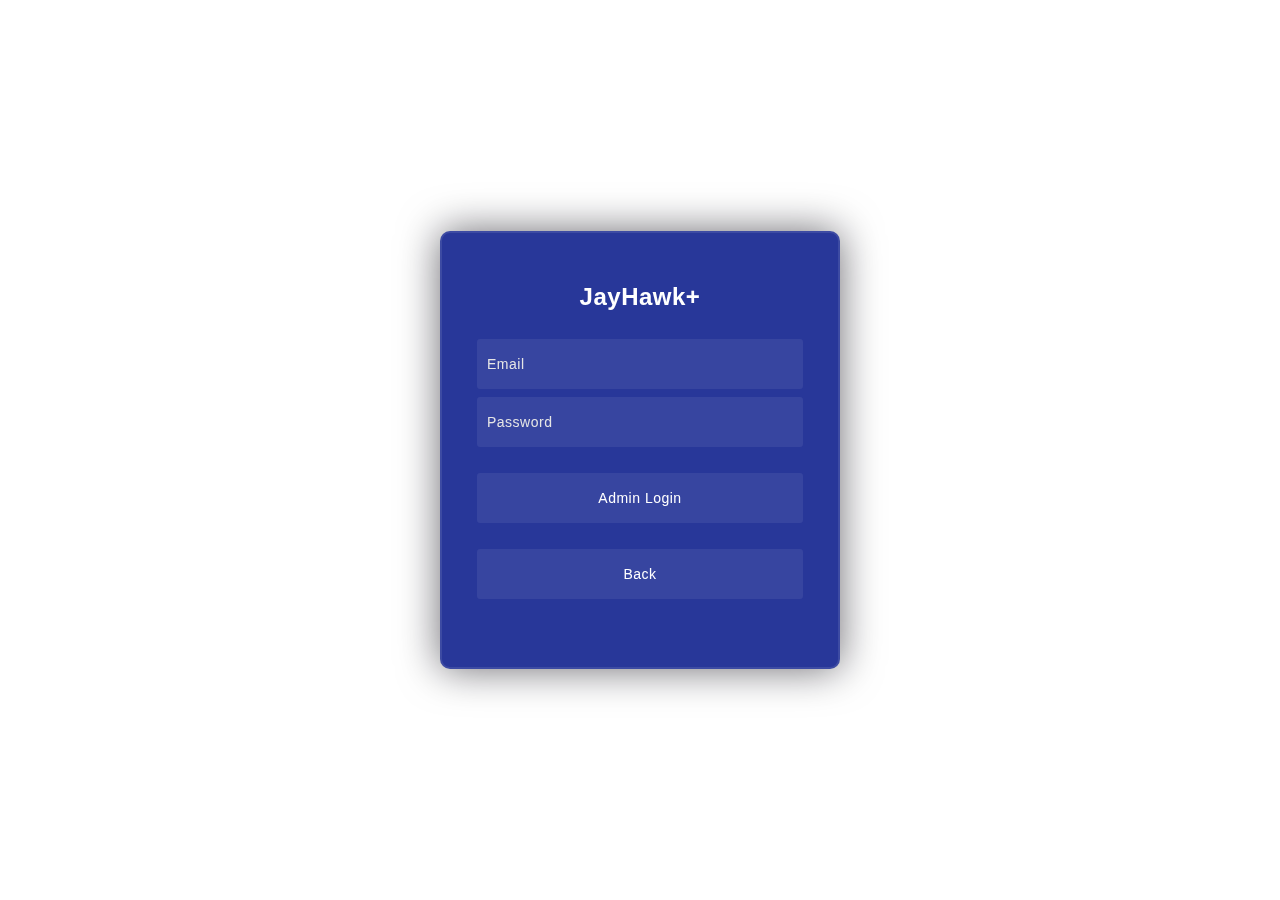
<file: admin.html>
<!DOCTYPE html>
<html>
<head>
	<title>Admin Login</title>
	<link rel="apple-touch-icon" sizes="180x180" href="files/public/assets/img/favicon_package_v0.16/apple-touch-icon-180x180.png">
      <link rel="icon" type="image/png" sizes="32x32" href="files/public/assets/img/favicon_package_v0.16/favicon-32x32.png">
	  <link rel="icon" type="image/png" sizes="16x16" href="files/public/assets/img/favicon_package_v0.16/favicon-16x16.png">
      <link rel="manifest" href="files/public/assets/img/favicon_package_v0.16/site.webmanifest">
      <link rel="mask-icon" href="files/public/assets/img/favicon_package_v0.16/safari-pinned-tab.svg" color="#5bbad5">
      <meta name="msapplication-TileColor" content="#ffc40d">
      <meta name="theme-color" content="#ffffff">
</head>
<body>


	<style media="screen">
		*,
	*:before,
	*:after{
		padding: 0;
		margin: 0;
		box-sizing: border-box;
	}
	body{
		
		background-color: #ffffff;
		color: #000000;
		align-content: center;
		align-items: center;
		text-align: center;
    }      
	h2 {
    padding-bottom: 20px;
   }	
	.background{
		width: 430px;
		height: 520px;
		position: absolute;
		transform: translate(-50%,-50%);
		left: 50%;
		top: 50%;
		
	}
	.background .shape{
		height: 200px;
		width: 200px;
		position: absolute;
		border-radius: 50%;
	}
	.shape:first-child{
		background: linear-gradient(
			#1845ad,
			#23a2f6
		);
		left: -80px;
		top: -80px;
	}
	.shape:last-child{
		background: linear-gradient(
			to right,
			#ff512f,
			#f09819
		);
		right: -30px;
		bottom: -80px;
	}
	form{
		width: 400px;
		background-color: #283799;
		position: absolute;
		transform: translate(-50%,-50%);
		top: 50%;
		left: 50%;
		border-radius: 10px;
		backdrop-filter: blur(10px);
		border: 2px solid rgba(255,255,255,0.1);
		box-shadow: 0 0 40px rgba(8,7,16,0.6);
		padding: 50px 35px;
		align-items: center;
	}
	form *{
		font-family: 'Roboto',sans-serif;
		color: #ffffff;
		letter-spacing: 0.5px;
		outline: none;
		border: none;
	}
	form h3{
		font-size: 32px;
		font-weight: 500;
		line-height: 42px;
		text-align: center;
	}

	label{
		display: block;
		margin-top: 30px;
		font-size: 16px;
		font-weight: 500;
	}
	input{
		display: block;
		height: 50px;
		width: 100%;
		background-color: rgba(255,255,255,0.07);
		border-radius: 3px;
		padding: 0 10px;
		margin-top: 8px;
		font-size: 14px;
		font-weight: 300;
	}
	::placeholder{
		color: #e5e5e5;
	}
	button{
		margin-top: 50px;
		width: 100%;
		background-color: #ffffff;
		color: #080710;
		padding: 15px 0;
		font-size: 18px;
		font-weight: 600;
		border-radius: 5px;
		cursor: pointer;
	}
	</style>
	<div class="bg-holder bg-size">
                  </div>

	<div id="box">
		<form>
		<h2>JayHawk+</h2>	
		
			<input type="email" id="email" size="30" placeholder="Email" required>
			<input id="password" type="password" name="password" placeholder="Password"><br>
            <input id="button" type="button" onclick="onSubmit()" value="Admin Login"><br>
            <input id="button" type="button" onclick="window.location.href='login.html'" value="Back"><br>
        </form>
		
        <script>
           function onSubmit()
            {
                
                var username = document.getElementById('email').value;
                var password = document.getElementById('password').value;

                const Admin = {
                username: username,
                password: password
            };

            const otherParam = {
                headers:{
                    "content-type":"application/json; charset=UTF-8"
                },
                 body: JSON.stringify(Admin),
                 method:"POST"
                }
                console.log()
                var valid = false;
                fetch("https://localhost:44354/validateAdmin", otherParam)
                .then(data =>{return data.json()})
                .then(res=>{if(res == true)
                {
                    console.log(res);
					sessionStorage.setItem("username", username);
                    window.location.assign("admin_index.html"); 
                }
                else
                {
                    alert("Error");
                }})
                .catch(error=>console.log(error))
                };
        </script>
	</div>
</body>
</html>
</file>
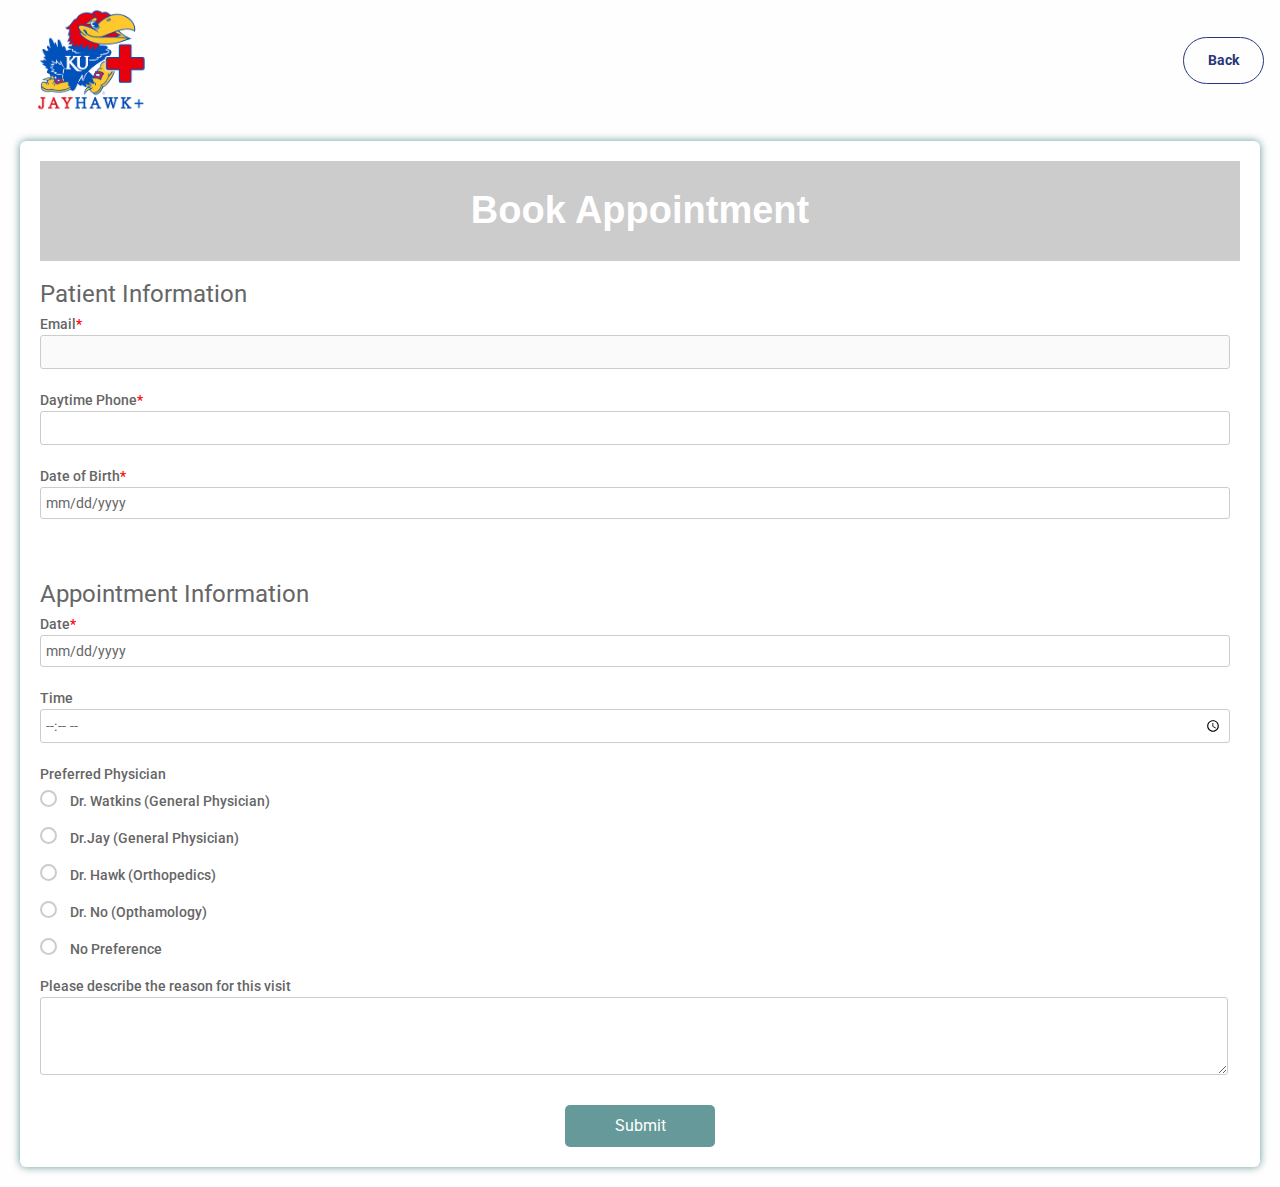
<file: appointment.html>
<html>
    <body onload="getUsername()">
        <link rel="apple-touch-icon" sizes="180x180" href="files/public/assets/img/favicon_package_v0.16/apple-touch-icon-180x180.png">
      <link rel="icon" type="image/png" sizes="32x32" href="files/public/assets/img/favicon_package_v0.16/favicon-32x32.png">
      <link rel="icon" type="image/png" sizes="16x16" href="files/public/assets/img/favicon_package_v0.16/favicon-16x16.png">
      <link rel="manifest" href="files/public/assets/img/favicon_package_v0.16/site.webmanifest">
      <link rel="mask-icon" href="files/public/assets/img/favicon_package_v0.16/safari-pinned-tab.svg" color="#5bbad5">
      <meta name="msapplication-TileColor" content="#ffc40d">
      <meta name="theme-color" content="#ffffff">
        <link href="https://fonts.googleapis.com/css?family=Roboto:300,400,500,700" rel="stylesheet">
        <link rel="stylesheet" href="https://use.fontawesome.com/releases/v5.5.0/css/all.css" integrity="sha384-B4dIYHKNBt8Bc12p+WXckhzcICo0wtJAoU8YZTY5qE0Id1GSseTk6S+L3BlXeVIU" crossorigin="anonymous">
        <link href="files/public/assets/css/theme.css" rel="stylesheet" />
        <link href="files/public/assets/css/appointment.css" rel="stylesheet" />
        <main class="main" id="top">
        <nav class="navbar navbar-expand-lg navbar-light" data-navbar-on-scroll="data-navbar-on-scroll">
            <div class="container"><a class="navbar-brand" href="index.html"><img src="files/public/assets/img/gallery/jayhaw.png" width="118" alt="logo" /></a>
            </div>
            <div class="collapse navbar-collapse border-top border-lg-0 mt-4 mt-lg-0" id="navbarSupportedContent">
                <ul class="navbar-nav ms-auto pt-2 pt-lg-0 font-base">
                </ul>
                <a class="btn btn-sm btn-outline-primary rounded-pill order-1 order-lg-0 ms-lg-4" href="index.html">Back</a>
            </div>
        </nav>
        <div class="testbox">
            <form id="ft-form" method="post" accept-charset="UTF-8">
                <div class="banner">
                    <h1>Book Appointment</h1>
                </div>
                <br/>
                <fieldset>
                    <legend>Patient Information</legend>
                    <div class="item">
                        <label for="email">Email<span>*</span></label>
                        <input id="email" type="email" name="email" required disabled/>
                    </div>
                    <div class="item">
                        <label for="phone">Daytime Phone<span>*</span></label>
                        <input id="phone" type="number"   name="phone" required/>
                    </div>
                    <div class="item">
                        <label for="bdate">Date of Birth<span>*</span></label>
                        <input id="bdate" type="date" name="bdate" required/>
                        <i class="fas fa-calendar-alt"></i>
                    </div>
                </fieldset>
                <br/> <br>
                <fieldset>
                    <legend>Appointment Information</legend>
                    <div class="item">
                        <label for="date">Date<span>*</span></label>
                        <input id="date" type="date" name="date" required/>
                        <i class="fas fa-calendar-alt"></i>
                    </div>
                    <div class="item">
                        <label for="time">Time</label>
                        <input type="time" id="time" name="time" min="9:00" max="17:00">
                    </div>
                    <div class="question">
                        <label>Preferred Physician</label>
                        <div class="question-answer">
                            <div>
                                <input type="radio" value="Dr. Watkins" id="radio_1" name="physician"/>
                                <label for="radio_1" class="radio"><span>Dr. Watkins (General Physician)</span></label>
                            </div>
                            <div>
                                <input  type="radio" value="Dr. Jay" id="radio_3" name="physician"/>
                                <label for="radio_3" class="radio"><span></span>Dr.Jay (General Physician)</label>
                            </div>
                            <div>
                                <input  type="radio" value="Dr. Hawk" id="radio_4" name="physician"/>
                                <label for="radio_4" class="radio"><span>Dr. Hawk (Orthopedics)</span></label>
                            </div>
                            <div>
                                <input  type="radio" value="Dr. NO" id="radio_5" name="physician"/>
                                <label for="radio_5" class="radio"><span>Dr. No (Opthamology)</span></label>
                            </div>
                            <div>
                                <input  type="radio" value="No Preference" id="radio_6" name="physician"/>
                                <label for="radio_6" class="radio"><span>No Preference</span></label>
                            </div>
                        </div>
                    </div>
                    <div class="item">
                        <label for="instructions">Please describe the reason for this visit </label>
                        <textarea id="instructions" maxlength="180" rows="3"></textarea>
                    </div>
                </fieldset>
                <div class="btn-block">
                    <button id="button" type="button" value="Submit" onclick="onSubmit()">Submit</button>
                </div>
            </form>
        </div>
        </div>
        </form>
        </div>
        </div>
        </div>
        </section>
    </body>
    <script>
        function getUsername()
        {
            var username = document.getElementById('email');
            username.value = sessionStorage.getItem('username');
        }
        
        function onSubmit() {
                 var username = document.getElementById('email').value;
                 var dob = document.getElementById('bdate').value;
                 var date = document.getElementById('date').value;
                 var time  = document.getElementById('time').value;
                 var doc_name;
                 const radioButtons = document.querySelectorAll('input[name="physician"]');
                    for (const radioButton of radioButtons) {
                        if (radioButton.checked) {
                            doc_name = radioButton.value;
                            break;
                        }
                    }
                 var speciality = document.getElementById('special').value;
                 var instructions = document.getElementById('instructions').value;
                 if(username == "" || date == "" || time == "" ){
                         alert("Please fill out the whole form!");
                 }
                 else if(doc_name == "")
                 {
                         alert("Choose a doctor");    
                 }
                 else
                 {
                     const Appointment = {
                     
                         username: username,
                         date: date,
                         time: time,
                         doc_name: doc_name,
                         instructions: instructions
        
                     };
                     
                     const otherParam = {
                         headers:
                         {
                             "content-type":"application/json; charset=UTF-8"
                         },
        
                         body: JSON.stringify(Appointment),
                         method:"POST"
                         }
        
                     var valid = false;
                     fetch("https://localhost:44354/Book", otherParam)
                     .then(data =>{return data.json()})
                     .then(res=>{if(res == true)
                     {
                         alert("APPOINTMENT ADDED")
                         window.location.assign("confirmation.html?confirmation" + "=" + time + "/" + date + "/" + doc_name);
                     }
                     else
                     {
                         alert("ERROR! BOOKING NOT SUCCESSFUL");
                     }})
                     .catch(error=>console.log(error))
                 };
        
             }
    </script>
</html>
</file>
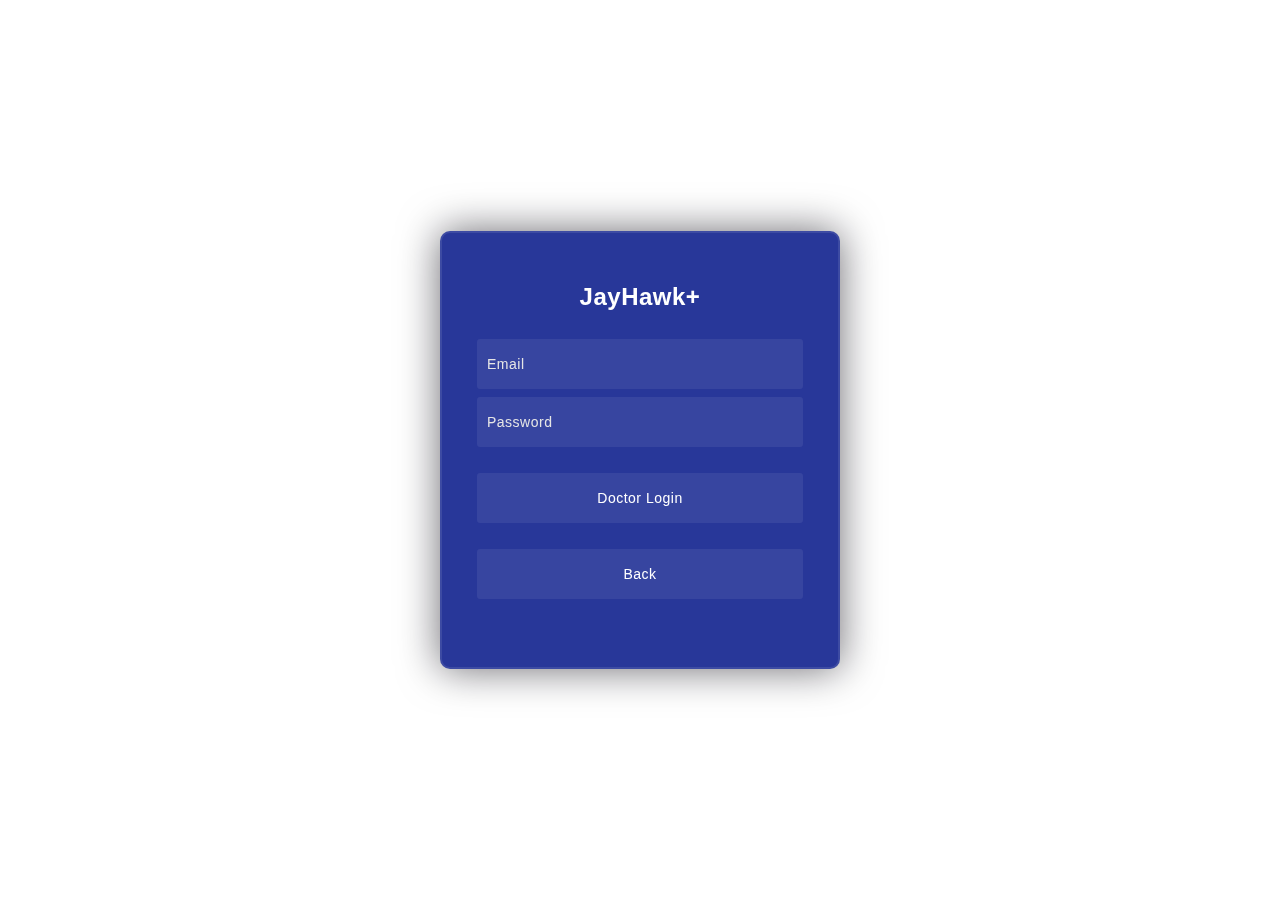
<file: doctor.html>
<!DOCTYPE html>
<html>
<head>
	<title>Doctor Login</title>
	<link rel="apple-touch-icon" sizes="180x180" href="files/public/assets/img/favicon_package_v0.16/apple-touch-icon-180x180.png">
	<link rel="icon" type="image/png" sizes="32x32" href="files/public/assets/img/favicon_package_v0.16/favicon-32x32.png">
	<link rel="icon" type="image/png" sizes="16x16" href="files/public/assets/img/favicon_package_v0.16/favicon-16x16.png">
	<link rel="manifest" href="files/public/assets/img/favicon_package_v0.16/site.webmanifest">
	<link rel="mask-icon" href="files/public/assets/img/favicon_package_v0.16/safari-pinned-tab.svg" color="#5bbad5">
	<meta name="msapplication-TileColor" content="#ffc40d">
	<meta name="theme-color" content="#ffffff">
</head>
<body>


	<style media="screen">
		*,
	*:before,
	*:after{
		padding: 0;
		margin: 0;
		box-sizing: border-box;
	}
	body{
		
		background-color: #ffffff;
		color: #000000;
		align-content: center;
		align-items: center;
		text-align: center;
    }      
	h2 {
    padding-bottom: 20px;
   }	
	.background{
		width: 430px;
		height: 520px;
		position: absolute;
		transform: translate(-50%,-50%);
		left: 50%;
		top: 50%;
		
	}
	.background .shape{
		height: 200px;
		width: 200px;
		position: absolute;
		border-radius: 50%;
	}
	.shape:first-child{
		background: linear-gradient(
			#1845ad,
			#23a2f6
		);
		left: -80px;
		top: -80px;
	}
	.shape:last-child{
		background: linear-gradient(
			to right,
			#ff512f,
			#f09819
		);
		right: -30px;
		bottom: -80px;
	}
	form{
		width: 400px;
		background-color: #283799;
		position: absolute;
		transform: translate(-50%,-50%);
		top: 50%;
		left: 50%;
		border-radius: 10px;
		backdrop-filter: blur(10px);
		border: 2px solid rgba(255,255,255,0.1);
		box-shadow: 0 0 40px rgba(8,7,16,0.6);
		padding: 50px 35px;
		align-items: center;
	}
	form *{
		font-family: 'Roboto',sans-serif;
		color: #ffffff;
		letter-spacing: 0.5px;
		outline: none;
		border: none;
	}
	form h3{
		font-size: 32px;
		font-weight: 500;
		line-height: 42px;
		text-align: center;
	}

	label{
		display: block;
		margin-top: 30px;
		font-size: 16px;
		font-weight: 500;
	}
	input{
		display: block;
		height: 50px;
		width: 100%;
		background-color: rgba(255,255,255,0.07);
		border-radius: 3px;
		padding: 0 10px;
		margin-top: 8px;
		font-size: 14px;
		font-weight: 300;
	}
	::placeholder{
		color: #e5e5e5;
	}
	button{
		margin-top: 50px;
		width: 100%;
		background-color: #ffffff;
		color: #080710;
		padding: 15px 0;
		font-size: 18px;
		font-weight: 600;
		border-radius: 5px;
		cursor: pointer;
	}
	</style>
	<div class="bg-holder bg-size">
                  </div>

	<div id="box">
		<form>
		<h2>JayHawk+</h2>	
		
			<input type="email" id="email" size="30" placeholder="Email" required>
			<input id="password" type="password" name="password" placeholder="Password"><br>
            <input id="button" type="button" onclick="onSubmit()" value="Doctor Login"><br>
            <input id="button" type="button" onclick="window.location.href='login.html'" value="Back"><br>
        </form>
		
        <script>
            function onSubmit()
            {
                
                var username = document.getElementById('email').value;
                var password = document.getElementById('password').value;

                const Doctor = {
                username: username,
                password: password
            };

            const otherParam = {
                headers:{
                    "content-type":"application/json; charset=UTF-8"
                },
                 body: JSON.stringify(Doctor),
                 method:"POST"
                }
                console.log()
                var valid = false;
                fetch("https://localhost:44354/validateDoctor", otherParam)
                .then(data =>{return data.json()})
                .then(res=>{if(res == true)
                {
                    console.log(res);
					sessionStorage.setItem("username", username);
                    window.location.assign("doctor_index.html"); 
                }
                else
                {
                    alert("Error");
                }})
                .catch(error=>console.log(error))
                };
        </script>
	</div>
</body>
</html>
</file>
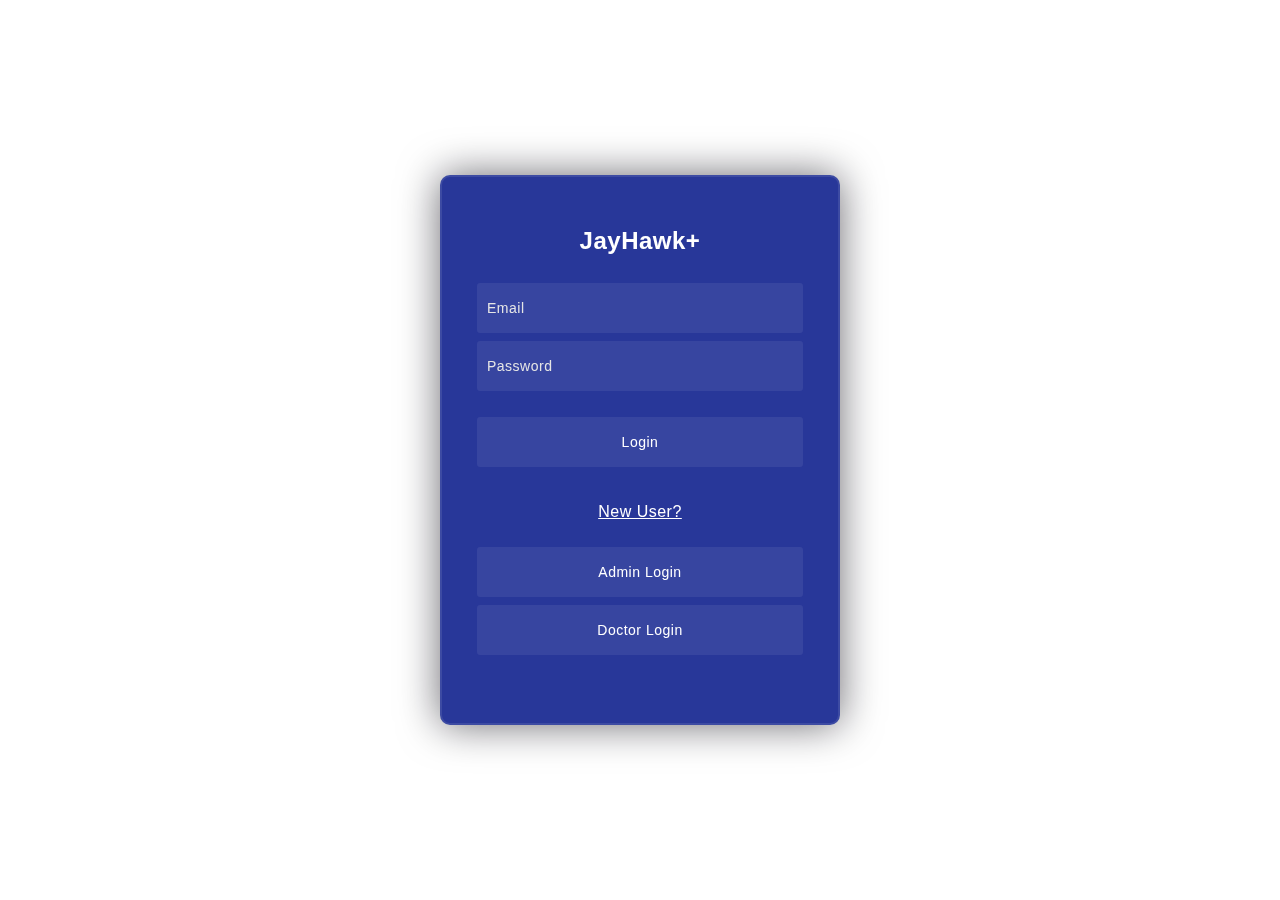
<file: login.html>
<!DOCTYPE html>
<html>
<head>
	<title>Login</title>
	<link rel="apple-touch-icon" sizes="180x180" href="files/public/assets/img/favicon_package_v0.16/apple-touch-icon-180x180.png">
      <link rel="icon" type="image/png" sizes="32x32" href="files/public/assets/img/favicon_package_v0.16/favicon-32x32.png">
      <link rel="icon" type="image/png" sizes="16x16" href="files/public/assets/img/favicon_package_v0.16/favicon-16x16.png">
      <link rel="manifest" href="files/public/assets/img/favicon_package_v0.16/site.webmanifest">
      <link rel="mask-icon" href="files/public/assets/img/favicon_package_v0.16/safari-pinned-tab.svg" color="#5bbad5">
      <meta name="msapplication-TileColor" content="#ffc40d">
      <meta name="theme-color" content="#ffffff">
</head>
<body>


	<style media="screen">
		*,
	*:before,
	*:after{
		padding: 0;
		margin: 0;
		box-sizing: border-box;
	}
	body{
		
		background-color: #ffffff;
		color: #000000;
		align-content: center;
		align-items: center;
		text-align: center;
    }      
	h2 {
    padding-bottom: 20px;
   }	
	.background{
		width: 430px;
		height: 520px;
		position: absolute;
		transform: translate(-50%,-50%);
		left: 50%;
		top: 50%;
		
	}
	.background .shape{
		height: 200px;
		width: 200px;
		position: absolute;
		border-radius: 50%;
	}
	.shape:first-child{
		background: linear-gradient(
			#1845ad,
			#23a2f6
		);
		left: -80px;
		top: -80px;
	}
	.shape:last-child{
		background: linear-gradient(
			to right,
			#ff512f,
			#f09819
		);
		right: -30px;
		bottom: -80px;
	}
	form{
		width: 400px;
		background-color: #283799;
		position: absolute;
		transform: translate(-50%,-50%);
		top: 50%;
		left: 50%;
		border-radius: 10px;
		backdrop-filter: blur(10px);
		border: 2px solid rgba(255,255,255,0.1);
		box-shadow: 0 0 40px rgba(8,7,16,0.6);
		padding: 50px 35px;
		align-items: center;
	}
	form *{
		font-family: 'Roboto',sans-serif;
		color: #ffffff;
		letter-spacing: 0.5px;
		outline: none;
		border: none;
	}
	form h3{
		font-size: 32px;
		font-weight: 500;
		line-height: 42px;
		text-align: center;
	}

	label{
		display: block;
		margin-top: 30px;
		font-size: 16px;
		font-weight: 500;
	}
	input{
		display: block;
		height: 50px;
		width: 100%;
		background-color: rgba(255,255,255,0.07);
		border-radius: 3px;
		padding: 0 10px;
		margin-top: 8px;
		font-size: 14px;
		font-weight: 300;
	}
	::placeholder{
		color: #e5e5e5;
	}
	button{
		margin-top: 50px;
		width: 100%;
		background-color: #ffffff;
		color: #080710;
		padding: 15px 0;
		font-size: 18px;
		font-weight: 600;
		border-radius: 5px;
		cursor: pointer;
	}
	</style>
	<div class="bg-holder bg-size">
                  </div>

	<div id="box">
		<form>
		<h2>JayHawk+</h2>	
		
			<input type="email" id="email" size="30" placeholder="Email" required>
			<input id="password" type="password" name="password" placeholder="Password"><br>
            <input id="button" type="button" onclick="onSubmit()" value="Login"><br><br>
			<a href="signup.html">New User?</a><br><br>
			<input id="button" type="button" onclick="window.location.href='admin.html'" value="Admin Login"> <input id="button" type="button" onclick="window.location.href='doctor.html'" value="Doctor Login">
			<br>
        </form>
		
        <script>
            function onSubmit()
            {
                
                var username = document.getElementById('email').value;
                var password = document.getElementById('password').value;

                const Patient = {
                username: username,
                password: password
            	};

            	const otherParam = {
                headers:{
                    "content-type":"application/json; charset=UTF-8"
                },
                 body: JSON.stringify(Patient),
                 method:"POST"
                }
                console.log()
                var valid = false;
                fetch("https://localhost:44354/validateUser", otherParam)
                .then(data =>{return data.json()})
                .then(res=>{if(res == true)
                {
                    console.log(res);
					sessionStorage.setItem("username", username);
                    window.location.assign("index.html"); 
                }
                else
                {
                    alert("ERROR");
                }})
                .catch(error=>console.log(error))
                };
        </script>
	</div>
</body>
</html>
</file>
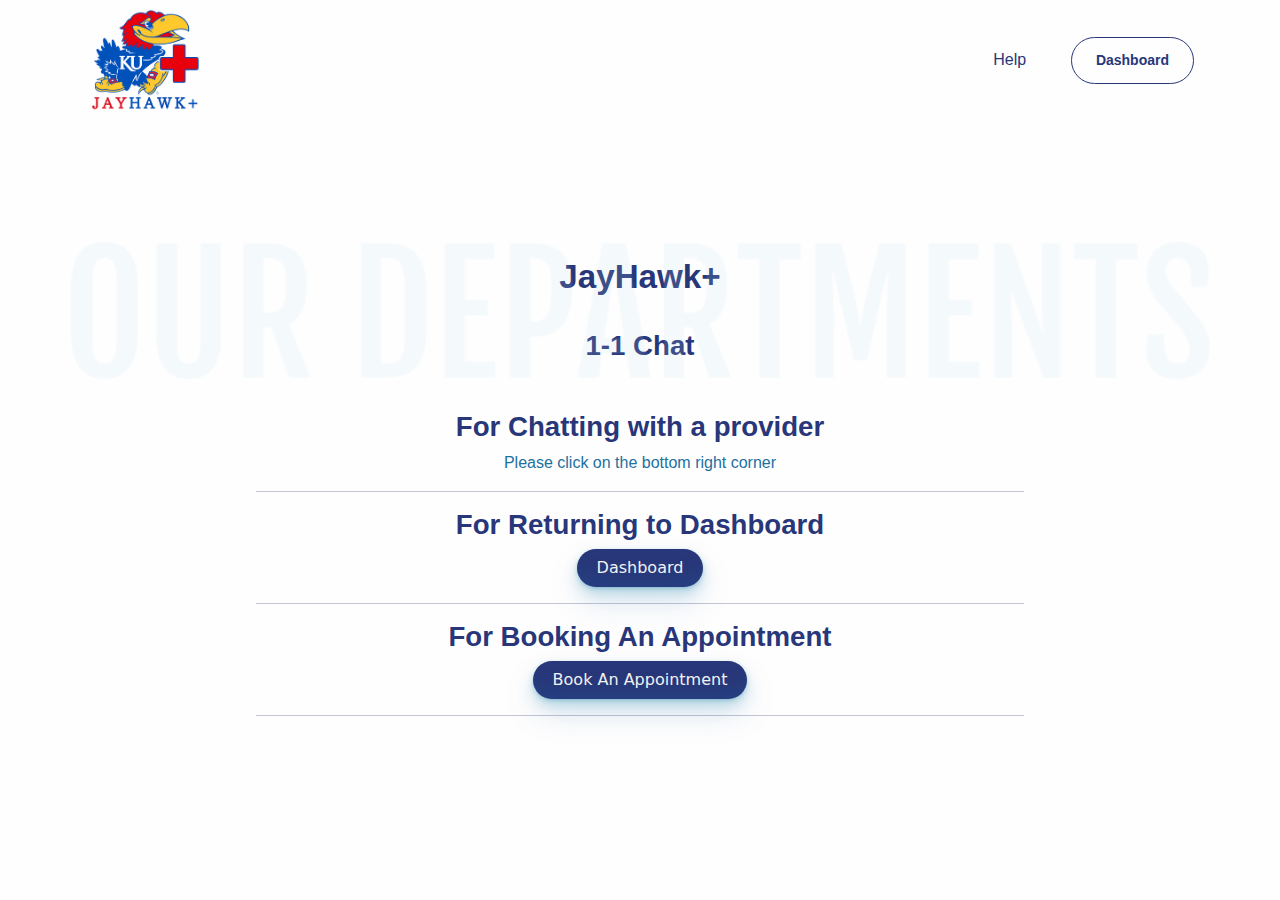
<file: meetings.html>
<!DOCTYPE html>
<html lang="en-US" dir="ltr">
    <head>
        <meta charset="utf-8">
        <meta http-equiv="X-UA-Compatible" content="IE=edge">
        <meta name="viewport" content="width=device-width, initial-scale=1">
        <!-- ===============================================-->
        <!--    Document Title-->
        <!-- ===============================================-->
        <title>JayHawk+</title>
        <!-- ===============================================-->
        <!--    Favicons-->
        <!-- ===============================================-->
        <link rel="apple-touch-icon" sizes="180x180" href="files/public/assets/img/favicon_package_v0.16/apple-touch-icon-180x180.png">
        <link rel="icon" type="image/png" sizes="32x32" href="files/public/assets/img/favicon_package_v0.16/favicon-32x32.png">
        <link rel="icon" type="image/png" sizes="16x16" href="files/public/assets/img/favicon_package_v0.16/favicon-16x16.png">
        <link rel="manifest" href="files/public/assets/img/favicon_package_v0.16/site.webmanifest">
        <link rel="mask-icon" href="files/public/assets/img/favicon_package_v0.16/safari-pinned-tab.svg" color="#5bbad5">
        <meta name="msapplication-TileColor" content="#ffc40d">
        <meta name="theme-color" content="#ffffff">
        <!-- ===============================================-->
        <!--    Stylesheets-->
        <!-- ===============================================-->
        <link href="files/public/assets/css/theme.css" rel="stylesheet" />
    </head>
    <body onload="loadEvents()">
        <!-- ===============================================-->
        <!--    Main Content-->
        <!-- ===============================================-->
        <main class="main" id="top">
        <nav class="navbar navbar-expand-lg navbar-light" data-navbar-on-scroll="data-navbar-on-scroll">
            <div class="container">
                <a class="navbar-brand" href="index.html"><img src="files/public/assets/img/gallery/jayhaw.png" width="118" alt="logo" /></a>
                <button class="navbar-toggler" type="button" data-bs-toggle="collapse" data-bs-target="#navbarSupportedContent" aria-controls="navbarSupportedContent" aria-expanded="false" aria-label="Toggle navigation"><span class="navbar-toggler-icon"> </span></button>
                <div class="collapse navbar-collapse border-top border-lg-0 mt-4 mt-lg-0" id="navbarSupportedContent">
                    <ul class="navbar-nav ms-auto pt-2 pt-lg-0 font-base">
                        <li class="nav-item px-2"><a class="nav-link" href="help.html">Help</a></li>
                    </ul>
                    <a class="btn btn-sm btn-outline-primary rounded-pill order-1 order-lg-0 ms-lg-4" onclick="window.location.href='index.html'">Dashboard</a>
                </div>
            </div>
        </nav>
        <section style="padding-bottom: 0rem;">
            <div class="container">
                <div class="row">
                    <div class="col-12 py-3">
                        <div class="bg-holder bg-size" style="background-image:url(files/public/assets/img/gallery/bg-departments.png);background-position:top center;background-size:contain;">
                        </div>
                        <!--/.bg-holder-->
                        <h2 class="text-center">JayHawk+</h2>
                        <br>
                        <h3 class="text-center">1-1 Chat</h3>
                        <br>
                    </div>
                </div>
            </div>
        </section>
        <div style="text-align: center;">
            <h3> For Chatting with a provider</h3>
            <p style="text-align: center;">Please click on the bottom right corner</p>
            <hr style="width: 60%; margin-left: 20%;">
            <h3>For Returning to Dashboard</h3>
            <button class="button-33" role="button" onclick="window.location.href='index.html'">Dashboard</button> 
            <hr style="width: 60%; margin-left: 20%;">
            <h3>For Booking An Appointment</h3>
            <button class="button-33" role="button" onclick="window.location.href='index.html'">Book An Appointment</button>  
            <hr style="width: 60%; margin-left: 20%;">
        </div>
        <style>
            .button-33 {
            background-color: #283779;
            border-radius: 100px;
            box-shadow: rgba(28, 95, 154, 0.2) 0 -25px 18px -14px inset,rgba(36, 103, 180, 0.15) 0 1px 2px,rgba(36, 129, 169, 0.15) 0 2px 4px,rgba(44, 175, 187, 0.15) 0 4px 8px,rgba(31, 126, 177, 0.15) 0 8px 16px,rgba(34, 111, 175, 0.15) 0 16px 32px;
            color: #f1f2f2;
            cursor: pointer;
            display: inline-block;
            font-family: CerebriSans-Regular,-apple-system,system-ui,Roboto,sans-serif;
            padding: 7px 20px;
            text-align: center;
            text-decoration: none;
            transition: all 250ms;
            border: 0;
            font-size: 16px;
            user-select: none;
            -webkit-user-select: none;
            touch-action: manipulation;
            }
            .button-33:hover {
            box-shadow: rgba(42, 127, 206, 0.35) 0 -25px 18px -14px inset,rgba(16, 83, 184, 0.25) 0 1px 2px,rgba(38, 97, 169, 0.25) 0 2px 4px,rgba(31, 127, 195, 0.25) 0 4px 8px,rgba(26, 101, 171, 0.25) 0 8px 16px,rgba(31, 135, 183, 0.25) 0 16px 32px;
            transform: scale(1.05) rotate(-1deg);
            }     
        </style>
        <script type='text/javascript'>
            (function(I, L, T, i, c, k, s) {if(I.iticks) return;I.iticks = {host:c, settings:s, clientId:k, cdn:L, queue:[]};var h = T.head || T.documentElement;var e = T.createElement(i);var l = I.location;e.async = true;e.src = (L||c)+'/client/inject-v2.min.js';h.insertBefore(e, h.firstChild);I.iticks.call = function(a, b) {I.iticks.queue.push([a, b]);};})(window, 'https://cdn-v1.intelliticks.com/prod/common', document, 'script', 'https://app.intelliticks.com', 'bpxDBAy4v4YLhY9A7_c', {}); //mafap76427@kuvasin.com
        </script>
        </section>
    </body>
</html>
</file>
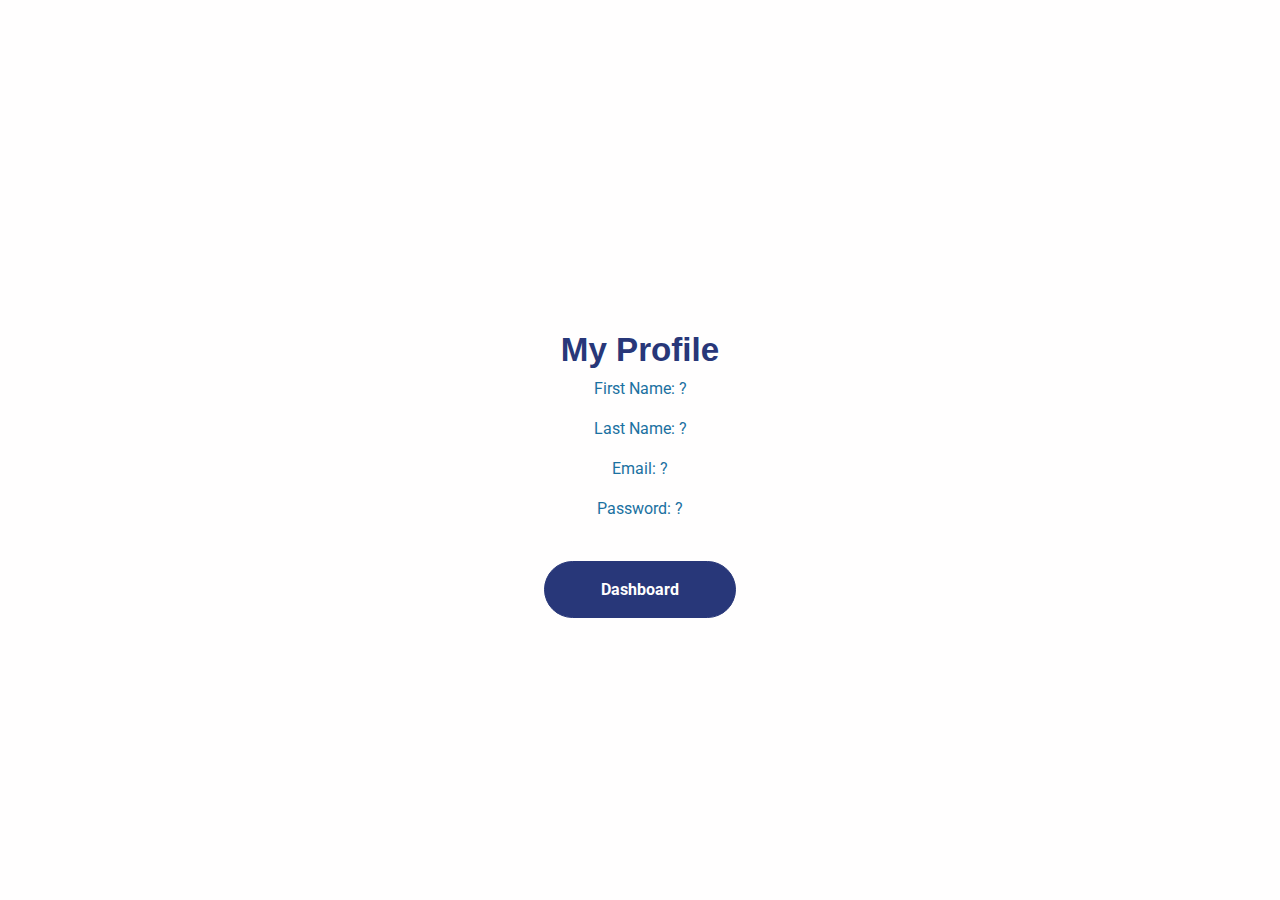
<file: profile.html>
<html> 
    <body onload="fetchData()">
        <link rel="apple-touch-icon" sizes="180x180" href="files/public/assets/img/favicon_package_v0.16/apple-touch-icon-180x180.png">
      <link rel="icon" type="image/png" sizes="32x32" href="files/public/assets/img/favicon_package_v0.16/favicon-32x32.png">
      <link rel="icon" type="image/png" sizes="16x16" href="files/public/assets/img/favicon_package_v0.16/favicon-16x16.png">
      <link rel="manifest" href="files/public/assets/img/favicon_package_v0.16/site.webmanifest">
      <link rel="mask-icon" href="files/public/assets/img/favicon_package_v0.16/safari-pinned-tab.svg" color="#5bbad5">
      <meta name="msapplication-TileColor" content="#ffc40d">
      <meta name="theme-color" content="#ffffff">
        <link href="https://fonts.googleapis.com/css?family=Roboto:300,400,500,700" rel="stylesheet">
        <link rel="stylesheet" href="https://use.fontawesome.com/releases/v5.5.0/css/all.css" integrity="sha384-B4dIYHKNBt8Bc12p+WXckhzcICo0wtJAoU8YZTY5qE0Id1GSseTk6S+L3BlXeVIU" crossorigin="anonymous">
        <link href="files/public/assets/css/confirmation.css" rel="stylesheet" />
        <link href="files/public/assets/css/theme.css" rel="stylesheet" />
        <link href="files/public/assets/css/confirmation.css" rel="stylesheet" />
        <br>
        <br>
        <h2>My Profile</h2>
        <div>
        </div>
        <div id="box">
        <fieldset>
            <div>
                <p>First Name: <span id="firstname">?</span></p>
                <p>Last Name: <span id="lastname">?</span></p>
                <p>Email: <span id="email">?</span></p>
                <p>Password: <span id="password">?</span></p>
            </div><br>
        </fieldset>
            <a class="btn btn-lg btn-primary rounded-pill" href="index.html" role="button">Dashboard</a>
        
    </body>
</html>
<script>
    function fetchData()
    {
        
                var username = sessionStorage.getItem("username");
                const Patient = {
                username: username,
            	};

            	const otherParam = {
                headers:{
                    "content-type":"application/json; charset=UTF-8"
                },
                 body: JSON.stringify(Patient),
                 method:"POST"
                }
                console.log()
                var valid = false;
                fetch("https://localhost:44354/getProfile", otherParam)
                .then(data =>{return data.json()})
                .then(res=>{
                {
                    console.log(res)
                    output1 = document.querySelector("#firstname");
                    output1.textContent = res[0]["firstname"];
                    output2 = document.querySelector("#lastname");
                    output2.textContent = res[0]["lastname"];
                    output3 = document.querySelector("#email");
                    output3.textContent = res[0]["username"];
                    output4 = document.querySelector("#password");
                    output4.textContent = res[0]["password"];
                }
                })
                .catch(error=>console.log(error));
            }

       
</script>
</file>
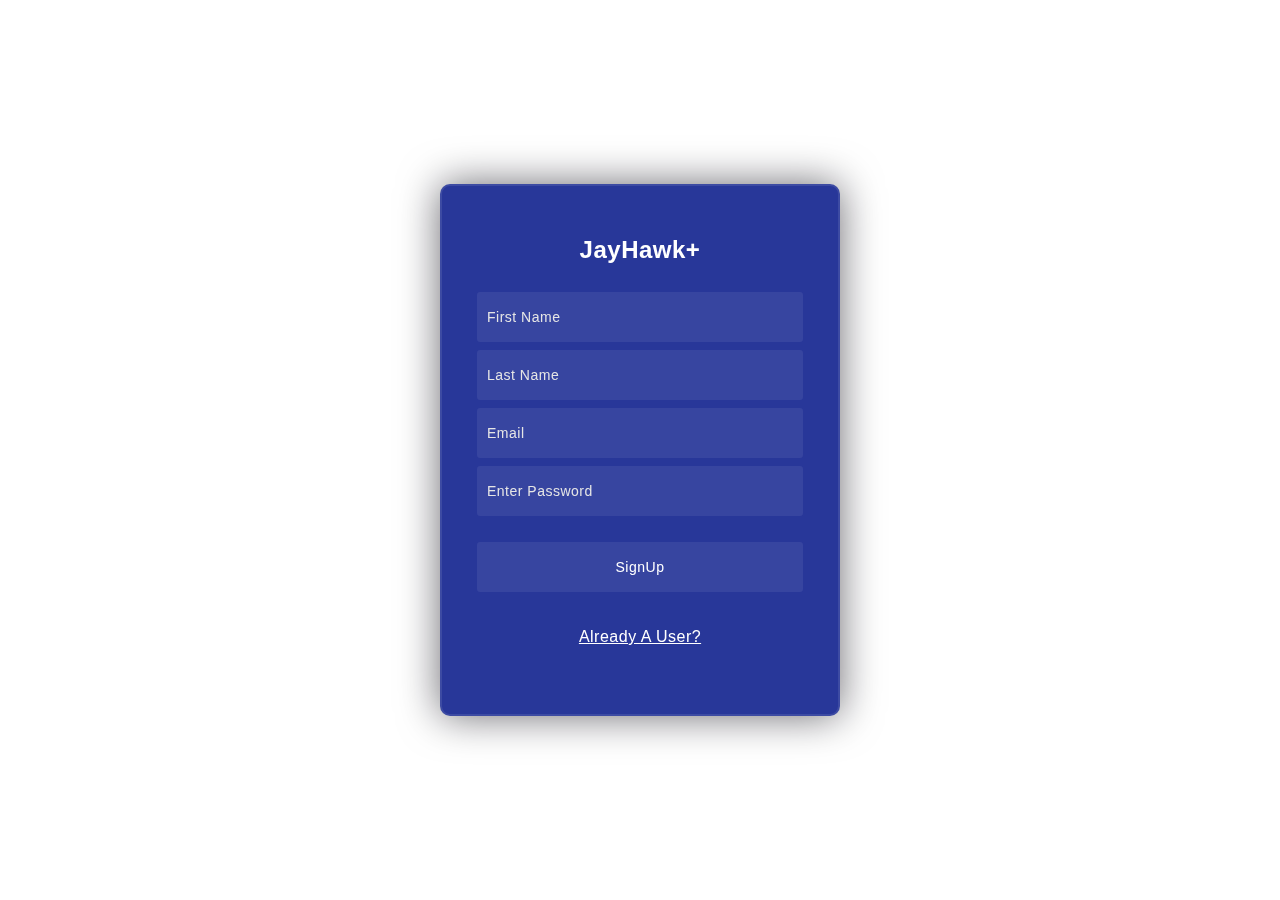
<file: signup.html>
<!DOCTYPE html>
<html>
<head>
	<title>Signup</title>
	<link rel="apple-touch-icon" sizes="180x180" href="files/public/assets/img/favicon_package_v0.16/apple-touch-icon-180x180.png">
	<link rel="icon" type="image/png" sizes="32x32" href="files/public/assets/img/favicon_package_v0.16/favicon-32x32.png">
	<link rel="icon" type="image/png" sizes="16x16" href="files/public/assets/img/favicon_package_v0.16/favicon-16x16.png">
	<link rel="manifest" href="files/public/assets/img/favicon_package_v0.16/site.webmanifest">
	<link rel="mask-icon" href="files/public/assets/img/favicon_package_v0.16/safari-pinned-tab.svg" color="#5bbad5">
	<meta name="msapplication-TileColor" content="#ffc40d">
	<meta name="theme-color" content="#ffffff">
</head>
<body>

<style media="screen">
		*,
	*:before,
	*:after{
		padding: 0;
		margin: 0;
		box-sizing: border-box;
	}
	h2 {
    padding-bottom: 20px;
   }	
	body{
		background-color: #ffffff;
		color: #000000;
		align-content: center;
		align-items: center;
		text-align: center;
    }      
		
	.background{
		width: 430px;
		height: 520px;
		position: absolute;
		transform: translate(-50%,-50%);
		left: 50%;
		top: 50%;
	}
	.background .shape{
		height: 200px;
		width: 200px;
		position: absolute;
		border-radius: 50%;
	}
	.shape:first-child{
		background: linear-gradient(
			#1845ad,
			#23a2f6
		);
		left: -80px;
		top: -80px;
	}
	.shape:last-child{
		background: linear-gradient(
			to right,
			#ff512f,
			#f09819
		);
		right: -30px;
		bottom: -80px;
	}
	form{
		width: 400px;
		background-color: #283799;
		position: absolute;
		transform: translate(-50%,-50%);
		top: 50%;
		left: 50%;
		border-radius: 10px;
		backdrop-filter: blur(10px);
		border: 2px solid rgba(255,255,255,0.1);
		box-shadow: 0 0 40px rgba(8,7,16,0.6);
		padding: 50px 35px;
	}
	form *{
		font-family: 'Roboto',sans-serif;
		color: #ffffff;
		letter-spacing: 0.5px;
		outline: none;
		border: none;
	}
	form h3{
		font-size: 32px;
		font-weight: 500;
		line-height: 42px;
		text-align: center;
	}

	label{
		display: block;
		margin-top: 30px;
		font-size: 16px;
		font-weight: 500;
	}
	input{
		display: block;
		height: 50px;
		width: 100%;
		background-color: rgba(255,255,255,0.07);
		border-radius: 3px;
		padding: 0 10px;
		margin-top: 8px;
		font-size: 14px;
		font-weight: 300;
	}
	::placeholder{
		color: #e5e5e5;
	}
	button{
		margin-top: 50px;
		width: 100%;
		background-color: #ffffff;
		color: #080710;
		padding: 15px 0;
		font-size: 18px;
		font-weight: 600;
		border-radius: 5px;
		cursor: pointer;
	}
	</style>

	<div id="box">
		
		<form method="post">
		<h2>JayHawk+</h2>

			<input id="f_name" type="text" name="f_name" placeholder="First Name">
			<input id="l_name" type="text" name="l_name" placeholder="Last Name">
			<input type="email" id="email" size="30" placeholder="Email">
			<input id="password" type="password" name="password" placeholder="Enter Password"><br>
			<input id="button" type="button" onclick="onSubmit()" value="SignUp"><br><br>

			<a href="login.html">Already A User?</a><br><br>
		</form>

		<script>
            function onSubmit()
            {
                
                var username = document.getElementById('email').value;
                var password = document.getElementById('password').value;
				var firstname = document.getElementById('f_name').value;
				var lastname = document.getElementById('l_name').value;
				if(username == "" || password == "" || firstname == "" || lastname == "")
				{
					alert("FIELDS ARE INCOMPLETE");
				}
				else
				{
					const Patient = {
                username: username,
                password: password,
				firstname: firstname,
				lastname: lastname
            	};

            	const otherParam = {
                headers:{
                    "content-type":"application/json; charset=UTF-8"
                },
                 body: JSON.stringify(Patient),
                 method:"POST"
                }
                console.log()
                var valid = false;
                fetch("https://localhost:44354/Create", otherParam)
                .then(data =>{return data.json()})
                .then(res=>{if(res == true)
                {
                    alert("USER ADDED")
                    window.location.assign("login.html"); 
                }
                else
                {
                    alert("ERROR! USER ALREADY EXISTS");
                }})
                .catch(error=>console.log(error))
                };
			}

                
        </script>
	</div>
</body>
</html>
</file>
<file: files/public/assets/css/theme.css>
/* -------------------------------------------------------------------------- */
/*                                 Theme                                      */
/* -------------------------------------------------------------------------- */
/* prettier-ignore */
/* -------------------------------------------------------------------------- */
/*                                  Utilities                                 */
/* -------------------------------------------------------------------------- */
/*-----------------------------------------------
|   Bootstrap Styles
-----------------------------------------------*/
/*!
 * Bootstrap v5.0.0-alpha1 (https://getbootstrap.com/)
 * Copyright 2011-2020 The Bootstrap Authors
 * Copyright 2011-2020 Twitter, Inc.
 * Licensed under MIT (https://github.com/twbs/bootstrap/blob/main/LICENSE)
 */
:root {
  --bs-blue: #283779;
  --bs-indigo: #1B71A1;
  --bs-purple: #A1B0FC;
  --bs-pink: #D42DA3;
  --bs-red: #DA3849;
  --bs-orange: #F17228;
  --bs-yellow: #FEC02F;
  --bs-green: #30A64A;
  --bs-teal: #53F283;
  --bs-cyan: #0DAFCA;
  --bs-white: #FFFEFE;
  --bs-gray: #7B7A8B;
  --bs-gray-dark: #464558;
  --bs-primary: #283779;
  --bs-secondary: #1B71A1;
  --bs-success: #30A64A;
  --bs-info: #0DAFCA;
  --bs-warning: #FEC02F;
  --bs-danger: #DA3849;
  --bs-light: #F0F4F9;
  --bs-dark: #222132;
  --bs-font-sans-serif: "Fjalla One", "Open Sans", -apple-system, BlinkMacSystemFont, "Segoe UI", "Helvetica Neue", Arial, sans-serif, "Apple Color Emoji", "Segoe UI Emoji", "Segoe UI Symbol";
  --bs-font-monospace: "SFMono-Regular", Menlo, Monaco, Consolas, "Liberation Mono", "Courier New", monospace;
  --bs-gradient: linear-gradient(180deg, rgba(255, 254, 254, 0.15), rgba(255, 254, 254, 0));
}

*,
*::before,
*::after {
  -webkit-box-sizing: border-box;
  box-sizing: border-box;
}

@media (prefers-reduced-motion: no-preference) {
  :root {
    scroll-behavior: smooth;
  }
}

.cal{
  width: 80%;
  MARGIN: auto;
  padding-top: 1rem;
}

body {
  margin: 0;
  font-family: "Roboto", -apple-system, BlinkMacSystemFont, "Segoe UI", "Helvetica Neue", Arial, sans-serif, "Apple Color Emoji", "Segoe UI Emoji", "Segoe UI Symbol";
  font-size: 1rem;
  font-weight: 400;
  line-height: 1.5;
  color: #1B71A1;
  background-color: #FFFEFE;
  -webkit-text-size-adjust: 100%;
  -webkit-tap-highlight-color: rgba(0, 0, 0, 0);
}

hr {
  margin: 1rem 0;
  color: #C5C5D2;
  background-color: currentColor;
  border: 0;
  opacity: 1;
  width: 70%;
  margin-left: 15%;
}

hr:not([size]) {
  height: 1px;
  width: 70%;
  margin-left: 15%;
}


h1, .h1, h2, .h2, h3, .h3, h4, .h4, h5, .h5, h6, .h6 {
  margin-top: 0;
  margin-bottom: 0.5rem;
  font-family: "Fjalla One", "Open Sans", -apple-system, BlinkMacSystemFont, "Segoe UI", "Helvetica Neue", Arial, sans-serif, "Apple Color Emoji", "Segoe UI Emoji", "Segoe UI Symbol";
  font-weight: 700;
  line-height: 1.2;
  color: #283779;
}

h1, .h1 {
  font-size: calc(1.37383rem + 1.48598vw);
}

@media (min-width: 1200px) {
  h1, .h1 {
    font-size: 2.48832rem;
  }
}

h2, .h2 {
  font-size: calc(1.33236rem + 0.98832vw);
}

@media (min-width: 1200px) {
  h2, .h2 {
    font-size: 2.0736rem;
  }
}

h3, .h3 {
  font-size: calc(1.2978rem + 0.5736vw);
  text-align: center;
}

@media (min-width: 1200px) {
  h3, .h3 {
    font-size: 1.728rem;
  }
}

h4, .h4 {
  font-size: calc(1.269rem + 0.228vw);
}

@media (min-width: 1200px) {
  h4, .h4 {
    font-size: 1.44rem;
  }
}

h5, .h5 {
  font-size: 1.2rem;
}

h6, .h6 {
  font-size: 0.83333rem;
}

p {
  margin-top: 0;
  margin-bottom: 1rem;
}

abbr[title],
abbr[data-bs-original-title] {
  -webkit-text-decoration: underline dotted;
  text-decoration: underline dotted;
  cursor: help;
  -webkit-text-decoration-skip-ink: none;
  text-decoration-skip-ink: none;
}

address {
  margin-bottom: 1rem;
  font-style: normal;
  line-height: inherit;
}

ol,
ul {
  padding-left: 2rem;
}

ol,
ul,
dl {
  margin-top: 0;
  margin-bottom: 1rem;
}

ol ol,
ul ul,
ol ul,
ul ol {
  margin-bottom: 0;
}

dt {
  font-weight: 700;
}

dd {
  margin-bottom: .5rem;
  margin-left: 0;
}

blockquote {
  margin: 0 0 1rem;
}

b,
strong {
  font-weight: 800;
}

small, .small {
  font-size: 75%;
}

mark, .mark {
  padding: 0.2em;
  background-color: #fcf8e3;
}

sub,
sup {
  position: relative;
  font-size: 0.75em;
  line-height: 0;
  vertical-align: baseline;
}

sub {
  bottom: -.25em;
}

sup {
  top: -.5em;
}

a {
  color: #AFAEBC;
  text-decoration: none;
}

a:hover {
  color: #1B71A1;
  text-decoration: underline;
}

a:not([href]):not([class]), a:not([href]):not([class]):hover {
  color: inherit;
  text-decoration: none;
}

pre,
code,
kbd,
samp {
  font-family: var(--bs-font-monospace);
  font-size: 1em;
  direction: ltr /* rtl:ignore */;
  unicode-bidi: bidi-override;
}

pre {
  display: block;
  margin-top: 0;
  margin-bottom: 1rem;
  overflow: auto;
  font-size: 75%;
}

pre code {
  font-size: inherit;
  color: inherit;
  word-break: normal;
}

code {
  font-size: 75%;
  color: #D42DA3;
  word-wrap: break-word;
}

a > code {
  color: inherit;
}

kbd {
  padding: 0.2rem 0.4rem;
  font-size: 75%;
  color: #FFFEFE;
  background-color: #2F2E41;
  border-radius: 0.25rem;
}

kbd kbd {
  padding: 0;
  font-size: 1em;
  font-weight: 700;
}

figure {
  margin: 0 0 1rem;
}

img,
svg {
  vertical-align: middle;
}

table {
  caption-side: bottom;
  border-collapse: collapse;
  width: inherit;
}

caption {
  padding-top: 0.5rem;
  padding-bottom: 0.5rem;
  color: #9291A1;
  text-align: left;
}

th {
  text-align: inherit;
  text-align: -webkit-match-parent;
}

thead,
tbody,
tfoot,
tr,
td,
th {
  border-color: inherit;
  border-style: solid;
  border-width: 0;
}

label {
  display: inline-block;
}

button {
  border-radius: 0;
}

button:focus:not(:focus-visible) {
  outline: 0;
}

input,
button,
select,
optgroup,
textarea {
  margin: 0;
  font-family: inherit;
  font-size: inherit;
  line-height: inherit;
}

button,
select {
  text-transform: none;
}

[role="button"] {
  cursor: pointer;
}

select {
  word-wrap: normal;
}

select:disabled {
  opacity: 1;
}

[list]::-webkit-calendar-picker-indicator {
  display: none;
}

button,
[type="button"],
[type="reset"],
[type="submit"] {
  -webkit-appearance: button;
}

button:not(:disabled),
[type="button"]:not(:disabled),
[type="reset"]:not(:disabled),
[type="submit"]:not(:disabled) {
  cursor: pointer;
}

::-moz-focus-inner {
  padding: 0;
  border-style: none;
}

textarea {
  resize: vertical;
}

fieldset {
  min-width: 0;
  padding: 0;
  margin: 0;
  border: 0;
}

legend {
  float: left;
  width: 100%;
  padding: 0;
  margin-bottom: 0.5rem;
  font-size: calc(1.275rem + 0.3vw);
  line-height: inherit;
}

@media (min-width: 1200px) {
  legend {
    font-size: 1.5rem;
  }
}

legend + * {
  clear: left;
}

::-webkit-datetime-edit-fields-wrapper,
::-webkit-datetime-edit-text,
::-webkit-datetime-edit-minute,
::-webkit-datetime-edit-hour-field,
::-webkit-datetime-edit-day-field,
::-webkit-datetime-edit-month-field,
::-webkit-datetime-edit-year-field {
  padding: 0;
}

::-webkit-inner-spin-button {
  height: auto;
}

[type="search"] {
  outline-offset: -2px;
  -webkit-appearance: textfield;
}

/* rtl:raw:
[type="tel"],
[type="url"],
[type="email"],
[type="number"] {
  direction: ltr;
}
*/
::-webkit-search-decoration {
  -webkit-appearance: none;
}

::-webkit-color-swatch-wrapper {
  padding: 0;
}

::file-selector-button {
  font: inherit;
}

::-webkit-file-upload-button {
  font: inherit;
  -webkit-appearance: button;
}

output {
  display: inline-block;
}

iframe {
  border: 0;
}

summary {
  display: list-item;
  cursor: pointer;
}

progress {
  vertical-align: baseline;
}

[hidden] {
  display: none !important;
}

.lead {
  font-size: 1.2rem;
  font-weight: 400;
}

.display-1 {
  font-size: calc(1.55498rem + 3.65978vw);
  font-weight: 900;
  line-height: 1;
}

@media (min-width: 1200px) {
  .display-1 {
    font-size: 4.29982rem;
  }
}

.display-2 {
  font-size: calc(1.48332rem + 2.79982vw);
  font-weight: 900;
  line-height: 1;
}

@media (min-width: 1200px) {
  .display-2 {
    font-size: 3.58318rem;
  }
}

.display-3 {
  font-size: calc(1.4236rem + 2.08318vw);
  font-weight: 900;
  line-height: 1;
}

@media (min-width: 1200px) {
  .display-3 {
    font-size: 2.98598rem;
  }
}

.display-4 {
  font-size: calc(1.37383rem + 1.48598vw);
  font-weight: 900;
  line-height: 1;
}

@media (min-width: 1200px) {
  .display-4 {
    font-size: 2.48832rem;
  }
}

.display-5 {
  font-size: calc(1.33236rem + 0.98832vw);
  font-weight: 900;
  line-height: 1;
}

@media (min-width: 1200px) {
  .display-5 {
    font-size: 2.0736rem;
  }
}

.display-6 {
  font-size: calc(1.2978rem + 0.5736vw);
  font-weight: 900;
  line-height: 1;
}

@media (min-width: 1200px) {
  .display-6 {
    font-size: 1.728rem;
  }
}

.list-unstyled {
  padding-left: 0;
  list-style: none;
}

.list-inline {
  padding-left: 0;
  list-style: none;
}

.list-inline-item {
  display: inline-block;
}

.list-inline-item:not(:last-child) {
  margin-right: 0.5rem;
}

.initialism {
  font-size: 75%;
  text-transform: uppercase;
}

.blockquote {
  margin-bottom: 1rem;
  font-size: 1.2rem;
}

.blockquote > :last-child {
  margin-bottom: 0;
}

.blockquote-footer {
  margin-top: -1rem;
  margin-bottom: 1rem;
  font-size: 75%;
  color: #7B7A8B;
}

.blockquote-footer::before {
  content: "\2014\00A0";
}

.img-fluid {
  max-width: 100%;
  height: auto;
}

.img-thumbnail {
  padding: 0.25rem;
  background-color: #FFFEFE;
  border: 1px solid #C5C5D2;
  border-radius: 0.5rem;
  max-width: 100%;
  height: auto;
}

.figure {
  display: inline-block;
}

.figure-img {
  margin-bottom: 0.5rem;
  line-height: 1;
}

.figure-caption {
  font-size: 75%;
  color: #7B7A8B;
}

.container,
.container-fluid,
.container-sm,
.container-md,
.container-lg,
.container-xl,
.container-xxl {
  width: 100%;
  padding-right: var(--bs-gutter-x, 1rem);
  padding-left: var(--bs-gutter-x, 1rem);
  margin-right: auto;
  margin-left: auto;
}

@media (min-width: 576px) {
  .container, .container-sm {
    max-width: 540px;
  }
}

@media (min-width: 768px) {
  .container, .container-sm, .container-md {
    max-width: 720px;
  }
}

@media (min-width: 992px) {
  .container, .container-sm, .container-md, .container-lg {
    max-width: 960px;
  }
}

@media (min-width: 1200px) {
  .container, .container-sm, .container-md, .container-lg, .container-xl {
    max-width: 1140px;
  }
}

@media (min-width: 1540px) {
  .container, .container-sm, .container-md, .container-lg, .container-xl, .container-xxl {
    max-width: 1480px;
  }
}

.row {
  --bs-gutter-x: 2rem;
  --bs-gutter-y: 0;
  display: -webkit-box;
  display: -ms-flexbox;
  display: flex;
  -ms-flex-wrap: wrap;
  flex-wrap: wrap;
  margin-top: calc(var(--bs-gutter-y) * -1);
  margin-right: calc(var(--bs-gutter-x) / -2);
  margin-left: calc(var(--bs-gutter-x) / -2);
}

.row > * {
  -ms-flex-negative: 0;
  flex-shrink: 0;
  width: 100%;
  max-width: 100%;
  padding-right: calc(var(--bs-gutter-x) / 2);
  padding-left: calc(var(--bs-gutter-x) / 2);
  margin-top: var(--bs-gutter-y);
}

.col {
  -webkit-box-flex: 1;
  -ms-flex: 1 0 0%;
  flex: 1 0 0%;
}

.row-cols-auto > * {
  -webkit-box-flex: 0;
  -ms-flex: 0 0 auto;
  flex: 0 0 auto;
  width: auto;
}

.row-cols-1 > * {
  -webkit-box-flex: 0;
  -ms-flex: 0 0 auto;
  flex: 0 0 auto;
  width: 100%;
}

.row-cols-2 > * {
  -webkit-box-flex: 0;
  -ms-flex: 0 0 auto;
  flex: 0 0 auto;
  width: 50%;
}

.row-cols-3 > * {
  -webkit-box-flex: 0;
  -ms-flex: 0 0 auto;
  flex: 0 0 auto;
  width: 33.33333%;
}

.row-cols-4 > * {
  -webkit-box-flex: 0;
  -ms-flex: 0 0 auto;
  flex: 0 0 auto;
  width: 25%;
}

.row-cols-5 > * {
  -webkit-box-flex: 0;
  -ms-flex: 0 0 auto;
  flex: 0 0 auto;
  width: 20%;
}

.row-cols-6 > * {
  -webkit-box-flex: 0;
  -ms-flex: 0 0 auto;
  flex: 0 0 auto;
  width: 16.66667%;
}

.col-auto {
  -webkit-box-flex: 0;
  -ms-flex: 0 0 auto;
  flex: 0 0 auto;
  width: auto;
}

.col-1 {
  -webkit-box-flex: 0;
  -ms-flex: 0 0 auto;
  flex: 0 0 auto;
  width: 8.33333%;
}

.col-2 {
  -webkit-box-flex: 0;
  -ms-flex: 0 0 auto;
  flex: 0 0 auto;
  width: 16.66667%;
}

.col-3 {
  -webkit-box-flex: 0;
  -ms-flex: 0 0 auto;
  flex: 0 0 auto;
  width: 25%;
}

.col-4 {
  -webkit-box-flex: 0;
  -ms-flex: 0 0 auto;
  flex: 0 0 auto;
  width: 33.33333%;
}

.col-5 {
  -webkit-box-flex: 0;
  -ms-flex: 0 0 auto;
  flex: 0 0 auto;
  width: 41.66667%;
}

.col-6 {
  -webkit-box-flex: 0;
  -ms-flex: 0 0 auto;
  flex: 0 0 auto;
  width: 50%;
}

.col-7 {
  -webkit-box-flex: 0;
  -ms-flex: 0 0 auto;
  flex: 0 0 auto;
  width: 58.33333%;
}

.col-8 {
  -webkit-box-flex: 0;
  -ms-flex: 0 0 auto;
  flex: 0 0 auto;
  width: 66.66667%;
}

.col-9 {
  -webkit-box-flex: 0;
  -ms-flex: 0 0 auto;
  flex: 0 0 auto;
  width: 75%;
}

.col-10 {
  -webkit-box-flex: 0;
  -ms-flex: 0 0 auto;
  flex: 0 0 auto;
  width: 83.33333%;
}

.col-11 {
  -webkit-box-flex: 0;
  -ms-flex: 0 0 auto;
  flex: 0 0 auto;
  width: 91.66667%;
}

.col-12 {
  -webkit-box-flex: 0;
  -ms-flex: 0 0 auto;
  flex: 0 0 auto;
  width: 100%;
}

.offset-1 {
  margin-left: 8.33333%;
}

.offset-2 {
  margin-left: 16.66667%;
}

.offset-3 {
  margin-left: 25%;
}

.offset-4 {
  margin-left: 33.33333%;
}

.offset-5 {
  margin-left: 41.66667%;
}

.offset-6 {
  margin-left: 50%;
}

.offset-7 {
  margin-left: 58.33333%;
}

.offset-8 {
  margin-left: 66.66667%;
}

.offset-9 {
  margin-left: 75%;
}

.offset-10 {
  margin-left: 83.33333%;
}

.offset-11 {
  margin-left: 91.66667%;
}

.g-0,
.gx-0 {
  --bs-gutter-x: 0;
}

.g-0,
.gy-0 {
  --bs-gutter-y: 0;
}

.g-1,
.gx-1 {
  --bs-gutter-x: 0.25rem;
}

.g-1,
.gy-1 {
  --bs-gutter-y: 0.25rem;
}

.g-2,
.gx-2 {
  --bs-gutter-x: 0.5rem;
}

.g-2,
.gy-2 {
  --bs-gutter-y: 0.5rem;
}

.g-3,
.gx-3 {
  --bs-gutter-x: 1rem;
}

.g-3,
.gy-3 {
  --bs-gutter-y: 1rem;
}

.g-4,
.gx-4 {
  --bs-gutter-x: 1.8rem;
}

.g-4,
.gy-4 {
  --bs-gutter-y: 1.8rem;
}

.g-5,
.gx-5 {
  --bs-gutter-x: 3rem;
}

.g-5,
.gy-5 {
  --bs-gutter-y: 3rem;
}

.g-6,
.gx-6 {
  --bs-gutter-x: 4rem;
}

.g-6,
.gy-6 {
  --bs-gutter-y: 4rem;
}

.g-7,
.gx-7 {
  --bs-gutter-x: 5rem;
}

.g-7,
.gy-7 {
  --bs-gutter-y: 5rem;
}

.g-8,
.gx-8 {
  --bs-gutter-x: 7.5rem;
}

.g-8,
.gy-8 {
  --bs-gutter-y: 7.5rem;
}

.g-9,
.gx-9 {
  --bs-gutter-x: 10rem;
}

.g-9,
.gy-9 {
  --bs-gutter-y: 10rem;
}

.g-10,
.gx-10 {
  --bs-gutter-x: 12.5rem;
}

.g-10,
.gy-10 {
  --bs-gutter-y: 12.5rem;
}

.g-11,
.gx-11 {
  --bs-gutter-x: 15rem;
}

.g-11,
.gy-11 {
  --bs-gutter-y: 15rem;
}

@media (min-width: 576px) {
  .col-sm {
    -webkit-box-flex: 1;
    -ms-flex: 1 0 0%;
    flex: 1 0 0%;
  }
  .row-cols-sm-auto > * {
    -webkit-box-flex: 0;
    -ms-flex: 0 0 auto;
    flex: 0 0 auto;
    width: auto;
  }
  .row-cols-sm-1 > * {
    -webkit-box-flex: 0;
    -ms-flex: 0 0 auto;
    flex: 0 0 auto;
    width: 100%;
  }
  .row-cols-sm-2 > * {
    -webkit-box-flex: 0;
    -ms-flex: 0 0 auto;
    flex: 0 0 auto;
    width: 50%;
  }
  .row-cols-sm-3 > * {
    -webkit-box-flex: 0;
    -ms-flex: 0 0 auto;
    flex: 0 0 auto;
    width: 33.33333%;
  }
  .row-cols-sm-4 > * {
    -webkit-box-flex: 0;
    -ms-flex: 0 0 auto;
    flex: 0 0 auto;
    width: 25%;
  }
  .row-cols-sm-5 > * {
    -webkit-box-flex: 0;
    -ms-flex: 0 0 auto;
    flex: 0 0 auto;
    width: 20%;
  }
  .row-cols-sm-6 > * {
    -webkit-box-flex: 0;
    -ms-flex: 0 0 auto;
    flex: 0 0 auto;
    width: 16.66667%;
  }
  .col-sm-auto {
    -webkit-box-flex: 0;
    -ms-flex: 0 0 auto;
    flex: 0 0 auto;
    width: auto;
  }
  .col-sm-1 {
    -webkit-box-flex: 0;
    -ms-flex: 0 0 auto;
    flex: 0 0 auto;
    width: 8.33333%;
  }
  .col-sm-2 {
    -webkit-box-flex: 0;
    -ms-flex: 0 0 auto;
    flex: 0 0 auto;
    width: 16.66667%;
  }
  .col-sm-3 {
    -webkit-box-flex: 0;
    -ms-flex: 0 0 auto;
    flex: 0 0 auto;
    width: 25%;
  }
  .col-sm-4 {
    -webkit-box-flex: 0;
    -ms-flex: 0 0 auto;
    flex: 0 0 auto;
    width: 33.33333%;
  }
  .col-sm-5 {
    -webkit-box-flex: 0;
    -ms-flex: 0 0 auto;
    flex: 0 0 auto;
    width: 41.66667%;
  }
  .col-sm-6 {
    -webkit-box-flex: 0;
    -ms-flex: 0 0 auto;
    flex: 0 0 auto;
    width: 50%;
  }
  .col-sm-7 {
    -webkit-box-flex: 0;
    -ms-flex: 0 0 auto;
    flex: 0 0 auto;
    width: 58.33333%;
  }
  .col-sm-8 {
    -webkit-box-flex: 0;
    -ms-flex: 0 0 auto;
    flex: 0 0 auto;
    width: 66.66667%;
  }
  .col-sm-9 {
    -webkit-box-flex: 0;
    -ms-flex: 0 0 auto;
    flex: 0 0 auto;
    width: 75%;
  }
  .col-sm-10 {
    -webkit-box-flex: 0;
    -ms-flex: 0 0 auto;
    flex: 0 0 auto;
    width: 83.33333%;
  }
  .col-sm-11 {
    -webkit-box-flex: 0;
    -ms-flex: 0 0 auto;
    flex: 0 0 auto;
    width: 91.66667%;
  }
  .col-sm-12 {
    -webkit-box-flex: 0;
    -ms-flex: 0 0 auto;
    flex: 0 0 auto;
    width: 100%;
  }
  .offset-sm-0 {
    margin-left: 0;
  }
  .offset-sm-1 {
    margin-left: 8.33333%;
  }
  .offset-sm-2 {
    margin-left: 16.66667%;
  }
  .offset-sm-3 {
    margin-left: 25%;
  }
  .offset-sm-4 {
    margin-left: 33.33333%;
  }
  .offset-sm-5 {
    margin-left: 41.66667%;
  }
  .offset-sm-6 {
    margin-left: 50%;
  }
  .offset-sm-7 {
    margin-left: 58.33333%;
  }
  .offset-sm-8 {
    margin-left: 66.66667%;
  }
  .offset-sm-9 {
    margin-left: 75%;
  }
  .offset-sm-10 {
    margin-left: 83.33333%;
  }
  .offset-sm-11 {
    margin-left: 91.66667%;
  }
  .g-sm-0,
  .gx-sm-0 {
    --bs-gutter-x: 0;
  }
  .g-sm-0,
  .gy-sm-0 {
    --bs-gutter-y: 0;
  }
  .g-sm-1,
  .gx-sm-1 {
    --bs-gutter-x: 0.25rem;
  }
  .g-sm-1,
  .gy-sm-1 {
    --bs-gutter-y: 0.25rem;
  }
  .g-sm-2,
  .gx-sm-2 {
    --bs-gutter-x: 0.5rem;
  }
  .g-sm-2,
  .gy-sm-2 {
    --bs-gutter-y: 0.5rem;
  }
  .g-sm-3,
  .gx-sm-3 {
    --bs-gutter-x: 1rem;
  }
  .g-sm-3,
  .gy-sm-3 {
    --bs-gutter-y: 1rem;
  }
  .g-sm-4,
  .gx-sm-4 {
    --bs-gutter-x: 1.8rem;
  }
  .g-sm-4,
  .gy-sm-4 {
    --bs-gutter-y: 1.8rem;
  }
  .g-sm-5,
  .gx-sm-5 {
    --bs-gutter-x: 3rem;
  }
  .g-sm-5,
  .gy-sm-5 {
    --bs-gutter-y: 3rem;
  }
  .g-sm-6,
  .gx-sm-6 {
    --bs-gutter-x: 4rem;
  }
  .g-sm-6,
  .gy-sm-6 {
    --bs-gutter-y: 4rem;
  }
  .g-sm-7,
  .gx-sm-7 {
    --bs-gutter-x: 5rem;
  }
  .g-sm-7,
  .gy-sm-7 {
    --bs-gutter-y: 5rem;
  }
  .g-sm-8,
  .gx-sm-8 {
    --bs-gutter-x: 7.5rem;
  }
  .g-sm-8,
  .gy-sm-8 {
    --bs-gutter-y: 7.5rem;
  }
  .g-sm-9,
  .gx-sm-9 {
    --bs-gutter-x: 10rem;
  }
  .g-sm-9,
  .gy-sm-9 {
    --bs-gutter-y: 10rem;
  }
  .g-sm-10,
  .gx-sm-10 {
    --bs-gutter-x: 12.5rem;
  }
  .g-sm-10,
  .gy-sm-10 {
    --bs-gutter-y: 12.5rem;
  }
  .g-sm-11,
  .gx-sm-11 {
    --bs-gutter-x: 15rem;
  }
  .g-sm-11,
  .gy-sm-11 {
    --bs-gutter-y: 15rem;
  }
}

@media (min-width: 768px) {
  .col-md {
    -webkit-box-flex: 1;
    -ms-flex: 1 0 0%;
    flex: 1 0 0%;
  }
  .row-cols-md-auto > * {
    -webkit-box-flex: 0;
    -ms-flex: 0 0 auto;
    flex: 0 0 auto;
    width: auto;
  }
  .row-cols-md-1 > * {
    -webkit-box-flex: 0;
    -ms-flex: 0 0 auto;
    flex: 0 0 auto;
    width: 100%;
  }
  .row-cols-md-2 > * {
    -webkit-box-flex: 0;
    -ms-flex: 0 0 auto;
    flex: 0 0 auto;
    width: 50%;
  }
  .row-cols-md-3 > * {
    -webkit-box-flex: 0;
    -ms-flex: 0 0 auto;
    flex: 0 0 auto;
    width: 33.33333%;
  }
  .row-cols-md-4 > * {
    -webkit-box-flex: 0;
    -ms-flex: 0 0 auto;
    flex: 0 0 auto;
    width: 25%;
  }
  .row-cols-md-5 > * {
    -webkit-box-flex: 0;
    -ms-flex: 0 0 auto;
    flex: 0 0 auto;
    width: 20%;
  }
  .row-cols-md-6 > * {
    -webkit-box-flex: 0;
    -ms-flex: 0 0 auto;
    flex: 0 0 auto;
    width: 16.66667%;
  }
  .col-md-auto {
    -webkit-box-flex: 0;
    -ms-flex: 0 0 auto;
    flex: 0 0 auto;
    width: auto;
  }
  .col-md-1 {
    -webkit-box-flex: 0;
    -ms-flex: 0 0 auto;
    flex: 0 0 auto;
    width: 8.33333%;
  }
  .col-md-2 {
    -webkit-box-flex: 0;
    -ms-flex: 0 0 auto;
    flex: 0 0 auto;
    width: 16.66667%;
  }
  .col-md-3 {
    -webkit-box-flex: 0;
    -ms-flex: 0 0 auto;
    flex: 0 0 auto;
    width: 25%;
  }
  .col-md-4 {
    -webkit-box-flex: 0;
    -ms-flex: 0 0 auto;
    flex: 0 0 auto;
    width: 33.33333%;
  }
  .col-md-5 {
    -webkit-box-flex: 0;
    -ms-flex: 0 0 auto;
    flex: 0 0 auto;
    width: 41.66667%;
  }
  .col-md-6 {
    -webkit-box-flex: 0;
    -ms-flex: 0 0 auto;
    flex: 0 0 auto;
    width: 50%;
  }
  .col-md-7 {
    -webkit-box-flex: 0;
    -ms-flex: 0 0 auto;
    flex: 0 0 auto;
    width: 58.33333%;
  }
  .col-md-8 {
    -webkit-box-flex: 0;
    -ms-flex: 0 0 auto;
    flex: 0 0 auto;
    width: 66.66667%;
  }
  .col-md-9 {
    -webkit-box-flex: 0;
    -ms-flex: 0 0 auto;
    flex: 0 0 auto;
    width: 75%;
  }
  .col-md-10 {
    -webkit-box-flex: 0;
    -ms-flex: 0 0 auto;
    flex: 0 0 auto;
    width: 83.33333%;
  }
  .col-md-11 {
    -webkit-box-flex: 0;
    -ms-flex: 0 0 auto;
    flex: 0 0 auto;
    width: 91.66667%;
  }
  .col-md-12 {
    -webkit-box-flex: 0;
    -ms-flex: 0 0 auto;
    flex: 0 0 auto;
    width: 100%;
  }
  .offset-md-0 {
    margin-left: 0;
  }
  .offset-md-1 {
    margin-left: 8.33333%;
  }
  .offset-md-2 {
    margin-left: 16.66667%;
  }
  .offset-md-3 {
    margin-left: 25%;
  }
  .offset-md-4 {
    margin-left: 33.33333%;
  }
  .offset-md-5 {
    margin-left: 41.66667%;
  }
  .offset-md-6 {
    margin-left: 50%;
  }
  .offset-md-7 {
    margin-left: 58.33333%;
  }
  .offset-md-8 {
    margin-left: 66.66667%;
  }
  .offset-md-9 {
    margin-left: 75%;
  }
  .offset-md-10 {
    margin-left: 83.33333%;
  }
  .offset-md-11 {
    margin-left: 91.66667%;
  }
  .g-md-0,
  .gx-md-0 {
    --bs-gutter-x: 0;
  }
  .g-md-0,
  .gy-md-0 {
    --bs-gutter-y: 0;
  }
  .g-md-1,
  .gx-md-1 {
    --bs-gutter-x: 0.25rem;
  }
  .g-md-1,
  .gy-md-1 {
    --bs-gutter-y: 0.25rem;
  }
  .g-md-2,
  .gx-md-2 {
    --bs-gutter-x: 0.5rem;
  }
  .g-md-2,
  .gy-md-2 {
    --bs-gutter-y: 0.5rem;
  }
  .g-md-3,
  .gx-md-3 {
    --bs-gutter-x: 1rem;
  }
  .g-md-3,
  .gy-md-3 {
    --bs-gutter-y: 1rem;
  }
  .g-md-4,
  .gx-md-4 {
    --bs-gutter-x: 1.8rem;
  }
  .g-md-4,
  .gy-md-4 {
    --bs-gutter-y: 1.8rem;
  }
  .g-md-5,
  .gx-md-5 {
    --bs-gutter-x: 3rem;
  }
  .g-md-5,
  .gy-md-5 {
    --bs-gutter-y: 3rem;
  }
  .g-md-6,
  .gx-md-6 {
    --bs-gutter-x: 4rem;
  }
  .g-md-6,
  .gy-md-6 {
    --bs-gutter-y: 4rem;
  }
  .g-md-7,
  .gx-md-7 {
    --bs-gutter-x: 5rem;
  }
  .g-md-7,
  .gy-md-7 {
    --bs-gutter-y: 5rem;
  }
  .g-md-8,
  .gx-md-8 {
    --bs-gutter-x: 7.5rem;
  }
  .g-md-8,
  .gy-md-8 {
    --bs-gutter-y: 7.5rem;
  }
  .g-md-9,
  .gx-md-9 {
    --bs-gutter-x: 10rem;
  }
  .g-md-9,
  .gy-md-9 {
    --bs-gutter-y: 10rem;
  }
  .g-md-10,
  .gx-md-10 {
    --bs-gutter-x: 12.5rem;
  }
  .g-md-10,
  .gy-md-10 {
    --bs-gutter-y: 12.5rem;
  }
  .g-md-11,
  .gx-md-11 {
    --bs-gutter-x: 15rem;
  }
  .g-md-11,
  .gy-md-11 {
    --bs-gutter-y: 15rem;
  }
}

@media (min-width: 992px) {
  .col-lg {
    -webkit-box-flex: 1;
    -ms-flex: 1 0 0%;
    flex: 1 0 0%;
  }
  .row-cols-lg-auto > * {
    -webkit-box-flex: 0;
    -ms-flex: 0 0 auto;
    flex: 0 0 auto;
    width: auto;
  }
  .row-cols-lg-1 > * {
    -webkit-box-flex: 0;
    -ms-flex: 0 0 auto;
    flex: 0 0 auto;
    width: 100%;
  }
  .row-cols-lg-2 > * {
    -webkit-box-flex: 0;
    -ms-flex: 0 0 auto;
    flex: 0 0 auto;
    width: 50%;
  }
  .row-cols-lg-3 > * {
    -webkit-box-flex: 0;
    -ms-flex: 0 0 auto;
    flex: 0 0 auto;
    width: 33.33333%;
  }
  .row-cols-lg-4 > * {
    -webkit-box-flex: 0;
    -ms-flex: 0 0 auto;
    flex: 0 0 auto;
    width: 25%;
  }
  .row-cols-lg-5 > * {
    -webkit-box-flex: 0;
    -ms-flex: 0 0 auto;
    flex: 0 0 auto;
    width: 20%;
  }
  .row-cols-lg-6 > * {
    -webkit-box-flex: 0;
    -ms-flex: 0 0 auto;
    flex: 0 0 auto;
    width: 16.66667%;
  }
  .col-lg-auto {
    -webkit-box-flex: 0;
    -ms-flex: 0 0 auto;
    flex: 0 0 auto;
    width: auto;
  }
  .col-lg-1 {
    -webkit-box-flex: 0;
    -ms-flex: 0 0 auto;
    flex: 0 0 auto;
    width: 8.33333%;
  }
  .col-lg-2 {
    -webkit-box-flex: 0;
    -ms-flex: 0 0 auto;
    flex: 0 0 auto;
    width: 16.66667%;
  }
  .col-lg-3 {
    -webkit-box-flex: 0;
    -ms-flex: 0 0 auto;
    flex: 0 0 auto;
    width: 25%;
  }
  .col-lg-4 {
    -webkit-box-flex: 0;
    -ms-flex: 0 0 auto;
    flex: 0 0 auto;
    width: 33.33333%;
  }
  .col-lg-5 {
    -webkit-box-flex: 0;
    -ms-flex: 0 0 auto;
    flex: 0 0 auto;
    width: 41.66667%;
  }
  .col-lg-6 {
    -webkit-box-flex: 0;
    -ms-flex: 0 0 auto;
    flex: 0 0 auto;
    width: 50%;
  }
  .col-lg-7 {
    -webkit-box-flex: 0;
    -ms-flex: 0 0 auto;
    flex: 0 0 auto;
    width: 58.33333%;
  }
  .col-lg-8 {
    -webkit-box-flex: 0;
    -ms-flex: 0 0 auto;
    flex: 0 0 auto;
    width: 66.66667%;
  }
  .col-lg-9 {
    -webkit-box-flex: 0;
    -ms-flex: 0 0 auto;
    flex: 0 0 auto;
    width: 75%;
  }
  .col-lg-10 {
    -webkit-box-flex: 0;
    -ms-flex: 0 0 auto;
    flex: 0 0 auto;
    width: 83.33333%;
  }
  .col-lg-11 {
    -webkit-box-flex: 0;
    -ms-flex: 0 0 auto;
    flex: 0 0 auto;
    width: 91.66667%;
  }
  .col-lg-12 {
    -webkit-box-flex: 0;
    -ms-flex: 0 0 auto;
    flex: 0 0 auto;
    width: 100%;
  }
  .offset-lg-0 {
    margin-left: 0;
  }
  .offset-lg-1 {
    margin-left: 8.33333%;
  }
  .offset-lg-2 {
    margin-left: 16.66667%;
  }
  .offset-lg-3 {
    margin-left: 25%;
  }
  .offset-lg-4 {
    margin-left: 33.33333%;
  }
  .offset-lg-5 {
    margin-left: 41.66667%;
  }
  .offset-lg-6 {
    margin-left: 50%;
  }
  .offset-lg-7 {
    margin-left: 58.33333%;
  }
  .offset-lg-8 {
    margin-left: 66.66667%;
  }
  .offset-lg-9 {
    margin-left: 75%;
  }
  .offset-lg-10 {
    margin-left: 83.33333%;
  }
  .offset-lg-11 {
    margin-left: 91.66667%;
  }
  .g-lg-0,
  .gx-lg-0 {
    --bs-gutter-x: 0;
  }
  .g-lg-0,
  .gy-lg-0 {
    --bs-gutter-y: 0;
  }
  .g-lg-1,
  .gx-lg-1 {
    --bs-gutter-x: 0.25rem;
  }
  .g-lg-1,
  .gy-lg-1 {
    --bs-gutter-y: 0.25rem;
  }
  .g-lg-2,
  .gx-lg-2 {
    --bs-gutter-x: 0.5rem;
  }
  .g-lg-2,
  .gy-lg-2 {
    --bs-gutter-y: 0.5rem;
  }
  .g-lg-3,
  .gx-lg-3 {
    --bs-gutter-x: 1rem;
  }
  .g-lg-3,
  .gy-lg-3 {
    --bs-gutter-y: 1rem;
  }
  .g-lg-4,
  .gx-lg-4 {
    --bs-gutter-x: 1.8rem;
  }
  .g-lg-4,
  .gy-lg-4 {
    --bs-gutter-y: 1.8rem;
  }
  .g-lg-5,
  .gx-lg-5 {
    --bs-gutter-x: 3rem;
  }
  .g-lg-5,
  .gy-lg-5 {
    --bs-gutter-y: 3rem;
  }
  .g-lg-6,
  .gx-lg-6 {
    --bs-gutter-x: 4rem;
  }
  .g-lg-6,
  .gy-lg-6 {
    --bs-gutter-y: 4rem;
  }
  .g-lg-7,
  .gx-lg-7 {
    --bs-gutter-x: 5rem;
  }
  .g-lg-7,
  .gy-lg-7 {
    --bs-gutter-y: 5rem;
  }
  .g-lg-8,
  .gx-lg-8 {
    --bs-gutter-x: 7.5rem;
  }
  .g-lg-8,
  .gy-lg-8 {
    --bs-gutter-y: 7.5rem;
  }
  .g-lg-9,
  .gx-lg-9 {
    --bs-gutter-x: 10rem;
  }
  .g-lg-9,
  .gy-lg-9 {
    --bs-gutter-y: 10rem;
  }
  .g-lg-10,
  .gx-lg-10 {
    --bs-gutter-x: 12.5rem;
  }
  .g-lg-10,
  .gy-lg-10 {
    --bs-gutter-y: 12.5rem;
  }
  .g-lg-11,
  .gx-lg-11 {
    --bs-gutter-x: 15rem;
  }
  .g-lg-11,
  .gy-lg-11 {
    --bs-gutter-y: 15rem;
  }
}

@media (min-width: 1200px) {
  .col-xl {
    -webkit-box-flex: 1;
    -ms-flex: 1 0 0%;
    flex: 1 0 0%;
  }
  .row-cols-xl-auto > * {
    -webkit-box-flex: 0;
    -ms-flex: 0 0 auto;
    flex: 0 0 auto;
    width: auto;
  }
  .row-cols-xl-1 > * {
    -webkit-box-flex: 0;
    -ms-flex: 0 0 auto;
    flex: 0 0 auto;
    width: 100%;
  }
  .row-cols-xl-2 > * {
    -webkit-box-flex: 0;
    -ms-flex: 0 0 auto;
    flex: 0 0 auto;
    width: 50%;
  }
  .row-cols-xl-3 > * {
    -webkit-box-flex: 0;
    -ms-flex: 0 0 auto;
    flex: 0 0 auto;
    width: 33.33333%;
  }
  .row-cols-xl-4 > * {
    -webkit-box-flex: 0;
    -ms-flex: 0 0 auto;
    flex: 0 0 auto;
    width: 25%;
  }
  .row-cols-xl-5 > * {
    -webkit-box-flex: 0;
    -ms-flex: 0 0 auto;
    flex: 0 0 auto;
    width: 20%;
  }
  .row-cols-xl-6 > * {
    -webkit-box-flex: 0;
    -ms-flex: 0 0 auto;
    flex: 0 0 auto;
    width: 16.66667%;
  }
  .col-xl-auto {
    -webkit-box-flex: 0;
    -ms-flex: 0 0 auto;
    flex: 0 0 auto;
    width: auto;
  }
  .col-xl-1 {
    -webkit-box-flex: 0;
    -ms-flex: 0 0 auto;
    flex: 0 0 auto;
    width: 8.33333%;
  }
  .col-xl-2 {
    -webkit-box-flex: 0;
    -ms-flex: 0 0 auto;
    flex: 0 0 auto;
    width: 16.66667%;
  }
  .col-xl-3 {
    -webkit-box-flex: 0;
    -ms-flex: 0 0 auto;
    flex: 0 0 auto;
    width: 25%;
  }
  .col-xl-4 {
    -webkit-box-flex: 0;
    -ms-flex: 0 0 auto;
    flex: 0 0 auto;
    width: 33.33333%;
  }
  .col-xl-5 {
    -webkit-box-flex: 0;
    -ms-flex: 0 0 auto;
    flex: 0 0 auto;
    width: 41.66667%;
  }
  .col-xl-6 {
    -webkit-box-flex: 0;
    -ms-flex: 0 0 auto;
    flex: 0 0 auto;
    width: 50%;
  }
  .col-xl-7 {
    -webkit-box-flex: 0;
    -ms-flex: 0 0 auto;
    flex: 0 0 auto;
    width: 58.33333%;
  }
  .col-xl-8 {
    -webkit-box-flex: 0;
    -ms-flex: 0 0 auto;
    flex: 0 0 auto;
    width: 66.66667%;
  }
  .col-xl-9 {
    -webkit-box-flex: 0;
    -ms-flex: 0 0 auto;
    flex: 0 0 auto;
    width: 75%;
  }
  .col-xl-10 {
    -webkit-box-flex: 0;
    -ms-flex: 0 0 auto;
    flex: 0 0 auto;
    width: 83.33333%;
  }
  .col-xl-11 {
    -webkit-box-flex: 0;
    -ms-flex: 0 0 auto;
    flex: 0 0 auto;
    width: 91.66667%;
  }
  .col-xl-12 {
    -webkit-box-flex: 0;
    -ms-flex: 0 0 auto;
    flex: 0 0 auto;
    width: 100%;
  }
  .offset-xl-0 {
    margin-left: 0;
  }
  .offset-xl-1 {
    margin-left: 8.33333%;
  }
  .offset-xl-2 {
    margin-left: 16.66667%;
  }
  .offset-xl-3 {
    margin-left: 25%;
  }
  .offset-xl-4 {
    margin-left: 33.33333%;
  }
  .offset-xl-5 {
    margin-left: 41.66667%;
  }
  .offset-xl-6 {
    margin-left: 50%;
  }
  .offset-xl-7 {
    margin-left: 58.33333%;
  }
  .offset-xl-8 {
    margin-left: 66.66667%;
  }
  .offset-xl-9 {
    margin-left: 75%;
  }
  .offset-xl-10 {
    margin-left: 83.33333%;
  }
  .offset-xl-11 {
    margin-left: 91.66667%;
  }
  .g-xl-0,
  .gx-xl-0 {
    --bs-gutter-x: 0;
  }
  .g-xl-0,
  .gy-xl-0 {
    --bs-gutter-y: 0;
  }
  .g-xl-1,
  .gx-xl-1 {
    --bs-gutter-x: 0.25rem;
  }
  .g-xl-1,
  .gy-xl-1 {
    --bs-gutter-y: 0.25rem;
  }
  .g-xl-2,
  .gx-xl-2 {
    --bs-gutter-x: 0.5rem;
  }
  .g-xl-2,
  .gy-xl-2 {
    --bs-gutter-y: 0.5rem;
  }
  .g-xl-3,
  .gx-xl-3 {
    --bs-gutter-x: 1rem;
  }
  .g-xl-3,
  .gy-xl-3 {
    --bs-gutter-y: 1rem;
  }
  .g-xl-4,
  .gx-xl-4 {
    --bs-gutter-x: 1.8rem;
  }
  .g-xl-4,
  .gy-xl-4 {
    --bs-gutter-y: 1.8rem;
  }
  .g-xl-5,
  .gx-xl-5 {
    --bs-gutter-x: 3rem;
  }
  .g-xl-5,
  .gy-xl-5 {
    --bs-gutter-y: 3rem;
  }
  .g-xl-6,
  .gx-xl-6 {
    --bs-gutter-x: 4rem;
  }
  .g-xl-6,
  .gy-xl-6 {
    --bs-gutter-y: 4rem;
  }
  .g-xl-7,
  .gx-xl-7 {
    --bs-gutter-x: 5rem;
  }
  .g-xl-7,
  .gy-xl-7 {
    --bs-gutter-y: 5rem;
  }
  .g-xl-8,
  .gx-xl-8 {
    --bs-gutter-x: 7.5rem;
  }
  .g-xl-8,
  .gy-xl-8 {
    --bs-gutter-y: 7.5rem;
  }
  .g-xl-9,
  .gx-xl-9 {
    --bs-gutter-x: 10rem;
  }
  .g-xl-9,
  .gy-xl-9 {
    --bs-gutter-y: 10rem;
  }
  .g-xl-10,
  .gx-xl-10 {
    --bs-gutter-x: 12.5rem;
  }
  .g-xl-10,
  .gy-xl-10 {
    --bs-gutter-y: 12.5rem;
  }
  .g-xl-11,
  .gx-xl-11 {
    --bs-gutter-x: 15rem;
  }
  .g-xl-11,
  .gy-xl-11 {
    --bs-gutter-y: 15rem;
  }
}

@media (min-width: 1540px) {
  .col-xxl {
    -webkit-box-flex: 1;
    -ms-flex: 1 0 0%;
    flex: 1 0 0%;
  }
  .row-cols-xxl-auto > * {
    -webkit-box-flex: 0;
    -ms-flex: 0 0 auto;
    flex: 0 0 auto;
    width: auto;
  }
  .row-cols-xxl-1 > * {
    -webkit-box-flex: 0;
    -ms-flex: 0 0 auto;
    flex: 0 0 auto;
    width: 100%;
  }
  .row-cols-xxl-2 > * {
    -webkit-box-flex: 0;
    -ms-flex: 0 0 auto;
    flex: 0 0 auto;
    width: 50%;
  }
  .row-cols-xxl-3 > * {
    -webkit-box-flex: 0;
    -ms-flex: 0 0 auto;
    flex: 0 0 auto;
    width: 33.33333%;
  }
  .row-cols-xxl-4 > * {
    -webkit-box-flex: 0;
    -ms-flex: 0 0 auto;
    flex: 0 0 auto;
    width: 25%;
  }
  .row-cols-xxl-5 > * {
    -webkit-box-flex: 0;
    -ms-flex: 0 0 auto;
    flex: 0 0 auto;
    width: 20%;
  }
  .row-cols-xxl-6 > * {
    -webkit-box-flex: 0;
    -ms-flex: 0 0 auto;
    flex: 0 0 auto;
    width: 16.66667%;
  }
  .col-xxl-auto {
    -webkit-box-flex: 0;
    -ms-flex: 0 0 auto;
    flex: 0 0 auto;
    width: auto;
  }
  .col-xxl-1 {
    -webkit-box-flex: 0;
    -ms-flex: 0 0 auto;
    flex: 0 0 auto;
    width: 8.33333%;
  }
  .col-xxl-2 {
    -webkit-box-flex: 0;
    -ms-flex: 0 0 auto;
    flex: 0 0 auto;
    width: 16.66667%;
  }
  .col-xxl-3 {
    -webkit-box-flex: 0;
    -ms-flex: 0 0 auto;
    flex: 0 0 auto;
    width: 25%;
  }
  .col-xxl-4 {
    -webkit-box-flex: 0;
    -ms-flex: 0 0 auto;
    flex: 0 0 auto;
    width: 33.33333%;
  }
  .col-xxl-5 {
    -webkit-box-flex: 0;
    -ms-flex: 0 0 auto;
    flex: 0 0 auto;
    width: 41.66667%;
  }
  .col-xxl-6 {
    -webkit-box-flex: 0;
    -ms-flex: 0 0 auto;
    flex: 0 0 auto;
    width: 50%;
  }
  .col-xxl-7 {
    -webkit-box-flex: 0;
    -ms-flex: 0 0 auto;
    flex: 0 0 auto;
    width: 58.33333%;
  }
  .col-xxl-8 {
    -webkit-box-flex: 0;
    -ms-flex: 0 0 auto;
    flex: 0 0 auto;
    width: 66.66667%;
  }
  .col-xxl-9 {
    -webkit-box-flex: 0;
    -ms-flex: 0 0 auto;
    flex: 0 0 auto;
    width: 75%;
  }
  .col-xxl-10 {
    -webkit-box-flex: 0;
    -ms-flex: 0 0 auto;
    flex: 0 0 auto;
    width: 83.33333%;
  }
  .col-xxl-11 {
    -webkit-box-flex: 0;
    -ms-flex: 0 0 auto;
    flex: 0 0 auto;
    width: 91.66667%;
  }
  .col-xxl-12 {
    -webkit-box-flex: 0;
    -ms-flex: 0 0 auto;
    flex: 0 0 auto;
    width: 100%;
  }
  .offset-xxl-0 {
    margin-left: 0;
  }
  .offset-xxl-1 {
    margin-left: 8.33333%;
  }
  .offset-xxl-2 {
    margin-left: 16.66667%;
  }
  .offset-xxl-3 {
    margin-left: 25%;
  }
  .offset-xxl-4 {
    margin-left: 33.33333%;
  }
  .offset-xxl-5 {
    margin-left: 41.66667%;
  }
  .offset-xxl-6 {
    margin-left: 50%;
  }
  .offset-xxl-7 {
    margin-left: 58.33333%;
  }
  .offset-xxl-8 {
    margin-left: 66.66667%;
  }
  .offset-xxl-9 {
    margin-left: 75%;
  }
  .offset-xxl-10 {
    margin-left: 83.33333%;
  }
  .offset-xxl-11 {
    margin-left: 91.66667%;
  }
  .g-xxl-0,
  .gx-xxl-0 {
    --bs-gutter-x: 0;
  }
  .g-xxl-0,
  .gy-xxl-0 {
    --bs-gutter-y: 0;
  }
  .g-xxl-1,
  .gx-xxl-1 {
    --bs-gutter-x: 0.25rem;
  }
  .g-xxl-1,
  .gy-xxl-1 {
    --bs-gutter-y: 0.25rem;
  }
  .g-xxl-2,
  .gx-xxl-2 {
    --bs-gutter-x: 0.5rem;
  }
  .g-xxl-2,
  .gy-xxl-2 {
    --bs-gutter-y: 0.5rem;
  }
  .g-xxl-3,
  .gx-xxl-3 {
    --bs-gutter-x: 1rem;
  }
  .g-xxl-3,
  .gy-xxl-3 {
    --bs-gutter-y: 1rem;
  }
  .g-xxl-4,
  .gx-xxl-4 {
    --bs-gutter-x: 1.8rem;
  }
  .g-xxl-4,
  .gy-xxl-4 {
    --bs-gutter-y: 1.8rem;
  }
  .g-xxl-5,
  .gx-xxl-5 {
    --bs-gutter-x: 3rem;
  }
  .g-xxl-5,
  .gy-xxl-5 {
    --bs-gutter-y: 3rem;
  }
  .g-xxl-6,
  .gx-xxl-6 {
    --bs-gutter-x: 4rem;
  }
  .g-xxl-6,
  .gy-xxl-6 {
    --bs-gutter-y: 4rem;
  }
  .g-xxl-7,
  .gx-xxl-7 {
    --bs-gutter-x: 5rem;
  }
  .g-xxl-7,
  .gy-xxl-7 {
    --bs-gutter-y: 5rem;
  }
  .g-xxl-8,
  .gx-xxl-8 {
    --bs-gutter-x: 7.5rem;
  }
  .g-xxl-8,
  .gy-xxl-8 {
    --bs-gutter-y: 7.5rem;
  }
  .g-xxl-9,
  .gx-xxl-9 {
    --bs-gutter-x: 10rem;
  }
  .g-xxl-9,
  .gy-xxl-9 {
    --bs-gutter-y: 10rem;
  }
  .g-xxl-10,
  .gx-xxl-10 {
    --bs-gutter-x: 12.5rem;
  }
  .g-xxl-10,
  .gy-xxl-10 {
    --bs-gutter-y: 12.5rem;
  }
  .g-xxl-11,
  .gx-xxl-11 {
    --bs-gutter-x: 15rem;
  }
  .g-xxl-11,
  .gy-xxl-11 {
    --bs-gutter-y: 15rem;
  }
}

.table {
  --bs-table-bg: transparent;
  --bs-table-accent-bg: transparent;
  --bs-table-striped-color: #1B71A1;
  --bs-table-striped-bg: rgba(0, 0, 0, 0.05);
  --bs-table-active-color: #1B71A1;
  --bs-table-active-bg: rgba(0, 0, 0, 0.1);
  --bs-table-hover-color: #1B71A1;
  --bs-table-hover-bg: rgba(0, 0, 0, 0.075);
  width: 100%;
  margin-bottom: 1rem;
  color: #1B71A1;
  vertical-align: top;
  border-color: #C5C5D2;
}

.table > :not(caption) > * > * {
  padding: 0.5rem 0.5rem;
  background-color: var(--bs-table-bg);
  border-bottom-width: 1px;
  -webkit-box-shadow: inset 0 0 0 9999px var(--bs-table-accent-bg);
  box-shadow: inset 0 0 0 9999px var(--bs-table-accent-bg);
}

.table > tbody {
  vertical-align: inherit;
}

.table > thead {
  vertical-align: bottom;
}

.table > :not(:last-child) > :last-child > * {
  border-bottom-color: currentColor;
}

.caption-top {
  caption-side: top;
}

.table-sm > :not(caption) > * > * {
  padding: 0.25rem 0.25rem;
}

.table-bordered > :not(caption) > * {
  border-width: 1px 0;
}

.table-bordered > :not(caption) > * > * {
  border-width: 0 1px;
}

.table-borderless > :not(caption) > * > * {
  border-bottom-width: 0;
}

.table-striped > tbody > tr:nth-of-type(odd) {
  --bs-table-accent-bg: var(--bs-table-striped-bg);
  color: var(--bs-table-striped-color);
}

.table-active {
  --bs-table-accent-bg: var(--bs-table-active-bg);
  color: var(--bs-table-active-color);
}

.table-hover > tbody > tr:hover {
  --bs-table-accent-bg: var(--bs-table-hover-bg);
  color: var(--bs-table-hover-color);
}

.table-primary {
  --bs-table-bg: #d4d7e4;
  --bs-table-striped-bg: #cdd0dd;
  --bs-table-striped-color: #464558;
  --bs-table-active-bg: #c6c8d6;
  --bs-table-active-color: #464558;
  --bs-table-hover-bg: #c9ccda;
  --bs-table-hover-color: #464558;
  color: #464558;
  border-color: #c6c8d6;
}

.table-secondary {
  --bs-table-bg: #d1e3ec;
  --bs-table-striped-bg: #cadbe5;
  --bs-table-striped-color: #464558;
  --bs-table-active-bg: #c3d3dd;
  --bs-table-active-color: #464558;
  --bs-table-hover-bg: #c7d7e1;
  --bs-table-hover-color: #464558;
  color: #464558;
  border-color: #c3d3dd;
}

.table-success {
  --bs-table-bg: #d6eddb;
  --bs-table-striped-bg: #cfe5d4;
  --bs-table-striped-color: #464558;
  --bs-table-active-bg: #c8dcce;
  --bs-table-active-color: #464558;
  --bs-table-hover-bg: #cbe0d1;
  --bs-table-hover-color: #464558;
  color: #464558;
  border-color: #c8dcce;
}

.table-info {
  --bs-table-bg: #cfeff4;
  --bs-table-striped-bg: #c8e7ec;
  --bs-table-striped-color: #464558;
  --bs-table-active-bg: #c1dee4;
  --bs-table-active-color: #464558;
  --bs-table-hover-bg: #c5e2e8;
  --bs-table-hover-color: #464558;
  color: #464558;
  border-color: #c1dee4;
}

.table-warning {
  --bs-table-bg: #fff2d5;
  --bs-table-striped-bg: #f6e9cf;
  --bs-table-striped-color: #464558;
  --bs-table-active-bg: #ede1c9;
  --bs-table-active-color: #464558;
  --bs-table-hover-bg: #f1e5cc;
  --bs-table-hover-color: #464558;
  color: #464558;
  border-color: #ede1c9;
}

.table-danger {
  --bs-table-bg: #f8d7db;
  --bs-table-striped-bg: #efd0d4;
  --bs-table-striped-color: #464558;
  --bs-table-active-bg: #e6c8ce;
  --bs-table-active-color: #464558;
  --bs-table-hover-bg: #ebccd1;
  --bs-table-hover-color: #464558;
  color: #464558;
  border-color: #e6c8ce;
}

.table-light {
  --bs-table-bg: #F0F4F9;
  --bs-table-striped-bg: #e8ebf1;
  --bs-table-striped-color: #464558;
  --bs-table-active-bg: #dfe3e9;
  --bs-table-active-color: #464558;
  --bs-table-hover-bg: #e3e7ed;
  --bs-table-hover-color: #464558;
  color: #464558;
  border-color: #dfe3e9;
}

.table-dark {
  --bs-table-bg: #222132;
  --bs-table-striped-bg: #2d2c3c;
  --bs-table-striped-color: #FFFEFE;
  --bs-table-active-bg: #383746;
  --bs-table-active-color: #FFFEFE;
  --bs-table-hover-bg: #333241;
  --bs-table-hover-color: #FFFEFE;
  color: #FFFEFE;
  border-color: #383746;
}

.table-responsive {
  overflow-x: auto;
  -webkit-overflow-scrolling: touch;
}

@media (max-width: 575.98px) {
  .table-responsive-sm {
    overflow-x: auto;
    -webkit-overflow-scrolling: touch;
  }
}

@media (max-width: 767.98px) {
  .table-responsive-md {
    overflow-x: auto;
    -webkit-overflow-scrolling: touch;
  }
}

@media (max-width: 991.98px) {
  .table-responsive-lg {
    overflow-x: auto;
    -webkit-overflow-scrolling: touch;
  }
}

@media (max-width: 1199.98px) {
  .table-responsive-xl {
    overflow-x: auto;
    -webkit-overflow-scrolling: touch;
  }
}

@media (max-width: 1539.98px) {
  .table-responsive-xxl {
    overflow-x: auto;
    -webkit-overflow-scrolling: touch;
  }
}

.form-label {
  margin-bottom: 0.5rem;
}

.col-form-label {
  padding-top: calc(0.875rem + 1px);
  padding-bottom: calc(0.875rem + 1px);
  margin-bottom: 0;
  font-size: inherit;
  line-height: 1.5;
}

.col-form-label-lg {
  padding-top: calc(0.975rem + 1px);
  padding-bottom: calc(0.975rem + 1px);
  font-size: 1rem;
}

.col-form-label-sm {
  padding-top: calc(0.775rem + 1px);
  padding-bottom: calc(0.775rem + 1px);
  font-size: 0.875rem;
}

.form-text {
  margin-top: 0.25rem;
  font-size: 75%;
  color: #9291A1;
}

.form-control {
  display: block;
  width: 100%;
  padding: 0.875rem 2.5rem;
  font-size: 1rem;
  font-weight: 400;
  line-height: 1.5;
  color: #1B71A1;
  background-color: #DBDBE9;
  background-clip: padding-box;
  border: 1px solid #AFAEBC;
  -webkit-appearance: none;
  -moz-appearance: none;
  appearance: none;
  border-radius: 0.5rem;
  -webkit-transition: border-color 0.15s ease-in-out, -webkit-box-shadow 0.15s ease-in-out;
  transition: border-color 0.15s ease-in-out, -webkit-box-shadow 0.15s ease-in-out;
  -o-transition: border-color 0.15s ease-in-out, box-shadow 0.15s ease-in-out;
  transition: border-color 0.15s ease-in-out, box-shadow 0.15s ease-in-out;
  transition: border-color 0.15s ease-in-out, box-shadow 0.15s ease-in-out, -webkit-box-shadow 0.15s ease-in-out;
}

@media (prefers-reduced-motion: reduce) {
  .form-control {
    -webkit-transition: none;
    -o-transition: none;
    transition: none;
  }
}

.form-control[type="file"] {
  overflow: hidden;
}

.form-control[type="file"]:not(:disabled):not([readonly]) {
  cursor: pointer;
}

.form-control:focus {
  color: #1B71A1;
  background-color: #DBDBE9;
  border-color: rgba(40, 55, 121, 0.8);
  outline: 0;
  -webkit-box-shadow: none;
  box-shadow: none;
}

.form-control::-webkit-date-and-time-value {
  height: 1.5em;
}

.form-control::-webkit-input-placeholder {
  color: #7B7A8B !important;
  opacity: 1;
}

.form-control::-moz-placeholder {
  color: #7B7A8B !important;
  opacity: 1;
}

.form-control:-ms-input-placeholder {
  color: #7B7A8B !important;
  opacity: 1;
}

.form-control::-ms-input-placeholder {
  color: #7B7A8B !important;
  opacity: 1;
}

.form-control::placeholder {
  color: #7B7A8B !important;
  opacity: 1;
}

.form-control:disabled, .form-control[readonly] {
  background-color: #DBDBE9;
  opacity: 1;
}

.form-control::file-selector-button {
  padding: 0.875rem 2.5rem;
  margin: -0.875rem -2.5rem;
  -webkit-margin-end: 2.5rem;
  margin-inline-end: 2.5rem;
  color: #1B71A1;
  background-color: #DBDBE9;
  pointer-events: none;
  border-color: inherit;
  border-style: solid;
  border-width: 0;
  border-inline-end-width: 1px;
  border-radius: 0;
  -webkit-transition: color 0.15s ease-in-out, background-color 0.15s ease-in-out, border-color 0.15s ease-in-out, -webkit-box-shadow 0.15s ease-in-out;
  transition: color 0.15s ease-in-out, background-color 0.15s ease-in-out, border-color 0.15s ease-in-out, -webkit-box-shadow 0.15s ease-in-out;
  -o-transition: color 0.15s ease-in-out, background-color 0.15s ease-in-out, border-color 0.15s ease-in-out, box-shadow 0.15s ease-in-out;
  transition: color 0.15s ease-in-out, background-color 0.15s ease-in-out, border-color 0.15s ease-in-out, box-shadow 0.15s ease-in-out;
  transition: color 0.15s ease-in-out, background-color 0.15s ease-in-out, border-color 0.15s ease-in-out, box-shadow 0.15s ease-in-out, -webkit-box-shadow 0.15s ease-in-out;
}

@media (prefers-reduced-motion: reduce) {
  .form-control::file-selector-button {
    -webkit-transition: none;
    -o-transition: none;
    transition: none;
  }
}

.form-control:hover:not(:disabled):not([readonly])::file-selector-button {
  background-color: #d0d0dd;
}

.form-control::-webkit-file-upload-button {
  padding: 0.875rem 2.5rem;
  margin: -0.875rem -2.5rem;
  -webkit-margin-end: 2.5rem;
  margin-inline-end: 2.5rem;
  color: #1B71A1;
  background-color: #DBDBE9;
  pointer-events: none;
  border-color: inherit;
  border-style: solid;
  border-width: 0;
  border-inline-end-width: 1px;
  border-radius: 0;
  -webkit-transition: color 0.15s ease-in-out, background-color 0.15s ease-in-out, border-color 0.15s ease-in-out, -webkit-box-shadow 0.15s ease-in-out;
  transition: color 0.15s ease-in-out, background-color 0.15s ease-in-out, border-color 0.15s ease-in-out, -webkit-box-shadow 0.15s ease-in-out;
  transition: color 0.15s ease-in-out, background-color 0.15s ease-in-out, border-color 0.15s ease-in-out, box-shadow 0.15s ease-in-out;
  transition: color 0.15s ease-in-out, background-color 0.15s ease-in-out, border-color 0.15s ease-in-out, box-shadow 0.15s ease-in-out, -webkit-box-shadow 0.15s ease-in-out;
}

@media (prefers-reduced-motion: reduce) {
  .form-control::-webkit-file-upload-button {
    -webkit-transition: none;
    transition: none;
  }
}

.form-control:hover:not(:disabled):not([readonly])::-webkit-file-upload-button {
  background-color: #d0d0dd;
}

.form-control-plaintext {
  display: block;
  width: 100%;
  padding: 0.875rem 0;
  margin-bottom: 0;
  line-height: 1.5;
  color: #1B71A1;
  background-color: transparent;
  border: solid transparent;
  border-width: 1px 0;
}

.form-control-plaintext.form-control-sm, .form-control-plaintext.form-control-lg {
  padding-right: 0;
  padding-left: 0;
}

.form-control-sm {
  min-height: calc(1.5em + 1.55rem + 2px);
  padding: 0.775rem 1.5rem;
  font-size: 0.875rem;
  border-radius: 0.25rem;
}

.form-control-sm::file-selector-button {
  padding: 0.775rem 1.5rem;
  margin: -0.775rem -1.5rem;
  -webkit-margin-end: 1.5rem;
  margin-inline-end: 1.5rem;
}

.form-control-sm::-webkit-file-upload-button {
  padding: 0.775rem 1.5rem;
  margin: -0.775rem -1.5rem;
  -webkit-margin-end: 1.5rem;
  margin-inline-end: 1.5rem;
}

.form-control-lg {
  min-height: calc(1.5em + 1.95rem + 2px);
  padding: 0.975rem 3.5rem;
  font-size: 1rem;
  border-radius: 1rem;
}

.form-control-lg::file-selector-button {
  padding: 0.975rem 3.5rem;
  margin: -0.975rem -3.5rem;
  -webkit-margin-end: 3.5rem;
  margin-inline-end: 3.5rem;
}

.form-control-lg::-webkit-file-upload-button {
  padding: 0.975rem 3.5rem;
  margin: -0.975rem -3.5rem;
  -webkit-margin-end: 3.5rem;
  margin-inline-end: 3.5rem;
}

textarea.form-control {
  min-height: calc(1.5em + 1.75rem + 2px);
}

textarea.form-control-sm {
  min-height: calc(1.5em + 1.55rem + 2px);
}

textarea.form-control-lg {
  min-height: calc(1.5em + 1.95rem + 2px);
}

.form-control-color {
  max-width: 3rem;
  height: auto;
  padding: 0.875rem;
}

.form-control-color:not(:disabled):not([readonly]) {
  cursor: pointer;
}

.form-control-color::-moz-color-swatch {
  height: 1.5em;
  border-radius: 0.5rem;
}

.form-control-color::-webkit-color-swatch {
  height: 1.5em;
  border-radius: 0.5rem;
}

.form-select {
  display: block;
  width: 100%;
  padding: 0.875rem 7.5rem 0.875rem 2.5rem;
  font-size: 1rem;
  font-weight: 400;
  line-height: 1.5;
  color: #1B71A1;
  background-color: #DBDBE9;
  background-image: url("data:image/svg+xml,%3csvg xmlns='http://www.w3.org/2000/svg' viewBox='0 0 16 16'%3e%3cpath fill='none' stroke='%23AFAEBC' stroke-linecap='round' stroke-linejoin='round' stroke-width='2' d='M2 5l6 6 6-6'/%3e%3c/svg%3e");
  background-repeat: no-repeat;
  background-position: right 2.5rem center;
  background-size: 16px 12px;
  border: 1px solid #AFAEBC;
  border-radius: 0.5rem;
  -webkit-appearance: none;
  -moz-appearance: none;
  appearance: none;
}

.form-select:focus {
  border-color: rgba(40, 55, 121, 0.8);
  outline: 0;
  -webkit-box-shadow: 0 0 0 0.25rem none;
  box-shadow: 0 0 0 0.25rem none;
}

.form-select[multiple], .form-select[size]:not([size="1"]) {
  padding-right: 2.5rem;
  background-image: none;
}

.form-select:disabled {
  background-color: #DBDBE9;
}

.form-select:-moz-focusring {
  color: transparent;
  text-shadow: 0 0 0 #1B71A1;
}

.form-select-sm {
  padding-top: 0.775rem;
  padding-bottom: 0.775rem;
  padding-left: 1.5rem;
  font-size: 0.875rem;
}

.form-select-lg {
  padding-top: 0.975rem;
  padding-bottom: 0.975rem;
  padding-left: 3.5rem;
  font-size: 1rem;
}

.form-check {
  display: block;
  min-height: 1.5rem;
  padding-left: 1.5em;
  margin-bottom: 0.125rem;
}

.form-check .form-check-input {
  float: left;
  margin-left: -1.5em;
}

.form-check-input {
  width: 1em;
  height: 1em;
  margin-top: 0.25em;
  vertical-align: top;
  background-color: #DBDBE9;
  background-repeat: no-repeat;
  background-position: center;
  background-size: contain;
  border: 1px solid rgba(0, 0, 0, 0.25);
  -webkit-appearance: none;
  -moz-appearance: none;
  appearance: none;
  -webkit-print-color-adjust: exact;
  color-adjust: exact;
}

.form-check-input[type="checkbox"] {
  border-radius: 0.25em;
}

.form-check-input[type="radio"] {
  border-radius: 50%;
}

.form-check-input:active {
  -webkit-filter: brightness(90%);
  filter: brightness(90%);
}

.form-check-input:focus {
  border-color: rgba(40, 55, 121, 0.8);
  outline: 0;
  -webkit-box-shadow: none;
  box-shadow: none;
}

.form-check-input:checked {
  background-color: #283779;
  border-color: #283779;
}

.form-check-input:checked[type="checkbox"] {
  background-image: url("data:image/svg+xml,%3csvg xmlns='http://www.w3.org/2000/svg' viewBox='0 0 20 20'%3e%3cpath fill='none' stroke='%23FFFEFE' stroke-linecap='round' stroke-linejoin='round' stroke-width='3' d='M6 10l3 3l6-6'/%3e%3c/svg%3e");
}

.form-check-input:checked[type="radio"] {
  background-image: url("data:image/svg+xml,%3csvg xmlns='http://www.w3.org/2000/svg' viewBox='-4 -4 8 8'%3e%3ccircle r='2' fill='%23FFFEFE'/%3e%3c/svg%3e");
}

.form-check-input[type="checkbox"]:indeterminate {
  background-color: #283779;
  border-color: #283779;
  background-image: url("data:image/svg+xml,%3csvg xmlns='http://www.w3.org/2000/svg' viewBox='0 0 20 20'%3e%3cpath fill='none' stroke='%23FFFEFE' stroke-linecap='round' stroke-linejoin='round' stroke-width='3' d='M6 10h8'/%3e%3c/svg%3e");
}

.form-check-input:disabled {
  pointer-events: none;
  -webkit-filter: none;
  filter: none;
  opacity: 0.5;
}

.form-check-input[disabled] ~ .form-check-label, .form-check-input:disabled ~ .form-check-label {
  opacity: 0.5;
}

.form-switch {
  padding-left: 2.5em;
}

.form-switch .form-check-input {
  width: 2em;
  margin-left: -2.5em;
  background-image: url("data:image/svg+xml,%3csvg xmlns='http://www.w3.org/2000/svg' viewBox='-4 -4 8 8'%3e%3ccircle r='3' fill='rgba%280, 0, 0, 0.25%29'/%3e%3c/svg%3e");
  background-position: left center;
  border-radius: 2em;
  -webkit-transition: background-position 0.15s ease-in-out;
  -o-transition: background-position 0.15s ease-in-out;
  transition: background-position 0.15s ease-in-out;
}

@media (prefers-reduced-motion: reduce) {
  .form-switch .form-check-input {
    -webkit-transition: none;
    -o-transition: none;
    transition: none;
  }
}

.form-switch .form-check-input:focus {
  background-image: url("data:image/svg+xml,%3csvg xmlns='http://www.w3.org/2000/svg' viewBox='-4 -4 8 8'%3e%3ccircle r='3' fill='rgba%2840, 55, 121, 0.8%29'/%3e%3c/svg%3e");
}

.form-switch .form-check-input:checked {
  background-position: right center;
  background-image: url("data:image/svg+xml,%3csvg xmlns='http://www.w3.org/2000/svg' viewBox='-4 -4 8 8'%3e%3ccircle r='3' fill='%23FFFEFE'/%3e%3c/svg%3e");
}

.form-check-inline {
  display: inline-block;
  margin-right: 1rem;
}

.btn-check {
  position: absolute;
  clip: rect(0, 0, 0, 0);
  pointer-events: none;
}

.btn-check[disabled] + .btn, .btn-check:disabled + .btn {
  pointer-events: none;
  -webkit-filter: none;
  filter: none;
  opacity: 0.65;
}

.form-range {
  width: 100%;
  height: 1.5rem;
  padding: 0;
  background-color: transparent;
  -webkit-appearance: none;
  -moz-appearance: none;
  appearance: none;
}

.form-range:focus {
  outline: 0;
}

.form-range:focus::-webkit-slider-thumb {
  -webkit-box-shadow: 0 0 0 1px #FFFEFE, none;
  box-shadow: 0 0 0 1px #FFFEFE, none;
}

.form-range:focus::-moz-range-thumb {
  box-shadow: 0 0 0 1px #FFFEFE, none;
}

.form-range::-moz-focus-outer {
  border: 0;
}

.form-range::-webkit-slider-thumb {
  width: 1rem;
  height: 1rem;
  margin-top: -0.25rem;
  background-color: #283779;
  border: 0;
  border-radius: 1rem;
  -webkit-transition: background-color 0.15s ease-in-out, border-color 0.15s ease-in-out, -webkit-box-shadow 0.15s ease-in-out;
  transition: background-color 0.15s ease-in-out, border-color 0.15s ease-in-out, -webkit-box-shadow 0.15s ease-in-out;
  transition: background-color 0.15s ease-in-out, border-color 0.15s ease-in-out, box-shadow 0.15s ease-in-out;
  transition: background-color 0.15s ease-in-out, border-color 0.15s ease-in-out, box-shadow 0.15s ease-in-out, -webkit-box-shadow 0.15s ease-in-out;
  -webkit-appearance: none;
  appearance: none;
}

@media (prefers-reduced-motion: reduce) {
  .form-range::-webkit-slider-thumb {
    -webkit-transition: none;
    transition: none;
  }
}

.form-range::-webkit-slider-thumb:active {
  background-color: #bfc3d7;
}

.form-range::-webkit-slider-runnable-track {
  width: 100%;
  height: 0.5rem;
  color: transparent;
  cursor: pointer;
  background-color: #C5C5D2;
  border-color: transparent;
  border-radius: 1rem;
}

.form-range::-moz-range-thumb {
  width: 1rem;
  height: 1rem;
  background-color: #283779;
  border: 0;
  border-radius: 1rem;
  -moz-transition: background-color 0.15s ease-in-out, border-color 0.15s ease-in-out, box-shadow 0.15s ease-in-out;
  transition: background-color 0.15s ease-in-out, border-color 0.15s ease-in-out, box-shadow 0.15s ease-in-out;
  -moz-appearance: none;
  appearance: none;
}

@media (prefers-reduced-motion: reduce) {
  .form-range::-moz-range-thumb {
    -moz-transition: none;
    transition: none;
  }
}

.form-range::-moz-range-thumb:active {
  background-color: #bfc3d7;
}

.form-range::-moz-range-track {
  width: 100%;
  height: 0.5rem;
  color: transparent;
  cursor: pointer;
  background-color: #C5C5D2;
  border-color: transparent;
  border-radius: 1rem;
}

.form-range:disabled {
  pointer-events: none;
}

.form-range:disabled::-webkit-slider-thumb {
  background-color: #9291A1;
}

.form-range:disabled::-moz-range-thumb {
  background-color: #9291A1;
}

.form-floating {
  position: relative;
}

.form-floating > .form-control,
.form-floating > .form-select {
  height: calc(3.5rem + 2px);
  padding: 1rem 2.5rem;
}

.form-floating > label {
  position: absolute;
  top: 0;
  left: 0;
  height: 100%;
  padding: 1rem 2.5rem;
  pointer-events: none;
  border: 1px solid transparent;
  -webkit-transform-origin: 0 0;
  -ms-transform-origin: 0 0;
  transform-origin: 0 0;
  -webkit-transition: opacity 0.1s ease-in-out, -webkit-transform 0.1s ease-in-out;
  transition: opacity 0.1s ease-in-out, -webkit-transform 0.1s ease-in-out;
  -o-transition: opacity 0.1s ease-in-out, transform 0.1s ease-in-out;
  transition: opacity 0.1s ease-in-out, transform 0.1s ease-in-out;
  transition: opacity 0.1s ease-in-out, transform 0.1s ease-in-out, -webkit-transform 0.1s ease-in-out;
}

@media (prefers-reduced-motion: reduce) {
  .form-floating > label {
    -webkit-transition: none;
    -o-transition: none;
    transition: none;
  }
}

.form-floating > .form-control::-webkit-input-placeholder {
  color: transparent;
}

.form-floating > .form-control::-moz-placeholder {
  color: transparent;
}

.form-floating > .form-control:-ms-input-placeholder {
  color: transparent;
}

.form-floating > .form-control::-ms-input-placeholder {
  color: transparent;
}

.form-floating > .form-control::placeholder {
  color: transparent;
}

.form-floating > .form-control:not(:-moz-placeholder-shown) {
  padding-top: 1.625rem;
  padding-bottom: 0.625rem;
}

.form-floating > .form-control:not(:-ms-input-placeholder) {
  padding-top: 1.625rem;
  padding-bottom: 0.625rem;
}

.form-floating > .form-control:focus, .form-floating > .form-control:not(:placeholder-shown) {
  padding-top: 1.625rem;
  padding-bottom: 0.625rem;
}

.form-floating > .form-control:-webkit-autofill {
  padding-top: 1.625rem;
  padding-bottom: 0.625rem;
}

.form-floating > .form-select {
  padding-top: 1.625rem;
  padding-bottom: 0.625rem;
}

.form-floating > .form-control:not(:-moz-placeholder-shown) ~ label {
  opacity: 0.65;
  transform: scale(0.85) translateY(-0.5rem) translateX(0.15rem);
}

.form-floating > .form-control:not(:-ms-input-placeholder) ~ label {
  opacity: 0.65;
  -ms-transform: scale(0.85) translateY(-0.5rem) translateX(0.15rem);
  transform: scale(0.85) translateY(-0.5rem) translateX(0.15rem);
}

.form-floating > .form-control:focus ~ label,
.form-floating > .form-control:not(:placeholder-shown) ~ label,
.form-floating > .form-select ~ label {
  opacity: 0.65;
  -webkit-transform: scale(0.85) translateY(-0.5rem) translateX(0.15rem);
  -ms-transform: scale(0.85) translateY(-0.5rem) translateX(0.15rem);
  transform: scale(0.85) translateY(-0.5rem) translateX(0.15rem);
}

.form-floating > .form-control:-webkit-autofill ~ label {
  opacity: 0.65;
  -webkit-transform: scale(0.85) translateY(-0.5rem) translateX(0.15rem);
  transform: scale(0.85) translateY(-0.5rem) translateX(0.15rem);
}

.input-group {
  position: relative;
  display: -webkit-box;
  display: -ms-flexbox;
  display: flex;
  -ms-flex-wrap: wrap;
  flex-wrap: wrap;
  -webkit-box-align: stretch;
  -ms-flex-align: stretch;
  align-items: stretch;
  width: 100%;
}

.input-group > .form-control,
.input-group > .form-select {
  position: relative;
  -webkit-box-flex: 1;
  -ms-flex: 1 1 auto;
  flex: 1 1 auto;
  width: 1%;
  min-width: 0;
}

.input-group > .form-control:focus,
.input-group > .form-select:focus {
  z-index: 3;
}

.input-group .btn {
  position: relative;
  z-index: 2;
}

.input-group .btn:focus {
  z-index: 3;
}

.input-group-text {
  display: -webkit-box;
  display: -ms-flexbox;
  display: flex;
  -webkit-box-align: center;
  -ms-flex-align: center;
  align-items: center;
  padding: 0.875rem 2.5rem;
  font-size: 1rem;
  font-weight: 400;
  line-height: 1.5;
  color: #1B71A1;
  text-align: center;
  white-space: nowrap;
  background-color: #DBDBE9;
  border: 1px solid #AFAEBC;
  border-radius: 0.5rem;
}

.input-group-lg > .form-control,
.input-group-lg > .form-select,
.input-group-lg > .input-group-text,
.input-group-lg > .btn {
  padding: 0.975rem 3.5rem;
  font-size: 1rem;
  border-radius: 1rem;
}

.input-group-sm > .form-control,
.input-group-sm > .form-select,
.input-group-sm > .input-group-text,
.input-group-sm > .btn {
  padding: 0.775rem 1.5rem;
  font-size: 0.875rem;
  border-radius: 0.25rem;
}

.input-group-lg > .form-select,
.input-group-sm > .form-select {
  padding-right: 10rem;
}

.input-group:not(.has-validation) > :not(:last-child):not(.dropdown-toggle):not(.dropdown-menu),
.input-group:not(.has-validation) > .dropdown-toggle:nth-last-child(n + 3) {
  border-top-right-radius: 0;
  border-bottom-right-radius: 0;
}

.input-group.has-validation > :nth-last-child(n + 3):not(.dropdown-toggle):not(.dropdown-menu),
.input-group.has-validation > .dropdown-toggle:nth-last-child(n + 4) {
  border-top-right-radius: 0;
  border-bottom-right-radius: 0;
}

.input-group > :not(:first-child):not(.dropdown-menu):not(.valid-tooltip):not(.valid-feedback):not(.invalid-tooltip):not(.invalid-feedback) {
  margin-left: -1px;
  border-top-left-radius: 0;
  border-bottom-left-radius: 0;
}

.valid-feedback {
  display: none;
  width: 100%;
  margin-top: 0.25rem;
  font-size: 75%;
  color: #30A64A;
}

.valid-tooltip {
  position: absolute;
  top: 100%;
  z-index: 5;
  display: none;
  max-width: 100%;
  padding: 0.25rem 0.5rem;
  margin-top: .1rem;
  font-size: 0.875rem;
  color: #FFFEFE;
  background-color: rgba(48, 166, 74, 0.9);
  border-radius: 0.5rem;
}

.was-validated :valid ~ .valid-feedback,
.was-validated :valid ~ .valid-tooltip,
.is-valid ~ .valid-feedback,
.is-valid ~ .valid-tooltip {
  display: block;
}

.was-validated .form-control:valid, .form-control.is-valid {
  border-color: #30A64A;
  padding-right: calc(1.5em + 1.75rem);
  background-image: url("data:image/svg+xml,%3csvg xmlns='http://www.w3.org/2000/svg' viewBox='0 0 8 8'%3e%3cpath fill='%2330A64A' d='M2.3 6.73L.6 4.53c-.4-1.04.46-1.4 1.1-.8l1.1 1.4 3.4-3.8c.6-.63 1.6-.27 1.2.7l-4 4.6c-.43.5-.8.4-1.1.1z'/%3e%3c/svg%3e");
  background-repeat: no-repeat;
  background-position: right calc(0.375em + 0.4375rem) center;
  background-size: calc(0.75em + 0.875rem) calc(0.75em + 0.875rem);
}

.was-validated .form-control:valid:focus, .form-control.is-valid:focus {
  border-color: #30A64A;
  -webkit-box-shadow: 0 0 0 0.25rem rgba(48, 166, 74, 0.25);
  box-shadow: 0 0 0 0.25rem rgba(48, 166, 74, 0.25);
}

.was-validated textarea.form-control:valid, textarea.form-control.is-valid {
  padding-right: calc(1.5em + 1.75rem);
  background-position: top calc(0.375em + 0.4375rem) right calc(0.375em + 0.4375rem);
}

.was-validated .form-select:valid, .form-select.is-valid {
  border-color: #30A64A;
}

.was-validated .form-select:valid:not([multiple]):not([size]), .was-validated .form-select:valid:not([multiple])[size="1"], .form-select.is-valid:not([multiple]):not([size]), .form-select.is-valid:not([multiple])[size="1"] {
  padding-right: 13.75rem;
  background-image: url("data:image/svg+xml,%3csvg xmlns='http://www.w3.org/2000/svg' viewBox='0 0 16 16'%3e%3cpath fill='none' stroke='%23AFAEBC' stroke-linecap='round' stroke-linejoin='round' stroke-width='2' d='M2 5l6 6 6-6'/%3e%3c/svg%3e"), url("data:image/svg+xml,%3csvg xmlns='http://www.w3.org/2000/svg' viewBox='0 0 8 8'%3e%3cpath fill='%2330A64A' d='M2.3 6.73L.6 4.53c-.4-1.04.46-1.4 1.1-.8l1.1 1.4 3.4-3.8c.6-.63 1.6-.27 1.2.7l-4 4.6c-.43.5-.8.4-1.1.1z'/%3e%3c/svg%3e");
  background-position: right 2.5rem center, center right 7.5rem;
  background-size: 16px 12px, calc(0.75em + 0.875rem) calc(0.75em + 0.875rem);
}

.was-validated .form-select:valid:focus, .form-select.is-valid:focus {
  border-color: #30A64A;
  -webkit-box-shadow: 0 0 0 0.25rem rgba(48, 166, 74, 0.25);
  box-shadow: 0 0 0 0.25rem rgba(48, 166, 74, 0.25);
}

.was-validated .form-check-input:valid, .form-check-input.is-valid {
  border-color: #30A64A;
}

.was-validated .form-check-input:valid:checked, .form-check-input.is-valid:checked {
  background-color: #30A64A;
}

.was-validated .form-check-input:valid:focus, .form-check-input.is-valid:focus {
  -webkit-box-shadow: 0 0 0 0.25rem rgba(48, 166, 74, 0.25);
  box-shadow: 0 0 0 0.25rem rgba(48, 166, 74, 0.25);
}

.was-validated .form-check-input:valid ~ .form-check-label, .form-check-input.is-valid ~ .form-check-label {
  color: #30A64A;
}

.form-check-inline .form-check-input ~ .valid-feedback {
  margin-left: .5em;
}

.was-validated .input-group .form-control:valid, .input-group .form-control.is-valid, .was-validated
.input-group .form-select:valid,
.input-group .form-select.is-valid {
  z-index: 1;
}

.was-validated .input-group .form-control:valid:focus, .input-group .form-control.is-valid:focus, .was-validated
.input-group .form-select:valid:focus,
.input-group .form-select.is-valid:focus {
  z-index: 3;
}

.invalid-feedback {
  display: none;
  width: 100%;
  margin-top: 0.25rem;
  font-size: 75%;
  color: rgba(13, 175, 202, 0.2);
}

.invalid-tooltip {
  position: absolute;
  top: 100%;
  z-index: 5;
  display: none;
  max-width: 100%;
  padding: 0.25rem 0.5rem;
  margin-top: .1rem;
  font-size: 0.875rem;
  color: #FFFEFE;
  background-color: rgba(13, 175, 202, 0.9);
  border-radius: 0.5rem;
}

.was-validated :invalid ~ .invalid-feedback,
.was-validated :invalid ~ .invalid-tooltip,
.is-invalid ~ .invalid-feedback,
.is-invalid ~ .invalid-tooltip {
  display: block;
}

.was-validated .form-control:invalid, .form-control.is-invalid {
  border-color: rgba(13, 175, 202, 0.2);
  padding-right: calc(1.5em + 1.75rem);
  background-image: url("data:image/svg+xml,%3csvg xmlns='http://www.w3.org/2000/svg' viewBox='0 0 12 12' width='12' height='12' fill='none' stroke='rgba%2813, 175, 202, 0.2%29'%3e%3ccircle cx='6' cy='6' r='4.5'/%3e%3cpath stroke-linejoin='round' d='M5.8 3.6h.4L6 6.5z'/%3e%3ccircle cx='6' cy='8.2' r='.6' fill='rgba%2813, 175, 202, 0.2%29' stroke='none'/%3e%3c/svg%3e");
  background-repeat: no-repeat;
  background-position: right calc(0.375em + 0.4375rem) center;
  background-size: calc(0.75em + 0.875rem) calc(0.75em + 0.875rem);
}

.was-validated .form-control:invalid:focus, .form-control.is-invalid:focus {
  border-color: rgba(13, 175, 202, 0.2);
  -webkit-box-shadow: 0 0 0 0.25rem rgba(13, 175, 202, 0.25);
  box-shadow: 0 0 0 0.25rem rgba(13, 175, 202, 0.25);
}

.was-validated textarea.form-control:invalid, textarea.form-control.is-invalid {
  padding-right: calc(1.5em + 1.75rem);
  background-position: top calc(0.375em + 0.4375rem) right calc(0.375em + 0.4375rem);
}

.was-validated .form-select:invalid, .form-select.is-invalid {
  border-color: rgba(13, 175, 202, 0.2);
}

.was-validated .form-select:invalid:not([multiple]):not([size]), .was-validated .form-select:invalid:not([multiple])[size="1"], .form-select.is-invalid:not([multiple]):not([size]), .form-select.is-invalid:not([multiple])[size="1"] {
  padding-right: 13.75rem;
  background-image: url("data:image/svg+xml,%3csvg xmlns='http://www.w3.org/2000/svg' viewBox='0 0 16 16'%3e%3cpath fill='none' stroke='%23AFAEBC' stroke-linecap='round' stroke-linejoin='round' stroke-width='2' d='M2 5l6 6 6-6'/%3e%3c/svg%3e"), url("data:image/svg+xml,%3csvg xmlns='http://www.w3.org/2000/svg' viewBox='0 0 12 12' width='12' height='12' fill='none' stroke='rgba%2813, 175, 202, 0.2%29'%3e%3ccircle cx='6' cy='6' r='4.5'/%3e%3cpath stroke-linejoin='round' d='M5.8 3.6h.4L6 6.5z'/%3e%3ccircle cx='6' cy='8.2' r='.6' fill='rgba%2813, 175, 202, 0.2%29' stroke='none'/%3e%3c/svg%3e");
  background-position: right 2.5rem center, center right 7.5rem;
  background-size: 16px 12px, calc(0.75em + 0.875rem) calc(0.75em + 0.875rem);
}

.was-validated .form-select:invalid:focus, .form-select.is-invalid:focus {
  border-color: rgba(13, 175, 202, 0.2);
  -webkit-box-shadow: 0 0 0 0.25rem rgba(13, 175, 202, 0.25);
  box-shadow: 0 0 0 0.25rem rgba(13, 175, 202, 0.25);
}

.was-validated .form-check-input:invalid, .form-check-input.is-invalid {
  border-color: rgba(13, 175, 202, 0.2);
}

.was-validated .form-check-input:invalid:checked, .form-check-input.is-invalid:checked {
  background-color: rgba(13, 175, 202, 0.2);
}

.was-validated .form-check-input:invalid:focus, .form-check-input.is-invalid:focus {
  -webkit-box-shadow: 0 0 0 0.25rem rgba(13, 175, 202, 0.25);
  box-shadow: 0 0 0 0.25rem rgba(13, 175, 202, 0.25);
}

.was-validated .form-check-input:invalid ~ .form-check-label, .form-check-input.is-invalid ~ .form-check-label {
  color: rgba(13, 175, 202, 0.2);
}

.form-check-inline .form-check-input ~ .invalid-feedback {
  margin-left: .5em;
}

.was-validated .input-group .form-control:invalid, .input-group .form-control.is-invalid, .was-validated
.input-group .form-select:invalid,
.input-group .form-select.is-invalid {
  z-index: 2;
}

.was-validated .input-group .form-control:invalid:focus, .input-group .form-control.is-invalid:focus, .was-validated
.input-group .form-select:invalid:focus,
.input-group .form-select.is-invalid:focus {
  z-index: 3;
}

.btn {
  display: inline-block;
  font-weight: 400;
  line-height: 1.5;
  color: #1B71A1;
  text-align: center;
  vertical-align: middle;
  cursor: pointer;
  -webkit-user-select: none;
  -moz-user-select: none;
  -ms-user-select: none;
  user-select: none;
  background-color: transparent;
  border: 1px solid transparent;
  padding: 0.875rem 2.5rem;
  font-size: 1rem;
  border-radius: 0.2rem;
  -webkit-transition: color 0.15s ease-in-out, background-color 0.15s ease-in-out, border-color 0.15s ease-in-out, -webkit-box-shadow 0.15s ease-in-out;
  transition: color 0.15s ease-in-out, background-color 0.15s ease-in-out, border-color 0.15s ease-in-out, -webkit-box-shadow 0.15s ease-in-out;
  -o-transition: color 0.15s ease-in-out, background-color 0.15s ease-in-out, border-color 0.15s ease-in-out, box-shadow 0.15s ease-in-out;
  transition: color 0.15s ease-in-out, background-color 0.15s ease-in-out, border-color 0.15s ease-in-out, box-shadow 0.15s ease-in-out;
  transition: color 0.15s ease-in-out, background-color 0.15s ease-in-out, border-color 0.15s ease-in-out, box-shadow 0.15s ease-in-out, -webkit-box-shadow 0.15s ease-in-out;
}

@media (prefers-reduced-motion: reduce) {
  .btn {
    -webkit-transition: none;
    -o-transition: none;
    transition: none;
  }
}

.btn:hover {
  color: #1B71A1;
  text-decoration: none;
}

.btn-check:focus + .btn, .btn:focus {
  outline: 0;
  -webkit-box-shadow: none;
  box-shadow: none;
}

.btn:disabled, .btn.disabled,
fieldset:disabled .btn {
  pointer-events: none;
  opacity: 0.65;
}

.btn-primary {
  color: #FFFEFE;
  background-color: #283779;
  border-color: #283779;
}

.btn-primary:hover {
  color: #FFFEFE;
  background-color: #222f67;
  border-color: #202c61;
}

.btn-check:focus + .btn-primary, .btn-primary:focus {
  color: #FFFEFE;
  background-color: #222f67;
  border-color: #202c61;
  -webkit-box-shadow: 0 0 0 0 rgba(72, 85, 141, 0.5);
  box-shadow: 0 0 0 0 rgba(72, 85, 141, 0.5);
}

.btn-check:checked + .btn-primary,
.btn-check:active + .btn-primary, .btn-primary:active, .btn-primary.active,
.show > .btn-primary.dropdown-toggle {
  color: #FFFEFE;
  background-color: #202c61;
  border-color: #1e295b;
}

.btn-check:checked + .btn-primary:focus,
.btn-check:active + .btn-primary:focus, .btn-primary:active:focus, .btn-primary.active:focus,
.show > .btn-primary.dropdown-toggle:focus {
  -webkit-box-shadow: 0 0 0 0 rgba(72, 85, 141, 0.5);
  box-shadow: 0 0 0 0 rgba(72, 85, 141, 0.5);
}

.btn-primary:disabled, .btn-primary.disabled {
  color: #FFFEFE;
  background-color: #283779;
  border-color: #283779;
}

.btn-secondary {
  color: #FFFEFE;
  background-color: #1B71A1;
  border-color: #1B71A1;
}

.btn-secondary:hover {
  color: #FFFEFE;
  background-color: #176089;
  border-color: #165a81;
}

.btn-check:focus + .btn-secondary, .btn-secondary:focus {
  color: #FFFEFE;
  background-color: #176089;
  border-color: #165a81;
  -webkit-box-shadow: 0 0 0 0 rgba(61, 134, 175, 0.5);
  box-shadow: 0 0 0 0 rgba(61, 134, 175, 0.5);
}

.btn-check:checked + .btn-secondary,
.btn-check:active + .btn-secondary, .btn-secondary:active, .btn-secondary.active,
.show > .btn-secondary.dropdown-toggle {
  color: #FFFEFE;
  background-color: #165a81;
  border-color: #145579;
}

.btn-check:checked + .btn-secondary:focus,
.btn-check:active + .btn-secondary:focus, .btn-secondary:active:focus, .btn-secondary.active:focus,
.show > .btn-secondary.dropdown-toggle:focus {
  -webkit-box-shadow: 0 0 0 0 rgba(61, 134, 175, 0.5);
  box-shadow: 0 0 0 0 rgba(61, 134, 175, 0.5);
}

.btn-secondary:disabled, .btn-secondary.disabled {
  color: #FFFEFE;
  background-color: #1B71A1;
  border-color: #1B71A1;
}

.btn-success {
  color: #FFFEFE;
  background-color: #30A64A;
  border-color: #30A64A;
}

.btn-success:hover {
  color: #FFFEFE;
  background-color: #298d3f;
  border-color: #26853b;
}

.btn-check:focus + .btn-success, .btn-success:focus {
  color: #FFFEFE;
  background-color: #298d3f;
  border-color: #26853b;
  -webkit-box-shadow: 0 0 0 0 rgba(79, 179, 101, 0.5);
  box-shadow: 0 0 0 0 rgba(79, 179, 101, 0.5);
}

.btn-check:checked + .btn-success,
.btn-check:active + .btn-success, .btn-success:active, .btn-success.active,
.show > .btn-success.dropdown-toggle {
  color: #FFFEFE;
  background-color: #26853b;
  border-color: #247d38;
}

.btn-check:checked + .btn-success:focus,
.btn-check:active + .btn-success:focus, .btn-success:active:focus, .btn-success.active:focus,
.show > .btn-success.dropdown-toggle:focus {
  -webkit-box-shadow: 0 0 0 0 rgba(79, 179, 101, 0.5);
  box-shadow: 0 0 0 0 rgba(79, 179, 101, 0.5);
}

.btn-success:disabled, .btn-success.disabled {
  color: #FFFEFE;
  background-color: #30A64A;
  border-color: #30A64A;
}

.btn-info {
  color: #FFFEFE;
  background-color: #0DAFCA;
  border-color: #0DAFCA;
}

.btn-info:hover {
  color: #FFFEFE;
  background-color: #0b95ac;
  border-color: #0a8ca2;
}

.btn-check:focus + .btn-info, .btn-info:focus {
  color: #FFFEFE;
  background-color: #0b95ac;
  border-color: #0a8ca2;
  -webkit-box-shadow: 0 0 0 0 rgba(49, 187, 210, 0.5);
  box-shadow: 0 0 0 0 rgba(49, 187, 210, 0.5);
}

.btn-check:checked + .btn-info,
.btn-check:active + .btn-info, .btn-info:active, .btn-info.active,
.show > .btn-info.dropdown-toggle {
  color: #FFFEFE;
  background-color: #0a8ca2;
  border-color: #0a8398;
}

.btn-check:checked + .btn-info:focus,
.btn-check:active + .btn-info:focus, .btn-info:active:focus, .btn-info.active:focus,
.show > .btn-info.dropdown-toggle:focus {
  -webkit-box-shadow: 0 0 0 0 rgba(49, 187, 210, 0.5);
  box-shadow: 0 0 0 0 rgba(49, 187, 210, 0.5);
}

.btn-info:disabled, .btn-info.disabled {
  color: #FFFEFE;
  background-color: #0DAFCA;
  border-color: #0DAFCA;
}

.btn-warning {
  color: #464558;
  background-color: #FEC02F;
  border-color: #FEC02F;
}

.btn-warning:hover {
  color: #464558;
  background-color: #fec94e;
  border-color: #fec644;
}

.btn-check:focus + .btn-warning, .btn-warning:focus {
  color: #464558;
  background-color: #fec94e;
  border-color: #fec644;
  -webkit-box-shadow: 0 0 0 0 rgba(226, 174, 53, 0.5);
  box-shadow: 0 0 0 0 rgba(226, 174, 53, 0.5);
}

.btn-check:checked + .btn-warning,
.btn-check:active + .btn-warning, .btn-warning:active, .btn-warning.active,
.show > .btn-warning.dropdown-toggle {
  color: #464558;
  background-color: #fecd59;
  border-color: #fec644;
}

.btn-check:checked + .btn-warning:focus,
.btn-check:active + .btn-warning:focus, .btn-warning:active:focus, .btn-warning.active:focus,
.show > .btn-warning.dropdown-toggle:focus {
  -webkit-box-shadow: 0 0 0 0 rgba(226, 174, 53, 0.5);
  box-shadow: 0 0 0 0 rgba(226, 174, 53, 0.5);
}

.btn-warning:disabled, .btn-warning.disabled {
  color: #464558;
  background-color: #FEC02F;
  border-color: #FEC02F;
}

.btn-danger {
  color: #FFFEFE;
  background-color: #DA3849;
  border-color: #DA3849;
}

.btn-danger:hover {
  color: #FFFEFE;
  background-color: #b9303e;
  border-color: #ae2d3a;
}

.btn-check:focus + .btn-danger, .btn-danger:focus {
  color: #FFFEFE;
  background-color: #b9303e;
  border-color: #ae2d3a;
  -webkit-box-shadow: 0 0 0 0 rgba(224, 86, 100, 0.5);
  box-shadow: 0 0 0 0 rgba(224, 86, 100, 0.5);
}

.btn-check:checked + .btn-danger,
.btn-check:active + .btn-danger, .btn-danger:active, .btn-danger.active,
.show > .btn-danger.dropdown-toggle {
  color: #FFFEFE;
  background-color: #ae2d3a;
  border-color: #a42a37;
}

.btn-check:checked + .btn-danger:focus,
.btn-check:active + .btn-danger:focus, .btn-danger:active:focus, .btn-danger.active:focus,
.show > .btn-danger.dropdown-toggle:focus {
  -webkit-box-shadow: 0 0 0 0 rgba(224, 86, 100, 0.5);
  box-shadow: 0 0 0 0 rgba(224, 86, 100, 0.5);
}

.btn-danger:disabled, .btn-danger.disabled {
  color: #FFFEFE;
  background-color: #DA3849;
  border-color: #DA3849;
}

.btn-light {
  color: #464558;
  background-color: #F0F4F9;
  border-color: #F0F4F9;
}

.btn-light:hover {
  color: #464558;
  background-color: #f2f6fa;
  border-color: #f2f5fa;
}

.btn-check:focus + .btn-light, .btn-light:focus {
  color: #464558;
  background-color: #f2f6fa;
  border-color: #f2f5fa;
  -webkit-box-shadow: 0 0 0 0 rgba(215, 218, 225, 0.5);
  box-shadow: 0 0 0 0 rgba(215, 218, 225, 0.5);
}

.btn-check:checked + .btn-light,
.btn-check:active + .btn-light, .btn-light:active, .btn-light.active,
.show > .btn-light.dropdown-toggle {
  color: #464558;
  background-color: #f3f6fa;
  border-color: #f2f5fa;
}

.btn-check:checked + .btn-light:focus,
.btn-check:active + .btn-light:focus, .btn-light:active:focus, .btn-light.active:focus,
.show > .btn-light.dropdown-toggle:focus {
  -webkit-box-shadow: 0 0 0 0 rgba(215, 218, 225, 0.5);
  box-shadow: 0 0 0 0 rgba(215, 218, 225, 0.5);
}

.btn-light:disabled, .btn-light.disabled {
  color: #464558;
  background-color: #F0F4F9;
  border-color: #F0F4F9;
}

.btn-dark {
  color: #FFFEFE;
  background-color: #222132;
  border-color: #222132;
}

.btn-dark:hover {
  color: #FFFEFE;
  background-color: #1d1c2b;
  border-color: #1b1a28;
}

.btn-check:focus + .btn-dark, .btn-dark:focus {
  color: #FFFEFE;
  background-color: #1d1c2b;
  border-color: #1b1a28;
  -webkit-box-shadow: 0 0 0 0 rgba(67, 66, 81, 0.5);
  box-shadow: 0 0 0 0 rgba(67, 66, 81, 0.5);
}

.btn-check:checked + .btn-dark,
.btn-check:active + .btn-dark, .btn-dark:active, .btn-dark.active,
.show > .btn-dark.dropdown-toggle {
  color: #FFFEFE;
  background-color: #1b1a28;
  border-color: #1a1926;
}

.btn-check:checked + .btn-dark:focus,
.btn-check:active + .btn-dark:focus, .btn-dark:active:focus, .btn-dark.active:focus,
.show > .btn-dark.dropdown-toggle:focus {
  -webkit-box-shadow: 0 0 0 0 rgba(67, 66, 81, 0.5);
  box-shadow: 0 0 0 0 rgba(67, 66, 81, 0.5);
}

.btn-dark:disabled, .btn-dark.disabled {
  color: #FFFEFE;
  background-color: #222132;
  border-color: #222132;
}

.btn-outline-primary {
  color: #283779;
  border-color: #283779;
}

.btn-outline-primary:hover {
  color: #FFFEFE;
  background-color: #283779;
  border-color: #283779;
}

.btn-check:focus + .btn-outline-primary, .btn-outline-primary:focus {
  -webkit-box-shadow: 0 0 0 0 rgba(40, 55, 121, 0.5);
  box-shadow: 0 0 0 0 rgba(40, 55, 121, 0.5);
}

.btn-check:checked + .btn-outline-primary,
.btn-check:active + .btn-outline-primary, .btn-outline-primary:active, .btn-outline-primary.active, .btn-outline-primary.dropdown-toggle.show {
  color: #FFFEFE;
  background-color: #283779;
  border-color: #283779;
}

.btn-check:checked + .btn-outline-primary:focus,
.btn-check:active + .btn-outline-primary:focus, .btn-outline-primary:active:focus, .btn-outline-primary.active:focus, .btn-outline-primary.dropdown-toggle.show:focus {
  -webkit-box-shadow: 0 0 0 0 rgba(40, 55, 121, 0.5);
  box-shadow: 0 0 0 0 rgba(40, 55, 121, 0.5);
}

.btn-outline-primary:disabled, .btn-outline-primary.disabled {
  color: #283779;
  background-color: transparent;
}

.btn-outline-secondary {
  color: #1B71A1;
  border-color: #1B71A1;
}

.btn-outline-secondary:hover {
  color: #FFFEFE;
  background-color: #1B71A1;
  border-color: #1B71A1;
}

.btn-check:focus + .btn-outline-secondary, .btn-outline-secondary:focus {
  -webkit-box-shadow: 0 0 0 0 rgba(27, 113, 161, 0.5);
  box-shadow: 0 0 0 0 rgba(27, 113, 161, 0.5);
}

.btn-check:checked + .btn-outline-secondary,
.btn-check:active + .btn-outline-secondary, .btn-outline-secondary:active, .btn-outline-secondary.active, .btn-outline-secondary.dropdown-toggle.show {
  color: #FFFEFE;
  background-color: #1B71A1;
  border-color: #1B71A1;
}

.btn-check:checked + .btn-outline-secondary:focus,
.btn-check:active + .btn-outline-secondary:focus, .btn-outline-secondary:active:focus, .btn-outline-secondary.active:focus, .btn-outline-secondary.dropdown-toggle.show:focus {
  -webkit-box-shadow: 0 0 0 0 rgba(27, 113, 161, 0.5);
  box-shadow: 0 0 0 0 rgba(27, 113, 161, 0.5);
}

.btn-outline-secondary:disabled, .btn-outline-secondary.disabled {
  color: #1B71A1;
  background-color: transparent;
}

.btn-outline-success {
  color: #30A64A;
  border-color: #30A64A;
}

.btn-outline-success:hover {
  color: #FFFEFE;
  background-color: #30A64A;
  border-color: #30A64A;
}

.btn-check:focus + .btn-outline-success, .btn-outline-success:focus {
  -webkit-box-shadow: 0 0 0 0 rgba(48, 166, 74, 0.5);
  box-shadow: 0 0 0 0 rgba(48, 166, 74, 0.5);
}

.btn-check:checked + .btn-outline-success,
.btn-check:active + .btn-outline-success, .btn-outline-success:active, .btn-outline-success.active, .btn-outline-success.dropdown-toggle.show {
  color: #FFFEFE;
  background-color: #30A64A;
  border-color: #30A64A;
}

.btn-check:checked + .btn-outline-success:focus,
.btn-check:active + .btn-outline-success:focus, .btn-outline-success:active:focus, .btn-outline-success.active:focus, .btn-outline-success.dropdown-toggle.show:focus {
  -webkit-box-shadow: 0 0 0 0 rgba(48, 166, 74, 0.5);
  box-shadow: 0 0 0 0 rgba(48, 166, 74, 0.5);
}

.btn-outline-success:disabled, .btn-outline-success.disabled {
  color: #30A64A;
  background-color: transparent;
}

.btn-outline-info {
  color: #0DAFCA;
  border-color: #0DAFCA;
}

.btn-outline-info:hover {
  color: #FFFEFE;
  background-color: #0DAFCA;
  border-color: #0DAFCA;
}

.btn-check:focus + .btn-outline-info, .btn-outline-info:focus {
  -webkit-box-shadow: 0 0 0 0 rgba(13, 175, 202, 0.5);
  box-shadow: 0 0 0 0 rgba(13, 175, 202, 0.5);
}

.btn-check:checked + .btn-outline-info,
.btn-check:active + .btn-outline-info, .btn-outline-info:active, .btn-outline-info.active, .btn-outline-info.dropdown-toggle.show {
  color: #FFFEFE;
  background-color: #0DAFCA;
  border-color: #0DAFCA;
}

.btn-check:checked + .btn-outline-info:focus,
.btn-check:active + .btn-outline-info:focus, .btn-outline-info:active:focus, .btn-outline-info.active:focus, .btn-outline-info.dropdown-toggle.show:focus {
  -webkit-box-shadow: 0 0 0 0 rgba(13, 175, 202, 0.5);
  box-shadow: 0 0 0 0 rgba(13, 175, 202, 0.5);
}

.btn-outline-info:disabled, .btn-outline-info.disabled {
  color: #0DAFCA;
  background-color: transparent;
}

.btn-outline-warning {
  color: #FEC02F;
  border-color: #FEC02F;
}

.btn-outline-warning:hover {
  color: #464558;
  background-color: #FEC02F;
  border-color: #FEC02F;
}

.btn-check:focus + .btn-outline-warning, .btn-outline-warning:focus {
  -webkit-box-shadow: 0 0 0 0 rgba(254, 192, 47, 0.5);
  box-shadow: 0 0 0 0 rgba(254, 192, 47, 0.5);
}

.btn-check:checked + .btn-outline-warning,
.btn-check:active + .btn-outline-warning, .btn-outline-warning:active, .btn-outline-warning.active, .btn-outline-warning.dropdown-toggle.show {
  color: #464558;
  background-color: #FEC02F;
  border-color: #FEC02F;
}

.btn-check:checked + .btn-outline-warning:focus,
.btn-check:active + .btn-outline-warning:focus, .btn-outline-warning:active:focus, .btn-outline-warning.active:focus, .btn-outline-warning.dropdown-toggle.show:focus {
  -webkit-box-shadow: 0 0 0 0 rgba(254, 192, 47, 0.5);
  box-shadow: 0 0 0 0 rgba(254, 192, 47, 0.5);
}

.btn-outline-warning:disabled, .btn-outline-warning.disabled {
  color: #FEC02F;
  background-color: transparent;
}

.btn-outline-danger {
  color: #DA3849;
  border-color: #DA3849;
}

.btn-outline-danger:hover {
  color: #FFFEFE;
  background-color: #DA3849;
  border-color: #DA3849;
}

.btn-check:focus + .btn-outline-danger, .btn-outline-danger:focus {
  -webkit-box-shadow: 0 0 0 0 rgba(218, 56, 73, 0.5);
  box-shadow: 0 0 0 0 rgba(218, 56, 73, 0.5);
}

.btn-check:checked + .btn-outline-danger,
.btn-check:active + .btn-outline-danger, .btn-outline-danger:active, .btn-outline-danger.active, .btn-outline-danger.dropdown-toggle.show {
  color: #FFFEFE;
  background-color: #DA3849;
  border-color: #DA3849;
}

.btn-check:checked + .btn-outline-danger:focus,
.btn-check:active + .btn-outline-danger:focus, .btn-outline-danger:active:focus, .btn-outline-danger.active:focus, .btn-outline-danger.dropdown-toggle.show:focus {
  -webkit-box-shadow: 0 0 0 0 rgba(218, 56, 73, 0.5);
  box-shadow: 0 0 0 0 rgba(218, 56, 73, 0.5);
}

.btn-outline-danger:disabled, .btn-outline-danger.disabled {
  color: #DA3849;
  background-color: transparent;
}

.btn-outline-light {
  color: #F0F4F9;
  border-color: #F0F4F9;
}

.btn-outline-light:hover {
  color: #464558;
  background-color: #F0F4F9;
  border-color: #F0F4F9;
}

.btn-check:focus + .btn-outline-light, .btn-outline-light:focus {
  -webkit-box-shadow: 0 0 0 0 rgba(240, 244, 249, 0.5);
  box-shadow: 0 0 0 0 rgba(240, 244, 249, 0.5);
}

.btn-check:checked + .btn-outline-light,
.btn-check:active + .btn-outline-light, .btn-outline-light:active, .btn-outline-light.active, .btn-outline-light.dropdown-toggle.show {
  color: #464558;
  background-color: #F0F4F9;
  border-color: #F0F4F9;
}

.btn-check:checked + .btn-outline-light:focus,
.btn-check:active + .btn-outline-light:focus, .btn-outline-light:active:focus, .btn-outline-light.active:focus, .btn-outline-light.dropdown-toggle.show:focus {
  -webkit-box-shadow: 0 0 0 0 rgba(240, 244, 249, 0.5);
  box-shadow: 0 0 0 0 rgba(240, 244, 249, 0.5);
}

.btn-outline-light:disabled, .btn-outline-light.disabled {
  color: #F0F4F9;
  background-color: transparent;
}

.btn-outline-dark {
  color: #222132;
  border-color: #222132;
}

.btn-outline-dark:hover {
  color: #FFFEFE;
  background-color: #222132;
  border-color: #222132;
}

.btn-check:focus + .btn-outline-dark, .btn-outline-dark:focus {
  -webkit-box-shadow: 0 0 0 0 rgba(34, 33, 50, 0.5);
  box-shadow: 0 0 0 0 rgba(34, 33, 50, 0.5);
}

.btn-check:checked + .btn-outline-dark,
.btn-check:active + .btn-outline-dark, .btn-outline-dark:active, .btn-outline-dark.active, .btn-outline-dark.dropdown-toggle.show {
  color: #FFFEFE;
  background-color: #222132;
  border-color: #222132;
}

.btn-check:checked + .btn-outline-dark:focus,
.btn-check:active + .btn-outline-dark:focus, .btn-outline-dark:active:focus, .btn-outline-dark.active:focus, .btn-outline-dark.dropdown-toggle.show:focus {
  -webkit-box-shadow: 0 0 0 0 rgba(34, 33, 50, 0.5);
  box-shadow: 0 0 0 0 rgba(34, 33, 50, 0.5);
}

.btn-outline-dark:disabled, .btn-outline-dark.disabled {
  color: #222132;
  background-color: transparent;
}

.btn-link {
  font-weight: 400;
  color: #AFAEBC;
  text-decoration: none;
}

.btn-link:hover {
  color: #1B71A1;
  text-decoration: underline;
}

.btn-link:focus {
  text-decoration: underline;
}

.btn-link:disabled, .btn-link.disabled {
  color: #7B7A8B;
}

.btn-lg, .btn-group-lg > .btn {
  padding: 0.975rem 3.5rem;
  font-size: 1rem;
  border-radius: 0.35rem;
}

.btn-sm, .btn-group-sm > .btn {
  padding: 0.775rem 1.5rem;
  font-size: 0.875rem;
  border-radius: 0.25rem;
}

.fade {
  -webkit-transition: opacity 0.15s linear;
  -o-transition: opacity 0.15s linear;
  transition: opacity 0.15s linear;
}

@media (prefers-reduced-motion: reduce) {
  .fade {
    -webkit-transition: none;
    -o-transition: none;
    transition: none;
  }
}

.fade:not(.show) {
  opacity: 0;
}

.collapse:not(.show) {
  display: none;
}

.collapsing {
  height: 0;
  overflow: hidden;
  -webkit-transition: height 0.35s ease;
  -o-transition: height 0.35s ease;
  transition: height 0.35s ease;
}

@media (prefers-reduced-motion: reduce) {
  .collapsing {
    -webkit-transition: none;
    -o-transition: none;
    transition: none;
  }
}

.dropup,
.dropend,
.dropdown,
.dropstart {
  position: relative;
}

.dropdown-toggle {
  white-space: nowrap;
}

.dropdown-toggle::after {
  display: inline-block;
  margin-left: 0.255em;
  vertical-align: 0.255em;
  content: "";
  border-top: 0.3em solid;
  border-right: 0.3em solid transparent;
  border-bottom: 0;
  border-left: 0.3em solid transparent;
}

.dropdown-toggle:empty::after {
  margin-left: 0;
}

.dropdown-menu {
  position: absolute;
  z-index: 1000;
  display: none;
  min-width: 10rem;
  padding: 0.5rem 0;
  margin: 0;
  font-size: 1rem;
  color: #1B71A1;
  text-align: left;
  list-style: none;
  background-color: #FFFEFE;
  background-clip: padding-box;
  border: 1px solid rgba(0, 0, 0, 0.15);
  border-radius: 0.5rem;
}

.dropdown-menu[data-bs-popper] {
  top: 100%;
  left: 0;
  margin-top: 0.125rem;
}

.dropdown-menu-start {
  --bs-position: start;
}

.dropdown-menu-start[data-bs-popper] {
  right: auto /* rtl:ignore */;
  left: 0 /* rtl:ignore */;
}

.dropdown-menu-end {
  --bs-position: end;
}

.dropdown-menu-end[data-bs-popper] {
  right: 0 /* rtl:ignore */;
  left: auto /* rtl:ignore */;
}

@media (min-width: 576px) {
  .dropdown-menu-sm-start {
    --bs-position: start;
  }
  .dropdown-menu-sm-start[data-bs-popper] {
    right: auto /* rtl:ignore */;
    left: 0 /* rtl:ignore */;
  }
  .dropdown-menu-sm-end {
    --bs-position: end;
  }
  .dropdown-menu-sm-end[data-bs-popper] {
    right: 0 /* rtl:ignore */;
    left: auto /* rtl:ignore */;
  }
}

@media (min-width: 768px) {
  .dropdown-menu-md-start {
    --bs-position: start;
  }
  .dropdown-menu-md-start[data-bs-popper] {
    right: auto /* rtl:ignore */;
    left: 0 /* rtl:ignore */;
  }
  .dropdown-menu-md-end {
    --bs-position: end;
  }
  .dropdown-menu-md-end[data-bs-popper] {
    right: 0 /* rtl:ignore */;
    left: auto /* rtl:ignore */;
  }
}

@media (min-width: 992px) {
  .dropdown-menu-lg-start {
    --bs-position: start;
  }
  .dropdown-menu-lg-start[data-bs-popper] {
    right: auto /* rtl:ignore */;
    left: 0 /* rtl:ignore */;
  }
  .dropdown-menu-lg-end {
    --bs-position: end;
  }
  .dropdown-menu-lg-end[data-bs-popper] {
    right: 0 /* rtl:ignore */;
    left: auto /* rtl:ignore */;
  }
}

@media (min-width: 1200px) {
  .dropdown-menu-xl-start {
    --bs-position: start;
  }
  .dropdown-menu-xl-start[data-bs-popper] {
    right: auto /* rtl:ignore */;
    left: 0 /* rtl:ignore */;
  }
  .dropdown-menu-xl-end {
    --bs-position: end;
  }
  .dropdown-menu-xl-end[data-bs-popper] {
    right: 0 /* rtl:ignore */;
    left: auto /* rtl:ignore */;
  }
}

@media (min-width: 1540px) {
  .dropdown-menu-xxl-start {
    --bs-position: start;
  }
  .dropdown-menu-xxl-start[data-bs-popper] {
    right: auto /* rtl:ignore */;
    left: 0 /* rtl:ignore */;
  }
  .dropdown-menu-xxl-end {
    --bs-position: end;
  }
  .dropdown-menu-xxl-end[data-bs-popper] {
    right: 0 /* rtl:ignore */;
    left: auto /* rtl:ignore */;
  }
}

.dropup .dropdown-menu[data-bs-popper] {
  top: auto;
  bottom: 100%;
  margin-top: 0;
  margin-bottom: 0.125rem;
}

.dropup .dropdown-toggle::after {
  display: inline-block;
  margin-left: 0.255em;
  vertical-align: 0.255em;
  content: "";
  border-top: 0;
  border-right: 0.3em solid transparent;
  border-bottom: 0.3em solid;
  border-left: 0.3em solid transparent;
}

.dropup .dropdown-toggle:empty::after {
  margin-left: 0;
}

.dropend .dropdown-menu[data-bs-popper] {
  top: 0;
  right: auto;
  left: 100%;
  margin-top: 0;
  margin-left: 0.125rem;
}

.dropend .dropdown-toggle::after {
  display: inline-block;
  margin-left: 0.255em;
  vertical-align: 0.255em;
  content: "";
  border-top: 0.3em solid transparent;
  border-right: 0;
  border-bottom: 0.3em solid transparent;
  border-left: 0.3em solid;
}

.dropend .dropdown-toggle:empty::after {
  margin-left: 0;
}

.dropend .dropdown-toggle::after {
  vertical-align: 0;
}

.dropstart .dropdown-menu[data-bs-popper] {
  top: 0;
  right: 100%;
  left: auto;
  margin-top: 0;
  margin-right: 0.125rem;
}

.dropstart .dropdown-toggle::after {
  display: inline-block;
  margin-left: 0.255em;
  vertical-align: 0.255em;
  content: "";
}

.dropstart .dropdown-toggle::after {
  display: none;
}

.dropstart .dropdown-toggle::before {
  display: inline-block;
  margin-right: 0.255em;
  vertical-align: 0.255em;
  content: "";
  border-top: 0.3em solid transparent;
  border-right: 0.3em solid;
  border-bottom: 0.3em solid transparent;
}

.dropstart .dropdown-toggle:empty::after {
  margin-left: 0;
}

.dropstart .dropdown-toggle::before {
  vertical-align: 0;
}

.dropdown-divider {
  height: 0;
  margin: 0.5rem 0;
  overflow: hidden;
  border-top: 1px solid rgba(0, 0, 0, 0.15);
}

.dropdown-item {
  display: block;
  width: 100%;
  padding: 0.25rem 1rem;
  clear: both;
  font-weight: 400;
  color: #2F2E41;
  text-align: inherit;
  white-space: nowrap;
  background-color: transparent;
  border: 0;
}

.dropdown-item:hover, .dropdown-item:focus {
  color: #2a293b;
  text-decoration: none;
  background-color: #DBDBE9;
}

.dropdown-item.active, .dropdown-item:active {
  color: #FFFEFE;
  text-decoration: none;
  background-color: #283779;
}

.dropdown-item.disabled, .dropdown-item:disabled {
  color: #9291A1;
  pointer-events: none;
  background-color: transparent;
}

.dropdown-menu.show {
  display: block;
}

.dropdown-header {
  display: block;
  padding: 0.5rem 1rem;
  margin-bottom: 0;
  font-size: 0.875rem;
  color: #7B7A8B;
  white-space: nowrap;
}

.dropdown-item-text {
  display: block;
  padding: 0.25rem 1rem;
  color: #2F2E41;
}

.dropdown-menu-dark {
  color: #C5C5D2;
  background-color: #464558;
  border-color: rgba(0, 0, 0, 0.15);
}

.dropdown-menu-dark .dropdown-item {
  color: #C5C5D2;
}

.dropdown-menu-dark .dropdown-item:hover, .dropdown-menu-dark .dropdown-item:focus {
  color: #FFFEFE;
  background-color: rgba(255, 254, 254, 0.15);
}

.dropdown-menu-dark .dropdown-item.active, .dropdown-menu-dark .dropdown-item:active {
  color: #FFFEFE;
  background-color: #283779;
}

.dropdown-menu-dark .dropdown-item.disabled, .dropdown-menu-dark .dropdown-item:disabled {
  color: #9291A1;
}

.dropdown-menu-dark .dropdown-divider {
  border-color: rgba(0, 0, 0, 0.15);
}

.dropdown-menu-dark .dropdown-item-text {
  color: #C5C5D2;
}

.dropdown-menu-dark .dropdown-header {
  color: #9291A1;
}

.btn-group,
.btn-group-vertical {
  position: relative;
  display: -webkit-inline-box;
  display: -ms-inline-flexbox;
  display: inline-flex;
  vertical-align: middle;
}

.btn-group > .btn,
.btn-group-vertical > .btn {
  position: relative;
  -webkit-box-flex: 1;
  -ms-flex: 1 1 auto;
  flex: 1 1 auto;
}

.btn-group > .btn-check:checked + .btn,
.btn-group > .btn-check:focus + .btn,
.btn-group > .btn:hover,
.btn-group > .btn:focus,
.btn-group > .btn:active,
.btn-group > .btn.active,
.btn-group-vertical > .btn-check:checked + .btn,
.btn-group-vertical > .btn-check:focus + .btn,
.btn-group-vertical > .btn:hover,
.btn-group-vertical > .btn:focus,
.btn-group-vertical > .btn:active,
.btn-group-vertical > .btn.active {
  z-index: 1;
}

.btn-toolbar {
  display: -webkit-box;
  display: -ms-flexbox;
  display: flex;
  -ms-flex-wrap: wrap;
  flex-wrap: wrap;
  -webkit-box-pack: start;
  -ms-flex-pack: start;
  justify-content: flex-start;
}

.btn-toolbar .input-group {
  width: auto;
}

.btn-group > .btn:not(:first-child),
.btn-group > .btn-group:not(:first-child) {
  margin-left: -1px;
}

.btn-group > .btn:not(:last-child):not(.dropdown-toggle),
.btn-group > .btn-group:not(:last-child) > .btn {
  border-top-right-radius: 0;
  border-bottom-right-radius: 0;
}

.btn-group > .btn:nth-child(n + 3),
.btn-group > :not(.btn-check) + .btn,
.btn-group > .btn-group:not(:first-child) > .btn {
  border-top-left-radius: 0;
  border-bottom-left-radius: 0;
}

.dropdown-toggle-split {
  padding-right: 1.875rem;
  padding-left: 1.875rem;
}

.dropdown-toggle-split::after,
.dropup .dropdown-toggle-split::after,
.dropend .dropdown-toggle-split::after {
  margin-left: 0;
}

.dropstart .dropdown-toggle-split::before {
  margin-right: 0;
}

.btn-sm + .dropdown-toggle-split, .btn-group-sm > .btn + .dropdown-toggle-split {
  padding-right: 1.125rem;
  padding-left: 1.125rem;
}

.btn-lg + .dropdown-toggle-split, .btn-group-lg > .btn + .dropdown-toggle-split {
  padding-right: 2.625rem;
  padding-left: 2.625rem;
}

.btn-group-vertical {
  -webkit-box-orient: vertical;
  -webkit-box-direction: normal;
  -ms-flex-direction: column;
  flex-direction: column;
  -webkit-box-align: start;
  -ms-flex-align: start;
  align-items: flex-start;
  -webkit-box-pack: center;
  -ms-flex-pack: center;
  justify-content: center;
}

.btn-group-vertical > .btn,
.btn-group-vertical > .btn-group {
  width: 100%;
}

.btn-group-vertical > .btn:not(:first-child),
.btn-group-vertical > .btn-group:not(:first-child) {
  margin-top: -1px;
}

.btn-group-vertical > .btn:not(:last-child):not(.dropdown-toggle),
.btn-group-vertical > .btn-group:not(:last-child) > .btn {
  border-bottom-right-radius: 0;
  border-bottom-left-radius: 0;
}

.btn-group-vertical > .btn ~ .btn,
.btn-group-vertical > .btn-group:not(:first-child) > .btn {
  border-top-left-radius: 0;
  border-top-right-radius: 0;
}

.nav {
  display: -webkit-box;
  display: -ms-flexbox;
  display: flex;
  -ms-flex-wrap: wrap;
  flex-wrap: wrap;
  padding-left: 0;
  margin-bottom: 0;
  list-style: none;
}

.nav-link {
  display: block;
  padding: 0.5rem 1rem;
  color: #AFAEBC;
  -webkit-transition: color 0.15s ease-in-out, background-color 0.15s ease-in-out, border-color 0.15s ease-in-out;
  -o-transition: color 0.15s ease-in-out, background-color 0.15s ease-in-out, border-color 0.15s ease-in-out;
  transition: color 0.15s ease-in-out, background-color 0.15s ease-in-out, border-color 0.15s ease-in-out;
}

@media (prefers-reduced-motion: reduce) {
  .nav-link {
    -webkit-transition: none;
    -o-transition: none;
    transition: none;
  }
}

.nav-link:hover, .nav-link:focus {
  color: #1B71A1;
  text-decoration: none;
}

.nav-link.disabled {
  color: #7B7A8B;
  pointer-events: none;
  cursor: default;
}

.nav-tabs {
  border-bottom: 1px solid #C5C5D2;
}

.nav-tabs .nav-link {
  margin-bottom: -1px;
  background: none;
  border: 1px solid transparent;
  border-top-left-radius: 0.5rem;
  border-top-right-radius: 0.5rem;
}

.nav-tabs .nav-link:hover, .nav-tabs .nav-link:focus {
  border-color: #DBDBE9 #DBDBE9 #C5C5D2;
  isolation: isolate;
}

.nav-tabs .nav-link.disabled {
  color: #7B7A8B;
  background-color: transparent;
  border-color: transparent;
}

.nav-tabs .nav-link.active,
.nav-tabs .nav-item.show .nav-link {
  color: #F17228;
  background-color: rgba(241, 114, 40, 0.15);
  border-color: transparent;
}

.nav-tabs .dropdown-menu {
  margin-top: -1px;
  border-top-left-radius: 0;
  border-top-right-radius: 0;
}

.nav-pills .nav-link {
  background: none;
  border: 0;
  border-radius: 0.5rem;
}

.nav-pills .nav-link.active,
.nav-pills .show > .nav-link {
  color: #FFFEFE;
  background-color: #283779;
}

.nav-fill > .nav-link,
.nav-fill .nav-item {
  -webkit-box-flex: 1;
  -ms-flex: 1 1 auto;
  flex: 1 1 auto;
  text-align: center;
}

.nav-justified > .nav-link,
.nav-justified .nav-item {
  -ms-flex-preferred-size: 0;
  flex-basis: 0;
  -webkit-box-flex: 1;
  -ms-flex-positive: 1;
  flex-grow: 1;
  text-align: center;
}

.nav-fill .nav-item .nav-link,
.nav-justified .nav-item .nav-link {
  width: 100%;
}

.tab-content > .tab-pane {
  display: none;
}

.tab-content > .active {
  display: block;
}

.navbar {
  position: relative;
  display: -webkit-box;
  display: -ms-flexbox;
  display: flex;
  -ms-flex-wrap: wrap;
  flex-wrap: wrap;
  -webkit-box-align: center;
  -ms-flex-align: center;
  align-items: center;
  -webkit-box-pack: justify;
  -ms-flex-pack: justify;
  justify-content: space-between;
  padding-top: 0.5rem;
  padding-right: 1rem;
  padding-bottom: 0.5rem;
  padding-left: 1rem;
}

.navbar > .container,
.navbar > .container-fluid, .navbar > .container-sm, .navbar > .container-md, .navbar > .container-lg, .navbar > .container-xl, .navbar > .container-xxl {
  display: -webkit-box;
  display: -ms-flexbox;
  display: flex;
  -ms-flex-wrap: inherit;
  flex-wrap: inherit;
  -webkit-box-align: center;
  -ms-flex-align: center;
  align-items: center;
  -webkit-box-pack: justify;
  -ms-flex-pack: justify;
  justify-content: space-between;
}

.navbar-brand {
  padding-top: -0.046rem;
  padding-bottom: -0.046rem;
  margin-right: 1rem;
  font-size: calc(1.2978rem + 0.5736vw);
  white-space: nowrap;
}

@media (min-width: 1200px) {
  .navbar-brand {
    font-size: 1.728rem;
  }
}

.navbar-brand:hover, .navbar-brand:focus {
  text-decoration: none;
}

.navbar-nav {
  display: -webkit-box;
  display: -ms-flexbox;
  display: flex;
  -webkit-box-orient: vertical;
  -webkit-box-direction: normal;
  -ms-flex-direction: column;
  flex-direction: column;
  padding-left: 0;
  margin-bottom: 0;
  list-style: none;
}

.navbar-nav .nav-link {
  padding-right: 0;
  padding-left: 0;
}

.navbar-nav .dropdown-menu {
  position: static;
}

.navbar-text {
  padding-top: 0.5rem;
  padding-bottom: 0.5rem;
}

.navbar-collapse {
  -ms-flex-preferred-size: 100%;
  flex-basis: 100%;
  -webkit-box-flex: 1;
  -ms-flex-positive: 1;
  flex-grow: 1;
  -webkit-box-align: center;
  -ms-flex-align: center;
  align-items: center;
}

.navbar-toggler {
  padding: 0.25rem 0.75rem;
  font-size: 1.2rem;
  line-height: 1;
  background-color: transparent;
  border: 1px solid transparent;
  border-radius: 0.2rem;
  -webkit-transition: -webkit-box-shadow 0.15s ease-in-out;
  transition: -webkit-box-shadow 0.15s ease-in-out;
  -o-transition: box-shadow 0.15s ease-in-out;
  transition: box-shadow 0.15s ease-in-out;
  transition: box-shadow 0.15s ease-in-out, -webkit-box-shadow 0.15s ease-in-out;
}

@media (prefers-reduced-motion: reduce) {
  .navbar-toggler {
    -webkit-transition: none;
    -o-transition: none;
    transition: none;
  }
}

.navbar-toggler:hover {
  text-decoration: none;
}

.navbar-toggler:focus {
  text-decoration: none;
  outline: 0;
  -webkit-box-shadow: 0 0 0 0;
  box-shadow: 0 0 0 0;
}

.navbar-toggler-icon {
  display: inline-block;
  width: 1.5em;
  height: 1.5em;
  vertical-align: middle;
  background-repeat: no-repeat;
  background-position: center;
  background-size: 100%;
}

.navbar-nav-scroll {
  max-height: var(--bs-scroll-height, 75vh);
  overflow-y: auto;
}

@media (min-width: 576px) {
  .navbar-expand-sm {
    -ms-flex-wrap: nowrap;
    flex-wrap: nowrap;
    -webkit-box-pack: start;
    -ms-flex-pack: start;
    justify-content: flex-start;
  }
  .navbar-expand-sm .navbar-nav {
    -webkit-box-orient: horizontal;
    -webkit-box-direction: normal;
    -ms-flex-direction: row;
    flex-direction: row;
  }
  .navbar-expand-sm .navbar-nav .dropdown-menu {
    position: absolute;
  }
  .navbar-expand-sm .navbar-nav .nav-link {
    padding-right: 0.5rem;
    padding-left: 0.5rem;
  }
  .navbar-expand-sm .navbar-nav-scroll {
    overflow: visible;
  }
  .navbar-expand-sm .navbar-collapse {
    display: -webkit-box !important;
    display: -ms-flexbox !important;
    display: flex !important;
    -ms-flex-preferred-size: auto;
    flex-basis: auto;
  }
  .navbar-expand-sm .navbar-toggler {
    display: none;
  }
}

@media (min-width: 768px) {
  .navbar-expand-md {
    -ms-flex-wrap: nowrap;
    flex-wrap: nowrap;
    -webkit-box-pack: start;
    -ms-flex-pack: start;
    justify-content: flex-start;
  }
  .navbar-expand-md .navbar-nav {
    -webkit-box-orient: horizontal;
    -webkit-box-direction: normal;
    -ms-flex-direction: row;
    flex-direction: row;
  }
  .navbar-expand-md .navbar-nav .dropdown-menu {
    position: absolute;
  }
  .navbar-expand-md .navbar-nav .nav-link {
    padding-right: 0.5rem;
    padding-left: 0.5rem;
  }
  .navbar-expand-md .navbar-nav-scroll {
    overflow: visible;
  }
  .navbar-expand-md .navbar-collapse {
    display: -webkit-box !important;
    display: -ms-flexbox !important;
    display: flex !important;
    -ms-flex-preferred-size: auto;
    flex-basis: auto;
  }
  .navbar-expand-md .navbar-toggler {
    display: none;
  }
}

@media (min-width: 992px) {
  .navbar-expand-lg {
    -ms-flex-wrap: nowrap;
    flex-wrap: nowrap;
    -webkit-box-pack: start;
    -ms-flex-pack: start;
    justify-content: flex-start;
  }
  .navbar-expand-lg .navbar-nav {
    -webkit-box-orient: horizontal;
    -webkit-box-direction: normal;
    -ms-flex-direction: row;
    flex-direction: row;
  }
  .navbar-expand-lg .navbar-nav .dropdown-menu {
    position: absolute;
  }
  .navbar-expand-lg .navbar-nav .nav-link {
    padding-right: 0.5rem;
    padding-left: 0.5rem;
  }
  .navbar-expand-lg .navbar-nav-scroll {
    overflow: visible;
  }
  .navbar-expand-lg .navbar-collapse {
    display: -webkit-box !important;
    display: -ms-flexbox !important;
    display: flex !important;
    -ms-flex-preferred-size: auto;
    flex-basis: auto;
  }
  .navbar-expand-lg .navbar-toggler {
    display: none;
  }
}

@media (min-width: 1200px) {
  .navbar-expand-xl {
    -ms-flex-wrap: nowrap;
    flex-wrap: nowrap;
    -webkit-box-pack: start;
    -ms-flex-pack: start;
    justify-content: flex-start;
  }
  .navbar-expand-xl .navbar-nav {
    -webkit-box-orient: horizontal;
    -webkit-box-direction: normal;
    -ms-flex-direction: row;
    flex-direction: row;
  }
  .navbar-expand-xl .navbar-nav .dropdown-menu {
    position: absolute;
  }
  .navbar-expand-xl .navbar-nav .nav-link {
    padding-right: 0.5rem;
    padding-left: 0.5rem;
  }
  .navbar-expand-xl .navbar-nav-scroll {
    overflow: visible;
  }
  .navbar-expand-xl .navbar-collapse {
    display: -webkit-box !important;
    display: -ms-flexbox !important;
    display: flex !important;
    -ms-flex-preferred-size: auto;
    flex-basis: auto;
  }
  .navbar-expand-xl .navbar-toggler {
    display: none;
  }
}

@media (min-width: 1540px) {
  .navbar-expand-xxl {
    -ms-flex-wrap: nowrap;
    flex-wrap: nowrap;
    -webkit-box-pack: start;
    -ms-flex-pack: start;
    justify-content: flex-start;
  }
  .navbar-expand-xxl .navbar-nav {
    -webkit-box-orient: horizontal;
    -webkit-box-direction: normal;
    -ms-flex-direction: row;
    flex-direction: row;
  }
  .navbar-expand-xxl .navbar-nav .dropdown-menu {
    position: absolute;
  }
  .navbar-expand-xxl .navbar-nav .nav-link {
    padding-right: 0.5rem;
    padding-left: 0.5rem;
  }
  .navbar-expand-xxl .navbar-nav-scroll {
    overflow: visible;
  }
  .navbar-expand-xxl .navbar-collapse {
    display: -webkit-box !important;
    display: -ms-flexbox !important;
    display: flex !important;
    -ms-flex-preferred-size: auto;
    flex-basis: auto;
  }
  .navbar-expand-xxl .navbar-toggler {
    display: none;
  }
}

.navbar-expand {
  -ms-flex-wrap: nowrap;
  flex-wrap: nowrap;
  -webkit-box-pack: start;
  -ms-flex-pack: start;
  justify-content: flex-start;
}

.navbar-expand .navbar-nav {
  -webkit-box-orient: horizontal;
  -webkit-box-direction: normal;
  -ms-flex-direction: row;
  flex-direction: row;
}

.navbar-expand .navbar-nav .dropdown-menu {
  position: absolute;
}

.navbar-expand .navbar-nav .nav-link {
  padding-right: 0.5rem;
  padding-left: 0.5rem;
}

.navbar-expand .navbar-nav-scroll {
  overflow: visible;
}

.navbar-expand .navbar-collapse {
  display: -webkit-box !important;
  display: -ms-flexbox !important;
  display: flex !important;
  -ms-flex-preferred-size: auto;
  flex-basis: auto;
}

.navbar-expand .navbar-toggler {
  display: none;
}

.navbar-light .navbar-nav .nav-link {
  color: #283779;
}

.navbar-light .navbar-nav .nav-link:hover, .navbar-light .navbar-nav .nav-link:focus {
  color: #1b71a1;
}

.navbar-light .navbar-nav .nav-link.disabled {
  color: rgba(0, 0, 0, 0.25);
}

.navbar-light .navbar-nav .show > .nav-link,
.navbar-light .navbar-nav .nav-link.active {
  color: #1b71a1;
}

.navbar-light .navbar-toggler {
  color: #283779;
  border-color: rgba(0, 0, 0, 0.1);
}

.navbar-light .navbar-toggler-icon {
  background-image: url("data:image/svg+xml;charset=utf8,%3Csvg viewBox='0 0 30 30' xmlns='http://www.w3.org/2000/svg'%3E%3Cpath stroke='%23283779' stroke-width='2' stroke-linecap='round' stroke-miterlimit='10' d='M0 6h30M0 14h30M0 22h30'/%3E%3C/svg%3E");
}

.navbar-light .navbar-text {
  color: #283779;
}

.navbar-light .navbar-text a,
.navbar-light .navbar-text a:hover,
.navbar-light .navbar-text a:focus {
  color: #1b71a1;
}

.navbar-dark .navbar-brand {
  color: #FFFEFE;
}

.navbar-dark .navbar-brand:hover, .navbar-dark .navbar-brand:focus {
  color: #FFFEFE;
}

.navbar-dark .navbar-nav .nav-link {
  color: rgba(255, 254, 254, 0.55);
}

.navbar-dark .navbar-nav .nav-link:hover, .navbar-dark .navbar-nav .nav-link:focus {
  color: rgba(255, 254, 254, 0.75);
}

.navbar-dark .navbar-nav .nav-link.disabled {
  color: rgba(255, 254, 254, 0.25);
}

.navbar-dark .navbar-nav .show > .nav-link,
.navbar-dark .navbar-nav .nav-link.active {
  color: #FFFEFE;
}

.navbar-dark .navbar-toggler {
  color: rgba(255, 254, 254, 0.55);
  border-color: rgba(255, 254, 254, 0.1);
}

.navbar-dark .navbar-toggler-icon {
  background-image: url("data:image/svg+xml,%3csvg xmlns='http://www.w3.org/2000/svg' viewBox='0 0 30 30'%3e%3cpath stroke='rgba%28255, 254, 254, 0.55%29' stroke-linecap='round' stroke-miterlimit='10' stroke-width='2' d='M4 7h22M4 15h22M4 23h22'/%3e%3c/svg%3e");
}

.navbar-dark .navbar-text {
  color: rgba(255, 254, 254, 0.55);
}

.navbar-dark .navbar-text a,
.navbar-dark .navbar-text a:hover,
.navbar-dark .navbar-text a:focus {
  color: #FFFEFE;
}

.card {
  position: relative;
  display: -webkit-box;
  display: -ms-flexbox;
  display: flex;
  -webkit-box-orient: vertical;
  -webkit-box-direction: normal;
  -ms-flex-direction: column;
  flex-direction: column;
  min-width: 0;
  word-wrap: break-word;
  background-color: #FFFEFE;
  background-clip: border-box;
  border: 1px solid rgba(0, 0, 0, 0.125);
  border-radius: 0.5rem;
}

.card > hr {
  margin-right: 0;
  margin-left: 0;
}

.card > .list-group {
  border-top: inherit;
  border-bottom: inherit;
}

.card > .list-group:first-child {
  border-top-width: 0;
  border-top-left-radius: calc(0.5rem - 1px);
  border-top-right-radius: calc(0.5rem - 1px);
}

.card > .list-group:last-child {
  border-bottom-width: 0;
  border-bottom-right-radius: calc(0.5rem - 1px);
  border-bottom-left-radius: calc(0.5rem - 1px);
}

.card > .card-header + .list-group,
.card > .list-group + .card-footer {
  border-top: 0;
}

.card-body {
  -webkit-box-flex: 1;
  -ms-flex: 1 1 auto;
  flex: 1 1 auto;
  padding: 1rem 1rem;
}

.card-title {
  margin-bottom: 0.5rem;
}

.card-subtitle {
  margin-top: -0.25rem;
  margin-bottom: 0;
}

.card-text:last-child {
  margin-bottom: 0;
}

.card-link:hover {
  text-decoration: none;
}

.card-link + .card-link {
  margin-left: 1rem;
}

.card-header {
  padding: 0.5rem 1rem;
  margin-bottom: 0;
  background-color: #f4f4f6;
  border-bottom: 1px solid rgba(0, 0, 0, 0.125);
}

.card-header:first-child {
  border-radius: calc(0.5rem - 1px) calc(0.5rem - 1px) 0 0;
}

.card-footer {
  padding: 0.5rem 1rem;
  background-color: #f4f4f6;
  border-top: 1px solid rgba(0, 0, 0, 0.125);
}

.card-footer:last-child {
  border-radius: 0 0 calc(0.5rem - 1px) calc(0.5rem - 1px);
}

.card-header-tabs {
  margin-right: -0.5rem;
  margin-bottom: -0.5rem;
  margin-left: -0.5rem;
  border-bottom: 0;
}

.card-header-tabs .nav-link.active {
  background-color: #FFFEFE;
  border-bottom-color: #FFFEFE;
}

.card-header-pills {
  margin-right: -0.5rem;
  margin-left: -0.5rem;
}

.card-img-overlay {
  position: absolute;
  top: 0;
  right: 0;
  bottom: 0;
  left: 0;
  padding: 1rem;
  border-radius: calc(0.5rem - 1px);
}

.card-img,
.card-img-top,
.card-img-bottom {
  width: 100%;
}

.card-img,
.card-img-top {
  border-top-left-radius: calc(0.5rem - 1px);
  border-top-right-radius: calc(0.5rem - 1px);
}

.card-img,
.card-img-bottom {
  border-bottom-right-radius: calc(0.5rem - 1px);
  border-bottom-left-radius: calc(0.5rem - 1px);
}

.card-group > .card {
  margin-bottom: 1rem;
}

@media (min-width: 576px) {
  .card-group {
    display: -webkit-box;
    display: -ms-flexbox;
    display: flex;
    -webkit-box-orient: horizontal;
    -webkit-box-direction: normal;
    -ms-flex-flow: row wrap;
    flex-flow: row wrap;
  }
  .card-group > .card {
    -webkit-box-flex: 1;
    -ms-flex: 1 0 0%;
    flex: 1 0 0%;
    margin-bottom: 0;
  }
  .card-group > .card + .card {
    margin-left: 0;
    border-left: 0;
  }
  .card-group > .card:not(:last-child) {
    border-top-right-radius: 0;
    border-bottom-right-radius: 0;
  }
  .card-group > .card:not(:last-child) .card-img-top,
  .card-group > .card:not(:last-child) .card-header {
    border-top-right-radius: 0;
  }
  .card-group > .card:not(:last-child) .card-img-bottom,
  .card-group > .card:not(:last-child) .card-footer {
    border-bottom-right-radius: 0;
  }
  .card-group > .card:not(:first-child) {
    border-top-left-radius: 0;
    border-bottom-left-radius: 0;
  }
  .card-group > .card:not(:first-child) .card-img-top,
  .card-group > .card:not(:first-child) .card-header {
    border-top-left-radius: 0;
  }
  .card-group > .card:not(:first-child) .card-img-bottom,
  .card-group > .card:not(:first-child) .card-footer {
    border-bottom-left-radius: 0;
  }
}

.breadcrumb {
  display: -webkit-box;
  display: -ms-flexbox;
  display: flex;
  -ms-flex-wrap: wrap;
  flex-wrap: wrap;
  padding: 0 0;
  margin-bottom: 1rem;
  list-style: none;
}

.breadcrumb-item + .breadcrumb-item {
  padding-left: 0.5rem;
}

.breadcrumb-item + .breadcrumb-item::before {
  float: left;
  padding-right: 0.5rem;
  color: #7B7A8B;
  content: var(--bs-breadcrumb-divider, "/") /* rtl: var(--bs-breadcrumb-divider, "/") */;
}

.breadcrumb-item.active {
  color: #7B7A8B;
}

.pagination {
  display: -webkit-box;
  display: -ms-flexbox;
  display: flex;
  padding-left: 0;
  list-style: none;
}

.page-link {
  position: relative;
  display: block;
  color: #AFAEBC;
  background-color: #FFFEFE;
  border: 1px solid #C5C5D2;
  -webkit-transition: color 0.15s ease-in-out, background-color 0.15s ease-in-out, border-color 0.15s ease-in-out, -webkit-box-shadow 0.15s ease-in-out;
  transition: color 0.15s ease-in-out, background-color 0.15s ease-in-out, border-color 0.15s ease-in-out, -webkit-box-shadow 0.15s ease-in-out;
  -o-transition: color 0.15s ease-in-out, background-color 0.15s ease-in-out, border-color 0.15s ease-in-out, box-shadow 0.15s ease-in-out;
  transition: color 0.15s ease-in-out, background-color 0.15s ease-in-out, border-color 0.15s ease-in-out, box-shadow 0.15s ease-in-out;
  transition: color 0.15s ease-in-out, background-color 0.15s ease-in-out, border-color 0.15s ease-in-out, box-shadow 0.15s ease-in-out, -webkit-box-shadow 0.15s ease-in-out;
}

@media (prefers-reduced-motion: reduce) {
  .page-link {
    -webkit-transition: none;
    -o-transition: none;
    transition: none;
  }
}

.page-link:hover {
  z-index: 2;
  color: #1B71A1;
  text-decoration: none;
  background-color: #DBDBE9;
  border-color: #C5C5D2;
}

.page-link:focus {
  z-index: 3;
  color: #1B71A1;
  background-color: #DBDBE9;
  outline: 0;
  -webkit-box-shadow: none;
  box-shadow: none;
}

.page-item:not(:first-child) .page-link {
  margin-left: -1px;
}

.page-item.active .page-link {
  z-index: 3;
  color: #FFFEFE;
  background-color: #283779;
  border-color: #283779;
}

.page-item.disabled .page-link {
  color: #7B7A8B;
  pointer-events: none;
  background-color: #FFFEFE;
  border-color: #C5C5D2;
}

.page-link {
  padding: 0.375rem 0.75rem;
}

.page-item:first-child .page-link {
  border-top-left-radius: 0.5rem;
  border-bottom-left-radius: 0.5rem;
}

.page-item:last-child .page-link {
  border-top-right-radius: 0.5rem;
  border-bottom-right-radius: 0.5rem;
}

.pagination-lg .page-link {
  padding: 0.75rem 1.5rem;
  font-size: 1.2rem;
}

.pagination-lg .page-item:first-child .page-link {
  border-top-left-radius: 1rem;
  border-bottom-left-radius: 1rem;
}

.pagination-lg .page-item:last-child .page-link {
  border-top-right-radius: 1rem;
  border-bottom-right-radius: 1rem;
}

.pagination-sm .page-link {
  padding: 0.25rem 0.5rem;
  font-size: 0.875rem;
}

.pagination-sm .page-item:first-child .page-link {
  border-top-left-radius: 0.25rem;
  border-bottom-left-radius: 0.25rem;
}

.pagination-sm .page-item:last-child .page-link {
  border-top-right-radius: 0.25rem;
  border-bottom-right-radius: 0.25rem;
}

.badge {
  display: inline-block;
  padding: 0.35em 0.65em;
  font-size: 0.75em;
  font-weight: 700;
  line-height: 1;
  color: #FFFEFE;
  text-align: center;
  white-space: nowrap;
  vertical-align: baseline;
  border-radius: 0.5rem;
}

.badge:empty {
  display: none;
}

.btn .badge {
  position: relative;
  top: -1px;
}

.alert {
  position: relative;
  padding: 1rem 1rem;
  margin-bottom: 1rem;
  border: 1px solid transparent;
  border-radius: 0.5rem;
}

.alert-heading {
  color: inherit;
}

.alert-link {
  font-weight: 700;
}

.alert-dismissible {
  padding-right: 3rem;
}

.alert-dismissible .btn-close {
  position: absolute;
  top: 0;
  right: 0;
  z-index: 2;
  padding: 1.25rem 1rem;
}

.alert-primary {
  color: #182149;
  background-color: #d4d7e4;
  border-color: #bfc3d7;
}

.alert-primary .alert-link {
  color: #131a3a;
}

.alert-secondary {
  color: #104461;
  background-color: #d1e3ec;
  border-color: #bbd4e3;
}

.alert-secondary .alert-link {
  color: #0d364e;
}

.alert-success {
  color: #1d642c;
  background-color: #d6eddb;
  border-color: #c1e4c9;
}

.alert-success .alert-link {
  color: #175023;
}

.alert-info {
  color: #086979;
  background-color: #cfeff4;
  border-color: #b6e7ef;
}

.alert-info .alert-link {
  color: #065461;
}

.alert-warning {
  color: #98731c;
  background-color: #fff2d5;
  border-color: #ffecc1;
}

.alert-warning .alert-link {
  color: #7a5c16;
}

.alert-danger {
  color: #83222c;
  background-color: #f8d7db;
  border-color: #f4c3c8;
}

.alert-danger .alert-link {
  color: #691b23;
}

.alert-light {
  color: #909295;
  background-color: #fcfdfe;
  border-color: #fbfcfd;
}

.alert-light .alert-link {
  color: #737577;
}

.alert-dark {
  color: #14141e;
  background-color: #d3d3d6;
  border-color: #bdbcc2;
}

.alert-dark .alert-link {
  color: #101018;
}

@-webkit-keyframes progress-bar-stripes {
  0% {
    background-position-x: 1rem;
  }
}

@keyframes progress-bar-stripes {
  0% {
    background-position-x: 1rem;
  }
}

.progress {
  display: -webkit-box;
  display: -ms-flexbox;
  display: flex;
  height: 1rem;
  overflow: hidden;
  font-size: 0.75rem;
  background-color: #DBDBE9;
  border-radius: 0.5rem;
}

.progress-bar {
  display: -webkit-box;
  display: -ms-flexbox;
  display: flex;
  -webkit-box-orient: vertical;
  -webkit-box-direction: normal;
  -ms-flex-direction: column;
  flex-direction: column;
  -webkit-box-pack: center;
  -ms-flex-pack: center;
  justify-content: center;
  overflow: hidden;
  color: #FFFEFE;
  text-align: center;
  white-space: nowrap;
  background-color: #283779;
  -webkit-transition: width 0.6s ease;
  -o-transition: width 0.6s ease;
  transition: width 0.6s ease;
}

@media (prefers-reduced-motion: reduce) {
  .progress-bar {
    -webkit-transition: none;
    -o-transition: none;
    transition: none;
  }
}

.progress-bar-striped {
  background-image: -o-linear-gradient(45deg, rgba(255, 254, 254, 0.15) 25%, transparent 25%, transparent 50%, rgba(255, 254, 254, 0.15) 50%, rgba(255, 254, 254, 0.15) 75%, transparent 75%, transparent);
  background-image: linear-gradient(45deg, rgba(255, 254, 254, 0.15) 25%, transparent 25%, transparent 50%, rgba(255, 254, 254, 0.15) 50%, rgba(255, 254, 254, 0.15) 75%, transparent 75%, transparent);
  background-size: 1rem 1rem;
}

.progress-bar-animated {
  -webkit-animation: 1s linear infinite progress-bar-stripes;
  animation: 1s linear infinite progress-bar-stripes;
}

@media (prefers-reduced-motion: reduce) {
  .progress-bar-animated {
    -webkit-animation: none;
    animation: none;
  }
}

.list-group {
  display: -webkit-box;
  display: -ms-flexbox;
  display: flex;
  -webkit-box-orient: vertical;
  -webkit-box-direction: normal;
  -ms-flex-direction: column;
  flex-direction: column;
  padding-left: 0;
  margin-bottom: 0;
  border-radius: 0.5rem;
}

.list-group-numbered {
  list-style-type: none;
  counter-reset: section;
}

.list-group-numbered > li::before {
  content: counters(section, ".") ". ";
  counter-increment: section;
}

.list-group-item-action {
  width: 100%;
  color: #5C5B6C;
  text-align: inherit;
}

.list-group-item-action:hover, .list-group-item-action:focus {
  z-index: 1;
  color: #5C5B6C;
  text-decoration: none;
  background-color: #EBEBF5;
}

.list-group-item-action:active {
  color: #1B71A1;
  background-color: #DBDBE9;
}

.list-group-item {
  position: relative;
  display: block;
  padding: 0.5rem 1rem;
  color: #2F2E41;
  background-color: #FFFEFE;
  border: 1px solid rgba(0, 0, 0, 0.125);
}

.list-group-item:first-child {
  border-top-left-radius: inherit;
  border-top-right-radius: inherit;
}

.list-group-item:last-child {
  border-bottom-right-radius: inherit;
  border-bottom-left-radius: inherit;
}

.list-group-item.disabled, .list-group-item:disabled {
  color: #7B7A8B;
  pointer-events: none;
  background-color: #FFFEFE;
}

.list-group-item.active {
  z-index: 2;
  color: #FFFEFE;
  background-color: #283779;
  border-color: #283779;
}

.list-group-item + .list-group-item {
  border-top-width: 0;
}

.list-group-item + .list-group-item.active {
  margin-top: -1px;
  border-top-width: 1px;
}

.list-group-horizontal {
  -webkit-box-orient: horizontal;
  -webkit-box-direction: normal;
  -ms-flex-direction: row;
  flex-direction: row;
}

.list-group-horizontal > .list-group-item:first-child {
  border-bottom-left-radius: 0.5rem;
  border-top-right-radius: 0;
}

.list-group-horizontal > .list-group-item:last-child {
  border-top-right-radius: 0.5rem;
  border-bottom-left-radius: 0;
}

.list-group-horizontal > .list-group-item.active {
  margin-top: 0;
}

.list-group-horizontal > .list-group-item + .list-group-item {
  border-top-width: 1px;
  border-left-width: 0;
}

.list-group-horizontal > .list-group-item + .list-group-item.active {
  margin-left: -1px;
  border-left-width: 1px;
}

@media (min-width: 576px) {
  .list-group-horizontal-sm {
    -webkit-box-orient: horizontal;
    -webkit-box-direction: normal;
    -ms-flex-direction: row;
    flex-direction: row;
  }
  .list-group-horizontal-sm > .list-group-item:first-child {
    border-bottom-left-radius: 0.5rem;
    border-top-right-radius: 0;
  }
  .list-group-horizontal-sm > .list-group-item:last-child {
    border-top-right-radius: 0.5rem;
    border-bottom-left-radius: 0;
  }
  .list-group-horizontal-sm > .list-group-item.active {
    margin-top: 0;
  }
  .list-group-horizontal-sm > .list-group-item + .list-group-item {
    border-top-width: 1px;
    border-left-width: 0;
  }
  .list-group-horizontal-sm > .list-group-item + .list-group-item.active {
    margin-left: -1px;
    border-left-width: 1px;
  }
}

@media (min-width: 768px) {
  .list-group-horizontal-md {
    -webkit-box-orient: horizontal;
    -webkit-box-direction: normal;
    -ms-flex-direction: row;
    flex-direction: row;
  }
  .list-group-horizontal-md > .list-group-item:first-child {
    border-bottom-left-radius: 0.5rem;
    border-top-right-radius: 0;
  }
  .list-group-horizontal-md > .list-group-item:last-child {
    border-top-right-radius: 0.5rem;
    border-bottom-left-radius: 0;
  }
  .list-group-horizontal-md > .list-group-item.active {
    margin-top: 0;
  }
  .list-group-horizontal-md > .list-group-item + .list-group-item {
    border-top-width: 1px;
    border-left-width: 0;
  }
  .list-group-horizontal-md > .list-group-item + .list-group-item.active {
    margin-left: -1px;
    border-left-width: 1px;
  }
}

@media (min-width: 992px) {
  .list-group-horizontal-lg {
    -webkit-box-orient: horizontal;
    -webkit-box-direction: normal;
    -ms-flex-direction: row;
    flex-direction: row;
  }
  .list-group-horizontal-lg > .list-group-item:first-child {
    border-bottom-left-radius: 0.5rem;
    border-top-right-radius: 0;
  }
  .list-group-horizontal-lg > .list-group-item:last-child {
    border-top-right-radius: 0.5rem;
    border-bottom-left-radius: 0;
  }
  .list-group-horizontal-lg > .list-group-item.active {
    margin-top: 0;
  }
  .list-group-horizontal-lg > .list-group-item + .list-group-item {
    border-top-width: 1px;
    border-left-width: 0;
  }
  .list-group-horizontal-lg > .list-group-item + .list-group-item.active {
    margin-left: -1px;
    border-left-width: 1px;
  }
}

@media (min-width: 1200px) {
  .list-group-horizontal-xl {
    -webkit-box-orient: horizontal;
    -webkit-box-direction: normal;
    -ms-flex-direction: row;
    flex-direction: row;
  }
  .list-group-horizontal-xl > .list-group-item:first-child {
    border-bottom-left-radius: 0.5rem;
    border-top-right-radius: 0;
  }
  .list-group-horizontal-xl > .list-group-item:last-child {
    border-top-right-radius: 0.5rem;
    border-bottom-left-radius: 0;
  }
  .list-group-horizontal-xl > .list-group-item.active {
    margin-top: 0;
  }
  .list-group-horizontal-xl > .list-group-item + .list-group-item {
    border-top-width: 1px;
    border-left-width: 0;
  }
  .list-group-horizontal-xl > .list-group-item + .list-group-item.active {
    margin-left: -1px;
    border-left-width: 1px;
  }
}

@media (min-width: 1540px) {
  .list-group-horizontal-xxl {
    -webkit-box-orient: horizontal;
    -webkit-box-direction: normal;
    -ms-flex-direction: row;
    flex-direction: row;
  }
  .list-group-horizontal-xxl > .list-group-item:first-child {
    border-bottom-left-radius: 0.5rem;
    border-top-right-radius: 0;
  }
  .list-group-horizontal-xxl > .list-group-item:last-child {
    border-top-right-radius: 0.5rem;
    border-bottom-left-radius: 0;
  }
  .list-group-horizontal-xxl > .list-group-item.active {
    margin-top: 0;
  }
  .list-group-horizontal-xxl > .list-group-item + .list-group-item {
    border-top-width: 1px;
    border-left-width: 0;
  }
  .list-group-horizontal-xxl > .list-group-item + .list-group-item.active {
    margin-left: -1px;
    border-left-width: 1px;
  }
}

.list-group-flush {
  border-radius: 0;
}

.list-group-flush > .list-group-item {
  border-width: 0 0 1px;
}

.list-group-flush > .list-group-item:last-child {
  border-bottom-width: 0;
}

.list-group-item-primary {
  color: #182149;
  background-color: #d4d7e4;
}

.list-group-item-primary.list-group-item-action:hover, .list-group-item-primary.list-group-item-action:focus {
  color: #182149;
  background-color: #bfc2cd;
}

.list-group-item-primary.list-group-item-action.active {
  color: #FFFEFE;
  background-color: #182149;
  border-color: #182149;
}

.list-group-item-secondary {
  color: #104461;
  background-color: #d1e3ec;
}

.list-group-item-secondary.list-group-item-action:hover, .list-group-item-secondary.list-group-item-action:focus {
  color: #104461;
  background-color: #bcccd4;
}

.list-group-item-secondary.list-group-item-action.active {
  color: #FFFEFE;
  background-color: #104461;
  border-color: #104461;
}

.list-group-item-success {
  color: #1d642c;
  background-color: #d6eddb;
}

.list-group-item-success.list-group-item-action:hover, .list-group-item-success.list-group-item-action:focus {
  color: #1d642c;
  background-color: #c1d5c5;
}

.list-group-item-success.list-group-item-action.active {
  color: #FFFEFE;
  background-color: #1d642c;
  border-color: #1d642c;
}

.list-group-item-info {
  color: #086979;
  background-color: #cfeff4;
}

.list-group-item-info.list-group-item-action:hover, .list-group-item-info.list-group-item-action:focus {
  color: #086979;
  background-color: #bad7dc;
}

.list-group-item-info.list-group-item-action.active {
  color: #FFFEFE;
  background-color: #086979;
  border-color: #086979;
}

.list-group-item-warning {
  color: #98731c;
  background-color: #fff2d5;
}

.list-group-item-warning.list-group-item-action:hover, .list-group-item-warning.list-group-item-action:focus {
  color: #98731c;
  background-color: #e6dac0;
}

.list-group-item-warning.list-group-item-action.active {
  color: #FFFEFE;
  background-color: #98731c;
  border-color: #98731c;
}

.list-group-item-danger {
  color: #83222c;
  background-color: #f8d7db;
}

.list-group-item-danger.list-group-item-action:hover, .list-group-item-danger.list-group-item-action:focus {
  color: #83222c;
  background-color: #dfc2c5;
}

.list-group-item-danger.list-group-item-action.active {
  color: #FFFEFE;
  background-color: #83222c;
  border-color: #83222c;
}

.list-group-item-light {
  color: #909295;
  background-color: #fcfdfe;
}

.list-group-item-light.list-group-item-action:hover, .list-group-item-light.list-group-item-action:focus {
  color: #909295;
  background-color: #e3e4e5;
}

.list-group-item-light.list-group-item-action.active {
  color: #FFFEFE;
  background-color: #909295;
  border-color: #909295;
}

.list-group-item-dark {
  color: #14141e;
  background-color: #d3d3d6;
}

.list-group-item-dark.list-group-item-action:hover, .list-group-item-dark.list-group-item-action:focus {
  color: #14141e;
  background-color: #bebec1;
}

.list-group-item-dark.list-group-item-action.active {
  color: #FFFEFE;
  background-color: #14141e;
  border-color: #14141e;
}

.btn-close {
  -webkit-box-sizing: content-box;
  box-sizing: content-box;
  width: 1em;
  height: 1em;
  padding: 0.25em 0.25em;
  color: #000;
  background: transparent url("data:image/svg+xml,%3csvg xmlns='http://www.w3.org/2000/svg' viewBox='0 0 16 16' fill='%23000'%3e%3cpath d='M.293.293a1 1 0 011.414 0L8 6.586 14.293.293a1 1 0 111.414 1.414L9.414 8l6.293 6.293a1 1 0 01-1.414 1.414L8 9.414l-6.293 6.293a1 1 0 01-1.414-1.414L6.586 8 .293 1.707a1 1 0 010-1.414z'/%3e%3c/svg%3e") center/1em auto no-repeat;
  border: 0;
  border-radius: 0.5rem;
  opacity: 0.5;
}

.btn-close:hover {
  color: #000;
  text-decoration: none;
  opacity: 0.75;
}

.btn-close:focus {
  outline: 0;
  -webkit-box-shadow: none;
  box-shadow: none;
  opacity: 1;
}

.btn-close:disabled, .btn-close.disabled {
  pointer-events: none;
  -webkit-user-select: none;
  -moz-user-select: none;
  -ms-user-select: none;
  user-select: none;
  opacity: 0.25;
}

.btn-close-white {
  -webkit-filter: invert(1) grayscale(100%) brightness(200%);
  filter: invert(1) grayscale(100%) brightness(200%);
}

.toast {
  width: 350px;
  max-width: 100%;
  font-size: 0.875rem;
  pointer-events: auto;
  background-color: rgba(255, 254, 254, 0.85);
  background-clip: padding-box;
  border: 1px solid rgba(0, 0, 0, 0.1);
  -webkit-box-shadow: 0 0.5rem 1rem rgba(0, 0, 0, 0.15);
  box-shadow: 0 0.5rem 1rem rgba(0, 0, 0, 0.15);
  border-radius: 0.5rem;
}

.toast:not(.showing):not(.show) {
  opacity: 0;
}

.toast.hide {
  display: none;
}

.toast-container {
  width: -webkit-max-content;
  width: -moz-max-content;
  width: max-content;
  max-width: 100%;
  pointer-events: none;
}

.toast-container > :not(:last-child) {
  margin-bottom: 1rem;
}

.toast-header {
  display: -webkit-box;
  display: -ms-flexbox;
  display: flex;
  -webkit-box-align: center;
  -ms-flex-align: center;
  align-items: center;
  padding: 0.5rem 0.75rem;
  color: #7B7A8B;
  background-color: rgba(255, 254, 254, 0.85);
  background-clip: padding-box;
  border-bottom: 1px solid rgba(0, 0, 0, 0.05);
  border-top-left-radius: calc(0.5rem - 1px);
  border-top-right-radius: calc(0.5rem - 1px);
}

.toast-header .btn-close {
  margin-right: -0.375rem;
  margin-left: 0.75rem;
}

.toast-body {
  padding: 0.75rem;
  word-wrap: break-word;
}

.modal {
  position: fixed;
  top: 0;
  left: 0;
  z-index: 1060;
  display: none;
  width: 100%;
  height: 100%;
  overflow-x: hidden;
  overflow-y: auto;
  outline: 0;
}

.modal-dialog {
  position: relative;
  width: auto;
  margin: 0.5rem;
  pointer-events: none;
}

.modal.fade .modal-dialog {
  -webkit-transition: -webkit-transform 0.3s ease-out;
  transition: -webkit-transform 0.3s ease-out;
  -o-transition: transform 0.3s ease-out;
  transition: transform 0.3s ease-out;
  transition: transform 0.3s ease-out, -webkit-transform 0.3s ease-out;
  -webkit-transform: translate(0, -50px);
  -ms-transform: translate(0, -50px);
  transform: translate(0, -50px);
}

@media (prefers-reduced-motion: reduce) {
  .modal.fade .modal-dialog {
    -webkit-transition: none;
    -o-transition: none;
    transition: none;
  }
}

.modal.show .modal-dialog {
  -webkit-transform: none;
  -ms-transform: none;
  transform: none;
}

.modal.modal-static .modal-dialog {
  -webkit-transform: scale(1.02);
  -ms-transform: scale(1.02);
  transform: scale(1.02);
}

.modal-dialog-scrollable {
  height: calc(100% - 1rem);
}

.modal-dialog-scrollable .modal-content {
  max-height: 100%;
  overflow: hidden;
}

.modal-dialog-scrollable .modal-body {
  overflow-y: auto;
}

.modal-dialog-centered {
  display: -webkit-box;
  display: -ms-flexbox;
  display: flex;
  -webkit-box-align: center;
  -ms-flex-align: center;
  align-items: center;
  min-height: calc(100% - 1rem);
}

.modal-content {
  position: relative;
  display: -webkit-box;
  display: -ms-flexbox;
  display: flex;
  -webkit-box-orient: vertical;
  -webkit-box-direction: normal;
  -ms-flex-direction: column;
  flex-direction: column;
  width: 100%;
  pointer-events: auto;
  background-color: #FFFEFE;
  background-clip: padding-box;
  border: 1px solid rgba(0, 0, 0, 0.2);
  border-radius: 1rem;
  outline: 0;
}

.modal-backdrop {
  position: fixed;
  top: 0;
  left: 0;
  z-index: 1040;
  width: 100vw;
  height: 100vh;
  background-color: #000;
}

.modal-backdrop.fade {
  opacity: 0;
}

.modal-backdrop.show {
  opacity: 0.5;
}

.modal-header {
  display: -webkit-box;
  display: -ms-flexbox;
  display: flex;
  -ms-flex-negative: 0;
  flex-shrink: 0;
  -webkit-box-align: center;
  -ms-flex-align: center;
  align-items: center;
  -webkit-box-pack: justify;
  -ms-flex-pack: justify;
  justify-content: space-between;
  padding: 1rem 1rem;
  border-bottom: 1px solid #C5C5D2;
  border-top-left-radius: calc(1rem - 1px);
  border-top-right-radius: calc(1rem - 1px);
}

.modal-header .btn-close {
  padding: 0.5rem 0.5rem;
  margin: -0.5rem -0.5rem -0.5rem auto;
}

.modal-title {
  margin-bottom: 0;
  line-height: 1.5;
}

.modal-body {
  position: relative;
  -webkit-box-flex: 1;
  -ms-flex: 1 1 auto;
  flex: 1 1 auto;
  padding: 1rem;
}

.modal-footer {
  display: -webkit-box;
  display: -ms-flexbox;
  display: flex;
  -ms-flex-wrap: wrap;
  flex-wrap: wrap;
  -ms-flex-negative: 0;
  flex-shrink: 0;
  -webkit-box-align: center;
  -ms-flex-align: center;
  align-items: center;
  -webkit-box-pack: end;
  -ms-flex-pack: end;
  justify-content: flex-end;
  padding: 0.75rem;
  border-top: 1px solid #C5C5D2;
  border-bottom-right-radius: calc(1rem - 1px);
  border-bottom-left-radius: calc(1rem - 1px);
}

.modal-footer > * {
  margin: 0.25rem;
}

@media (min-width: 576px) {
  .modal-dialog {
    max-width: 500px;
    margin: 1.75rem auto;
  }
  .modal-dialog-scrollable {
    height: calc(100% - 3.5rem);
  }
  .modal-dialog-centered {
    min-height: calc(100% - 3.5rem);
  }
  .modal-sm {
    max-width: 300px;
  }
}

@media (min-width: 992px) {
  .modal-lg,
  .modal-xl {
    max-width: 800px;
  }
}

@media (min-width: 1200px) {
  .modal-xl {
    max-width: 1140px;
  }
}

.modal-fullscreen {
  width: 100vw;
  max-width: none;
  height: 100%;
  margin: 0;
}

.modal-fullscreen .modal-content {
  height: 100%;
  border: 0;
  border-radius: 0;
}

.modal-fullscreen .modal-header {
  border-radius: 0;
}

.modal-fullscreen .modal-body {
  overflow-y: auto;
}

.modal-fullscreen .modal-footer {
  border-radius: 0;
}

@media (max-width: 575.98px) {
  .modal-fullscreen-sm-down {
    width: 100vw;
    max-width: none;
    height: 100%;
    margin: 0;
  }
  .modal-fullscreen-sm-down .modal-content {
    height: 100%;
    border: 0;
    border-radius: 0;
  }
  .modal-fullscreen-sm-down .modal-header {
    border-radius: 0;
  }
  .modal-fullscreen-sm-down .modal-body {
    overflow-y: auto;
  }
  .modal-fullscreen-sm-down .modal-footer {
    border-radius: 0;
  }
}

@media (max-width: 767.98px) {
  .modal-fullscreen-md-down {
    width: 100vw;
    max-width: none;
    height: 100%;
    margin: 0;
  }
  .modal-fullscreen-md-down .modal-content {
    height: 100%;
    border: 0;
    border-radius: 0;
  }
  .modal-fullscreen-md-down .modal-header {
    border-radius: 0;
  }
  .modal-fullscreen-md-down .modal-body {
    overflow-y: auto;
  }
  .modal-fullscreen-md-down .modal-footer {
    border-radius: 0;
  }
}

@media (max-width: 991.98px) {
  .modal-fullscreen-lg-down {
    width: 100vw;
    max-width: none;
    height: 100%;
    margin: 0;
  }
  .modal-fullscreen-lg-down .modal-content {
    height: 100%;
    border: 0;
    border-radius: 0;
  }
  .modal-fullscreen-lg-down .modal-header {
    border-radius: 0;
  }
  .modal-fullscreen-lg-down .modal-body {
    overflow-y: auto;
  }
  .modal-fullscreen-lg-down .modal-footer {
    border-radius: 0;
  }
}

@media (max-width: 1199.98px) {
  .modal-fullscreen-xl-down {
    width: 100vw;
    max-width: none;
    height: 100%;
    margin: 0;
  }
  .modal-fullscreen-xl-down .modal-content {
    height: 100%;
    border: 0;
    border-radius: 0;
  }
  .modal-fullscreen-xl-down .modal-header {
    border-radius: 0;
  }
  .modal-fullscreen-xl-down .modal-body {
    overflow-y: auto;
  }
  .modal-fullscreen-xl-down .modal-footer {
    border-radius: 0;
  }
}

@media (max-width: 1539.98px) {
  .modal-fullscreen-xxl-down {
    width: 100vw;
    max-width: none;
    height: 100%;
    margin: 0;
  }
  .modal-fullscreen-xxl-down .modal-content {
    height: 100%;
    border: 0;
    border-radius: 0;
  }
  .modal-fullscreen-xxl-down .modal-header {
    border-radius: 0;
  }
  .modal-fullscreen-xxl-down .modal-body {
    overflow-y: auto;
  }
  .modal-fullscreen-xxl-down .modal-footer {
    border-radius: 0;
  }
}

.tooltip {
  position: absolute;
  z-index: 1080;
  display: block;
  margin: 0;
  font-family: "Roboto", -apple-system, BlinkMacSystemFont, "Segoe UI", "Helvetica Neue", Arial, sans-serif, "Apple Color Emoji", "Segoe UI Emoji", "Segoe UI Symbol";
  font-style: normal;
  font-weight: 400;
  line-height: 1.5;
  text-align: left;
  text-align: start;
  text-decoration: none;
  text-shadow: none;
  text-transform: none;
  letter-spacing: normal;
  word-break: normal;
  word-spacing: normal;
  white-space: normal;
  line-break: auto;
  font-size: 0.875rem;
  word-wrap: break-word;
  opacity: 0;
}

.tooltip.show {
  opacity: 0.9;
}

.tooltip .tooltip-arrow {
  position: absolute;
  display: block;
  width: 0.8rem;
  height: 0.4rem;
}

.tooltip .tooltip-arrow::before {
  position: absolute;
  content: "";
  border-color: transparent;
  border-style: solid;
}

.bs-tooltip-top, .bs-tooltip-auto[data-popper-placement^="top"] {
  padding: 0.4rem 0;
}

.bs-tooltip-top .tooltip-arrow, .bs-tooltip-auto[data-popper-placement^="top"] .tooltip-arrow {
  bottom: 0;
}

.bs-tooltip-top .tooltip-arrow::before, .bs-tooltip-auto[data-popper-placement^="top"] .tooltip-arrow::before {
  top: -1px;
  border-width: 0.4rem 0.4rem 0;
  border-top-color: #000;
}

.bs-tooltip-end, .bs-tooltip-auto[data-popper-placement^="right"] {
  padding: 0 0.4rem;
}

.bs-tooltip-end .tooltip-arrow, .bs-tooltip-auto[data-popper-placement^="right"] .tooltip-arrow {
  left: 0;
  width: 0.4rem;
  height: 0.8rem;
}

.bs-tooltip-end .tooltip-arrow::before, .bs-tooltip-auto[data-popper-placement^="right"] .tooltip-arrow::before {
  right: -1px;
  border-width: 0.4rem 0.4rem 0.4rem 0;
  border-right-color: #000;
}

.bs-tooltip-bottom, .bs-tooltip-auto[data-popper-placement^="bottom"] {
  padding: 0.4rem 0;
}

.bs-tooltip-bottom .tooltip-arrow, .bs-tooltip-auto[data-popper-placement^="bottom"] .tooltip-arrow {
  top: 0;
}

.bs-tooltip-bottom .tooltip-arrow::before, .bs-tooltip-auto[data-popper-placement^="bottom"] .tooltip-arrow::before {
  bottom: -1px;
  border-width: 0 0.4rem 0.4rem;
  border-bottom-color: #000;
}

.bs-tooltip-start, .bs-tooltip-auto[data-popper-placement^="left"] {
  padding: 0 0.4rem;
}

.bs-tooltip-start .tooltip-arrow, .bs-tooltip-auto[data-popper-placement^="left"] .tooltip-arrow {
  right: 0;
  width: 0.4rem;
  height: 0.8rem;
}

.bs-tooltip-start .tooltip-arrow::before, .bs-tooltip-auto[data-popper-placement^="left"] .tooltip-arrow::before {
  left: -1px;
  border-width: 0.4rem 0 0.4rem 0.4rem;
  border-left-color: #000;
}

.tooltip-inner {
  max-width: 200px;
  padding: 0.25rem 0.5rem;
  color: #FFFEFE;
  text-align: center;
  background-color: #000;
  border-radius: 0.5rem;
}

.popover {
  position: absolute;
  top: 0;
  left: 0 /* rtl:ignore */;
  z-index: 1070;
  display: block;
  max-width: 276px;
  font-family: "Roboto", -apple-system, BlinkMacSystemFont, "Segoe UI", "Helvetica Neue", Arial, sans-serif, "Apple Color Emoji", "Segoe UI Emoji", "Segoe UI Symbol";
  font-style: normal;
  font-weight: 400;
  line-height: 1.5;
  text-align: left;
  text-align: start;
  text-decoration: none;
  text-shadow: none;
  text-transform: none;
  letter-spacing: normal;
  word-break: normal;
  word-spacing: normal;
  white-space: normal;
  line-break: auto;
  font-size: 0.875rem;
  word-wrap: break-word;
  background-color: #FFFEFE;
  background-clip: padding-box;
  border: 1px solid rgba(0, 0, 0, 0.2);
  border-radius: 1rem;
}

.popover .popover-arrow {
  position: absolute;
  display: block;
  width: 1rem;
  height: 0.5rem;
}

.popover .popover-arrow::before, .popover .popover-arrow::after {
  position: absolute;
  display: block;
  content: "";
  border-color: transparent;
  border-style: solid;
}

.bs-popover-top > .popover-arrow, .bs-popover-auto[data-popper-placement^="top"] > .popover-arrow {
  bottom: calc(-0.5rem - 1px);
}

.bs-popover-top > .popover-arrow::before, .bs-popover-auto[data-popper-placement^="top"] > .popover-arrow::before {
  bottom: 0;
  border-width: 0.5rem 0.5rem 0;
  border-top-color: rgba(0, 0, 0, 0.25);
}

.bs-popover-top > .popover-arrow::after, .bs-popover-auto[data-popper-placement^="top"] > .popover-arrow::after {
  bottom: 1px;
  border-width: 0.5rem 0.5rem 0;
  border-top-color: #FFFEFE;
}

.bs-popover-end > .popover-arrow, .bs-popover-auto[data-popper-placement^="right"] > .popover-arrow {
  left: calc(-0.5rem - 1px);
  width: 0.5rem;
  height: 1rem;
}

.bs-popover-end > .popover-arrow::before, .bs-popover-auto[data-popper-placement^="right"] > .popover-arrow::before {
  left: 0;
  border-width: 0.5rem 0.5rem 0.5rem 0;
  border-right-color: rgba(0, 0, 0, 0.25);
}

.bs-popover-end > .popover-arrow::after, .bs-popover-auto[data-popper-placement^="right"] > .popover-arrow::after {
  left: 1px;
  border-width: 0.5rem 0.5rem 0.5rem 0;
  border-right-color: #FFFEFE;
}

.bs-popover-bottom > .popover-arrow, .bs-popover-auto[data-popper-placement^="bottom"] > .popover-arrow {
  top: calc(-0.5rem - 1px);
}

.bs-popover-bottom > .popover-arrow::before, .bs-popover-auto[data-popper-placement^="bottom"] > .popover-arrow::before {
  top: 0;
  border-width: 0 0.5rem 0.5rem 0.5rem;
  border-bottom-color: rgba(0, 0, 0, 0.25);
}

.bs-popover-bottom > .popover-arrow::after, .bs-popover-auto[data-popper-placement^="bottom"] > .popover-arrow::after {
  top: 1px;
  border-width: 0 0.5rem 0.5rem 0.5rem;
  border-bottom-color: #FFFEFE;
}

.bs-popover-bottom .popover-header::before, .bs-popover-auto[data-popper-placement^="bottom"] .popover-header::before {
  position: absolute;
  top: 0;
  left: 50%;
  display: block;
  width: 1rem;
  margin-left: -0.5rem;
  content: "";
  border-bottom: 1px solid #f0efef;
}

.bs-popover-start > .popover-arrow, .bs-popover-auto[data-popper-placement^="left"] > .popover-arrow {
  right: calc(-0.5rem - 1px);
  width: 0.5rem;
  height: 1rem;
}

.bs-popover-start > .popover-arrow::before, .bs-popover-auto[data-popper-placement^="left"] > .popover-arrow::before {
  right: 0;
  border-width: 0.5rem 0 0.5rem 0.5rem;
  border-left-color: rgba(0, 0, 0, 0.25);
}

.bs-popover-start > .popover-arrow::after, .bs-popover-auto[data-popper-placement^="left"] > .popover-arrow::after {
  right: 1px;
  border-width: 0.5rem 0 0.5rem 0.5rem;
  border-left-color: #FFFEFE;
}

.popover-header {
  padding: 0.5rem 1rem;
  margin-bottom: 0;
  font-size: 1rem;
  color: #283779;
  background-color: #f0efef;
  border-bottom: 1px solid #d8d7d7;
  border-top-left-radius: calc(1rem - 1px);
  border-top-right-radius: calc(1rem - 1px);
}

.popover-header:empty {
  display: none;
}

.popover-body {
  padding: 1rem 1rem;
  color: #1B71A1;
}

.carousel {
  position: relative;
}

.carousel.pointer-event {
  -ms-touch-action: pan-y;
  touch-action: pan-y;
}

.carousel-inner {
  position: relative;
  width: 100%;
  overflow: hidden;
}

.carousel-inner::after {
  display: block;
  clear: both;
  content: "";
}

.carousel-item {
  position: relative;
  display: none;
  float: left;
  width: 100%;
  margin-right: -100%;
  -webkit-backface-visibility: hidden;
  backface-visibility: hidden;
  -webkit-transition: -webkit-transform 0.6s ease-in-out;
  transition: -webkit-transform 0.6s ease-in-out;
  -o-transition: transform 0.6s ease-in-out;
  transition: transform 0.6s ease-in-out;
  transition: transform 0.6s ease-in-out, -webkit-transform 0.6s ease-in-out;
}

@media (prefers-reduced-motion: reduce) {
  .carousel-item {
    -webkit-transition: none;
    -o-transition: none;
    transition: none;
  }
}

.carousel-item.active,
.carousel-item-next,
.carousel-item-prev {
  display: block;
}

/* rtl:begin:ignore */
.carousel-item-next:not(.carousel-item-start),
.active.carousel-item-end {
  -webkit-transform: translateX(100%);
  -ms-transform: translateX(100%);
  transform: translateX(100%);
}

.carousel-item-prev:not(.carousel-item-end),
.active.carousel-item-start {
  -webkit-transform: translateX(-100%);
  -ms-transform: translateX(-100%);
  transform: translateX(-100%);
}

/* rtl:end:ignore */
.carousel-fade .carousel-item {
  opacity: 0;
  -webkit-transition-property: opacity;
  -o-transition-property: opacity;
  transition-property: opacity;
  -webkit-transform: none;
  -ms-transform: none;
  transform: none;
}

.carousel-fade .carousel-item.active,
.carousel-fade .carousel-item-next.carousel-item-start,
.carousel-fade .carousel-item-prev.carousel-item-end {
  z-index: 1;
  opacity: 1;
}

.carousel-fade .active.carousel-item-start,
.carousel-fade .active.carousel-item-end {
  z-index: 0;
  opacity: 0;
  -webkit-transition: opacity 0s 0.6s;
  -o-transition: opacity 0s 0.6s;
  transition: opacity 0s 0.6s;
}

@media (prefers-reduced-motion: reduce) {
  .carousel-fade .active.carousel-item-start,
  .carousel-fade .active.carousel-item-end {
    -webkit-transition: none;
    -o-transition: none;
    transition: none;
  }
}

.carousel-control-prev,
.carousel-control-next {
  position: absolute;
  top: 0;
  bottom: 0;
  z-index: 1;
  display: -webkit-box;
  display: -ms-flexbox;
  display: flex;
  -webkit-box-align: center;
  -ms-flex-align: center;
  align-items: center;
  -webkit-box-pack: center;
  -ms-flex-pack: center;
  justify-content: center;
  width: 15%;
  padding: 0;
  color: #283779;
  text-align: center;
  background: none;
  border: 0;
  opacity: 0.9;
  -webkit-transition: opacity 0.15s ease;
  -o-transition: opacity 0.15s ease;
  transition: opacity 0.15s ease;
}

@media (prefers-reduced-motion: reduce) {
  .carousel-control-prev,
  .carousel-control-next {
    -webkit-transition: none;
    -o-transition: none;
    transition: none;
  }
}

.carousel-control-prev:hover, .carousel-control-prev:focus,
.carousel-control-next:hover,
.carousel-control-next:focus {
  color: #283779;
  text-decoration: none;
  outline: 0;
  opacity: 0.9;
}

.carousel-control-prev {
  left: 0;
}

.carousel-control-next {
  right: 0;
}

.carousel-control-prev-icon,
.carousel-control-next-icon {
  display: inline-block;
  width: 1.8rem;
  height: 1.8rem;
  background-repeat: no-repeat;
  background-position: 50%;
  background-size: 100% 100%;
}

/* rtl:options: {
  "autoRename": true,
  "stringMap":[ {
    "name"    : "prev-next",
    "search"  : "prev",
    "replace" : "next"
  } ]
} */
.carousel-control-prev-icon {
  background-image: url("data:image/svg+xml,%3csvg xmlns='http://www.w3.org/2000/svg' viewBox='0 0 16 16' fill='%23283779'%3e%3cpath d='M11.354 1.646a.5.5 0 0 1 0 .708L5.707 8l5.647 5.646a.5.5 0 0 1-.708.708l-6-6a.5.5 0 0 1 0-.708l6-6a.5.5 0 0 1 .708 0z'/%3e%3c/svg%3e");
}

.carousel-control-next-icon {
  background-image: url("data:image/svg+xml,%3csvg xmlns='http://www.w3.org/2000/svg' viewBox='0 0 16 16' fill='%23283779'%3e%3cpath d='M4.646 1.646a.5.5 0 0 1 .708 0l6 6a.5.5 0 0 1 0 .708l-6 6a.5.5 0 0 1-.708-.708L10.293 8 4.646 2.354a.5.5 0 0 1 0-.708z'/%3e%3c/svg%3e");
}

.carousel-indicators {
  position: absolute;
  right: 0;
  bottom: 0;
  left: 0;
  z-index: 2;
  display: -webkit-box;
  display: -ms-flexbox;
  display: flex;
  -webkit-box-pack: center;
  -ms-flex-pack: center;
  justify-content: center;
  padding: 0;
  margin-right: 15%;
  margin-bottom: 1rem;
  margin-left: 15%;
  list-style: none;
}

.carousel-indicators [data-bs-target] {
  -webkit-box-sizing: content-box;
  box-sizing: content-box;
  -webkit-box-flex: 0;
  -ms-flex: 0 1 auto;
  flex: 0 1 auto;
  width: 21px;
  height: 12px;
  padding: 0;
  margin-right: 3px;
  margin-left: 3px;
  text-indent: -999px;
  cursor: pointer;
  background-color: #283779;
  background-clip: padding-box;
  border: 0;
  border-top: 0 solid transparent;
  border-bottom: 0 solid transparent;
  opacity: 0.5;
  -webkit-transition: opacity 0.6s ease;
  -o-transition: opacity 0.6s ease;
  transition: opacity 0.6s ease;
}

@media (prefers-reduced-motion: reduce) {
  .carousel-indicators [data-bs-target] {
    -webkit-transition: none;
    -o-transition: none;
    transition: none;
  }
}

.carousel-indicators .active {
  opacity: 1;
}

.carousel-caption {
  position: absolute;
  right: 15%;
  bottom: 1.25rem;
  left: 15%;
  padding-top: 1.25rem;
  padding-bottom: 1.25rem;
  color: #FFFEFE;
  text-align: center;
}

.carousel-dark .carousel-control-prev-icon,
.carousel-dark .carousel-control-next-icon {
  -webkit-filter: invert(1) grayscale(100);
  filter: invert(1) grayscale(100);
}

.carousel-dark .carousel-indicators [data-bs-target] {
  background-color: #000;
}

.carousel-dark .carousel-caption {
  color: #000;
}

@-webkit-keyframes spinner-border {
  to {
    -webkit-transform: rotate(360deg) /* rtl:ignore */;
    transform: rotate(360deg) /* rtl:ignore */;
  }
}

@keyframes spinner-border {
  to {
    -webkit-transform: rotate(360deg) /* rtl:ignore */;
    transform: rotate(360deg) /* rtl:ignore */;
  }
}

.spinner-border {
  display: inline-block;
  width: 2rem;
  height: 2rem;
  vertical-align: -0.125em;
  border: 0.25em solid currentColor;
  border-right-color: transparent;
  border-radius: 50%;
  -webkit-animation: 0.75s linear infinite spinner-border;
  animation: 0.75s linear infinite spinner-border;
}

.spinner-border-sm {
  width: 1rem;
  height: 1rem;
  border-width: 0.2em;
}

@-webkit-keyframes spinner-grow {
  0% {
    -webkit-transform: scale(0);
    transform: scale(0);
  }
  50% {
    opacity: 1;
    -webkit-transform: none;
    transform: none;
  }
}

@keyframes spinner-grow {
  0% {
    -webkit-transform: scale(0);
    transform: scale(0);
  }
  50% {
    opacity: 1;
    -webkit-transform: none;
    transform: none;
  }
}

.spinner-grow {
  display: inline-block;
  width: 2rem;
  height: 2rem;
  vertical-align: -0.125em;
  background-color: currentColor;
  border-radius: 50%;
  opacity: 0;
  -webkit-animation: 0.75s linear infinite spinner-grow;
  animation: 0.75s linear infinite spinner-grow;
}

.spinner-grow-sm {
  width: 1rem;
  height: 1rem;
}

@media (prefers-reduced-motion: reduce) {
  .spinner-border,
  .spinner-grow {
    -webkit-animation-duration: 1.5s;
    animation-duration: 1.5s;
  }
}

.accordion-button {
  position: relative;
  display: -webkit-box;
  display: -ms-flexbox;
  display: flex;
  -webkit-box-align: center;
  -ms-flex-align: center;
  align-items: center;
  width: 100%;
  padding: 1.5rem 2.6rem;
  font-size: 1rem;
  color: #1B71A1;
  text-align: left;
  background-color: #EBEBF5;
  border: 0;
  border-radius: 0;
  overflow-anchor: none;
  -webkit-transition: color 0.15s ease-in-out, background-color 0.15s ease-in-out, border-color 0.15s ease-in-out, border-radius 0.15s ease, -webkit-box-shadow 0.15s ease-in-out;
  transition: color 0.15s ease-in-out, background-color 0.15s ease-in-out, border-color 0.15s ease-in-out, border-radius 0.15s ease, -webkit-box-shadow 0.15s ease-in-out;
  -o-transition: color 0.15s ease-in-out, background-color 0.15s ease-in-out, border-color 0.15s ease-in-out, box-shadow 0.15s ease-in-out, border-radius 0.15s ease;
  transition: color 0.15s ease-in-out, background-color 0.15s ease-in-out, border-color 0.15s ease-in-out, box-shadow 0.15s ease-in-out, border-radius 0.15s ease;
  transition: color 0.15s ease-in-out, background-color 0.15s ease-in-out, border-color 0.15s ease-in-out, box-shadow 0.15s ease-in-out, border-radius 0.15s ease, -webkit-box-shadow 0.15s ease-in-out;
}

@media (prefers-reduced-motion: reduce) {
  .accordion-button {
    -webkit-transition: none;
    -o-transition: none;
    transition: none;
  }
}

.accordion-button:not(.collapsed) {
  color: #222132;
  background-color: #EBEBF5;
  -webkit-box-shadow: inset 0 -1px 0 rgba(255, 254, 254, 0.125);
  box-shadow: inset 0 -1px 0 rgba(255, 254, 254, 0.125);
}

.accordion-button:not(.collapsed)::after {
  background-image: url("data:image/svg+xml,%3Csvg xmlns='http://www.w3.org/2000/svg' width='16' height='16' fill='%23EE4D47' class='bi bi-dash' viewBox='0 0 16 16'%3E%3Cpath d='M4 8a.5.5 0 0 1 .5-.5h7a.5.5 0 0 1 0 1h-7A.5.5 0 0 1 4 8z'/%3E%3C/svg%3E");
  -webkit-transform: rotate(-180deg);
  -ms-transform: rotate(-180deg);
  transform: rotate(-180deg);
}

.accordion-button::after {
  -ms-flex-negative: 0;
  flex-shrink: 0;
  width: 1.8rem;
  height: 1.8rem;
  margin-left: auto;
  content: "";
  background-image: url("data:image/svg+xml,%3Csvg xmlns='http://www.w3.org/2000/svg' width='16' height='16' fill='%23EE4D47' class='bi bi-plus' viewBox='0 0 16 16'%3E%3Cpath d='M8 4a.5.5 0 0 1 .5.5v3h3a.5.5 0 0 1 0 1h-3v3a.5.5 0 0 1-1 0v-3h-3a.5.5 0 0 1 0-1h3v-3A.5.5 0 0 1 8 4z'/%3E%3C/svg%3E");
  background-repeat: no-repeat;
  background-size: 1.8rem;
  -webkit-transition: -webkit-transform 0.2s ease-in-out;
  transition: -webkit-transform 0.2s ease-in-out;
  -o-transition: transform 0.2s ease-in-out;
  transition: transform 0.2s ease-in-out;
  transition: transform 0.2s ease-in-out, -webkit-transform 0.2s ease-in-out;
}

@media (prefers-reduced-motion: reduce) {
  .accordion-button::after {
    -webkit-transition: none;
    -o-transition: none;
    transition: none;
  }
}

.accordion-button:hover {
  z-index: 2;
}

.accordion-button:focus {
  z-index: 3;
  border-color: #FFFEFE;
  outline: 0;
  -webkit-box-shadow: #F0F4F9;
  box-shadow: #F0F4F9;
}

.accordion-header {
  margin-bottom: 0;
}

.accordion-item {
  background-color: #EBEBF5;
  border: 1px solid rgba(255, 254, 254, 0.125);
}

.accordion-item:first-of-type {
  border-top-left-radius: 0;
  border-top-right-radius: 0;
}

.accordion-item:first-of-type .accordion-button {
  border-top-left-radius: 0;
  border-top-right-radius: 0;
}

.accordion-item:not(:first-of-type) {
  border-top: 0;
}

.accordion-item:last-of-type {
  border-bottom-right-radius: 0;
  border-bottom-left-radius: 0;
}

.accordion-item:last-of-type .accordion-button.collapsed {
  border-bottom-right-radius: 0;
  border-bottom-left-radius: 0;
}

.accordion-item:last-of-type .accordion-collapse {
  border-bottom-right-radius: 0;
  border-bottom-left-radius: 0;
}

.accordion-body {
  padding: 1.5rem 2.6rem;
}

.accordion-flush .accordion-collapse {
  border-width: 0;
}

.accordion-flush .accordion-item {
  border-right: 0;
  border-left: 0;
  border-radius: 0;
}

.accordion-flush .accordion-item:first-child {
  border-top: 0;
}

.accordion-flush .accordion-item:last-child {
  border-bottom: 0;
}

.accordion-flush .accordion-item .accordion-button {
  border-radius: 0;
}

.clearfix::after {
  display: block;
  clear: both;
  content: "";
}

.link-primary {
  color: #283779;
}

.link-primary:hover, .link-primary:focus {
  color: #202c61;
}

.link-secondary {
  color: #1B71A1;
}

.link-secondary:hover, .link-secondary:focus {
  color: #165a81;
}

.link-success {
  color: #30A64A;
}

.link-success:hover, .link-success:focus {
  color: #26853b;
}

.link-info {
  color: #0DAFCA;
}

.link-info:hover, .link-info:focus {
  color: #0a8ca2;
}

.link-warning {
  color: #FEC02F;
}

.link-warning:hover, .link-warning:focus {
  color: #fecd59;
}

.link-danger {
  color: #DA3849;
}

.link-danger:hover, .link-danger:focus {
  color: #ae2d3a;
}

.link-light {
  color: #F0F4F9;
}

.link-light:hover, .link-light:focus {
  color: #f3f6fa;
}

.link-dark {
  color: #222132;
}

.link-dark:hover, .link-dark:focus {
  color: #1b1a28;
}

.ratio {
  position: relative;
  width: 100%;
}

.ratio::before {
  display: block;
  padding-top: var(--bs-aspect-ratio);
  content: "";
}

.ratio > * {
  position: absolute;
  top: 0;
  left: 0;
  width: 100%;
  height: 100%;
}

.ratio-1x1 {
  --bs-aspect-ratio: 100%;
}

.ratio-4x3 {
  --bs-aspect-ratio: calc(3 / 4 * 100%);
}

.ratio-16x9 {
  --bs-aspect-ratio: calc(9 / 16 * 100%);
}

.ratio-21x9 {
  --bs-aspect-ratio: calc(9 / 21 * 100%);
}

.fixed-top {
  position: fixed;
  top: 0;
  right: 0;
  left: 0;
  z-index: 1030;
}

.fixed-bottom {
  position: fixed;
  right: 0;
  bottom: 0;
  left: 0;
  z-index: 1030;
}

.sticky-top {
  position: sticky;
  top: 0;
  z-index: 1020;
}

@media (min-width: 576px) {
  .sticky-sm-top {
    position: sticky;
    top: 0;
    z-index: 1020;
  }
}

@media (min-width: 768px) {
  .sticky-md-top {
    position: sticky;
    top: 0;
    z-index: 1020;
  }
}

@media (min-width: 992px) {
  .sticky-lg-top {
    position: sticky;
    top: 0;
    z-index: 1020;
  }
}

@media (min-width: 1200px) {
  .sticky-xl-top {
    position: sticky;
    top: 0;
    z-index: 1020;
  }
}

@media (min-width: 1540px) {
  .sticky-xxl-top {
    position: sticky;
    top: 0;
    z-index: 1020;
  }
}

.visually-hidden,
.visually-hidden-focusable:not(:focus):not(:focus-within) {
  position: absolute !important;
  width: 1px !important;
  height: 1px !important;
  padding: 0 !important;
  margin: -1px !important;
  overflow: hidden !important;
  clip: rect(0, 0, 0, 0) !important;
  white-space: nowrap !important;
  border: 0 !important;
}

.stretched-link::after {
  position: absolute;
  top: 0;
  right: 0;
  bottom: 0;
  left: 0;
  z-index: 1;
  content: "";
}

.text-truncate {
  overflow: hidden;
  -o-text-overflow: ellipsis;
  text-overflow: ellipsis;
  white-space: nowrap;
}

.align-baseline {
  vertical-align: baseline !important;
}

.align-top {
  vertical-align: top !important;
}

.align-middle {
  vertical-align: middle !important;
}

.align-bottom {
  vertical-align: bottom !important;
}

.align-text-bottom {
  vertical-align: text-bottom !important;
}

.align-text-top {
  vertical-align: text-top !important;
}

.float-start {
  float: left !important;
}

.float-end {
  float: right !important;
}

.float-none {
  float: none !important;
}

.overflow-auto {
  overflow: auto !important;
}

.overflow-hidden {
  overflow: hidden !important;
}

.overflow-visible {
  overflow: visible !important;
}

.overflow-scroll {
  overflow: scroll !important;
}

.d-inline {
  display: inline !important;
}

.d-inline-block {
  display: inline-block !important;
}

.d-block {
  display: block !important;
}

.d-grid {
  display: grid !important;
}

.d-table {
  display: table !important;
}

.d-table-row {
  display: table-row !important;
}

.d-table-cell {
  display: table-cell !important;
}

.d-flex {
  display: -webkit-box !important;
  display: -ms-flexbox !important;
  display: flex !important;
}

.d-inline-flex {
  display: -webkit-inline-box !important;
  display: -ms-inline-flexbox !important;
  display: inline-flex !important;
}

.d-none {
  display: none !important;
}

.shadow {
  -webkit-box-shadow: 0 0.5rem 1rem rgba(0, 0, 0, 0.15) !important;
  box-shadow: 0 0.5rem 1rem rgba(0, 0, 0, 0.15) !important;
}

.shadow-sm {
  -webkit-box-shadow: 0 1.5625rem 2.8125rem rgba(40, 55, 121, 0.15) !important;
  box-shadow: 0 1.5625rem 2.8125rem rgba(40, 55, 121, 0.15) !important;
}

.shadow-lg {
  -webkit-box-shadow: 0 1rem 4rem rgba(0, 0, 0, 0.175) !important;
  box-shadow: 0 1rem 4rem rgba(0, 0, 0, 0.175) !important;
}

.shadow-none {
  -webkit-box-shadow: none !important;
  box-shadow: none !important;
}

.position-static {
  position: static !important;
}

.position-absolute {
  position: absolute !important;
}

.position-relative {
  position: relative !important;
}

.position-fixed {
  position: fixed !important;
}

.position-sticky {
  position: sticky !important;
}

.top-0 {
  top: 0 !important;
}

.top-50 {
  top: 50% !important;
}

.top-100 {
  top: 100% !important;
}

.bottom-0 {
  bottom: 0 !important;
}

.bottom-50 {
  bottom: 50% !important;
}

.bottom-100 {
  bottom: 100% !important;
}

.start-0 {
  left: 0 !important;
}

.start-50 {
  left: 50% !important;
}

.start-100 {
  left: 100% !important;
}

.end-0 {
  right: 0 !important;
}

.end-50 {
  right: 50% !important;
}

.end-100 {
  right: 100% !important;
}

.translate-middle {
  -webkit-transform: translateX(-50%) translateY(-50%) !important;
  -ms-transform: translateX(-50%) translateY(-50%) !important;
  transform: translateX(-50%) translateY(-50%) !important;
}

.translate-middle-x {
  -webkit-transform: translateX(-50%) !important;
  -ms-transform: translateX(-50%) !important;
  transform: translateX(-50%) !important;
}

.translate-middle-y {
  -webkit-transform: translateY(-50%) !important;
  -ms-transform: translateY(-50%) !important;
  transform: translateY(-50%) !important;
}

.border {
  border: 1px solid #C5C5D2 !important;
}

.border-0 {
  border: 0 !important;
}

.border-top {
  border-top: 1px solid #C5C5D2 !important;
}

.border-top-0 {
  border-top: 0 !important;
}

.border-end {
  border-right: 1px solid #C5C5D2 !important;
}

.border-end-0 {
  border-right: 0 !important;
}

.border-bottom {
  border-bottom: 1px solid #C5C5D2 !important;
}

.border-bottom-0 {
  border-bottom: 0 !important;
}

.border-start {
  border-left: 1px solid #C5C5D2 !important;
}

.border-start-0 {
  border-left: 0 !important;
}

.border-facebook {
  border-color: #3c5a99 !important;
}

.border-google-plus {
  border-color: #dd4b39 !important;
}

.border-twitter {
  border-color: #1da1f2 !important;
}

.border-linkedin {
  border-color: #0077b5 !important;
}

.border-youtube {
  border-color: #ff0000 !important;
}

.border-github {
  border-color: #333 !important;
}

.border-black {
  border-color: #000 !important;
}

.border-100 {
  border-color: #EBEBF5 !important;
}

.border-200 {
  border-color: #DBDBE9 !important;
}

.border-300 {
  border-color: #C5C5D2 !important;
}

.border-400 {
  border-color: #AFAEBC !important;
}

.border-500 {
  border-color: #9291A1 !important;
}

.border-600 {
  border-color: #7B7A8B !important;
}

.border-700 {
  border-color: #5C5B6C !important;
}

.border-800 {
  border-color: #464558 !important;
}

.border-900 {
  border-color: #2F2E41 !important;
}

.border-1000 {
  border-color: #222132 !important;
}

.border-white {
  border-color: #FFFEFE !important;
}

.border-primary {
  border-color: #283779 !important;
}

.border-secondary {
  border-color: #1B71A1 !important;
}

.border-success {
  border-color: #30A64A !important;
}

.border-info {
  border-color: #0DAFCA !important;
}

.border-warning {
  border-color: #FEC02F !important;
}

.border-danger {
  border-color: #DA3849 !important;
}

.border-light {
  border-color: #F0F4F9 !important;
}

.border-dark {
  border-color: #222132 !important;
}

.border-1 {
  border-width: 1px !important;
}

.border-2 {
  border-width: 2px !important;
}

.border-3 {
  border-width: 3px !important;
}

.border-4 {
  border-width: 4px !important;
}

.border-5 {
  border-width: 5px !important;
}

.w-25 {
  width: 25% !important;
}

.w-50 {
  width: 50% !important;
}

.w-75 {
  width: 75% !important;
}

.w-100 {
  width: 100% !important;
}

.w-auto {
  width: auto !important;
}

.mw-100 {
  max-width: 100% !important;
}

.vw-25 {
  width: 25vw !important;
}

.vw-50 {
  width: 50vw !important;
}

.vw-75 {
  width: 75vw !important;
}

.vw-100 {
  width: 100vw !important;
}

.min-vw-100 {
  min-width: 100vw !important;
}

.h-25 {
  height: 25% !important;
}

.h-50 {
  height: 50% !important;
}

.h-75 {
  height: 75% !important;
}

.h-100 {
  height: 100% !important;
}

.h-auto {
  height: auto !important;
}

.mh-100 {
  max-height: 100% !important;
}

.vh-25 {
  height: 25vh !important;
}

.vh-50 {
  height: 50vh !important;
}

.vh-75 {
  height: 75vh !important;
}

.vh-100 {
  height: 100vh !important;
}

.min-vh-25 {
  min-height: 25vh !important;
}

.min-vh-50 {
  min-height: 50vh !important;
}

.min-vh-75 {
  min-height: 75vh !important;
}

.min-vh-100 {
  min-height: 100vh !important;
}

.flex-fill {
  -webkit-box-flex: 1 !important;
  -ms-flex: 1 1 auto !important;
  flex: 1 1 auto !important;
}

.flex-row {
  -webkit-box-orient: horizontal !important;
  -webkit-box-direction: normal !important;
  -ms-flex-direction: row !important;
  flex-direction: row !important;
}

.flex-column {
  -webkit-box-orient: vertical !important;
  -webkit-box-direction: normal !important;
  -ms-flex-direction: column !important;
  flex-direction: column !important;
}

.flex-row-reverse {
  -webkit-box-orient: horizontal !important;
  -webkit-box-direction: reverse !important;
  -ms-flex-direction: row-reverse !important;
  flex-direction: row-reverse !important;
}

.flex-column-reverse {
  -webkit-box-orient: vertical !important;
  -webkit-box-direction: reverse !important;
  -ms-flex-direction: column-reverse !important;
  flex-direction: column-reverse !important;
}

.flex-grow-0 {
  -webkit-box-flex: 0 !important;
  -ms-flex-positive: 0 !important;
  flex-grow: 0 !important;
}

.flex-grow-1 {
  -webkit-box-flex: 1 !important;
  -ms-flex-positive: 1 !important;
  flex-grow: 1 !important;
}

.flex-shrink-0 {
  -ms-flex-negative: 0 !important;
  flex-shrink: 0 !important;
}

.flex-shrink-1 {
  -ms-flex-negative: 1 !important;
  flex-shrink: 1 !important;
}

.flex-wrap {
  -ms-flex-wrap: wrap !important;
  flex-wrap: wrap !important;
}

.flex-nowrap {
  -ms-flex-wrap: nowrap !important;
  flex-wrap: nowrap !important;
}

.flex-wrap-reverse {
  -ms-flex-wrap: wrap-reverse !important;
  flex-wrap: wrap-reverse !important;
}

.gap-0 {
  gap: 0 !important;
}

.gap-1 {
  gap: 0.25rem !important;
}

.gap-2 {
  gap: 0.5rem !important;
}

.gap-3 {
  gap: 1rem !important;
}

.gap-4 {
  gap: 1.8rem !important;
}

.gap-5 {
  gap: 3rem !important;
}

.gap-6 {
  gap: 4rem !important;
}

.gap-7 {
  gap: 5rem !important;
}

.gap-8 {
  gap: 7.5rem !important;
}

.gap-9 {
  gap: 10rem !important;
}

.gap-10 {
  gap: 12.5rem !important;
}

.gap-11 {
  gap: 15rem !important;
}

.justify-content-start {
  -webkit-box-pack: start !important;
  -ms-flex-pack: start !important;
  justify-content: flex-start !important;
}

.justify-content-end {
  -webkit-box-pack: end !important;
  -ms-flex-pack: end !important;
  justify-content: flex-end !important;
}

.justify-content-center {
  -webkit-box-pack: center !important;
  -ms-flex-pack: center !important;
  justify-content: center !important;
}

.justify-content-between {
  -webkit-box-pack: justify !important;
  -ms-flex-pack: justify !important;
  justify-content: space-between !important;
}

.justify-content-around {
  -ms-flex-pack: distribute !important;
  justify-content: space-around !important;
}

.justify-content-evenly {
  -webkit-box-pack: space-evenly !important;
  -ms-flex-pack: space-evenly !important;
  justify-content: space-evenly !important;
}

.align-items-start {
  -webkit-box-align: start !important;
  -ms-flex-align: start !important;
  align-items: flex-start !important;
}

.align-items-end {
  -webkit-box-align: end !important;
  -ms-flex-align: end !important;
  align-items: flex-end !important;
}

.align-items-center {
  -webkit-box-align: center !important;
  -ms-flex-align: center !important;
  align-items: center !important;
}

.align-items-baseline {
  -webkit-box-align: baseline !important;
  -ms-flex-align: baseline !important;
  align-items: baseline !important;
}

.align-items-stretch {
  -webkit-box-align: stretch !important;
  -ms-flex-align: stretch !important;
  align-items: stretch !important;
}

.align-content-start {
  -ms-flex-line-pack: start !important;
  align-content: flex-start !important;
}

.align-content-end {
  -ms-flex-line-pack: end !important;
  align-content: flex-end !important;
}

.align-content-center {
  -ms-flex-line-pack: center !important;
  align-content: center !important;
}

.align-content-between {
  -ms-flex-line-pack: justify !important;
  align-content: space-between !important;
}

.align-content-around {
  -ms-flex-line-pack: distribute !important;
  align-content: space-around !important;
}

.align-content-stretch {
  -ms-flex-line-pack: stretch !important;
  align-content: stretch !important;
}

.align-self-auto {
  -ms-flex-item-align: auto !important;
  align-self: auto !important;
}

.align-self-start {
  -ms-flex-item-align: start !important;
  align-self: flex-start !important;
}

.align-self-end {
  -ms-flex-item-align: end !important;
  align-self: flex-end !important;
}

.align-self-center {
  -ms-flex-item-align: center !important;
  align-self: center !important;
}

.align-self-baseline {
  -ms-flex-item-align: baseline !important;
  align-self: baseline !important;
}

.align-self-stretch {
  -ms-flex-item-align: stretch !important;
  align-self: stretch !important;
}

.order-first {
  -webkit-box-ordinal-group: 0 !important;
  -ms-flex-order: -1 !important;
  order: -1 !important;
}

.order-0 {
  -webkit-box-ordinal-group: 1 !important;
  -ms-flex-order: 0 !important;
  order: 0 !important;
}

.order-1 {
  -webkit-box-ordinal-group: 2 !important;
  -ms-flex-order: 1 !important;
  order: 1 !important;
}

.order-2 {
  -webkit-box-ordinal-group: 3 !important;
  -ms-flex-order: 2 !important;
  order: 2 !important;
}

.order-3 {
  -webkit-box-ordinal-group: 4 !important;
  -ms-flex-order: 3 !important;
  order: 3 !important;
}

.order-4 {
  -webkit-box-ordinal-group: 5 !important;
  -ms-flex-order: 4 !important;
  order: 4 !important;
}

.order-5 {
  -webkit-box-ordinal-group: 6 !important;
  -ms-flex-order: 5 !important;
  order: 5 !important;
}

.order-last {
  -webkit-box-ordinal-group: 7 !important;
  -ms-flex-order: 6 !important;
  order: 6 !important;
}

.m-0 {
  margin: 0 !important;
}

.m-1 {
  margin: 0.25rem !important;
}

.m-2 {
  margin: 0.5rem !important;
}

.m-3 {
  margin: 1rem !important;
}

.m-4 {
  margin: 1.8rem !important;
}

.m-5 {
  margin: 3rem !important;
}

.m-6 {
  margin: 4rem !important;
}

.m-7 {
  margin: 5rem !important;
}

.m-8 {
  margin: 7.5rem !important;
}

.m-9 {
  margin: 10rem !important;
}

.m-10 {
  margin: 12.5rem !important;
}

.m-11 {
  margin: 15rem !important;
}

.m-auto {
  margin: auto !important;
}

.mx-0 {
  margin-right: 0 !important;
  margin-left: 0 !important;
}

.mx-1 {
  margin-right: 0.25rem !important;
  margin-left: 0.25rem !important;
}

.mx-2 {
  margin-right: 0.5rem !important;
  margin-left: 0.5rem !important;
}

.mx-3 {
  margin-right: 1rem !important;
  margin-left: 1rem !important;
}

.mx-4 {
  margin-right: 1.8rem !important;
  margin-left: 1.8rem !important;
}

.mx-5 {
  margin-right: 3rem !important;
  margin-left: 3rem !important;
}

.mx-6 {
  margin-right: 4rem !important;
  margin-left: 4rem !important;
}

.mx-7 {
  margin-right: 5rem !important;
  margin-left: 5rem !important;
}

.mx-8 {
  margin-right: 7.5rem !important;
  margin-left: 7.5rem !important;
}

.mx-9 {
  margin-right: 10rem !important;
  margin-left: 10rem !important;
}

.mx-10 {
  margin-right: 12.5rem !important;
  margin-left: 12.5rem !important;
}

.mx-11 {
  margin-right: 15rem !important;
  margin-left: 15rem !important;
}

.mx-auto {
  margin-right: auto !important;
  margin-left: auto !important;
}

.my-0 {
  margin-top: 0 !important;
  margin-bottom: 0 !important;
}

.my-1 {
  margin-top: 0.25rem !important;
  margin-bottom: 0.25rem !important;
}

.my-2 {
  margin-top: 0.5rem !important;
  margin-bottom: 0.5rem !important;
}

.my-3 {
  margin-top: 1rem !important;
  margin-bottom: 1rem !important;
}

.my-4 {
  margin-top: 1.8rem !important;
  margin-bottom: 1.8rem !important;
}

.my-5 {
  margin-top: 3rem !important;
  margin-bottom: 3rem !important;
}

.my-6 {
  margin-top: 4rem !important;
  margin-bottom: 4rem !important;
}

.my-7 {
  margin-top: 5rem !important;
  margin-bottom: 5rem !important;
}

.my-8 {
  margin-top: 7.5rem !important;
  margin-bottom: 7.5rem !important;
}

.my-9 {
  margin-top: 10rem !important;
  margin-bottom: 10rem !important;
}

.my-10 {
  margin-top: 12.5rem !important;
  margin-bottom: 12.5rem !important;
}

.my-11 {
  margin-top: 15rem !important;
  margin-bottom: 15rem !important;
}

.my-auto {
  margin-top: auto !important;
  margin-bottom: auto !important;
}

.mt-0 {
  margin-top: 0 !important;
}

.mt-1 {
  margin-top: 0.25rem !important;
}

.mt-2 {
  margin-top: 0.5rem !important;
}

.mt-3 {
  margin-top: 1rem !important;
}

.mt-4 {
  margin-top: 1.8rem !important;
}

.mt-5 {
  margin-top: 3rem !important;
}

.mt-6 {
  margin-top: 4rem !important;
}

.mt-7 {
  margin-top: 5rem !important;
}

.mt-8 {
  margin-top: 7.5rem !important;
}

.mt-9 {
  margin-top: 10rem !important;
}

.mt-10 {
  margin-top: 12.5rem !important;
}

.mt-11 {
  margin-top: 15rem !important;
}

.mt-auto {
  margin-top: auto !important;
}

.me-0 {
  margin-right: 0 !important;
}

.me-1 {
  margin-right: 0.25rem !important;
}

.me-2 {
  margin-right: 0.5rem !important;
}

.me-3 {
  margin-right: 1rem !important;
}

.me-4 {
  margin-right: 1.8rem !important;
}

.me-5 {
  margin-right: 3rem !important;
}

.me-6 {
  margin-right: 4rem !important;
}

.me-7 {
  margin-right: 5rem !important;
}

.me-8 {
  margin-right: 7.5rem !important;
}

.me-9 {
  margin-right: 10rem !important;
}

.me-10 {
  margin-right: 12.5rem !important;
}

.me-11 {
  margin-right: 15rem !important;
}

.me-auto {
  margin-right: auto !important;
}

.mb-0 {
  margin-bottom: 0 !important;
}

.mb-1 {
  margin-bottom: 0.25rem !important;
}

.mb-2 {
  margin-bottom: 0.5rem !important;
}

.mb-3 {
  margin-bottom: 1rem !important;
}

.mb-4 {
  margin-bottom: 1.8rem !important;
}

.mb-5 {
  margin-bottom: 3rem !important;
}

.mb-6 {
  margin-bottom: 4rem !important;
}

.mb-7 {
  margin-bottom: 5rem !important;
}

.mb-8 {
  margin-bottom: 7.5rem !important;
}

.mb-9 {
  margin-bottom: 10rem !important;
}

.mb-10 {
  margin-bottom: 12.5rem !important;
}

.mb-11 {
  margin-bottom: 15rem !important;
}

.mb-auto {
  margin-bottom: auto !important;
}

.ms-0 {
  margin-left: 0 !important;
}

.ms-1 {
  margin-left: 0.25rem !important;
}

.ms-2 {
  margin-left: 0.5rem !important;
}

.ms-3 {
  margin-left: 1rem !important;
}

.ms-4 {
  margin-left: 1.8rem !important;
}

.ms-5 {
  margin-left: 3rem !important;
}

.ms-6 {
  margin-left: 4rem !important;
}

.ms-7 {
  margin-left: 5rem !important;
}

.ms-8 {
  margin-left: 7.5rem !important;
}

.ms-9 {
  margin-left: 10rem !important;
}

.ms-10 {
  margin-left: 12.5rem !important;
}

.ms-11 {
  margin-left: 15rem !important;
}

.ms-auto {
  margin-left: auto !important;
}

.m-n1 {
  margin: -0.25rem !important;
}

.m-n2 {
  margin: -0.5rem !important;
}

.m-n3 {
  margin: -1rem !important;
}

.m-n4 {
  margin: -1.8rem !important;
}

.m-n5 {
  margin: -3rem !important;
}

.m-n6 {
  margin: -4rem !important;
}

.m-n7 {
  margin: -5rem !important;
}

.m-n8 {
  margin: -7.5rem !important;
}

.m-n9 {
  margin: -10rem !important;
}

.m-n10 {
  margin: -12.5rem !important;
}

.m-n11 {
  margin: -15rem !important;
}

.mx-n1 {
  margin-right: -0.25rem !important;
  margin-left: -0.25rem !important;
}

.mx-n2 {
  margin-right: -0.5rem !important;
  margin-left: -0.5rem !important;
}

.mx-n3 {
  margin-right: -1rem !important;
  margin-left: -1rem !important;
}

.mx-n4 {
  margin-right: -1.8rem !important;
  margin-left: -1.8rem !important;
}

.mx-n5 {
  margin-right: -3rem !important;
  margin-left: -3rem !important;
}

.mx-n6 {
  margin-right: -4rem !important;
  margin-left: -4rem !important;
}

.mx-n7 {
  margin-right: -5rem !important;
  margin-left: -5rem !important;
}

.mx-n8 {
  margin-right: -7.5rem !important;
  margin-left: -7.5rem !important;
}

.mx-n9 {
  margin-right: -10rem !important;
  margin-left: -10rem !important;
}

.mx-n10 {
  margin-right: -12.5rem !important;
  margin-left: -12.5rem !important;
}

.mx-n11 {
  margin-right: -15rem !important;
  margin-left: -15rem !important;
}

.my-n1 {
  margin-top: -0.25rem !important;
  margin-bottom: -0.25rem !important;
}

.my-n2 {
  margin-top: -0.5rem !important;
  margin-bottom: -0.5rem !important;
}

.my-n3 {
  margin-top: -1rem !important;
  margin-bottom: -1rem !important;
}

.my-n4 {
  margin-top: -1.8rem !important;
  margin-bottom: -1.8rem !important;
}

.my-n5 {
  margin-top: -3rem !important;
  margin-bottom: -3rem !important;
}

.my-n6 {
  margin-top: -4rem !important;
  margin-bottom: -4rem !important;
}

.my-n7 {
  margin-top: -5rem !important;
  margin-bottom: -5rem !important;
}

.my-n8 {
  margin-top: -7.5rem !important;
  margin-bottom: -7.5rem !important;
}

.my-n9 {
  margin-top: -10rem !important;
  margin-bottom: -10rem !important;
}

.my-n10 {
  margin-top: -12.5rem !important;
  margin-bottom: -12.5rem !important;
}

.my-n11 {
  margin-top: -15rem !important;
  margin-bottom: -15rem !important;
}

.mt-n1 {
  margin-top: -0.25rem !important;
}

.mt-n2 {
  margin-top: -0.5rem !important;
}

.mt-n3 {
  margin-top: -1rem !important;
}

.mt-n4 {
  margin-top: -1.8rem !important;
}

.mt-n5 {
  margin-top: -3rem !important;
}

.mt-n6 {
  margin-top: -4rem !important;
}

.mt-n7 {
  margin-top: -5rem !important;
}

.mt-n8 {
  margin-top: -7.5rem !important;
}

.mt-n9 {
  margin-top: -10rem !important;
}

.mt-n10 {
  margin-top: -12.5rem !important;
}

.mt-n11 {
  margin-top: -15rem !important;
}

.me-n1 {
  margin-right: -0.25rem !important;
}

.me-n2 {
  margin-right: -0.5rem !important;
}

.me-n3 {
  margin-right: -1rem !important;
}

.me-n4 {
  margin-right: -1.8rem !important;
}

.me-n5 {
  margin-right: -3rem !important;
}

.me-n6 {
  margin-right: -4rem !important;
}

.me-n7 {
  margin-right: -5rem !important;
}

.me-n8 {
  margin-right: -7.5rem !important;
}

.me-n9 {
  margin-right: -10rem !important;
}

.me-n10 {
  margin-right: -12.5rem !important;
}

.me-n11 {
  margin-right: -15rem !important;
}

.mb-n1 {
  margin-bottom: -0.25rem !important;
}

.mb-n2 {
  margin-bottom: -0.5rem !important;
}

.mb-n3 {
  margin-bottom: -1rem !important;
}

.mb-n4 {
  margin-bottom: -1.8rem !important;
}

.mb-n5 {
  margin-bottom: -3rem !important;
}

.mb-n6 {
  margin-bottom: -4rem !important;
}

.mb-n7 {
  margin-bottom: -5rem !important;
}

.mb-n8 {
  margin-bottom: -7.5rem !important;
}

.mb-n9 {
  margin-bottom: -10rem !important;
}

.mb-n10 {
  margin-bottom: -12.5rem !important;
}

.mb-n11 {
  margin-bottom: -15rem !important;
}

.ms-n1 {
  margin-left: -0.25rem !important;
}

.ms-n2 {
  margin-left: -0.5rem !important;
}

.ms-n3 {
  margin-left: -1rem !important;
}

.ms-n4 {
  margin-left: -1.8rem !important;
}

.ms-n5 {
  margin-left: -3rem !important;
}

.ms-n6 {
  margin-left: -4rem !important;
}

.ms-n7 {
  margin-left: -5rem !important;
}

.ms-n8 {
  margin-left: -7.5rem !important;
}

.ms-n9 {
  margin-left: -10rem !important;
}

.ms-n10 {
  margin-left: -12.5rem !important;
}

.ms-n11 {
  margin-left: -15rem !important;
}

.p-0 {
  padding: 0 !important;
}

.p-1 {
  padding: 0.25rem !important;
}

.p-2 {
  padding: 0.5rem !important;
}

.p-3 {
  padding: 1rem !important;
}

.p-4 {
  padding: 1.8rem !important;
}

.p-5 {
  padding: 3rem !important;
}

.p-6 {
  padding: 4rem !important;
}

.p-7 {
  padding: 5rem !important;
}

.p-8 {
  padding: 7.5rem !important;
}

.p-9 {
  padding: 10rem !important;
}

.p-10 {
  padding: 12.5rem !important;
}

.p-11 {
  padding: 15rem !important;
}

.px-0 {
  padding-right: 0 !important;
  padding-left: 0 !important;
}

.px-1 {
  padding-right: 0.25rem !important;
  padding-left: 0.25rem !important;
}

.px-2 {
  padding-right: 0.5rem !important;
  padding-left: 0.5rem !important;
}

.px-3 {
  padding-right: 1rem !important;
  padding-left: 1rem !important;
}

.px-4 {
  padding-right: 1.8rem !important;
  padding-left: 1.8rem !important;
}

.px-5 {
  padding-right: 3rem !important;
  padding-left: 3rem !important;
}

.px-6 {
  padding-right: 4rem !important;
  padding-left: 4rem !important;
}

.px-7 {
  padding-right: 5rem !important;
  padding-left: 5rem !important;
}

.px-8 {
  padding-right: 7.5rem !important;
  padding-left: 7.5rem !important;
}

.px-9 {
  padding-right: 10rem !important;
  padding-left: 10rem !important;
}

.px-10 {
  padding-right: 12.5rem !important;
  padding-left: 12.5rem !important;
}

.px-11 {
  padding-right: 15rem !important;
  padding-left: 15rem !important;
}

.py-0 {
  padding-top: 0 !important;
  padding-bottom: 0 !important;
}

.py-1 {
  padding-top: 0.25rem !important;
  padding-bottom: 0.25rem !important;
}

.py-2 {
  padding-top: 0.5rem !important;
  padding-bottom: 0.5rem !important;
}

.py-3 {
  padding-top: 1rem !important;
  padding-bottom: 1rem !important;
}

.py-4 {
  padding-top: 1.8rem !important;
  padding-bottom: 1.8rem !important;
}

.py-5 {
  padding-top: 3rem !important;
  padding-bottom: 3rem !important;
}

.py-6 {
  padding-top: 4rem !important;
  padding-bottom: 4rem !important;
}

.py-7 {
  padding-top: 5rem !important;
  padding-bottom: 5rem !important;
}

.py-8 {
  padding-top: 7.5rem !important;
  padding-bottom: 7.5rem !important;
}

.py-9 {
  padding-top: 10rem !important;
  padding-bottom: 10rem !important;
}

.py-10 {
  padding-top: 12.5rem !important;
  padding-bottom: 12.5rem !important;
}

.py-11 {
  padding-top: 15rem !important;
  padding-bottom: 15rem !important;
}

.pt-0 {
  padding-top: 0 !important;
}

.pt-1 {
  padding-top: 0.25rem !important;
}

.pt-2 {
  padding-top: 0.5rem !important;
}

.pt-3 {
  padding-top: 1rem !important;
}

.pt-4 {
  padding-top: 1.8rem !important;
}

.pt-5 {
  padding-top: 3rem !important;
}

.pt-6 {
  padding-top: 4rem !important;
}

.pt-7 {
  padding-top: 5rem !important;
}

.pt-8 {
  padding-top: 7.5rem !important;
}

.pt-9 {
  padding-top: 10rem !important;
}

.pt-10 {
  padding-top: 12.5rem !important;
}

.pt-11 {
  padding-top: 15rem !important;
}

.pe-0 {
  padding-right: 0 !important;
}

.pe-1 {
  padding-right: 0.25rem !important;
}

.pe-2 {
  padding-right: 0.5rem !important;
}

.pe-3 {
  padding-right: 1rem !important;
}

.pe-4 {
  padding-right: 1.8rem !important;
}

.pe-5 {
  padding-right: 3rem !important;
}

.pe-6 {
  padding-right: 4rem !important;
}

.pe-7 {
  padding-right: 5rem !important;
}

.pe-8 {
  padding-right: 7.5rem !important;
}

.pe-9 {
  padding-right: 10rem !important;
}

.pe-10 {
  padding-right: 12.5rem !important;
}

.pe-11 {
  padding-right: 15rem !important;
}

.pb-0 {
  padding-bottom: 0 !important;
}

.pb-1 {
  padding-bottom: 0.25rem !important;
}

.pb-2 {
  padding-bottom: 0.5rem !important;
}

.pb-3 {
  padding-bottom: 1rem !important;
}

.pb-4 {
  padding-bottom: 1.8rem !important;
}

.pb-5 {
  padding-bottom: 3rem !important;
}

.pb-6 {
  padding-bottom: 4rem !important;
}

.pb-7 {
  padding-bottom: 5rem !important;
}

.pb-8 {
  padding-bottom: 7.5rem !important;
}

.pb-9 {
  padding-bottom: 10rem !important;
}

.pb-10 {
  padding-bottom: 12.5rem !important;
}

.pb-11 {
  padding-bottom: 15rem !important;
}

.ps-0 {
  padding-left: 0 !important;
}

.ps-1 {
  padding-left: 0.25rem !important;
}

.ps-2 {
  padding-left: 0.5rem !important;
}

.ps-3 {
  padding-left: 1rem !important;
}

.ps-4 {
  padding-left: 1.8rem !important;
}

.ps-5 {
  padding-left: 3rem !important;
}

.ps-6 {
  padding-left: 4rem !important;
}

.ps-7 {
  padding-left: 5rem !important;
}

.ps-8 {
  padding-left: 7.5rem !important;
}

.ps-9 {
  padding-left: 10rem !important;
}

.ps-10 {
  padding-left: 12.5rem !important;
}

.ps-11 {
  padding-left: 15rem !important;
}

.font-monospace {
  font-family: var(--bs-font-monospace) !important;
}

.fs--2 {
  font-size: 0.69444rem !important;
}

.fs--1 {
  font-size: 0.83333rem !important;
}

.fs-0 {
  font-size: 1rem !important;
}

.fs-1 {
  font-size: 1.2rem !important;
}

.fs-2 {
  font-size: 1.44rem !important;
}

.fs-3 {
  font-size: 1.728rem !important;
}

.fs-4 {
  font-size: 2.0736rem !important;
}

.fs-5 {
  font-size: 2.48832rem !important;
}

.fs-6 {
  font-size: 2.98598rem !important;
}

.fs-7 {
  font-size: 3.58318rem !important;
}

.fs-8 {
  font-size: 4.29982rem !important;
}

.fst-italic {
  font-style: italic !important;
}

.fst-normal {
  font-style: normal !important;
}

.fw-thin {
  font-weight: 100 !important;
}

.fw-lighter {
  font-weight: 200 !important;
}

.fw-light {
  font-weight: 300 !important;
}

.fw-normal {
  font-weight: 400 !important;
}

.fw-medium {
  font-weight: 500 !important;
}

.fw-semi-bold {
  font-weight: 600 !important;
}

.fw-bold {
  font-weight: 700 !important;
}

.fw-bolder {
  font-weight: 800 !important;
}

.fw-black {
  font-weight: 900 !important;
}

.lh-1 {
  line-height: 1 !important;
}

.lh-sm {
  line-height: 1.25 !important;
}

.lh-base {
  line-height: 1.5 !important;
}

.lh-lg {
  line-height: 2 !important;
}

.text-start {
  text-align: left !important;
}

.text-end {
  text-align: right !important;
}

.text-center {
  text-align: center !important;
}

.text-decoration-none {
  text-decoration: none !important;
}

.text-decoration-underline {
  text-decoration: underline !important;
}

.text-decoration-line-through {
  text-decoration: line-through !important;
}

.text-lowercase {
  text-transform: lowercase !important;
}

.text-uppercase {
  text-transform: uppercase !important;
}

.text-capitalize {
  text-transform: capitalize !important;
}

.text-wrap {
  white-space: normal !important;
}

.text-nowrap {
  white-space: nowrap !important;
}

/* rtl:begin:remove */
.text-break {
  word-wrap: break-word !important;
  word-break: break-word !important;
}

/* rtl:end:remove */
.text-primary {
  color: #283779 !important;
}

.text-secondary {
  color: #1B71A1 !important;
}

.text-success {
  color: #30A64A !important;
}

.text-info {
  color: #0DAFCA !important;
}

.text-warning {
  color: #FEC02F !important;
}

.text-danger {
  color: #DA3849 !important;
}

.text-light {
  color: #F0F4F9 !important;
}

.text-dark {
  color: #222132 !important;
}

.text-white {
  color: #FFFEFE !important;
}

.text-body {
  color: #1B71A1 !important;
}

.text-muted {
  color: #9291A1 !important;
}

.text-black-50 {
  color: rgba(0, 0, 0, 0.5) !important;
}

.text-white-50 {
  color: rgba(255, 254, 254, 0.5) !important;
}

.text-reset {
  color: inherit !important;
}

.bg-facebook {
  background-color: #3c5a99 !important;
}

.bg-google-plus {
  background-color: #dd4b39 !important;
}

.bg-twitter {
  background-color: #1da1f2 !important;
}

.bg-linkedin {
  background-color: #0077b5 !important;
}

.bg-youtube {
  background-color: #ff0000 !important;
}

.bg-github {
  background-color: #333 !important;
}

.bg-black {
  background-color: #000 !important;
}

.bg-100 {
  background-color: #EBEBF5 !important;
}

.bg-200 {
  background-color: #DBDBE9 !important;
}

.bg-300 {
  background-color: #C5C5D2 !important;
}

.bg-400 {
  background-color: #AFAEBC !important;
}

.bg-500 {
  background-color: #9291A1 !important;
}

.bg-600 {
  background-color: #7B7A8B !important;
}

.bg-700 {
  background-color: #5C5B6C !important;
}

.bg-800 {
  background-color: #464558 !important;
}

.bg-900 {
  background-color: #2F2E41 !important;
}

.bg-1000 {
  background-color: #222132 !important;
}

.bg-white {
  background-color: #FFFEFE !important;
}

.bg-primary {
  background-color: #283779 !important;
}

.bg-secondary {
  background-color: #1B71A1 !important;
}

.bg-success {
  background-color: #30A64A !important;
}

.bg-info {
  background-color: #0DAFCA !important;
}

.bg-warning {
  background-color: #FEC02F !important;
}

.bg-danger {
  background-color: #DA3849 !important;
}

.bg-light {
  background-color: #F0F4F9 !important;
}

.bg-dark {
  background-color: #222132 !important;
}

.bg-body {
  background-color: "body" !important;
}

.bg-transparent {
  background-color: transparent !important;
}

.bg-gradient {
  background-image: var(--bs-gradient) !important;
}

.user-select-all {
  -webkit-user-select: all !important;
  -moz-user-select: all !important;
  -ms-user-select: all !important;
  user-select: all !important;
}

.user-select-auto {
  -webkit-user-select: auto !important;
  -moz-user-select: auto !important;
  -ms-user-select: auto !important;
  user-select: auto !important;
}

.user-select-none {
  -webkit-user-select: none !important;
  -moz-user-select: none !important;
  -ms-user-select: none !important;
  user-select: none !important;
}

.pe-none {
  pointer-events: none !important;
}

.pe-auto {
  pointer-events: auto !important;
}

.rounded {
  border-radius: 0.5rem !important;
}

.rounded-0 {
  border-radius: 0 !important;
}

.rounded-1 {
  border-radius: 0.25rem !important;
}

.rounded-2 {
  border-radius: 0.5rem !important;
}

.rounded-3 {
  border-radius: 1rem !important;
}

.rounded-circle {
  border-radius: 50% !important;
}

.rounded-pill {
  border-radius: 50rem !important;
}

.rounded-top {
  border-top-left-radius: 0.5rem !important;
  border-top-right-radius: 0.5rem !important;
}

.rounded-top-lg {
  border-top-left-radius: 1rem !important;
  border-top-right-radius: 1rem !important;
}

.rounded-top-0 {
  border-top-left-radius: 0 !important;
  border-top-right-radius: 0 !important;
}

.rounded-end {
  border-top-right-radius: 0.5rem !important;
  border-bottom-right-radius: 0.5rem !important;
}

.rounded-end-lg {
  border-top-right-radius: 1rem !important;
  border-bottom-right-radius: 1rem !important;
}

.rounded-end-0 {
  border-top-right-radius: 0 !important;
  border-bottom-right-radius: 0 !important;
}

.rounded-bottom {
  border-bottom-right-radius: 0.5rem !important;
  border-bottom-left-radius: 0.5rem !important;
}

.rounded-bottom-lg {
  border-bottom-right-radius: 1rem !important;
  border-bottom-left-radius: 1rem !important;
}

.rounded-bottom-0 {
  border-bottom-right-radius: 0 !important;
  border-bottom-left-radius: 0 !important;
}

.rounded-start {
  border-bottom-left-radius: 0.5rem !important;
  border-top-left-radius: 0.5rem !important;
}

.rounded-start-lg {
  border-bottom-left-radius: 1rem !important;
  border-top-left-radius: 1rem !important;
}

.rounded-start-0 {
  border-bottom-left-radius: 0 !important;
  border-top-left-radius: 0 !important;
}

.visible {
  visibility: visible !important;
}

.invisible {
  visibility: hidden !important;
}

.opacity-0 {
  opacity: 0 !important;
}

.opacity-25 {
  opacity: 0.25 !important;
}

.opacity-50 {
  opacity: 0.5 !important;
}

.opacity-75 {
  opacity: 0.75 !important;
}

.opacity-85 {
  opacity: 0.85 !important;
}

.opacity-100 {
  opacity: 1 !important;
}

.text-facebook {
  color: #3c5a99 !important;
}

.text-google-plus {
  color: #dd4b39 !important;
}

.text-twitter {
  color: #1da1f2 !important;
}

.text-linkedin {
  color: #0077b5 !important;
}

.text-youtube {
  color: #ff0000 !important;
}

.text-github {
  color: #333 !important;
}

.text-black {
  color: #000 !important;
}

.text-100 {
  color: #EBEBF5 !important;
}

.text-200 {
  color: #DBDBE9 !important;
}

.text-300 {
  color: #C5C5D2 !important;
}

.text-400 {
  color: #AFAEBC !important;
}

.text-500 {
  color: #9291A1 !important;
}

.text-600 {
  color: #7B7A8B !important;
}

.text-700 {
  color: #5C5B6C !important;
}

.text-800 {
  color: #464558 !important;
}

.text-900 {
  color: #2F2E41 !important;
}

.text-1000 {
  color: #222132 !important;
}

.text-white {
  color: #FFFEFE !important;
}

.max-vh-25 {
  max-height: 25vh !important;
}

.max-vh-50 {
  max-height: 50vh !important;
}

.max-vh-75 {
  max-height: 75vh !important;
}

.max-vh-100 {
  max-height: 100vh !important;
}

.border-x {
  border-left: 1px solid #C5C5D2 !important;
  border-right: 1px solid #C5C5D2 !important;
}

.border-x-0 {
  border-left: 0 !important;
  border-right: 0 !important;
}

.border-y {
  border-top: 1px solid #C5C5D2 !important;
  border-bottom: 1px solid #C5C5D2 !important;
}

.border-y-0 {
  border-top: 0 !important;
  border-bottom: 0 !important;
}

.border-dashed {
  border: 1px dashed #C5C5D2 !important;
}

.border-dashed-top {
  border-top: 1px dashed #C5C5D2 !important;
}

.border-dashed-end {
  border-right: 1px dashed #C5C5D2 !important;
}

.border-dashed-start {
  border-left: 1px dashed #C5C5D2 !important;
}

.border-dashed-bottom {
  border-bottom: 1px dashed #C5C5D2 !important;
}

.border-dashed-x {
  border-left: 1px dashed #C5C5D2 !important;
  border-right: 1px dashed #C5C5D2 !important;
}

.border-dashed-y {
  border-top: 1px dashed #C5C5D2 !important;
  border-bottom: 1px dashed #C5C5D2 !important;
}

.rounded-0 {
  border-radius: 0 !important;
}

.bg-soft-primary {
  background-color: #dfe1eb !important;
}

.bg-soft-secondary {
  background-color: #ddeaf1 !important;
}

.bg-soft-success {
  background-color: #e0f2e4 !important;
}

.bg-soft-info {
  background-color: #dbf3f7 !important;
}

.bg-soft-warning {
  background-color: #fff6e0 !important;
}

.bg-soft-danger {
  background-color: #f9e1e4 !important;
}

.bg-soft-light {
  background-color: #fdfdfe !important;
}

.bg-soft-dark {
  background-color: #dedee0 !important;
}

@media (min-width: 576px) {
  .float-sm-start {
    float: left !important;
  }
  .float-sm-end {
    float: right !important;
  }
  .float-sm-none {
    float: none !important;
  }
  .d-sm-inline {
    display: inline !important;
  }
  .d-sm-inline-block {
    display: inline-block !important;
  }
  .d-sm-block {
    display: block !important;
  }
  .d-sm-grid {
    display: grid !important;
  }
  .d-sm-table {
    display: table !important;
  }
  .d-sm-table-row {
    display: table-row !important;
  }
  .d-sm-table-cell {
    display: table-cell !important;
  }
  .d-sm-flex {
    display: -webkit-box !important;
    display: -ms-flexbox !important;
    display: flex !important;
  }
  .d-sm-inline-flex {
    display: -webkit-inline-box !important;
    display: -ms-inline-flexbox !important;
    display: inline-flex !important;
  }
  .d-sm-none {
    display: none !important;
  }
  .position-sm-static {
    position: static !important;
  }
  .position-sm-absolute {
    position: absolute !important;
  }
  .position-sm-relative {
    position: relative !important;
  }
  .position-sm-fixed {
    position: fixed !important;
  }
  .position-sm-sticky {
    position: sticky !important;
  }
  .translate-sm-middle {
    -webkit-transform: translateX(-50%) translateY(-50%) !important;
    -ms-transform: translateX(-50%) translateY(-50%) !important;
    transform: translateX(-50%) translateY(-50%) !important;
  }
  .translate-sm-middle-x {
    -webkit-transform: translateX(-50%) !important;
    -ms-transform: translateX(-50%) !important;
    transform: translateX(-50%) !important;
  }
  .translate-sm-middle-y {
    -webkit-transform: translateY(-50%) !important;
    -ms-transform: translateY(-50%) !important;
    transform: translateY(-50%) !important;
  }
  .border-sm {
    border: 1px solid #C5C5D2 !important;
  }
  .border-sm-0 {
    border: 0 !important;
  }
  .border-sm-top {
    border-top: 1px solid #C5C5D2 !important;
  }
  .border-sm-top-0 {
    border-top: 0 !important;
  }
  .border-sm-end {
    border-right: 1px solid #C5C5D2 !important;
  }
  .border-sm-end-0 {
    border-right: 0 !important;
  }
  .border-sm-bottom {
    border-bottom: 1px solid #C5C5D2 !important;
  }
  .border-sm-bottom-0 {
    border-bottom: 0 !important;
  }
  .border-sm-start {
    border-left: 1px solid #C5C5D2 !important;
  }
  .border-sm-start-0 {
    border-left: 0 !important;
  }
  .border-sm-facebook {
    border-color: #3c5a99 !important;
  }
  .border-sm-google-plus {
    border-color: #dd4b39 !important;
  }
  .border-sm-twitter {
    border-color: #1da1f2 !important;
  }
  .border-sm-linkedin {
    border-color: #0077b5 !important;
  }
  .border-sm-youtube {
    border-color: #ff0000 !important;
  }
  .border-sm-github {
    border-color: #333 !important;
  }
  .border-sm-black {
    border-color: #000 !important;
  }
  .border-sm-100 {
    border-color: #EBEBF5 !important;
  }
  .border-sm-200 {
    border-color: #DBDBE9 !important;
  }
  .border-sm-300 {
    border-color: #C5C5D2 !important;
  }
  .border-sm-400 {
    border-color: #AFAEBC !important;
  }
  .border-sm-500 {
    border-color: #9291A1 !important;
  }
  .border-sm-600 {
    border-color: #7B7A8B !important;
  }
  .border-sm-700 {
    border-color: #5C5B6C !important;
  }
  .border-sm-800 {
    border-color: #464558 !important;
  }
  .border-sm-900 {
    border-color: #2F2E41 !important;
  }
  .border-sm-1000 {
    border-color: #222132 !important;
  }
  .border-sm-white {
    border-color: #FFFEFE !important;
  }
  .border-sm-primary {
    border-color: #283779 !important;
  }
  .border-sm-secondary {
    border-color: #1B71A1 !important;
  }
  .border-sm-success {
    border-color: #30A64A !important;
  }
  .border-sm-info {
    border-color: #0DAFCA !important;
  }
  .border-sm-warning {
    border-color: #FEC02F !important;
  }
  .border-sm-danger {
    border-color: #DA3849 !important;
  }
  .border-sm-light {
    border-color: #F0F4F9 !important;
  }
  .border-sm-dark {
    border-color: #222132 !important;
  }
  .w-sm-25 {
    width: 25% !important;
  }
  .w-sm-50 {
    width: 50% !important;
  }
  .w-sm-75 {
    width: 75% !important;
  }
  .w-sm-100 {
    width: 100% !important;
  }
  .w-sm-auto {
    width: auto !important;
  }
  .vw-sm-25 {
    width: 25vw !important;
  }
  .vw-sm-50 {
    width: 50vw !important;
  }
  .vw-sm-75 {
    width: 75vw !important;
  }
  .vw-sm-100 {
    width: 100vw !important;
  }
  .h-sm-25 {
    height: 25% !important;
  }
  .h-sm-50 {
    height: 50% !important;
  }
  .h-sm-75 {
    height: 75% !important;
  }
  .h-sm-100 {
    height: 100% !important;
  }
  .h-sm-auto {
    height: auto !important;
  }
  .vh-sm-25 {
    height: 25vh !important;
  }
  .vh-sm-50 {
    height: 50vh !important;
  }
  .vh-sm-75 {
    height: 75vh !important;
  }
  .vh-sm-100 {
    height: 100vh !important;
  }
  .min-vh-sm-25 {
    min-height: 25vh !important;
  }
  .min-vh-sm-50 {
    min-height: 50vh !important;
  }
  .min-vh-sm-75 {
    min-height: 75vh !important;
  }
  .min-vh-sm-100 {
    min-height: 100vh !important;
  }
  .flex-sm-fill {
    -webkit-box-flex: 1 !important;
    -ms-flex: 1 1 auto !important;
    flex: 1 1 auto !important;
  }
  .flex-sm-row {
    -webkit-box-orient: horizontal !important;
    -webkit-box-direction: normal !important;
    -ms-flex-direction: row !important;
    flex-direction: row !important;
  }
  .flex-sm-column {
    -webkit-box-orient: vertical !important;
    -webkit-box-direction: normal !important;
    -ms-flex-direction: column !important;
    flex-direction: column !important;
  }
  .flex-sm-row-reverse {
    -webkit-box-orient: horizontal !important;
    -webkit-box-direction: reverse !important;
    -ms-flex-direction: row-reverse !important;
    flex-direction: row-reverse !important;
  }
  .flex-sm-column-reverse {
    -webkit-box-orient: vertical !important;
    -webkit-box-direction: reverse !important;
    -ms-flex-direction: column-reverse !important;
    flex-direction: column-reverse !important;
  }
  .flex-sm-grow-0 {
    -webkit-box-flex: 0 !important;
    -ms-flex-positive: 0 !important;
    flex-grow: 0 !important;
  }
  .flex-sm-grow-1 {
    -webkit-box-flex: 1 !important;
    -ms-flex-positive: 1 !important;
    flex-grow: 1 !important;
  }
  .flex-sm-shrink-0 {
    -ms-flex-negative: 0 !important;
    flex-shrink: 0 !important;
  }
  .flex-sm-shrink-1 {
    -ms-flex-negative: 1 !important;
    flex-shrink: 1 !important;
  }
  .flex-sm-wrap {
    -ms-flex-wrap: wrap !important;
    flex-wrap: wrap !important;
  }
  .flex-sm-nowrap {
    -ms-flex-wrap: nowrap !important;
    flex-wrap: nowrap !important;
  }
  .flex-sm-wrap-reverse {
    -ms-flex-wrap: wrap-reverse !important;
    flex-wrap: wrap-reverse !important;
  }
  .gap-sm-0 {
    gap: 0 !important;
  }
  .gap-sm-1 {
    gap: 0.25rem !important;
  }
  .gap-sm-2 {
    gap: 0.5rem !important;
  }
  .gap-sm-3 {
    gap: 1rem !important;
  }
  .gap-sm-4 {
    gap: 1.8rem !important;
  }
  .gap-sm-5 {
    gap: 3rem !important;
  }
  .gap-sm-6 {
    gap: 4rem !important;
  }
  .gap-sm-7 {
    gap: 5rem !important;
  }
  .gap-sm-8 {
    gap: 7.5rem !important;
  }
  .gap-sm-9 {
    gap: 10rem !important;
  }
  .gap-sm-10 {
    gap: 12.5rem !important;
  }
  .gap-sm-11 {
    gap: 15rem !important;
  }
  .justify-content-sm-start {
    -webkit-box-pack: start !important;
    -ms-flex-pack: start !important;
    justify-content: flex-start !important;
  }
  .justify-content-sm-end {
    -webkit-box-pack: end !important;
    -ms-flex-pack: end !important;
    justify-content: flex-end !important;
  }
  .justify-content-sm-center {
    -webkit-box-pack: center !important;
    -ms-flex-pack: center !important;
    justify-content: center !important;
  }
  .justify-content-sm-between {
    -webkit-box-pack: justify !important;
    -ms-flex-pack: justify !important;
    justify-content: space-between !important;
  }
  .justify-content-sm-around {
    -ms-flex-pack: distribute !important;
    justify-content: space-around !important;
  }
  .justify-content-sm-evenly {
    -webkit-box-pack: space-evenly !important;
    -ms-flex-pack: space-evenly !important;
    justify-content: space-evenly !important;
  }
  .align-items-sm-start {
    -webkit-box-align: start !important;
    -ms-flex-align: start !important;
    align-items: flex-start !important;
  }
  .align-items-sm-end {
    -webkit-box-align: end !important;
    -ms-flex-align: end !important;
    align-items: flex-end !important;
  }
  .align-items-sm-center {
    -webkit-box-align: center !important;
    -ms-flex-align: center !important;
    align-items: center !important;
  }
  .align-items-sm-baseline {
    -webkit-box-align: baseline !important;
    -ms-flex-align: baseline !important;
    align-items: baseline !important;
  }
  .align-items-sm-stretch {
    -webkit-box-align: stretch !important;
    -ms-flex-align: stretch !important;
    align-items: stretch !important;
  }
  .align-content-sm-start {
    -ms-flex-line-pack: start !important;
    align-content: flex-start !important;
  }
  .align-content-sm-end {
    -ms-flex-line-pack: end !important;
    align-content: flex-end !important;
  }
  .align-content-sm-center {
    -ms-flex-line-pack: center !important;
    align-content: center !important;
  }
  .align-content-sm-between {
    -ms-flex-line-pack: justify !important;
    align-content: space-between !important;
  }
  .align-content-sm-around {
    -ms-flex-line-pack: distribute !important;
    align-content: space-around !important;
  }
  .align-content-sm-stretch {
    -ms-flex-line-pack: stretch !important;
    align-content: stretch !important;
  }
  .align-self-sm-auto {
    -ms-flex-item-align: auto !important;
    align-self: auto !important;
  }
  .align-self-sm-start {
    -ms-flex-item-align: start !important;
    align-self: flex-start !important;
  }
  .align-self-sm-end {
    -ms-flex-item-align: end !important;
    align-self: flex-end !important;
  }
  .align-self-sm-center {
    -ms-flex-item-align: center !important;
    align-self: center !important;
  }
  .align-self-sm-baseline {
    -ms-flex-item-align: baseline !important;
    align-self: baseline !important;
  }
  .align-self-sm-stretch {
    -ms-flex-item-align: stretch !important;
    align-self: stretch !important;
  }
  .order-sm-first {
    -webkit-box-ordinal-group: 0 !important;
    -ms-flex-order: -1 !important;
    order: -1 !important;
  }
  .order-sm-0 {
    -webkit-box-ordinal-group: 1 !important;
    -ms-flex-order: 0 !important;
    order: 0 !important;
  }
  .order-sm-1 {
    -webkit-box-ordinal-group: 2 !important;
    -ms-flex-order: 1 !important;
    order: 1 !important;
  }
  .order-sm-2 {
    -webkit-box-ordinal-group: 3 !important;
    -ms-flex-order: 2 !important;
    order: 2 !important;
  }
  .order-sm-3 {
    -webkit-box-ordinal-group: 4 !important;
    -ms-flex-order: 3 !important;
    order: 3 !important;
  }
  .order-sm-4 {
    -webkit-box-ordinal-group: 5 !important;
    -ms-flex-order: 4 !important;
    order: 4 !important;
  }
  .order-sm-5 {
    -webkit-box-ordinal-group: 6 !important;
    -ms-flex-order: 5 !important;
    order: 5 !important;
  }
  .order-sm-last {
    -webkit-box-ordinal-group: 7 !important;
    -ms-flex-order: 6 !important;
    order: 6 !important;
  }
  .m-sm-0 {
    margin: 0 !important;
  }
  .m-sm-1 {
    margin: 0.25rem !important;
  }
  .m-sm-2 {
    margin: 0.5rem !important;
  }
  .m-sm-3 {
    margin: 1rem !important;
  }
  .m-sm-4 {
    margin: 1.8rem !important;
  }
  .m-sm-5 {
    margin: 3rem !important;
  }
  .m-sm-6 {
    margin: 4rem !important;
  }
  .m-sm-7 {
    margin: 5rem !important;
  }
  .m-sm-8 {
    margin: 7.5rem !important;
  }
  .m-sm-9 {
    margin: 10rem !important;
  }
  .m-sm-10 {
    margin: 12.5rem !important;
  }
  .m-sm-11 {
    margin: 15rem !important;
  }
  .m-sm-auto {
    margin: auto !important;
  }
  .mx-sm-0 {
    margin-right: 0 !important;
    margin-left: 0 !important;
  }
  .mx-sm-1 {
    margin-right: 0.25rem !important;
    margin-left: 0.25rem !important;
  }
  .mx-sm-2 {
    margin-right: 0.5rem !important;
    margin-left: 0.5rem !important;
  }
  .mx-sm-3 {
    margin-right: 1rem !important;
    margin-left: 1rem !important;
  }
  .mx-sm-4 {
    margin-right: 1.8rem !important;
    margin-left: 1.8rem !important;
  }
  .mx-sm-5 {
    margin-right: 3rem !important;
    margin-left: 3rem !important;
  }
  .mx-sm-6 {
    margin-right: 4rem !important;
    margin-left: 4rem !important;
  }
  .mx-sm-7 {
    margin-right: 5rem !important;
    margin-left: 5rem !important;
  }
  .mx-sm-8 {
    margin-right: 7.5rem !important;
    margin-left: 7.5rem !important;
  }
  .mx-sm-9 {
    margin-right: 10rem !important;
    margin-left: 10rem !important;
  }
  .mx-sm-10 {
    margin-right: 12.5rem !important;
    margin-left: 12.5rem !important;
  }
  .mx-sm-11 {
    margin-right: 15rem !important;
    margin-left: 15rem !important;
  }
  .mx-sm-auto {
    margin-right: auto !important;
    margin-left: auto !important;
  }
  .my-sm-0 {
    margin-top: 0 !important;
    margin-bottom: 0 !important;
  }
  .my-sm-1 {
    margin-top: 0.25rem !important;
    margin-bottom: 0.25rem !important;
  }
  .my-sm-2 {
    margin-top: 0.5rem !important;
    margin-bottom: 0.5rem !important;
  }
  .my-sm-3 {
    margin-top: 1rem !important;
    margin-bottom: 1rem !important;
  }
  .my-sm-4 {
    margin-top: 1.8rem !important;
    margin-bottom: 1.8rem !important;
  }
  .my-sm-5 {
    margin-top: 3rem !important;
    margin-bottom: 3rem !important;
  }
  .my-sm-6 {
    margin-top: 4rem !important;
    margin-bottom: 4rem !important;
  }
  .my-sm-7 {
    margin-top: 5rem !important;
    margin-bottom: 5rem !important;
  }
  .my-sm-8 {
    margin-top: 7.5rem !important;
    margin-bottom: 7.5rem !important;
  }
  .my-sm-9 {
    margin-top: 10rem !important;
    margin-bottom: 10rem !important;
  }
  .my-sm-10 {
    margin-top: 12.5rem !important;
    margin-bottom: 12.5rem !important;
  }
  .my-sm-11 {
    margin-top: 15rem !important;
    margin-bottom: 15rem !important;
  }
  .my-sm-auto {
    margin-top: auto !important;
    margin-bottom: auto !important;
  }
  .mt-sm-0 {
    margin-top: 0 !important;
  }
  .mt-sm-1 {
    margin-top: 0.25rem !important;
  }
  .mt-sm-2 {
    margin-top: 0.5rem !important;
  }
  .mt-sm-3 {
    margin-top: 1rem !important;
  }
  .mt-sm-4 {
    margin-top: 1.8rem !important;
  }
  .mt-sm-5 {
    margin-top: 3rem !important;
  }
  .mt-sm-6 {
    margin-top: 4rem !important;
  }
  .mt-sm-7 {
    margin-top: 5rem !important;
  }
  .mt-sm-8 {
    margin-top: 7.5rem !important;
  }
  .mt-sm-9 {
    margin-top: 10rem !important;
  }
  .mt-sm-10 {
    margin-top: 12.5rem !important;
  }
  .mt-sm-11 {
    margin-top: 15rem !important;
  }
  .mt-sm-auto {
    margin-top: auto !important;
  }
  .me-sm-0 {
    margin-right: 0 !important;
  }
  .me-sm-1 {
    margin-right: 0.25rem !important;
  }
  .me-sm-2 {
    margin-right: 0.5rem !important;
  }
  .me-sm-3 {
    margin-right: 1rem !important;
  }
  .me-sm-4 {
    margin-right: 1.8rem !important;
  }
  .me-sm-5 {
    margin-right: 3rem !important;
  }
  .me-sm-6 {
    margin-right: 4rem !important;
  }
  .me-sm-7 {
    margin-right: 5rem !important;
  }
  .me-sm-8 {
    margin-right: 7.5rem !important;
  }
  .me-sm-9 {
    margin-right: 10rem !important;
  }
  .me-sm-10 {
    margin-right: 12.5rem !important;
  }
  .me-sm-11 {
    margin-right: 15rem !important;
  }
  .me-sm-auto {
    margin-right: auto !important;
  }
  .mb-sm-0 {
    margin-bottom: 0 !important;
  }
  .mb-sm-1 {
    margin-bottom: 0.25rem !important;
  }
  .mb-sm-2 {
    margin-bottom: 0.5rem !important;
  }
  .mb-sm-3 {
    margin-bottom: 1rem !important;
  }
  .mb-sm-4 {
    margin-bottom: 1.8rem !important;
  }
  .mb-sm-5 {
    margin-bottom: 3rem !important;
  }
  .mb-sm-6 {
    margin-bottom: 4rem !important;
  }
  .mb-sm-7 {
    margin-bottom: 5rem !important;
  }
  .mb-sm-8 {
    margin-bottom: 7.5rem !important;
  }
  .mb-sm-9 {
    margin-bottom: 10rem !important;
  }
  .mb-sm-10 {
    margin-bottom: 12.5rem !important;
  }
  .mb-sm-11 {
    margin-bottom: 15rem !important;
  }
  .mb-sm-auto {
    margin-bottom: auto !important;
  }
  .ms-sm-0 {
    margin-left: 0 !important;
  }
  .ms-sm-1 {
    margin-left: 0.25rem !important;
  }
  .ms-sm-2 {
    margin-left: 0.5rem !important;
  }
  .ms-sm-3 {
    margin-left: 1rem !important;
  }
  .ms-sm-4 {
    margin-left: 1.8rem !important;
  }
  .ms-sm-5 {
    margin-left: 3rem !important;
  }
  .ms-sm-6 {
    margin-left: 4rem !important;
  }
  .ms-sm-7 {
    margin-left: 5rem !important;
  }
  .ms-sm-8 {
    margin-left: 7.5rem !important;
  }
  .ms-sm-9 {
    margin-left: 10rem !important;
  }
  .ms-sm-10 {
    margin-left: 12.5rem !important;
  }
  .ms-sm-11 {
    margin-left: 15rem !important;
  }
  .ms-sm-auto {
    margin-left: auto !important;
  }
  .m-sm-n1 {
    margin: -0.25rem !important;
  }
  .m-sm-n2 {
    margin: -0.5rem !important;
  }
  .m-sm-n3 {
    margin: -1rem !important;
  }
  .m-sm-n4 {
    margin: -1.8rem !important;
  }
  .m-sm-n5 {
    margin: -3rem !important;
  }
  .m-sm-n6 {
    margin: -4rem !important;
  }
  .m-sm-n7 {
    margin: -5rem !important;
  }
  .m-sm-n8 {
    margin: -7.5rem !important;
  }
  .m-sm-n9 {
    margin: -10rem !important;
  }
  .m-sm-n10 {
    margin: -12.5rem !important;
  }
  .m-sm-n11 {
    margin: -15rem !important;
  }
  .mx-sm-n1 {
    margin-right: -0.25rem !important;
    margin-left: -0.25rem !important;
  }
  .mx-sm-n2 {
    margin-right: -0.5rem !important;
    margin-left: -0.5rem !important;
  }
  .mx-sm-n3 {
    margin-right: -1rem !important;
    margin-left: -1rem !important;
  }
  .mx-sm-n4 {
    margin-right: -1.8rem !important;
    margin-left: -1.8rem !important;
  }
  .mx-sm-n5 {
    margin-right: -3rem !important;
    margin-left: -3rem !important;
  }
  .mx-sm-n6 {
    margin-right: -4rem !important;
    margin-left: -4rem !important;
  }
  .mx-sm-n7 {
    margin-right: -5rem !important;
    margin-left: -5rem !important;
  }
  .mx-sm-n8 {
    margin-right: -7.5rem !important;
    margin-left: -7.5rem !important;
  }
  .mx-sm-n9 {
    margin-right: -10rem !important;
    margin-left: -10rem !important;
  }
  .mx-sm-n10 {
    margin-right: -12.5rem !important;
    margin-left: -12.5rem !important;
  }
  .mx-sm-n11 {
    margin-right: -15rem !important;
    margin-left: -15rem !important;
  }
  .my-sm-n1 {
    margin-top: -0.25rem !important;
    margin-bottom: -0.25rem !important;
  }
  .my-sm-n2 {
    margin-top: -0.5rem !important;
    margin-bottom: -0.5rem !important;
  }
  .my-sm-n3 {
    margin-top: -1rem !important;
    margin-bottom: -1rem !important;
  }
  .my-sm-n4 {
    margin-top: -1.8rem !important;
    margin-bottom: -1.8rem !important;
  }
  .my-sm-n5 {
    margin-top: -3rem !important;
    margin-bottom: -3rem !important;
  }
  .my-sm-n6 {
    margin-top: -4rem !important;
    margin-bottom: -4rem !important;
  }
  .my-sm-n7 {
    margin-top: -5rem !important;
    margin-bottom: -5rem !important;
  }
  .my-sm-n8 {
    margin-top: -7.5rem !important;
    margin-bottom: -7.5rem !important;
  }
  .my-sm-n9 {
    margin-top: -10rem !important;
    margin-bottom: -10rem !important;
  }
  .my-sm-n10 {
    margin-top: -12.5rem !important;
    margin-bottom: -12.5rem !important;
  }
  .my-sm-n11 {
    margin-top: -15rem !important;
    margin-bottom: -15rem !important;
  }
  .mt-sm-n1 {
    margin-top: -0.25rem !important;
  }
  .mt-sm-n2 {
    margin-top: -0.5rem !important;
  }
  .mt-sm-n3 {
    margin-top: -1rem !important;
  }
  .mt-sm-n4 {
    margin-top: -1.8rem !important;
  }
  .mt-sm-n5 {
    margin-top: -3rem !important;
  }
  .mt-sm-n6 {
    margin-top: -4rem !important;
  }
  .mt-sm-n7 {
    margin-top: -5rem !important;
  }
  .mt-sm-n8 {
    margin-top: -7.5rem !important;
  }
  .mt-sm-n9 {
    margin-top: -10rem !important;
  }
  .mt-sm-n10 {
    margin-top: -12.5rem !important;
  }
  .mt-sm-n11 {
    margin-top: -15rem !important;
  }
  .me-sm-n1 {
    margin-right: -0.25rem !important;
  }
  .me-sm-n2 {
    margin-right: -0.5rem !important;
  }
  .me-sm-n3 {
    margin-right: -1rem !important;
  }
  .me-sm-n4 {
    margin-right: -1.8rem !important;
  }
  .me-sm-n5 {
    margin-right: -3rem !important;
  }
  .me-sm-n6 {
    margin-right: -4rem !important;
  }
  .me-sm-n7 {
    margin-right: -5rem !important;
  }
  .me-sm-n8 {
    margin-right: -7.5rem !important;
  }
  .me-sm-n9 {
    margin-right: -10rem !important;
  }
  .me-sm-n10 {
    margin-right: -12.5rem !important;
  }
  .me-sm-n11 {
    margin-right: -15rem !important;
  }
  .mb-sm-n1 {
    margin-bottom: -0.25rem !important;
  }
  .mb-sm-n2 {
    margin-bottom: -0.5rem !important;
  }
  .mb-sm-n3 {
    margin-bottom: -1rem !important;
  }
  .mb-sm-n4 {
    margin-bottom: -1.8rem !important;
  }
  .mb-sm-n5 {
    margin-bottom: -3rem !important;
  }
  .mb-sm-n6 {
    margin-bottom: -4rem !important;
  }
  .mb-sm-n7 {
    margin-bottom: -5rem !important;
  }
  .mb-sm-n8 {
    margin-bottom: -7.5rem !important;
  }
  .mb-sm-n9 {
    margin-bottom: -10rem !important;
  }
  .mb-sm-n10 {
    margin-bottom: -12.5rem !important;
  }
  .mb-sm-n11 {
    margin-bottom: -15rem !important;
  }
  .ms-sm-n1 {
    margin-left: -0.25rem !important;
  }
  .ms-sm-n2 {
    margin-left: -0.5rem !important;
  }
  .ms-sm-n3 {
    margin-left: -1rem !important;
  }
  .ms-sm-n4 {
    margin-left: -1.8rem !important;
  }
  .ms-sm-n5 {
    margin-left: -3rem !important;
  }
  .ms-sm-n6 {
    margin-left: -4rem !important;
  }
  .ms-sm-n7 {
    margin-left: -5rem !important;
  }
  .ms-sm-n8 {
    margin-left: -7.5rem !important;
  }
  .ms-sm-n9 {
    margin-left: -10rem !important;
  }
  .ms-sm-n10 {
    margin-left: -12.5rem !important;
  }
  .ms-sm-n11 {
    margin-left: -15rem !important;
  }
  .p-sm-0 {
    padding: 0 !important;
  }
  .p-sm-1 {
    padding: 0.25rem !important;
  }
  .p-sm-2 {
    padding: 0.5rem !important;
  }
  .p-sm-3 {
    padding: 1rem !important;
  }
  .p-sm-4 {
    padding: 1.8rem !important;
  }
  .p-sm-5 {
    padding: 3rem !important;
  }
  .p-sm-6 {
    padding: 4rem !important;
  }
  .p-sm-7 {
    padding: 5rem !important;
  }
  .p-sm-8 {
    padding: 7.5rem !important;
  }
  .p-sm-9 {
    padding: 10rem !important;
  }
  .p-sm-10 {
    padding: 12.5rem !important;
  }
  .p-sm-11 {
    padding: 15rem !important;
  }
  .px-sm-0 {
    padding-right: 0 !important;
    padding-left: 0 !important;
  }
  .px-sm-1 {
    padding-right: 0.25rem !important;
    padding-left: 0.25rem !important;
  }
  .px-sm-2 {
    padding-right: 0.5rem !important;
    padding-left: 0.5rem !important;
  }
  .px-sm-3 {
    padding-right: 1rem !important;
    padding-left: 1rem !important;
  }
  .px-sm-4 {
    padding-right: 1.8rem !important;
    padding-left: 1.8rem !important;
  }
  .px-sm-5 {
    padding-right: 3rem !important;
    padding-left: 3rem !important;
  }
  .px-sm-6 {
    padding-right: 4rem !important;
    padding-left: 4rem !important;
  }
  .px-sm-7 {
    padding-right: 5rem !important;
    padding-left: 5rem !important;
  }
  .px-sm-8 {
    padding-right: 7.5rem !important;
    padding-left: 7.5rem !important;
  }
  .px-sm-9 {
    padding-right: 10rem !important;
    padding-left: 10rem !important;
  }
  .px-sm-10 {
    padding-right: 12.5rem !important;
    padding-left: 12.5rem !important;
  }
  .px-sm-11 {
    padding-right: 15rem !important;
    padding-left: 15rem !important;
  }
  .py-sm-0 {
    padding-top: 0 !important;
    padding-bottom: 0 !important;
  }
  .py-sm-1 {
    padding-top: 0.25rem !important;
    padding-bottom: 0.25rem !important;
  }
  .py-sm-2 {
    padding-top: 0.5rem !important;
    padding-bottom: 0.5rem !important;
  }
  .py-sm-3 {
    padding-top: 1rem !important;
    padding-bottom: 1rem !important;
  }
  .py-sm-4 {
    padding-top: 1.8rem !important;
    padding-bottom: 1.8rem !important;
  }
  .py-sm-5 {
    padding-top: 3rem !important;
    padding-bottom: 3rem !important;
  }
  .py-sm-6 {
    padding-top: 4rem !important;
    padding-bottom: 4rem !important;
  }
  .py-sm-7 {
    padding-top: 5rem !important;
    padding-bottom: 5rem !important;
  }
  .py-sm-8 {
    padding-top: 7.5rem !important;
    padding-bottom: 7.5rem !important;
  }
  .py-sm-9 {
    padding-top: 10rem !important;
    padding-bottom: 10rem !important;
  }
  .py-sm-10 {
    padding-top: 12.5rem !important;
    padding-bottom: 12.5rem !important;
  }
  .py-sm-11 {
    padding-top: 15rem !important;
    padding-bottom: 15rem !important;
  }
  .pt-sm-0 {
    padding-top: 0 !important;
  }
  .pt-sm-1 {
    padding-top: 0.25rem !important;
  }
  .pt-sm-2 {
    padding-top: 0.5rem !important;
  }
  .pt-sm-3 {
    padding-top: 1rem !important;
  }
  .pt-sm-4 {
    padding-top: 1.8rem !important;
  }
  .pt-sm-5 {
    padding-top: 3rem !important;
  }
  .pt-sm-6 {
    padding-top: 4rem !important;
  }
  .pt-sm-7 {
    padding-top: 5rem !important;
  }
  .pt-sm-8 {
    padding-top: 7.5rem !important;
  }
  .pt-sm-9 {
    padding-top: 10rem !important;
  }
  .pt-sm-10 {
    padding-top: 12.5rem !important;
  }
  .pt-sm-11 {
    padding-top: 15rem !important;
  }
  .pe-sm-0 {
    padding-right: 0 !important;
  }
  .pe-sm-1 {
    padding-right: 0.25rem !important;
  }
  .pe-sm-2 {
    padding-right: 0.5rem !important;
  }
  .pe-sm-3 {
    padding-right: 1rem !important;
  }
  .pe-sm-4 {
    padding-right: 1.8rem !important;
  }
  .pe-sm-5 {
    padding-right: 3rem !important;
  }
  .pe-sm-6 {
    padding-right: 4rem !important;
  }
  .pe-sm-7 {
    padding-right: 5rem !important;
  }
  .pe-sm-8 {
    padding-right: 7.5rem !important;
  }
  .pe-sm-9 {
    padding-right: 10rem !important;
  }
  .pe-sm-10 {
    padding-right: 12.5rem !important;
  }
  .pe-sm-11 {
    padding-right: 15rem !important;
  }
  .pb-sm-0 {
    padding-bottom: 0 !important;
  }
  .pb-sm-1 {
    padding-bottom: 0.25rem !important;
  }
  .pb-sm-2 {
    padding-bottom: 0.5rem !important;
  }
  .pb-sm-3 {
    padding-bottom: 1rem !important;
  }
  .pb-sm-4 {
    padding-bottom: 1.8rem !important;
  }
  .pb-sm-5 {
    padding-bottom: 3rem !important;
  }
  .pb-sm-6 {
    padding-bottom: 4rem !important;
  }
  .pb-sm-7 {
    padding-bottom: 5rem !important;
  }
  .pb-sm-8 {
    padding-bottom: 7.5rem !important;
  }
  .pb-sm-9 {
    padding-bottom: 10rem !important;
  }
  .pb-sm-10 {
    padding-bottom: 12.5rem !important;
  }
  .pb-sm-11 {
    padding-bottom: 15rem !important;
  }
  .ps-sm-0 {
    padding-left: 0 !important;
  }
  .ps-sm-1 {
    padding-left: 0.25rem !important;
  }
  .ps-sm-2 {
    padding-left: 0.5rem !important;
  }
  .ps-sm-3 {
    padding-left: 1rem !important;
  }
  .ps-sm-4 {
    padding-left: 1.8rem !important;
  }
  .ps-sm-5 {
    padding-left: 3rem !important;
  }
  .ps-sm-6 {
    padding-left: 4rem !important;
  }
  .ps-sm-7 {
    padding-left: 5rem !important;
  }
  .ps-sm-8 {
    padding-left: 7.5rem !important;
  }
  .ps-sm-9 {
    padding-left: 10rem !important;
  }
  .ps-sm-10 {
    padding-left: 12.5rem !important;
  }
  .ps-sm-11 {
    padding-left: 15rem !important;
  }
  .fs-sm--2 {
    font-size: 0.69444rem !important;
  }
  .fs-sm--1 {
    font-size: 0.83333rem !important;
  }
  .fs-sm-0 {
    font-size: 1rem !important;
  }
  .fs-sm-1 {
    font-size: 1.2rem !important;
  }
  .fs-sm-2 {
    font-size: 1.44rem !important;
  }
  .fs-sm-3 {
    font-size: 1.728rem !important;
  }
  .fs-sm-4 {
    font-size: 2.0736rem !important;
  }
  .fs-sm-5 {
    font-size: 2.48832rem !important;
  }
  .fs-sm-6 {
    font-size: 2.98598rem !important;
  }
  .fs-sm-7 {
    font-size: 3.58318rem !important;
  }
  .fs-sm-8 {
    font-size: 4.29982rem !important;
  }
  .text-sm-start {
    text-align: left !important;
  }
  .text-sm-end {
    text-align: right !important;
  }
  .text-sm-center {
    text-align: center !important;
  }
  .rounded-sm-top {
    border-top-left-radius: 0.5rem !important;
    border-top-right-radius: 0.5rem !important;
  }
  .rounded-sm-top-lg {
    border-top-left-radius: 1rem !important;
    border-top-right-radius: 1rem !important;
  }
  .rounded-sm-top-0 {
    border-top-left-radius: 0 !important;
    border-top-right-radius: 0 !important;
  }
  .rounded-sm-end {
    border-top-right-radius: 0.5rem !important;
    border-bottom-right-radius: 0.5rem !important;
  }
  .rounded-sm-end-lg {
    border-top-right-radius: 1rem !important;
    border-bottom-right-radius: 1rem !important;
  }
  .rounded-sm-end-0 {
    border-top-right-radius: 0 !important;
    border-bottom-right-radius: 0 !important;
  }
  .rounded-sm-bottom {
    border-bottom-right-radius: 0.5rem !important;
    border-bottom-left-radius: 0.5rem !important;
  }
  .rounded-sm-bottom-lg {
    border-bottom-right-radius: 1rem !important;
    border-bottom-left-radius: 1rem !important;
  }
  .rounded-sm-bottom-0 {
    border-bottom-right-radius: 0 !important;
    border-bottom-left-radius: 0 !important;
  }
  .rounded-sm-start {
    border-bottom-left-radius: 0.5rem !important;
    border-top-left-radius: 0.5rem !important;
  }
  .rounded-sm-start-lg {
    border-bottom-left-radius: 1rem !important;
    border-top-left-radius: 1rem !important;
  }
  .rounded-sm-start-0 {
    border-bottom-left-radius: 0 !important;
    border-top-left-radius: 0 !important;
  }
  .opacity-sm-0 {
    opacity: 0 !important;
  }
  .opacity-sm-25 {
    opacity: 0.25 !important;
  }
  .opacity-sm-50 {
    opacity: 0.5 !important;
  }
  .opacity-sm-75 {
    opacity: 0.75 !important;
  }
  .opacity-sm-85 {
    opacity: 0.85 !important;
  }
  .opacity-sm-100 {
    opacity: 1 !important;
  }
  .max-vh-sm-25 {
    max-height: 25vh !important;
  }
  .max-vh-sm-50 {
    max-height: 50vh !important;
  }
  .max-vh-sm-75 {
    max-height: 75vh !important;
  }
  .max-vh-sm-100 {
    max-height: 100vh !important;
  }
  .border-sm-x {
    border-left: 1px solid #C5C5D2 !important;
    border-right: 1px solid #C5C5D2 !important;
  }
  .border-sm-x-0 {
    border-left: 0 !important;
    border-right: 0 !important;
  }
  .border-sm-y {
    border-top: 1px solid #C5C5D2 !important;
    border-bottom: 1px solid #C5C5D2 !important;
  }
  .border-sm-y-0 {
    border-top: 0 !important;
    border-bottom: 0 !important;
  }
  .border-sm-dashed {
    border: 1px dashed #C5C5D2 !important;
  }
  .border-sm-dashed-top {
    border-top: 1px dashed #C5C5D2 !important;
  }
  .border-sm-dashed-end {
    border-right: 1px dashed #C5C5D2 !important;
  }
  .border-sm-dashed-start {
    border-left: 1px dashed #C5C5D2 !important;
  }
  .border-sm-dashed-bottom {
    border-bottom: 1px dashed #C5C5D2 !important;
  }
  .border-sm-dashed-x {
    border-left: 1px dashed #C5C5D2 !important;
    border-right: 1px dashed #C5C5D2 !important;
  }
  .border-sm-dashed-y {
    border-top: 1px dashed #C5C5D2 !important;
    border-bottom: 1px dashed #C5C5D2 !important;
  }
  .rounded-sm-0 {
    border-radius: 0 !important;
  }
}

@media (min-width: 768px) {
  .float-md-start {
    float: left !important;
  }
  .float-md-end {
    float: right !important;
  }
  .float-md-none {
    float: none !important;
  }
  .d-md-inline {
    display: inline !important;
  }
  .d-md-inline-block {
    display: inline-block !important;
  }
  .d-md-block {
    display: block !important;
  }
  .d-md-grid {
    display: grid !important;
  }
  .d-md-table {
    display: table !important;
  }
  .d-md-table-row {
    display: table-row !important;
  }
  .d-md-table-cell {
    display: table-cell !important;
  }
  .d-md-flex {
    display: -webkit-box !important;
    display: -ms-flexbox !important;
    display: flex !important;
  }
  .d-md-inline-flex {
    display: -webkit-inline-box !important;
    display: -ms-inline-flexbox !important;
    display: inline-flex !important;
  }
  .d-md-none {
    display: none !important;
  }
  .position-md-static {
    position: static !important;
  }
  .position-md-absolute {
    position: absolute !important;
  }
  .position-md-relative {
    position: relative !important;
  }
  .position-md-fixed {
    position: fixed !important;
  }
  .position-md-sticky {
    position: sticky !important;
  }
  .translate-md-middle {
    -webkit-transform: translateX(-50%) translateY(-50%) !important;
    -ms-transform: translateX(-50%) translateY(-50%) !important;
    transform: translateX(-50%) translateY(-50%) !important;
  }
  .translate-md-middle-x {
    -webkit-transform: translateX(-50%) !important;
    -ms-transform: translateX(-50%) !important;
    transform: translateX(-50%) !important;
  }
  .translate-md-middle-y {
    -webkit-transform: translateY(-50%) !important;
    -ms-transform: translateY(-50%) !important;
    transform: translateY(-50%) !important;
  }
  .border-md {
    border: 1px solid #C5C5D2 !important;
  }
  .border-md-0 {
    border: 0 !important;
  }
  .border-md-top {
    border-top: 1px solid #C5C5D2 !important;
  }
  .border-md-top-0 {
    border-top: 0 !important;
  }
  .border-md-end {
    border-right: 1px solid #C5C5D2 !important;
  }
  .border-md-end-0 {
    border-right: 0 !important;
  }
  .border-md-bottom {
    border-bottom: 1px solid #C5C5D2 !important;
  }
  .border-md-bottom-0 {
    border-bottom: 0 !important;
  }
  .border-md-start {
    border-left: 1px solid #C5C5D2 !important;
  }
  .border-md-start-0 {
    border-left: 0 !important;
  }
  .border-md-facebook {
    border-color: #3c5a99 !important;
  }
  .border-md-google-plus {
    border-color: #dd4b39 !important;
  }
  .border-md-twitter {
    border-color: #1da1f2 !important;
  }
  .border-md-linkedin {
    border-color: #0077b5 !important;
  }
  .border-md-youtube {
    border-color: #ff0000 !important;
  }
  .border-md-github {
    border-color: #333 !important;
  }
  .border-md-black {
    border-color: #000 !important;
  }
  .border-md-100 {
    border-color: #EBEBF5 !important;
  }
  .border-md-200 {
    border-color: #DBDBE9 !important;
  }
  .border-md-300 {
    border-color: #C5C5D2 !important;
  }
  .border-md-400 {
    border-color: #AFAEBC !important;
  }
  .border-md-500 {
    border-color: #9291A1 !important;
  }
  .border-md-600 {
    border-color: #7B7A8B !important;
  }
  .border-md-700 {
    border-color: #5C5B6C !important;
  }
  .border-md-800 {
    border-color: #464558 !important;
  }
  .border-md-900 {
    border-color: #2F2E41 !important;
  }
  .border-md-1000 {
    border-color: #222132 !important;
  }
  .border-md-white {
    border-color: #FFFEFE !important;
  }
  .border-md-primary {
    border-color: #283779 !important;
  }
  .border-md-secondary {
    border-color: #1B71A1 !important;
  }
  .border-md-success {
    border-color: #30A64A !important;
  }
  .border-md-info {
    border-color: #0DAFCA !important;
  }
  .border-md-warning {
    border-color: #FEC02F !important;
  }
  .border-md-danger {
    border-color: #DA3849 !important;
  }
  .border-md-light {
    border-color: #F0F4F9 !important;
  }
  .border-md-dark {
    border-color: #222132 !important;
  }
  .w-md-25 {
    width: 25% !important;
  }
  .w-md-50 {
    width: 50% !important;
  }
  .w-md-75 {
    width: 75% !important;
  }
  .w-md-100 {
    width: 100% !important;
  }
  .w-md-auto {
    width: auto !important;
  }
  .vw-md-25 {
    width: 25vw !important;
  }
  .vw-md-50 {
    width: 50vw !important;
  }
  .vw-md-75 {
    width: 75vw !important;
  }
  .vw-md-100 {
    width: 100vw !important;
  }
  .h-md-25 {
    height: 25% !important;
  }
  .h-md-50 {
    height: 50% !important;
  }
  .h-md-75 {
    height: 75% !important;
  }
  .h-md-100 {
    height: 100% !important;
  }
  .h-md-auto {
    height: auto !important;
  }
  .vh-md-25 {
    height: 25vh !important;
  }
  .vh-md-50 {
    height: 50vh !important;
  }
  .vh-md-75 {
    height: 75vh !important;
  }
  .vh-md-100 {
    height: 100vh !important;
  }
  .min-vh-md-25 {
    min-height: 25vh !important;
  }
  .min-vh-md-50 {
    min-height: 50vh !important;
  }
  .min-vh-md-75 {
    min-height: 75vh !important;
  }
  .min-vh-md-100 {
    min-height: 100vh !important;
  }
  .flex-md-fill {
    -webkit-box-flex: 1 !important;
    -ms-flex: 1 1 auto !important;
    flex: 1 1 auto !important;
  }
  .flex-md-row {
    -webkit-box-orient: horizontal !important;
    -webkit-box-direction: normal !important;
    -ms-flex-direction: row !important;
    flex-direction: row !important;
  }
  .flex-md-column {
    -webkit-box-orient: vertical !important;
    -webkit-box-direction: normal !important;
    -ms-flex-direction: column !important;
    flex-direction: column !important;
  }
  .flex-md-row-reverse {
    -webkit-box-orient: horizontal !important;
    -webkit-box-direction: reverse !important;
    -ms-flex-direction: row-reverse !important;
    flex-direction: row-reverse !important;
  }
  .flex-md-column-reverse {
    -webkit-box-orient: vertical !important;
    -webkit-box-direction: reverse !important;
    -ms-flex-direction: column-reverse !important;
    flex-direction: column-reverse !important;
  }
  .flex-md-grow-0 {
    -webkit-box-flex: 0 !important;
    -ms-flex-positive: 0 !important;
    flex-grow: 0 !important;
  }
  .flex-md-grow-1 {
    -webkit-box-flex: 1 !important;
    -ms-flex-positive: 1 !important;
    flex-grow: 1 !important;
  }
  .flex-md-shrink-0 {
    -ms-flex-negative: 0 !important;
    flex-shrink: 0 !important;
  }
  .flex-md-shrink-1 {
    -ms-flex-negative: 1 !important;
    flex-shrink: 1 !important;
  }
  .flex-md-wrap {
    -ms-flex-wrap: wrap !important;
    flex-wrap: wrap !important;
  }
  .flex-md-nowrap {
    -ms-flex-wrap: nowrap !important;
    flex-wrap: nowrap !important;
  }
  .flex-md-wrap-reverse {
    -ms-flex-wrap: wrap-reverse !important;
    flex-wrap: wrap-reverse !important;
  }
  .gap-md-0 {
    gap: 0 !important;
  }
  .gap-md-1 {
    gap: 0.25rem !important;
  }
  .gap-md-2 {
    gap: 0.5rem !important;
  }
  .gap-md-3 {
    gap: 1rem !important;
  }
  .gap-md-4 {
    gap: 1.8rem !important;
  }
  .gap-md-5 {
    gap: 3rem !important;
  }
  .gap-md-6 {
    gap: 4rem !important;
  }
  .gap-md-7 {
    gap: 5rem !important;
  }
  .gap-md-8 {
    gap: 7.5rem !important;
  }
  .gap-md-9 {
    gap: 10rem !important;
  }
  .gap-md-10 {
    gap: 12.5rem !important;
  }
  .gap-md-11 {
    gap: 15rem !important;
  }
  .justify-content-md-start {
    -webkit-box-pack: start !important;
    -ms-flex-pack: start !important;
    justify-content: flex-start !important;
  }
  .justify-content-md-end {
    -webkit-box-pack: end !important;
    -ms-flex-pack: end !important;
    justify-content: flex-end !important;
  }
  .justify-content-md-center {
    -webkit-box-pack: center !important;
    -ms-flex-pack: center !important;
    justify-content: center !important;
  }
  .justify-content-md-between {
    -webkit-box-pack: justify !important;
    -ms-flex-pack: justify !important;
    justify-content: space-between !important;
  }
  .justify-content-md-around {
    -ms-flex-pack: distribute !important;
    justify-content: space-around !important;
  }
  .justify-content-md-evenly {
    -webkit-box-pack: space-evenly !important;
    -ms-flex-pack: space-evenly !important;
    justify-content: space-evenly !important;
  }
  .align-items-md-start {
    -webkit-box-align: start !important;
    -ms-flex-align: start !important;
    align-items: flex-start !important;
  }
  .align-items-md-end {
    -webkit-box-align: end !important;
    -ms-flex-align: end !important;
    align-items: flex-end !important;
  }
  .align-items-md-center {
    -webkit-box-align: center !important;
    -ms-flex-align: center !important;
    align-items: center !important;
  }
  .align-items-md-baseline {
    -webkit-box-align: baseline !important;
    -ms-flex-align: baseline !important;
    align-items: baseline !important;
  }
  .align-items-md-stretch {
    -webkit-box-align: stretch !important;
    -ms-flex-align: stretch !important;
    align-items: stretch !important;
  }
  .align-content-md-start {
    -ms-flex-line-pack: start !important;
    align-content: flex-start !important;
  }
  .align-content-md-end {
    -ms-flex-line-pack: end !important;
    align-content: flex-end !important;
  }
  .align-content-md-center {
    -ms-flex-line-pack: center !important;
    align-content: center !important;
  }
  .align-content-md-between {
    -ms-flex-line-pack: justify !important;
    align-content: space-between !important;
  }
  .align-content-md-around {
    -ms-flex-line-pack: distribute !important;
    align-content: space-around !important;
  }
  .align-content-md-stretch {
    -ms-flex-line-pack: stretch !important;
    align-content: stretch !important;
  }
  .align-self-md-auto {
    -ms-flex-item-align: auto !important;
    align-self: auto !important;
  }
  .align-self-md-start {
    -ms-flex-item-align: start !important;
    align-self: flex-start !important;
  }
  .align-self-md-end {
    -ms-flex-item-align: end !important;
    align-self: flex-end !important;
  }
  .align-self-md-center {
    -ms-flex-item-align: center !important;
    align-self: center !important;
  }
  .align-self-md-baseline {
    -ms-flex-item-align: baseline !important;
    align-self: baseline !important;
  }
  .align-self-md-stretch {
    -ms-flex-item-align: stretch !important;
    align-self: stretch !important;
  }
  .order-md-first {
    -webkit-box-ordinal-group: 0 !important;
    -ms-flex-order: -1 !important;
    order: -1 !important;
  }
  .order-md-0 {
    -webkit-box-ordinal-group: 1 !important;
    -ms-flex-order: 0 !important;
    order: 0 !important;
  }
  .order-md-1 {
    -webkit-box-ordinal-group: 2 !important;
    -ms-flex-order: 1 !important;
    order: 1 !important;
  }
  .order-md-2 {
    -webkit-box-ordinal-group: 3 !important;
    -ms-flex-order: 2 !important;
    order: 2 !important;
  }
  .order-md-3 {
    -webkit-box-ordinal-group: 4 !important;
    -ms-flex-order: 3 !important;
    order: 3 !important;
  }
  .order-md-4 {
    -webkit-box-ordinal-group: 5 !important;
    -ms-flex-order: 4 !important;
    order: 4 !important;
  }
  .order-md-5 {
    -webkit-box-ordinal-group: 6 !important;
    -ms-flex-order: 5 !important;
    order: 5 !important;
  }
  .order-md-last {
    -webkit-box-ordinal-group: 7 !important;
    -ms-flex-order: 6 !important;
    order: 6 !important;
  }
  .m-md-0 {
    margin: 0 !important;
  }
  .m-md-1 {
    margin: 0.25rem !important;
  }
  .m-md-2 {
    margin: 0.5rem !important;
  }
  .m-md-3 {
    margin: 1rem !important;
  }
  .m-md-4 {
    margin: 1.8rem !important;
  }
  .m-md-5 {
    margin: 3rem !important;
  }
  .m-md-6 {
    margin: 4rem !important;
  }
  .m-md-7 {
    margin: 5rem !important;
  }
  .m-md-8 {
    margin: 7.5rem !important;
  }
  .m-md-9 {
    margin: 10rem !important;
  }
  .m-md-10 {
    margin: 12.5rem !important;
  }
  .m-md-11 {
    margin: 15rem !important;
  }
  .m-md-auto {
    margin: auto !important;
  }
  .mx-md-0 {
    margin-right: 0 !important;
    margin-left: 0 !important;
  }
  .mx-md-1 {
    margin-right: 0.25rem !important;
    margin-left: 0.25rem !important;
  }
  .mx-md-2 {
    margin-right: 0.5rem !important;
    margin-left: 0.5rem !important;
  }
  .mx-md-3 {
    margin-right: 1rem !important;
    margin-left: 1rem !important;
  }
  .mx-md-4 {
    margin-right: 1.8rem !important;
    margin-left: 1.8rem !important;
  }
  .mx-md-5 {
    margin-right: 3rem !important;
    margin-left: 3rem !important;
  }
  .mx-md-6 {
    margin-right: 4rem !important;
    margin-left: 4rem !important;
  }
  .mx-md-7 {
    margin-right: 5rem !important;
    margin-left: 5rem !important;
  }
  .mx-md-8 {
    margin-right: 7.5rem !important;
    margin-left: 7.5rem !important;
  }
  .mx-md-9 {
    margin-right: 10rem !important;
    margin-left: 10rem !important;
  }
  .mx-md-10 {
    margin-right: 12.5rem !important;
    margin-left: 12.5rem !important;
  }
  .mx-md-11 {
    margin-right: 15rem !important;
    margin-left: 15rem !important;
  }
  .mx-md-auto {
    margin-right: auto !important;
    margin-left: auto !important;
  }
  .my-md-0 {
    margin-top: 0 !important;
    margin-bottom: 0 !important;
  }
  .my-md-1 {
    margin-top: 0.25rem !important;
    margin-bottom: 0.25rem !important;
  }
  .my-md-2 {
    margin-top: 0.5rem !important;
    margin-bottom: 0.5rem !important;
  }
  .my-md-3 {
    margin-top: 1rem !important;
    margin-bottom: 1rem !important;
  }
  .my-md-4 {
    margin-top: 1.8rem !important;
    margin-bottom: 1.8rem !important;
  }
  .my-md-5 {
    margin-top: 3rem !important;
    margin-bottom: 3rem !important;
  }
  .my-md-6 {
    margin-top: 4rem !important;
    margin-bottom: 4rem !important;
  }
  .my-md-7 {
    margin-top: 5rem !important;
    margin-bottom: 5rem !important;
  }
  .my-md-8 {
    margin-top: 7.5rem !important;
    margin-bottom: 7.5rem !important;
  }
  .my-md-9 {
    margin-top: 10rem !important;
    margin-bottom: 10rem !important;
  }
  .my-md-10 {
    margin-top: 12.5rem !important;
    margin-bottom: 12.5rem !important;
  }
  .my-md-11 {
    margin-top: 15rem !important;
    margin-bottom: 15rem !important;
  }
  .my-md-auto {
    margin-top: auto !important;
    margin-bottom: auto !important;
  }
  .mt-md-0 {
    margin-top: 0 !important;
  }
  .mt-md-1 {
    margin-top: 0.25rem !important;
  }
  .mt-md-2 {
    margin-top: 0.5rem !important;
  }
  .mt-md-3 {
    margin-top: 1rem !important;
  }
  .mt-md-4 {
    margin-top: 1.8rem !important;
  }
  .mt-md-5 {
    margin-top: 3rem !important;
  }
  .mt-md-6 {
    margin-top: 4rem !important;
  }
  .mt-md-7 {
    margin-top: 5rem !important;
  }
  .mt-md-8 {
    margin-top: 7.5rem !important;
  }
  .mt-md-9 {
    margin-top: 10rem !important;
  }
  .mt-md-10 {
    margin-top: 12.5rem !important;
  }
  .mt-md-11 {
    margin-top: 15rem !important;
  }
  .mt-md-auto {
    margin-top: auto !important;
  }
  .me-md-0 {
    margin-right: 0 !important;
  }
  .me-md-1 {
    margin-right: 0.25rem !important;
  }
  .me-md-2 {
    margin-right: 0.5rem !important;
  }
  .me-md-3 {
    margin-right: 1rem !important;
  }
  .me-md-4 {
    margin-right: 1.8rem !important;
  }
  .me-md-5 {
    margin-right: 3rem !important;
  }
  .me-md-6 {
    margin-right: 4rem !important;
  }
  .me-md-7 {
    margin-right: 5rem !important;
  }
  .me-md-8 {
    margin-right: 7.5rem !important;
  }
  .me-md-9 {
    margin-right: 10rem !important;
  }
  .me-md-10 {
    margin-right: 12.5rem !important;
  }
  .me-md-11 {
    margin-right: 15rem !important;
  }
  .me-md-auto {
    margin-right: auto !important;
  }
  .mb-md-0 {
    margin-bottom: 0 !important;
  }
  .mb-md-1 {
    margin-bottom: 0.25rem !important;
  }
  .mb-md-2 {
    margin-bottom: 0.5rem !important;
  }
  .mb-md-3 {
    margin-bottom: 1rem !important;
  }
  .mb-md-4 {
    margin-bottom: 1.8rem !important;
  }
  .mb-md-5 {
    margin-bottom: 3rem !important;
  }
  .mb-md-6 {
    margin-bottom: 4rem !important;
  }
  .mb-md-7 {
    margin-bottom: 5rem !important;
  }
  .mb-md-8 {
    margin-bottom: 7.5rem !important;
  }
  .mb-md-9 {
    margin-bottom: 10rem !important;
  }
  .mb-md-10 {
    margin-bottom: 12.5rem !important;
  }
  .mb-md-11 {
    margin-bottom: 15rem !important;
  }
  .mb-md-auto {
    margin-bottom: auto !important;
  }
  .ms-md-0 {
    margin-left: 0 !important;
  }
  .ms-md-1 {
    margin-left: 0.25rem !important;
  }
  .ms-md-2 {
    margin-left: 0.5rem !important;
  }
  .ms-md-3 {
    margin-left: 1rem !important;
  }
  .ms-md-4 {
    margin-left: 1.8rem !important;
  }
  .ms-md-5 {
    margin-left: 3rem !important;
  }
  .ms-md-6 {
    margin-left: 4rem !important;
  }
  .ms-md-7 {
    margin-left: 5rem !important;
  }
  .ms-md-8 {
    margin-left: 7.5rem !important;
  }
  .ms-md-9 {
    margin-left: 10rem !important;
  }
  .ms-md-10 {
    margin-left: 12.5rem !important;
  }
  .ms-md-11 {
    margin-left: 15rem !important;
  }
  .ms-md-auto {
    margin-left: auto !important;
  }
  .m-md-n1 {
    margin: -0.25rem !important;
  }
  .m-md-n2 {
    margin: -0.5rem !important;
  }
  .m-md-n3 {
    margin: -1rem !important;
  }
  .m-md-n4 {
    margin: -1.8rem !important;
  }
  .m-md-n5 {
    margin: -3rem !important;
  }
  .m-md-n6 {
    margin: -4rem !important;
  }
  .m-md-n7 {
    margin: -5rem !important;
  }
  .m-md-n8 {
    margin: -7.5rem !important;
  }
  .m-md-n9 {
    margin: -10rem !important;
  }
  .m-md-n10 {
    margin: -12.5rem !important;
  }
  .m-md-n11 {
    margin: -15rem !important;
  }
  .mx-md-n1 {
    margin-right: -0.25rem !important;
    margin-left: -0.25rem !important;
  }
  .mx-md-n2 {
    margin-right: -0.5rem !important;
    margin-left: -0.5rem !important;
  }
  .mx-md-n3 {
    margin-right: -1rem !important;
    margin-left: -1rem !important;
  }
  .mx-md-n4 {
    margin-right: -1.8rem !important;
    margin-left: -1.8rem !important;
  }
  .mx-md-n5 {
    margin-right: -3rem !important;
    margin-left: -3rem !important;
  }
  .mx-md-n6 {
    margin-right: -4rem !important;
    margin-left: -4rem !important;
  }
  .mx-md-n7 {
    margin-right: -5rem !important;
    margin-left: -5rem !important;
  }
  .mx-md-n8 {
    margin-right: -7.5rem !important;
    margin-left: -7.5rem !important;
  }
  .mx-md-n9 {
    margin-right: -10rem !important;
    margin-left: -10rem !important;
  }
  .mx-md-n10 {
    margin-right: -12.5rem !important;
    margin-left: -12.5rem !important;
  }
  .mx-md-n11 {
    margin-right: -15rem !important;
    margin-left: -15rem !important;
  }
  .my-md-n1 {
    margin-top: -0.25rem !important;
    margin-bottom: -0.25rem !important;
  }
  .my-md-n2 {
    margin-top: -0.5rem !important;
    margin-bottom: -0.5rem !important;
  }
  .my-md-n3 {
    margin-top: -1rem !important;
    margin-bottom: -1rem !important;
  }
  .my-md-n4 {
    margin-top: -1.8rem !important;
    margin-bottom: -1.8rem !important;
  }
  .my-md-n5 {
    margin-top: -3rem !important;
    margin-bottom: -3rem !important;
  }
  .my-md-n6 {
    margin-top: -4rem !important;
    margin-bottom: -4rem !important;
  }
  .my-md-n7 {
    margin-top: -5rem !important;
    margin-bottom: -5rem !important;
  }
  .my-md-n8 {
    margin-top: -7.5rem !important;
    margin-bottom: -7.5rem !important;
  }
  .my-md-n9 {
    margin-top: -10rem !important;
    margin-bottom: -10rem !important;
  }
  .my-md-n10 {
    margin-top: -12.5rem !important;
    margin-bottom: -12.5rem !important;
  }
  .my-md-n11 {
    margin-top: -15rem !important;
    margin-bottom: -15rem !important;
  }
  .mt-md-n1 {
    margin-top: -0.25rem !important;
  }
  .mt-md-n2 {
    margin-top: -0.5rem !important;
  }
  .mt-md-n3 {
    margin-top: -1rem !important;
  }
  .mt-md-n4 {
    margin-top: -1.8rem !important;
  }
  .mt-md-n5 {
    margin-top: -3rem !important;
  }
  .mt-md-n6 {
    margin-top: -4rem !important;
  }
  .mt-md-n7 {
    margin-top: -5rem !important;
  }
  .mt-md-n8 {
    margin-top: -7.5rem !important;
  }
  .mt-md-n9 {
    margin-top: -10rem !important;
  }
  .mt-md-n10 {
    margin-top: -12.5rem !important;
  }
  .mt-md-n11 {
    margin-top: -15rem !important;
  }
  .me-md-n1 {
    margin-right: -0.25rem !important;
  }
  .me-md-n2 {
    margin-right: -0.5rem !important;
  }
  .me-md-n3 {
    margin-right: -1rem !important;
  }
  .me-md-n4 {
    margin-right: -1.8rem !important;
  }
  .me-md-n5 {
    margin-right: -3rem !important;
  }
  .me-md-n6 {
    margin-right: -4rem !important;
  }
  .me-md-n7 {
    margin-right: -5rem !important;
  }
  .me-md-n8 {
    margin-right: -7.5rem !important;
  }
  .me-md-n9 {
    margin-right: -10rem !important;
  }
  .me-md-n10 {
    margin-right: -12.5rem !important;
  }
  .me-md-n11 {
    margin-right: -15rem !important;
  }
  .mb-md-n1 {
    margin-bottom: -0.25rem !important;
  }
  .mb-md-n2 {
    margin-bottom: -0.5rem !important;
  }
  .mb-md-n3 {
    margin-bottom: -1rem !important;
  }
  .mb-md-n4 {
    margin-bottom: -1.8rem !important;
  }
  .mb-md-n5 {
    margin-bottom: -3rem !important;
  }
  .mb-md-n6 {
    margin-bottom: -4rem !important;
  }
  .mb-md-n7 {
    margin-bottom: -5rem !important;
  }
  .mb-md-n8 {
    margin-bottom: -7.5rem !important;
  }
  .mb-md-n9 {
    margin-bottom: -10rem !important;
  }
  .mb-md-n10 {
    margin-bottom: -12.5rem !important;
  }
  .mb-md-n11 {
    margin-bottom: -15rem !important;
  }
  .ms-md-n1 {
    margin-left: -0.25rem !important;
  }
  .ms-md-n2 {
    margin-left: -0.5rem !important;
  }
  .ms-md-n3 {
    margin-left: -1rem !important;
  }
  .ms-md-n4 {
    margin-left: -1.8rem !important;
  }
  .ms-md-n5 {
    margin-left: -3rem !important;
  }
  .ms-md-n6 {
    margin-left: -4rem !important;
  }
  .ms-md-n7 {
    margin-left: -5rem !important;
  }
  .ms-md-n8 {
    margin-left: -7.5rem !important;
  }
  .ms-md-n9 {
    margin-left: -10rem !important;
  }
  .ms-md-n10 {
    margin-left: -12.5rem !important;
  }
  .ms-md-n11 {
    margin-left: -15rem !important;
  }
  .p-md-0 {
    padding: 0 !important;
  }
  .p-md-1 {
    padding: 0.25rem !important;
  }
  .p-md-2 {
    padding: 0.5rem !important;
  }
  .p-md-3 {
    padding: 1rem !important;
  }
  .p-md-4 {
    padding: 1.8rem !important;
  }
  .p-md-5 {
    padding: 3rem !important;
  }
  .p-md-6 {
    padding: 4rem !important;
  }
  .p-md-7 {
    padding: 5rem !important;
  }
  .p-md-8 {
    padding: 7.5rem !important;
  }
  .p-md-9 {
    padding: 10rem !important;
  }
  .p-md-10 {
    padding: 12.5rem !important;
  }
  .p-md-11 {
    padding: 15rem !important;
  }
  .px-md-0 {
    padding-right: 0 !important;
    padding-left: 0 !important;
  }
  .px-md-1 {
    padding-right: 0.25rem !important;
    padding-left: 0.25rem !important;
  }
  .px-md-2 {
    padding-right: 0.5rem !important;
    padding-left: 0.5rem !important;
  }
  .px-md-3 {
    padding-right: 1rem !important;
    padding-left: 1rem !important;
  }
  .px-md-4 {
    padding-right: 1.8rem !important;
    padding-left: 1.8rem !important;
  }
  .px-md-5 {
    padding-right: 3rem !important;
    padding-left: 3rem !important;
  }
  .px-md-6 {
    padding-right: 4rem !important;
    padding-left: 4rem !important;
  }
  .px-md-7 {
    padding-right: 5rem !important;
    padding-left: 5rem !important;
  }
  .px-md-8 {
    padding-right: 7.5rem !important;
    padding-left: 7.5rem !important;
  }
  .px-md-9 {
    padding-right: 10rem !important;
    padding-left: 10rem !important;
  }
  .px-md-10 {
    padding-right: 12.5rem !important;
    padding-left: 12.5rem !important;
  }
  .px-md-11 {
    padding-right: 15rem !important;
    padding-left: 15rem !important;
  }
  .py-md-0 {
    padding-top: 0 !important;
    padding-bottom: 0 !important;
  }
  .py-md-1 {
    padding-top: 0.25rem !important;
    padding-bottom: 0.25rem !important;
  }
  .py-md-2 {
    padding-top: 0.5rem !important;
    padding-bottom: 0.5rem !important;
  }
  .py-md-3 {
    padding-top: 1rem !important;
    padding-bottom: 1rem !important;
  }
  .py-md-4 {
    padding-top: 1.8rem !important;
    padding-bottom: 1.8rem !important;
  }
  .py-md-5 {
    padding-top: 3rem !important;
    padding-bottom: 3rem !important;
  }
  .py-md-6 {
    padding-top: 4rem !important;
    padding-bottom: 4rem !important;
  }
  .py-md-7 {
    padding-top: 5rem !important;
    padding-bottom: 5rem !important;
  }
  .py-md-8 {
    padding-top: 7.5rem !important;
    padding-bottom: 7.5rem !important;
  }
  .py-md-9 {
    padding-top: 10rem !important;
    padding-bottom: 10rem !important;
  }
  .py-md-10 {
    padding-top: 12.5rem !important;
    padding-bottom: 12.5rem !important;
  }
  .py-md-11 {
    padding-top: 15rem !important;
    padding-bottom: 15rem !important;
  }
  .pt-md-0 {
    padding-top: 0 !important;
  }
  .pt-md-1 {
    padding-top: 0.25rem !important;
  }
  .pt-md-2 {
    padding-top: 0.5rem !important;
  }
  .pt-md-3 {
    padding-top: 1rem !important;
  }
  .pt-md-4 {
    padding-top: 1.8rem !important;
  }
  .pt-md-5 {
    padding-top: 3rem !important;
  }
  .pt-md-6 {
    padding-top: 4rem !important;
  }
  .pt-md-7 {
    padding-top: 5rem !important;
  }
  .pt-md-8 {
    padding-top: 7.5rem !important;
  }
  .pt-md-9 {
    padding-top: 10rem !important;
  }
  .pt-md-10 {
    padding-top: 12.5rem !important;
  }
  .pt-md-11 {
    padding-top: 15rem !important;
  }
  .pe-md-0 {
    padding-right: 0 !important;
  }
  .pe-md-1 {
    padding-right: 0.25rem !important;
  }
  .pe-md-2 {
    padding-right: 0.5rem !important;
  }
  .pe-md-3 {
    padding-right: 1rem !important;
  }
  .pe-md-4 {
    padding-right: 1.8rem !important;
  }
  .pe-md-5 {
    padding-right: 3rem !important;
  }
  .pe-md-6 {
    padding-right: 4rem !important;
  }
  .pe-md-7 {
    padding-right: 5rem !important;
  }
  .pe-md-8 {
    padding-right: 7.5rem !important;
  }
  .pe-md-9 {
    padding-right: 10rem !important;
  }
  .pe-md-10 {
    padding-right: 12.5rem !important;
  }
  .pe-md-11 {
    padding-right: 15rem !important;
  }
  .pb-md-0 {
    padding-bottom: 0 !important;
  }
  .pb-md-1 {
    padding-bottom: 0.25rem !important;
  }
  .pb-md-2 {
    padding-bottom: 0.5rem !important;
  }
  .pb-md-3 {
    padding-bottom: 1rem !important;
  }
  .pb-md-4 {
    padding-bottom: 1.8rem !important;
  }
  .pb-md-5 {
    padding-bottom: 3rem !important;
  }
  .pb-md-6 {
    padding-bottom: 4rem !important;
  }
  .pb-md-7 {
    padding-bottom: 5rem !important;
  }
  .pb-md-8 {
    padding-bottom: 7.5rem !important;
  }
  .pb-md-9 {
    padding-bottom: 10rem !important;
  }
  .pb-md-10 {
    padding-bottom: 12.5rem !important;
  }
  .pb-md-11 {
    padding-bottom: 15rem !important;
  }
  .ps-md-0 {
    padding-left: 0 !important;
  }
  .ps-md-1 {
    padding-left: 0.25rem !important;
  }
  .ps-md-2 {
    padding-left: 0.5rem !important;
  }
  .ps-md-3 {
    padding-left: 1rem !important;
  }
  .ps-md-4 {
    padding-left: 1.8rem !important;
  }
  .ps-md-5 {
    padding-left: 3rem !important;
  }
  .ps-md-6 {
    padding-left: 4rem !important;
  }
  .ps-md-7 {
    padding-left: 5rem !important;
  }
  .ps-md-8 {
    padding-left: 7.5rem !important;
  }
  .ps-md-9 {
    padding-left: 10rem !important;
  }
  .ps-md-10 {
    padding-left: 12.5rem !important;
  }
  .ps-md-11 {
    padding-left: 15rem !important;
  }
  .fs-md--2 {
    font-size: 0.69444rem !important;
  }
  .fs-md--1 {
    font-size: 0.83333rem !important;
  }
  .fs-md-0 {
    font-size: 1rem !important;
  }
  .fs-md-1 {
    font-size: 1.2rem !important;
  }
  .fs-md-2 {
    font-size: 1.44rem !important;
  }
  .fs-md-3 {
    font-size: 1.728rem !important;
  }
  .fs-md-4 {
    font-size: 2.0736rem !important;
  }
  .fs-md-5 {
    font-size: 2.48832rem !important;
  }
  .fs-md-6 {
    font-size: 2.98598rem !important;
  }
  .fs-md-7 {
    font-size: 3.58318rem !important;
  }
  .fs-md-8 {
    font-size: 4.29982rem !important;
  }
  .text-md-start {
    text-align: left !important;
  }
  .text-md-end {
    text-align: right !important;
  }
  .text-md-center {
    text-align: center !important;
  }
  .rounded-md-top {
    border-top-left-radius: 0.5rem !important;
    border-top-right-radius: 0.5rem !important;
  }
  .rounded-md-top-lg {
    border-top-left-radius: 1rem !important;
    border-top-right-radius: 1rem !important;
  }
  .rounded-md-top-0 {
    border-top-left-radius: 0 !important;
    border-top-right-radius: 0 !important;
  }
  .rounded-md-end {
    border-top-right-radius: 0.5rem !important;
    border-bottom-right-radius: 0.5rem !important;
  }
  .rounded-md-end-lg {
    border-top-right-radius: 1rem !important;
    border-bottom-right-radius: 1rem !important;
  }
  .rounded-md-end-0 {
    border-top-right-radius: 0 !important;
    border-bottom-right-radius: 0 !important;
  }
  .rounded-md-bottom {
    border-bottom-right-radius: 0.5rem !important;
    border-bottom-left-radius: 0.5rem !important;
  }
  .rounded-md-bottom-lg {
    border-bottom-right-radius: 1rem !important;
    border-bottom-left-radius: 1rem !important;
  }
  .rounded-md-bottom-0 {
    border-bottom-right-radius: 0 !important;
    border-bottom-left-radius: 0 !important;
  }
  .rounded-md-start {
    border-bottom-left-radius: 0.5rem !important;
    border-top-left-radius: 0.5rem !important;
  }
  .rounded-md-start-lg {
    border-bottom-left-radius: 1rem !important;
    border-top-left-radius: 1rem !important;
  }
  .rounded-md-start-0 {
    border-bottom-left-radius: 0 !important;
    border-top-left-radius: 0 !important;
  }
  .opacity-md-0 {
    opacity: 0 !important;
  }
  .opacity-md-25 {
    opacity: 0.25 !important;
  }
  .opacity-md-50 {
    opacity: 0.5 !important;
  }
  .opacity-md-75 {
    opacity: 0.75 !important;
  }
  .opacity-md-85 {
    opacity: 0.85 !important;
  }
  .opacity-md-100 {
    opacity: 1 !important;
  }
  .max-vh-md-25 {
    max-height: 25vh !important;
  }
  .max-vh-md-50 {
    max-height: 50vh !important;
  }
  .max-vh-md-75 {
    max-height: 75vh !important;
  }
  .max-vh-md-100 {
    max-height: 100vh !important;
  }
  .border-md-x {
    border-left: 1px solid #C5C5D2 !important;
    border-right: 1px solid #C5C5D2 !important;
  }
  .border-md-x-0 {
    border-left: 0 !important;
    border-right: 0 !important;
  }
  .border-md-y {
    border-top: 1px solid #C5C5D2 !important;
    border-bottom: 1px solid #C5C5D2 !important;
  }
  .border-md-y-0 {
    border-top: 0 !important;
    border-bottom: 0 !important;
  }
  .border-md-dashed {
    border: 1px dashed #C5C5D2 !important;
  }
  .border-md-dashed-top {
    border-top: 1px dashed #C5C5D2 !important;
  }
  .border-md-dashed-end {
    border-right: 1px dashed #C5C5D2 !important;
  }
  .border-md-dashed-start {
    border-left: 1px dashed #C5C5D2 !important;
  }
  .border-md-dashed-bottom {
    border-bottom: 1px dashed #C5C5D2 !important;
  }
  .border-md-dashed-x {
    border-left: 1px dashed #C5C5D2 !important;
    border-right: 1px dashed #C5C5D2 !important;
  }
  .border-md-dashed-y {
    border-top: 1px dashed #C5C5D2 !important;
    border-bottom: 1px dashed #C5C5D2 !important;
  }
  .rounded-md-0 {
    border-radius: 0 !important;
  }
}

@media (min-width: 992px) {
  .float-lg-start {
    float: left !important;
  }
  .float-lg-end {
    float: right !important;
  }
  .float-lg-none {
    float: none !important;
  }
  .d-lg-inline {
    display: inline !important;
  }
  .d-lg-inline-block {
    display: inline-block !important;
  }
  .d-lg-block {
    display: block !important;
  }
  .d-lg-grid {
    display: grid !important;
  }
  .d-lg-table {
    display: table !important;
  }
  .d-lg-table-row {
    display: table-row !important;
  }
  .d-lg-table-cell {
    display: table-cell !important;
  }
  .d-lg-flex {
    display: -webkit-box !important;
    display: -ms-flexbox !important;
    display: flex !important;
  }
  .d-lg-inline-flex {
    display: -webkit-inline-box !important;
    display: -ms-inline-flexbox !important;
    display: inline-flex !important;
  }
  .d-lg-none {
    display: none !important;
  }
  .position-lg-static {
    position: static !important;
  }
  .position-lg-absolute {
    position: absolute !important;
  }
  .position-lg-relative {
    position: relative !important;
  }
  .position-lg-fixed {
    position: fixed !important;
  }
  .position-lg-sticky {
    position: sticky !important;
  }
  .translate-lg-middle {
    -webkit-transform: translateX(-50%) translateY(-50%) !important;
    -ms-transform: translateX(-50%) translateY(-50%) !important;
    transform: translateX(-50%) translateY(-50%) !important;
  }
  .translate-lg-middle-x {
    -webkit-transform: translateX(-50%) !important;
    -ms-transform: translateX(-50%) !important;
    transform: translateX(-50%) !important;
  }
  .translate-lg-middle-y {
    -webkit-transform: translateY(-50%) !important;
    -ms-transform: translateY(-50%) !important;
    transform: translateY(-50%) !important;
  }
  .border-lg {
    border: 1px solid #C5C5D2 !important;
  }
  .border-lg-0 {
    border: 0 !important;
  }
  .border-lg-top {
    border-top: 1px solid #C5C5D2 !important;
  }
  .border-lg-top-0 {
    border-top: 0 !important;
  }
  .border-lg-end {
    border-right: 1px solid #C5C5D2 !important;
  }
  .border-lg-end-0 {
    border-right: 0 !important;
  }
  .border-lg-bottom {
    border-bottom: 1px solid #C5C5D2 !important;
  }
  .border-lg-bottom-0 {
    border-bottom: 0 !important;
  }
  .border-lg-start {
    border-left: 1px solid #C5C5D2 !important;
  }
  .border-lg-start-0 {
    border-left: 0 !important;
  }
  .border-lg-facebook {
    border-color: #3c5a99 !important;
  }
  .border-lg-google-plus {
    border-color: #dd4b39 !important;
  }
  .border-lg-twitter {
    border-color: #1da1f2 !important;
  }
  .border-lg-linkedin {
    border-color: #0077b5 !important;
  }
  .border-lg-youtube {
    border-color: #ff0000 !important;
  }
  .border-lg-github {
    border-color: #333 !important;
  }
  .border-lg-black {
    border-color: #000 !important;
  }
  .border-lg-100 {
    border-color: #EBEBF5 !important;
  }
  .border-lg-200 {
    border-color: #DBDBE9 !important;
  }
  .border-lg-300 {
    border-color: #C5C5D2 !important;
  }
  .border-lg-400 {
    border-color: #AFAEBC !important;
  }
  .border-lg-500 {
    border-color: #9291A1 !important;
  }
  .border-lg-600 {
    border-color: #7B7A8B !important;
  }
  .border-lg-700 {
    border-color: #5C5B6C !important;
  }
  .border-lg-800 {
    border-color: #464558 !important;
  }
  .border-lg-900 {
    border-color: #2F2E41 !important;
  }
  .border-lg-1000 {
    border-color: #222132 !important;
  }
  .border-lg-white {
    border-color: #FFFEFE !important;
  }
  .border-lg-primary {
    border-color: #283779 !important;
  }
  .border-lg-secondary {
    border-color: #1B71A1 !important;
  }
  .border-lg-success {
    border-color: #30A64A !important;
  }
  .border-lg-info {
    border-color: #0DAFCA !important;
  }
  .border-lg-warning {
    border-color: #FEC02F !important;
  }
  .border-lg-danger {
    border-color: #DA3849 !important;
  }
  .border-lg-light {
    border-color: #F0F4F9 !important;
  }
  .border-lg-dark {
    border-color: #222132 !important;
  }
  .w-lg-25 {
    width: 25% !important;
  }
  .w-lg-50 {
    width: 50% !important;
  }
  .w-lg-75 {
    width: 75% !important;
  }
  .w-lg-100 {
    width: 100% !important;
  }
  .w-lg-auto {
    width: auto !important;
  }
  .vw-lg-25 {
    width: 25vw !important;
  }
  .vw-lg-50 {
    width: 50vw !important;
  }
  .vw-lg-75 {
    width: 75vw !important;
  }
  .vw-lg-100 {
    width: 100vw !important;
  }
  .h-lg-25 {
    height: 25% !important;
  }
  .h-lg-50 {
    height: 50% !important;
  }
  .h-lg-75 {
    height: 75% !important;
  }
  .h-lg-100 {
    height: 100% !important;
  }
  .h-lg-auto {
    height: auto !important;
  }
  .vh-lg-25 {
    height: 25vh !important;
  }
  .vh-lg-50 {
    height: 50vh !important;
  }
  .vh-lg-75 {
    height: 75vh !important;
  }
  .vh-lg-100 {
    height: 100vh !important;
  }
  .min-vh-lg-25 {
    min-height: 25vh !important;
  }
  .min-vh-lg-50 {
    min-height: 50vh !important;
  }
  .min-vh-lg-75 {
    min-height: 75vh !important;
  }
  .min-vh-lg-100 {
    min-height: 100vh !important;
  }
  .flex-lg-fill {
    -webkit-box-flex: 1 !important;
    -ms-flex: 1 1 auto !important;
    flex: 1 1 auto !important;
  }
  .flex-lg-row {
    -webkit-box-orient: horizontal !important;
    -webkit-box-direction: normal !important;
    -ms-flex-direction: row !important;
    flex-direction: row !important;
  }
  .flex-lg-column {
    -webkit-box-orient: vertical !important;
    -webkit-box-direction: normal !important;
    -ms-flex-direction: column !important;
    flex-direction: column !important;
  }
  .flex-lg-row-reverse {
    -webkit-box-orient: horizontal !important;
    -webkit-box-direction: reverse !important;
    -ms-flex-direction: row-reverse !important;
    flex-direction: row-reverse !important;
  }
  .flex-lg-column-reverse {
    -webkit-box-orient: vertical !important;
    -webkit-box-direction: reverse !important;
    -ms-flex-direction: column-reverse !important;
    flex-direction: column-reverse !important;
  }
  .flex-lg-grow-0 {
    -webkit-box-flex: 0 !important;
    -ms-flex-positive: 0 !important;
    flex-grow: 0 !important;
  }
  .flex-lg-grow-1 {
    -webkit-box-flex: 1 !important;
    -ms-flex-positive: 1 !important;
    flex-grow: 1 !important;
  }
  .flex-lg-shrink-0 {
    -ms-flex-negative: 0 !important;
    flex-shrink: 0 !important;
  }
  .flex-lg-shrink-1 {
    -ms-flex-negative: 1 !important;
    flex-shrink: 1 !important;
  }
  .flex-lg-wrap {
    -ms-flex-wrap: wrap !important;
    flex-wrap: wrap !important;
  }
  .flex-lg-nowrap {
    -ms-flex-wrap: nowrap !important;
    flex-wrap: nowrap !important;
  }
  .flex-lg-wrap-reverse {
    -ms-flex-wrap: wrap-reverse !important;
    flex-wrap: wrap-reverse !important;
  }
  .gap-lg-0 {
    gap: 0 !important;
  }
  .gap-lg-1 {
    gap: 0.25rem !important;
  }
  .gap-lg-2 {
    gap: 0.5rem !important;
  }
  .gap-lg-3 {
    gap: 1rem !important;
  }
  .gap-lg-4 {
    gap: 1.8rem !important;
  }
  .gap-lg-5 {
    gap: 3rem !important;
  }
  .gap-lg-6 {
    gap: 4rem !important;
  }
  .gap-lg-7 {
    gap: 5rem !important;
  }
  .gap-lg-8 {
    gap: 7.5rem !important;
  }
  .gap-lg-9 {
    gap: 10rem !important;
  }
  .gap-lg-10 {
    gap: 12.5rem !important;
  }
  .gap-lg-11 {
    gap: 15rem !important;
  }
  .justify-content-lg-start {
    -webkit-box-pack: start !important;
    -ms-flex-pack: start !important;
    justify-content: flex-start !important;
  }
  .justify-content-lg-end {
    -webkit-box-pack: end !important;
    -ms-flex-pack: end !important;
    justify-content: flex-end !important;
  }
  .justify-content-lg-center {
    -webkit-box-pack: center !important;
    -ms-flex-pack: center !important;
    justify-content: center !important;
  }
  .justify-content-lg-between {
    -webkit-box-pack: justify !important;
    -ms-flex-pack: justify !important;
    justify-content: space-between !important;
  }
  .justify-content-lg-around {
    -ms-flex-pack: distribute !important;
    justify-content: space-around !important;
  }
  .justify-content-lg-evenly {
    -webkit-box-pack: space-evenly !important;
    -ms-flex-pack: space-evenly !important;
    justify-content: space-evenly !important;
  }
  .align-items-lg-start {
    -webkit-box-align: start !important;
    -ms-flex-align: start !important;
    align-items: flex-start !important;
  }
  .align-items-lg-end {
    -webkit-box-align: end !important;
    -ms-flex-align: end !important;
    align-items: flex-end !important;
  }
  .align-items-lg-center {
    -webkit-box-align: center !important;
    -ms-flex-align: center !important;
    align-items: center !important;
  }
  .align-items-lg-baseline {
    -webkit-box-align: baseline !important;
    -ms-flex-align: baseline !important;
    align-items: baseline !important;
  }
  .align-items-lg-stretch {
    -webkit-box-align: stretch !important;
    -ms-flex-align: stretch !important;
    align-items: stretch !important;
  }
  .align-content-lg-start {
    -ms-flex-line-pack: start !important;
    align-content: flex-start !important;
  }
  .align-content-lg-end {
    -ms-flex-line-pack: end !important;
    align-content: flex-end !important;
  }
  .align-content-lg-center {
    -ms-flex-line-pack: center !important;
    align-content: center !important;
  }
  .align-content-lg-between {
    -ms-flex-line-pack: justify !important;
    align-content: space-between !important;
  }
  .align-content-lg-around {
    -ms-flex-line-pack: distribute !important;
    align-content: space-around !important;
  }
  .align-content-lg-stretch {
    -ms-flex-line-pack: stretch !important;
    align-content: stretch !important;
  }
  .align-self-lg-auto {
    -ms-flex-item-align: auto !important;
    align-self: auto !important;
  }
  .align-self-lg-start {
    -ms-flex-item-align: start !important;
    align-self: flex-start !important;
  }
  .align-self-lg-end {
    -ms-flex-item-align: end !important;
    align-self: flex-end !important;
  }
  .align-self-lg-center {
    -ms-flex-item-align: center !important;
    align-self: center !important;
  }
  .align-self-lg-baseline {
    -ms-flex-item-align: baseline !important;
    align-self: baseline !important;
  }
  .align-self-lg-stretch {
    -ms-flex-item-align: stretch !important;
    align-self: stretch !important;
  }
  .order-lg-first {
    -webkit-box-ordinal-group: 0 !important;
    -ms-flex-order: -1 !important;
    order: -1 !important;
  }
  .order-lg-0 {
    -webkit-box-ordinal-group: 1 !important;
    -ms-flex-order: 0 !important;
    order: 0 !important;
  }
  .order-lg-1 {
    -webkit-box-ordinal-group: 2 !important;
    -ms-flex-order: 1 !important;
    order: 1 !important;
  }
  .order-lg-2 {
    -webkit-box-ordinal-group: 3 !important;
    -ms-flex-order: 2 !important;
    order: 2 !important;
  }
  .order-lg-3 {
    -webkit-box-ordinal-group: 4 !important;
    -ms-flex-order: 3 !important;
    order: 3 !important;
  }
  .order-lg-4 {
    -webkit-box-ordinal-group: 5 !important;
    -ms-flex-order: 4 !important;
    order: 4 !important;
  }
  .order-lg-5 {
    -webkit-box-ordinal-group: 6 !important;
    -ms-flex-order: 5 !important;
    order: 5 !important;
  }
  .order-lg-last {
    -webkit-box-ordinal-group: 7 !important;
    -ms-flex-order: 6 !important;
    order: 6 !important;
  }
  .m-lg-0 {
    margin: 0 !important;
  }
  .m-lg-1 {
    margin: 0.25rem !important;
  }
  .m-lg-2 {
    margin: 0.5rem !important;
  }
  .m-lg-3 {
    margin: 1rem !important;
  }
  .m-lg-4 {
    margin: 1.8rem !important;
  }
  .m-lg-5 {
    margin: 3rem !important;
  }
  .m-lg-6 {
    margin: 4rem !important;
  }
  .m-lg-7 {
    margin: 5rem !important;
  }
  .m-lg-8 {
    margin: 7.5rem !important;
  }
  .m-lg-9 {
    margin: 10rem !important;
  }
  .m-lg-10 {
    margin: 12.5rem !important;
  }
  .m-lg-11 {
    margin: 15rem !important;
  }
  .m-lg-auto {
    margin: auto !important;
  }
  .mx-lg-0 {
    margin-right: 0 !important;
    margin-left: 0 !important;
  }
  .mx-lg-1 {
    margin-right: 0.25rem !important;
    margin-left: 0.25rem !important;
  }
  .mx-lg-2 {
    margin-right: 0.5rem !important;
    margin-left: 0.5rem !important;
  }
  .mx-lg-3 {
    margin-right: 1rem !important;
    margin-left: 1rem !important;
  }
  .mx-lg-4 {
    margin-right: 1.8rem !important;
    margin-left: 1.8rem !important;
  }
  .mx-lg-5 {
    margin-right: 3rem !important;
    margin-left: 3rem !important;
  }
  .mx-lg-6 {
    margin-right: 4rem !important;
    margin-left: 4rem !important;
  }
  .mx-lg-7 {
    margin-right: 5rem !important;
    margin-left: 5rem !important;
  }
  .mx-lg-8 {
    margin-right: 7.5rem !important;
    margin-left: 7.5rem !important;
  }
  .mx-lg-9 {
    margin-right: 10rem !important;
    margin-left: 10rem !important;
  }
  .mx-lg-10 {
    margin-right: 12.5rem !important;
    margin-left: 12.5rem !important;
  }
  .mx-lg-11 {
    margin-right: 15rem !important;
    margin-left: 15rem !important;
  }
  .mx-lg-auto {
    margin-right: auto !important;
    margin-left: auto !important;
  }
  .my-lg-0 {
    margin-top: 0 !important;
    margin-bottom: 0 !important;
  }
  .my-lg-1 {
    margin-top: 0.25rem !important;
    margin-bottom: 0.25rem !important;
  }
  .my-lg-2 {
    margin-top: 0.5rem !important;
    margin-bottom: 0.5rem !important;
  }
  .my-lg-3 {
    margin-top: 1rem !important;
    margin-bottom: 1rem !important;
  }
  .my-lg-4 {
    margin-top: 1.8rem !important;
    margin-bottom: 1.8rem !important;
  }
  .my-lg-5 {
    margin-top: 3rem !important;
    margin-bottom: 3rem !important;
  }
  .my-lg-6 {
    margin-top: 4rem !important;
    margin-bottom: 4rem !important;
  }
  .my-lg-7 {
    margin-top: 5rem !important;
    margin-bottom: 5rem !important;
  }
  .my-lg-8 {
    margin-top: 7.5rem !important;
    margin-bottom: 7.5rem !important;
  }
  .my-lg-9 {
    margin-top: 10rem !important;
    margin-bottom: 10rem !important;
  }
  .my-lg-10 {
    margin-top: 12.5rem !important;
    margin-bottom: 12.5rem !important;
  }
  .my-lg-11 {
    margin-top: 15rem !important;
    margin-bottom: 15rem !important;
  }
  .my-lg-auto {
    margin-top: auto !important;
    margin-bottom: auto !important;
  }
  .mt-lg-0 {
    margin-top: 0 !important;
  }
  .mt-lg-1 {
    margin-top: 0.25rem !important;
  }
  .mt-lg-2 {
    margin-top: 0.5rem !important;
  }
  .mt-lg-3 {
    margin-top: 1rem !important;
  }
  .mt-lg-4 {
    margin-top: 1.8rem !important;
  }
  .mt-lg-5 {
    margin-top: 3rem !important;
  }
  .mt-lg-6 {
    margin-top: 4rem !important;
  }
  .mt-lg-7 {
    margin-top: 5rem !important;
  }
  .mt-lg-8 {
    margin-top: 7.5rem !important;
  }
  .mt-lg-9 {
    margin-top: 10rem !important;
  }
  .mt-lg-10 {
    margin-top: 12.5rem !important;
  }
  .mt-lg-11 {
    margin-top: 15rem !important;
  }
  .mt-lg-auto {
    margin-top: auto !important;
  }
  .me-lg-0 {
    margin-right: 0 !important;
  }
  .me-lg-1 {
    margin-right: 0.25rem !important;
  }
  .me-lg-2 {
    margin-right: 0.5rem !important;
  }
  .me-lg-3 {
    margin-right: 1rem !important;
  }
  .me-lg-4 {
    margin-right: 1.8rem !important;
  }
  .me-lg-5 {
    margin-right: 3rem !important;
  }
  .me-lg-6 {
    margin-right: 4rem !important;
  }
  .me-lg-7 {
    margin-right: 5rem !important;
  }
  .me-lg-8 {
    margin-right: 7.5rem !important;
  }
  .me-lg-9 {
    margin-right: 10rem !important;
  }
  .me-lg-10 {
    margin-right: 12.5rem !important;
  }
  .me-lg-11 {
    margin-right: 15rem !important;
  }
  .me-lg-auto {
    margin-right: auto !important;
  }
  .mb-lg-0 {
    margin-bottom: 0 !important;
  }
  .mb-lg-1 {
    margin-bottom: 0.25rem !important;
  }
  .mb-lg-2 {
    margin-bottom: 0.5rem !important;
  }
  .mb-lg-3 {
    margin-bottom: 1rem !important;
  }
  .mb-lg-4 {
    margin-bottom: 1.8rem !important;
  }
  .mb-lg-5 {
    margin-bottom: 3rem !important;
  }
  .mb-lg-6 {
    margin-bottom: 4rem !important;
  }
  .mb-lg-7 {
    margin-bottom: 5rem !important;
  }
  .mb-lg-8 {
    margin-bottom: 7.5rem !important;
  }
  .mb-lg-9 {
    margin-bottom: 10rem !important;
  }
  .mb-lg-10 {
    margin-bottom: 12.5rem !important;
  }
  .mb-lg-11 {
    margin-bottom: 15rem !important;
  }
  .mb-lg-auto {
    margin-bottom: auto !important;
  }
  .ms-lg-0 {
    margin-left: 0 !important;
  }
  .ms-lg-1 {
    margin-left: 0.25rem !important;
  }
  .ms-lg-2 {
    margin-left: 0.5rem !important;
  }
  .ms-lg-3 {
    margin-left: 1rem !important;
  }
  .ms-lg-4 {
    margin-left: 1.8rem !important;
  }
  .ms-lg-5 {
    margin-left: 3rem !important;
  }
  .ms-lg-6 {
    margin-left: 4rem !important;
  }
  .ms-lg-7 {
    margin-left: 5rem !important;
  }
  .ms-lg-8 {
    margin-left: 7.5rem !important;
  }
  .ms-lg-9 {
    margin-left: 10rem !important;
  }
  .ms-lg-10 {
    margin-left: 12.5rem !important;
  }
  .ms-lg-11 {
    margin-left: 15rem !important;
  }
  .ms-lg-auto {
    margin-left: auto !important;
  }
  .m-lg-n1 {
    margin: -0.25rem !important;
  }
  .m-lg-n2 {
    margin: -0.5rem !important;
  }
  .m-lg-n3 {
    margin: -1rem !important;
  }
  .m-lg-n4 {
    margin: -1.8rem !important;
  }
  .m-lg-n5 {
    margin: -3rem !important;
  }
  .m-lg-n6 {
    margin: -4rem !important;
  }
  .m-lg-n7 {
    margin: -5rem !important;
  }
  .m-lg-n8 {
    margin: -7.5rem !important;
  }
  .m-lg-n9 {
    margin: -10rem !important;
  }
  .m-lg-n10 {
    margin: -12.5rem !important;
  }
  .m-lg-n11 {
    margin: -15rem !important;
  }
  .mx-lg-n1 {
    margin-right: -0.25rem !important;
    margin-left: -0.25rem !important;
  }
  .mx-lg-n2 {
    margin-right: -0.5rem !important;
    margin-left: -0.5rem !important;
  }
  .mx-lg-n3 {
    margin-right: -1rem !important;
    margin-left: -1rem !important;
  }
  .mx-lg-n4 {
    margin-right: -1.8rem !important;
    margin-left: -1.8rem !important;
  }
  .mx-lg-n5 {
    margin-right: -3rem !important;
    margin-left: -3rem !important;
  }
  .mx-lg-n6 {
    margin-right: -4rem !important;
    margin-left: -4rem !important;
  }
  .mx-lg-n7 {
    margin-right: -5rem !important;
    margin-left: -5rem !important;
  }
  .mx-lg-n8 {
    margin-right: -7.5rem !important;
    margin-left: -7.5rem !important;
  }
  .mx-lg-n9 {
    margin-right: -10rem !important;
    margin-left: -10rem !important;
  }
  .mx-lg-n10 {
    margin-right: -12.5rem !important;
    margin-left: -12.5rem !important;
  }
  .mx-lg-n11 {
    margin-right: -15rem !important;
    margin-left: -15rem !important;
  }
  .my-lg-n1 {
    margin-top: -0.25rem !important;
    margin-bottom: -0.25rem !important;
  }
  .my-lg-n2 {
    margin-top: -0.5rem !important;
    margin-bottom: -0.5rem !important;
  }
  .my-lg-n3 {
    margin-top: -1rem !important;
    margin-bottom: -1rem !important;
  }
  .my-lg-n4 {
    margin-top: -1.8rem !important;
    margin-bottom: -1.8rem !important;
  }
  .my-lg-n5 {
    margin-top: -3rem !important;
    margin-bottom: -3rem !important;
  }
  .my-lg-n6 {
    margin-top: -4rem !important;
    margin-bottom: -4rem !important;
  }
  .my-lg-n7 {
    margin-top: -5rem !important;
    margin-bottom: -5rem !important;
  }
  .my-lg-n8 {
    margin-top: -7.5rem !important;
    margin-bottom: -7.5rem !important;
  }
  .my-lg-n9 {
    margin-top: -10rem !important;
    margin-bottom: -10rem !important;
  }
  .my-lg-n10 {
    margin-top: -12.5rem !important;
    margin-bottom: -12.5rem !important;
  }
  .my-lg-n11 {
    margin-top: -15rem !important;
    margin-bottom: -15rem !important;
  }
  .mt-lg-n1 {
    margin-top: -0.25rem !important;
  }
  .mt-lg-n2 {
    margin-top: -0.5rem !important;
  }
  .mt-lg-n3 {
    margin-top: -1rem !important;
  }
  .mt-lg-n4 {
    margin-top: -1.8rem !important;
  }
  .mt-lg-n5 {
    margin-top: -3rem !important;
  }
  .mt-lg-n6 {
    margin-top: -4rem !important;
  }
  .mt-lg-n7 {
    margin-top: -5rem !important;
  }
  .mt-lg-n8 {
    margin-top: -7.5rem !important;
  }
  .mt-lg-n9 {
    margin-top: -10rem !important;
  }
  .mt-lg-n10 {
    margin-top: -12.5rem !important;
  }
  .mt-lg-n11 {
    margin-top: -15rem !important;
  }
  .me-lg-n1 {
    margin-right: -0.25rem !important;
  }
  .me-lg-n2 {
    margin-right: -0.5rem !important;
  }
  .me-lg-n3 {
    margin-right: -1rem !important;
  }
  .me-lg-n4 {
    margin-right: -1.8rem !important;
  }
  .me-lg-n5 {
    margin-right: -3rem !important;
  }
  .me-lg-n6 {
    margin-right: -4rem !important;
  }
  .me-lg-n7 {
    margin-right: -5rem !important;
  }
  .me-lg-n8 {
    margin-right: -7.5rem !important;
  }
  .me-lg-n9 {
    margin-right: -10rem !important;
  }
  .me-lg-n10 {
    margin-right: -12.5rem !important;
  }
  .me-lg-n11 {
    margin-right: -15rem !important;
  }
  .mb-lg-n1 {
    margin-bottom: -0.25rem !important;
  }
  .mb-lg-n2 {
    margin-bottom: -0.5rem !important;
  }
  .mb-lg-n3 {
    margin-bottom: -1rem !important;
  }
  .mb-lg-n4 {
    margin-bottom: -1.8rem !important;
  }
  .mb-lg-n5 {
    margin-bottom: -3rem !important;
  }
  .mb-lg-n6 {
    margin-bottom: -4rem !important;
  }
  .mb-lg-n7 {
    margin-bottom: -5rem !important;
  }
  .mb-lg-n8 {
    margin-bottom: -7.5rem !important;
  }
  .mb-lg-n9 {
    margin-bottom: -10rem !important;
  }
  .mb-lg-n10 {
    margin-bottom: -12.5rem !important;
  }
  .mb-lg-n11 {
    margin-bottom: -15rem !important;
  }
  .ms-lg-n1 {
    margin-left: -0.25rem !important;
  }
  .ms-lg-n2 {
    margin-left: -0.5rem !important;
  }
  .ms-lg-n3 {
    margin-left: -1rem !important;
  }
  .ms-lg-n4 {
    margin-left: -1.8rem !important;
  }
  .ms-lg-n5 {
    margin-left: -3rem !important;
  }
  .ms-lg-n6 {
    margin-left: -4rem !important;
  }
  .ms-lg-n7 {
    margin-left: -5rem !important;
  }
  .ms-lg-n8 {
    margin-left: -7.5rem !important;
  }
  .ms-lg-n9 {
    margin-left: -10rem !important;
  }
  .ms-lg-n10 {
    margin-left: -12.5rem !important;
  }
  .ms-lg-n11 {
    margin-left: -15rem !important;
  }
  .p-lg-0 {
    padding: 0 !important;
  }
  .p-lg-1 {
    padding: 0.25rem !important;
  }
  .p-lg-2 {
    padding: 0.5rem !important;
  }
  .p-lg-3 {
    padding: 1rem !important;
  }
  .p-lg-4 {
    padding: 1.8rem !important;
  }
  .p-lg-5 {
    padding: 3rem !important;
  }
  .p-lg-6 {
    padding: 4rem !important;
  }
  .p-lg-7 {
    padding: 5rem !important;
  }
  .p-lg-8 {
    padding: 7.5rem !important;
  }
  .p-lg-9 {
    padding: 10rem !important;
  }
  .p-lg-10 {
    padding: 12.5rem !important;
  }
  .p-lg-11 {
    padding: 15rem !important;
  }
  .px-lg-0 {
    padding-right: 0 !important;
    padding-left: 0 !important;
  }
  .px-lg-1 {
    padding-right: 0.25rem !important;
    padding-left: 0.25rem !important;
  }
  .px-lg-2 {
    padding-right: 0.5rem !important;
    padding-left: 0.5rem !important;
  }
  .px-lg-3 {
    padding-right: 1rem !important;
    padding-left: 1rem !important;
  }
  .px-lg-4 {
    padding-right: 1.8rem !important;
    padding-left: 1.8rem !important;
  }
  .px-lg-5 {
    padding-right: 3rem !important;
    padding-left: 3rem !important;
  }
  .px-lg-6 {
    padding-right: 4rem !important;
    padding-left: 4rem !important;
  }
  .px-lg-7 {
    padding-right: 5rem !important;
    padding-left: 5rem !important;
  }
  .px-lg-8 {
    padding-right: 7.5rem !important;
    padding-left: 7.5rem !important;
  }
  .px-lg-9 {
    padding-right: 10rem !important;
    padding-left: 10rem !important;
  }
  .px-lg-10 {
    padding-right: 12.5rem !important;
    padding-left: 12.5rem !important;
  }
  .px-lg-11 {
    padding-right: 15rem !important;
    padding-left: 15rem !important;
  }
  .py-lg-0 {
    padding-top: 0 !important;
    padding-bottom: 0 !important;
  }
  .py-lg-1 {
    padding-top: 0.25rem !important;
    padding-bottom: 0.25rem !important;
  }
  .py-lg-2 {
    padding-top: 0.5rem !important;
    padding-bottom: 0.5rem !important;
  }
  .py-lg-3 {
    padding-top: 1rem !important;
    padding-bottom: 1rem !important;
  }
  .py-lg-4 {
    padding-top: 1.8rem !important;
    padding-bottom: 1.8rem !important;
  }
  .py-lg-5 {
    padding-top: 3rem !important;
    padding-bottom: 3rem !important;
  }
  .py-lg-6 {
    padding-top: 4rem !important;
    padding-bottom: 4rem !important;
  }
  .py-lg-7 {
    padding-top: 5rem !important;
    padding-bottom: 5rem !important;
  }
  .py-lg-8 {
    padding-top: 7.5rem !important;
    padding-bottom: 7.5rem !important;
  }
  .py-lg-9 {
    padding-top: 10rem !important;
    padding-bottom: 10rem !important;
  }
  .py-lg-10 {
    padding-top: 12.5rem !important;
    padding-bottom: 12.5rem !important;
  }
  .py-lg-11 {
    padding-top: 15rem !important;
    padding-bottom: 15rem !important;
  }
  .pt-lg-0 {
    padding-top: 0 !important;
  }
  .pt-lg-1 {
    padding-top: 0.25rem !important;
  }
  .pt-lg-2 {
    padding-top: 0.5rem !important;
  }
  .pt-lg-3 {
    padding-top: 1rem !important;
  }
  .pt-lg-4 {
    padding-top: 1.8rem !important;
  }
  .pt-lg-5 {
    padding-top: 3rem !important;
  }
  .pt-lg-6 {
    padding-top: 4rem !important;
  }
  .pt-lg-7 {
    padding-top: 5rem !important;
  }
  .pt-lg-8 {
    padding-top: 7.5rem !important;
  }
  .pt-lg-9 {
    padding-top: 10rem !important;
  }
  .pt-lg-10 {
    padding-top: 12.5rem !important;
  }
  .pt-lg-11 {
    padding-top: 15rem !important;
  }
  .pe-lg-0 {
    padding-right: 0 !important;
  }
  .pe-lg-1 {
    padding-right: 0.25rem !important;
  }
  .pe-lg-2 {
    padding-right: 0.5rem !important;
  }
  .pe-lg-3 {
    padding-right: 1rem !important;
  }
  .pe-lg-4 {
    padding-right: 1.8rem !important;
  }
  .pe-lg-5 {
    padding-right: 3rem !important;
  }
  .pe-lg-6 {
    padding-right: 4rem !important;
  }
  .pe-lg-7 {
    padding-right: 5rem !important;
  }
  .pe-lg-8 {
    padding-right: 7.5rem !important;
  }
  .pe-lg-9 {
    padding-right: 10rem !important;
  }
  .pe-lg-10 {
    padding-right: 12.5rem !important;
  }
  .pe-lg-11 {
    padding-right: 15rem !important;
  }
  .pb-lg-0 {
    padding-bottom: 0 !important;
  }
  .pb-lg-1 {
    padding-bottom: 0.25rem !important;
  }
  .pb-lg-2 {
    padding-bottom: 0.5rem !important;
  }
  .pb-lg-3 {
    padding-bottom: 1rem !important;
  }
  .pb-lg-4 {
    padding-bottom: 1.8rem !important;
  }
  .pb-lg-5 {
    padding-bottom: 3rem !important;
  }
  .pb-lg-6 {
    padding-bottom: 4rem !important;
  }
  .pb-lg-7 {
    padding-bottom: 5rem !important;
  }
  .pb-lg-8 {
    padding-bottom: 7.5rem !important;
  }
  .pb-lg-9 {
    padding-bottom: 10rem !important;
  }
  .pb-lg-10 {
    padding-bottom: 12.5rem !important;
  }
  .pb-lg-11 {
    padding-bottom: 15rem !important;
  }
  .ps-lg-0 {
    padding-left: 0 !important;
  }
  .ps-lg-1 {
    padding-left: 0.25rem !important;
  }
  .ps-lg-2 {
    padding-left: 0.5rem !important;
  }
  .ps-lg-3 {
    padding-left: 1rem !important;
  }
  .ps-lg-4 {
    padding-left: 1.8rem !important;
  }
  .ps-lg-5 {
    padding-left: 3rem !important;
  }
  .ps-lg-6 {
    padding-left: 4rem !important;
  }
  .ps-lg-7 {
    padding-left: 5rem !important;
  }
  .ps-lg-8 {
    padding-left: 7.5rem !important;
  }
  .ps-lg-9 {
    padding-left: 10rem !important;
  }
  .ps-lg-10 {
    padding-left: 12.5rem !important;
  }
  .ps-lg-11 {
    padding-left: 15rem !important;
  }
  .fs-lg--2 {
    font-size: 0.69444rem !important;
  }
  .fs-lg--1 {
    font-size: 0.83333rem !important;
  }
  .fs-lg-0 {
    font-size: 1rem !important;
  }
  .fs-lg-1 {
    font-size: 1.2rem !important;
  }
  .fs-lg-2 {
    font-size: 1.44rem !important;
  }
  .fs-lg-3 {
    font-size: 1.728rem !important;
  }
  .fs-lg-4 {
    font-size: 2.0736rem !important;
  }
  .fs-lg-5 {
    font-size: 2.48832rem !important;
  }
  .fs-lg-6 {
    font-size: 2.98598rem !important;
  }
  .fs-lg-7 {
    font-size: 3.58318rem !important;
  }
  .fs-lg-8 {
    font-size: 4.29982rem !important;
  }
  .text-lg-start {
    text-align: left !important;
  }
  .text-lg-end {
    text-align: right !important;
  }
  .text-lg-center {
    text-align: center !important;
  }
  .rounded-lg-top {
    border-top-left-radius: 0.5rem !important;
    border-top-right-radius: 0.5rem !important;
  }
  .rounded-lg-top-lg {
    border-top-left-radius: 1rem !important;
    border-top-right-radius: 1rem !important;
  }
  .rounded-lg-top-0 {
    border-top-left-radius: 0 !important;
    border-top-right-radius: 0 !important;
  }
  .rounded-lg-end {
    border-top-right-radius: 0.5rem !important;
    border-bottom-right-radius: 0.5rem !important;
  }
  .rounded-lg-end-lg {
    border-top-right-radius: 1rem !important;
    border-bottom-right-radius: 1rem !important;
  }
  .rounded-lg-end-0 {
    border-top-right-radius: 0 !important;
    border-bottom-right-radius: 0 !important;
  }
  .rounded-lg-bottom {
    border-bottom-right-radius: 0.5rem !important;
    border-bottom-left-radius: 0.5rem !important;
  }
  .rounded-lg-bottom-lg {
    border-bottom-right-radius: 1rem !important;
    border-bottom-left-radius: 1rem !important;
  }
  .rounded-lg-bottom-0 {
    border-bottom-right-radius: 0 !important;
    border-bottom-left-radius: 0 !important;
  }
  .rounded-lg-start {
    border-bottom-left-radius: 0.5rem !important;
    border-top-left-radius: 0.5rem !important;
  }
  .rounded-lg-start-lg {
    border-bottom-left-radius: 1rem !important;
    border-top-left-radius: 1rem !important;
  }
  .rounded-lg-start-0 {
    border-bottom-left-radius: 0 !important;
    border-top-left-radius: 0 !important;
  }
  .opacity-lg-0 {
    opacity: 0 !important;
  }
  .opacity-lg-25 {
    opacity: 0.25 !important;
  }
  .opacity-lg-50 {
    opacity: 0.5 !important;
  }
  .opacity-lg-75 {
    opacity: 0.75 !important;
  }
  .opacity-lg-85 {
    opacity: 0.85 !important;
  }
  .opacity-lg-100 {
    opacity: 1 !important;
  }
  .max-vh-lg-25 {
    max-height: 25vh !important;
  }
  .max-vh-lg-50 {
    max-height: 50vh !important;
  }
  .max-vh-lg-75 {
    max-height: 75vh !important;
  }
  .max-vh-lg-100 {
    max-height: 100vh !important;
  }
  .border-lg-x {
    border-left: 1px solid #C5C5D2 !important;
    border-right: 1px solid #C5C5D2 !important;
  }
  .border-lg-x-0 {
    border-left: 0 !important;
    border-right: 0 !important;
  }
  .border-lg-y {
    border-top: 1px solid #C5C5D2 !important;
    border-bottom: 1px solid #C5C5D2 !important;
  }
  .border-lg-y-0 {
    border-top: 0 !important;
    border-bottom: 0 !important;
  }
  .border-lg-dashed {
    border: 1px dashed #C5C5D2 !important;
  }
  .border-lg-dashed-top {
    border-top: 1px dashed #C5C5D2 !important;
  }
  .border-lg-dashed-end {
    border-right: 1px dashed #C5C5D2 !important;
  }
  .border-lg-dashed-start {
    border-left: 1px dashed #C5C5D2 !important;
  }
  .border-lg-dashed-bottom {
    border-bottom: 1px dashed #C5C5D2 !important;
  }
  .border-lg-dashed-x {
    border-left: 1px dashed #C5C5D2 !important;
    border-right: 1px dashed #C5C5D2 !important;
  }
  .border-lg-dashed-y {
    border-top: 1px dashed #C5C5D2 !important;
    border-bottom: 1px dashed #C5C5D2 !important;
  }
  .rounded-lg-0 {
    border-radius: 0 !important;
  }
}

@media (min-width: 1200px) {
  .float-xl-start {
    float: left !important;
  }
  .float-xl-end {
    float: right !important;
  }
  .float-xl-none {
    float: none !important;
  }
  .d-xl-inline {
    display: inline !important;
  }
  .d-xl-inline-block {
    display: inline-block !important;
  }
  .d-xl-block {
    display: block !important;
  }
  .d-xl-grid {
    display: grid !important;
  }
  .d-xl-table {
    display: table !important;
  }
  .d-xl-table-row {
    display: table-row !important;
  }
  .d-xl-table-cell {
    display: table-cell !important;
  }
  .d-xl-flex {
    display: -webkit-box !important;
    display: -ms-flexbox !important;
    display: flex !important;
  }
  .d-xl-inline-flex {
    display: -webkit-inline-box !important;
    display: -ms-inline-flexbox !important;
    display: inline-flex !important;
  }
  .d-xl-none {
    display: none !important;
  }
  .position-xl-static {
    position: static !important;
  }
  .position-xl-absolute {
    position: absolute !important;
  }
  .position-xl-relative {
    position: relative !important;
  }
  .position-xl-fixed {
    position: fixed !important;
  }
  .position-xl-sticky {
    position: sticky !important;
  }
  .translate-xl-middle {
    -webkit-transform: translateX(-50%) translateY(-50%) !important;
    -ms-transform: translateX(-50%) translateY(-50%) !important;
    transform: translateX(-50%) translateY(-50%) !important;
  }
  .translate-xl-middle-x {
    -webkit-transform: translateX(-50%) !important;
    -ms-transform: translateX(-50%) !important;
    transform: translateX(-50%) !important;
  }
  .translate-xl-middle-y {
    -webkit-transform: translateY(-50%) !important;
    -ms-transform: translateY(-50%) !important;
    transform: translateY(-50%) !important;
  }
  .border-xl {
    border: 1px solid #C5C5D2 !important;
  }
  .border-xl-0 {
    border: 0 !important;
  }
  .border-xl-top {
    border-top: 1px solid #C5C5D2 !important;
  }
  .border-xl-top-0 {
    border-top: 0 !important;
  }
  .border-xl-end {
    border-right: 1px solid #C5C5D2 !important;
  }
  .border-xl-end-0 {
    border-right: 0 !important;
  }
  .border-xl-bottom {
    border-bottom: 1px solid #C5C5D2 !important;
  }
  .border-xl-bottom-0 {
    border-bottom: 0 !important;
  }
  .border-xl-start {
    border-left: 1px solid #C5C5D2 !important;
  }
  .border-xl-start-0 {
    border-left: 0 !important;
  }
  .border-xl-facebook {
    border-color: #3c5a99 !important;
  }
  .border-xl-google-plus {
    border-color: #dd4b39 !important;
  }
  .border-xl-twitter {
    border-color: #1da1f2 !important;
  }
  .border-xl-linkedin {
    border-color: #0077b5 !important;
  }
  .border-xl-youtube {
    border-color: #ff0000 !important;
  }
  .border-xl-github {
    border-color: #333 !important;
  }
  .border-xl-black {
    border-color: #000 !important;
  }
  .border-xl-100 {
    border-color: #EBEBF5 !important;
  }
  .border-xl-200 {
    border-color: #DBDBE9 !important;
  }
  .border-xl-300 {
    border-color: #C5C5D2 !important;
  }
  .border-xl-400 {
    border-color: #AFAEBC !important;
  }
  .border-xl-500 {
    border-color: #9291A1 !important;
  }
  .border-xl-600 {
    border-color: #7B7A8B !important;
  }
  .border-xl-700 {
    border-color: #5C5B6C !important;
  }
  .border-xl-800 {
    border-color: #464558 !important;
  }
  .border-xl-900 {
    border-color: #2F2E41 !important;
  }
  .border-xl-1000 {
    border-color: #222132 !important;
  }
  .border-xl-white {
    border-color: #FFFEFE !important;
  }
  .border-xl-primary {
    border-color: #283779 !important;
  }
  .border-xl-secondary {
    border-color: #1B71A1 !important;
  }
  .border-xl-success {
    border-color: #30A64A !important;
  }
  .border-xl-info {
    border-color: #0DAFCA !important;
  }
  .border-xl-warning {
    border-color: #FEC02F !important;
  }
  .border-xl-danger {
    border-color: #DA3849 !important;
  }
  .border-xl-light {
    border-color: #F0F4F9 !important;
  }
  .border-xl-dark {
    border-color: #222132 !important;
  }
  .w-xl-25 {
    width: 25% !important;
  }
  .w-xl-50 {
    width: 50% !important;
  }
  .w-xl-75 {
    width: 75% !important;
  }
  .w-xl-100 {
    width: 100% !important;
  }
  .w-xl-auto {
    width: auto !important;
  }
  .vw-xl-25 {
    width: 25vw !important;
  }
  .vw-xl-50 {
    width: 50vw !important;
  }
  .vw-xl-75 {
    width: 75vw !important;
  }
  .vw-xl-100 {
    width: 100vw !important;
  }
  .h-xl-25 {
    height: 25% !important;
  }
  .h-xl-50 {
    height: 50% !important;
  }
  .h-xl-75 {
    height: 75% !important;
  }
  .h-xl-100 {
    height: 100% !important;
  }
  .h-xl-auto {
    height: auto !important;
  }
  .vh-xl-25 {
    height: 25vh !important;
  }
  .vh-xl-50 {
    height: 50vh !important;
  }
  .vh-xl-75 {
    height: 75vh !important;
  }
  .vh-xl-100 {
    height: 100vh !important;
  }
  .min-vh-xl-25 {
    min-height: 25vh !important;
  }
  .min-vh-xl-50 {
    min-height: 50vh !important;
  }
  .min-vh-xl-75 {
    min-height: 75vh !important;
  }
  .min-vh-xl-100 {
    min-height: 100vh !important;
  }
  .flex-xl-fill {
    -webkit-box-flex: 1 !important;
    -ms-flex: 1 1 auto !important;
    flex: 1 1 auto !important;
  }
  .flex-xl-row {
    -webkit-box-orient: horizontal !important;
    -webkit-box-direction: normal !important;
    -ms-flex-direction: row !important;
    flex-direction: row !important;
  }
  .flex-xl-column {
    -webkit-box-orient: vertical !important;
    -webkit-box-direction: normal !important;
    -ms-flex-direction: column !important;
    flex-direction: column !important;
  }
  .flex-xl-row-reverse {
    -webkit-box-orient: horizontal !important;
    -webkit-box-direction: reverse !important;
    -ms-flex-direction: row-reverse !important;
    flex-direction: row-reverse !important;
  }
  .flex-xl-column-reverse {
    -webkit-box-orient: vertical !important;
    -webkit-box-direction: reverse !important;
    -ms-flex-direction: column-reverse !important;
    flex-direction: column-reverse !important;
  }
  .flex-xl-grow-0 {
    -webkit-box-flex: 0 !important;
    -ms-flex-positive: 0 !important;
    flex-grow: 0 !important;
  }
  .flex-xl-grow-1 {
    -webkit-box-flex: 1 !important;
    -ms-flex-positive: 1 !important;
    flex-grow: 1 !important;
  }
  .flex-xl-shrink-0 {
    -ms-flex-negative: 0 !important;
    flex-shrink: 0 !important;
  }
  .flex-xl-shrink-1 {
    -ms-flex-negative: 1 !important;
    flex-shrink: 1 !important;
  }
  .flex-xl-wrap {
    -ms-flex-wrap: wrap !important;
    flex-wrap: wrap !important;
  }
  .flex-xl-nowrap {
    -ms-flex-wrap: nowrap !important;
    flex-wrap: nowrap !important;
  }
  .flex-xl-wrap-reverse {
    -ms-flex-wrap: wrap-reverse !important;
    flex-wrap: wrap-reverse !important;
  }
  .gap-xl-0 {
    gap: 0 !important;
  }
  .gap-xl-1 {
    gap: 0.25rem !important;
  }
  .gap-xl-2 {
    gap: 0.5rem !important;
  }
  .gap-xl-3 {
    gap: 1rem !important;
  }
  .gap-xl-4 {
    gap: 1.8rem !important;
  }
  .gap-xl-5 {
    gap: 3rem !important;
  }
  .gap-xl-6 {
    gap: 4rem !important;
  }
  .gap-xl-7 {
    gap: 5rem !important;
  }
  .gap-xl-8 {
    gap: 7.5rem !important;
  }
  .gap-xl-9 {
    gap: 10rem !important;
  }
  .gap-xl-10 {
    gap: 12.5rem !important;
  }
  .gap-xl-11 {
    gap: 15rem !important;
  }
  .justify-content-xl-start {
    -webkit-box-pack: start !important;
    -ms-flex-pack: start !important;
    justify-content: flex-start !important;
  }
  .justify-content-xl-end {
    -webkit-box-pack: end !important;
    -ms-flex-pack: end !important;
    justify-content: flex-end !important;
  }
  .justify-content-xl-center {
    -webkit-box-pack: center !important;
    -ms-flex-pack: center !important;
    justify-content: center !important;
  }
  .justify-content-xl-between {
    -webkit-box-pack: justify !important;
    -ms-flex-pack: justify !important;
    justify-content: space-between !important;
  }
  .justify-content-xl-around {
    -ms-flex-pack: distribute !important;
    justify-content: space-around !important;
  }
  .justify-content-xl-evenly {
    -webkit-box-pack: space-evenly !important;
    -ms-flex-pack: space-evenly !important;
    justify-content: space-evenly !important;
  }
  .align-items-xl-start {
    -webkit-box-align: start !important;
    -ms-flex-align: start !important;
    align-items: flex-start !important;
  }
  .align-items-xl-end {
    -webkit-box-align: end !important;
    -ms-flex-align: end !important;
    align-items: flex-end !important;
  }
  .align-items-xl-center {
    -webkit-box-align: center !important;
    -ms-flex-align: center !important;
    align-items: center !important;
  }
  .align-items-xl-baseline {
    -webkit-box-align: baseline !important;
    -ms-flex-align: baseline !important;
    align-items: baseline !important;
  }
  .align-items-xl-stretch {
    -webkit-box-align: stretch !important;
    -ms-flex-align: stretch !important;
    align-items: stretch !important;
  }
  .align-content-xl-start {
    -ms-flex-line-pack: start !important;
    align-content: flex-start !important;
  }
  .align-content-xl-end {
    -ms-flex-line-pack: end !important;
    align-content: flex-end !important;
  }
  .align-content-xl-center {
    -ms-flex-line-pack: center !important;
    align-content: center !important;
  }
  .align-content-xl-between {
    -ms-flex-line-pack: justify !important;
    align-content: space-between !important;
  }
  .align-content-xl-around {
    -ms-flex-line-pack: distribute !important;
    align-content: space-around !important;
  }
  .align-content-xl-stretch {
    -ms-flex-line-pack: stretch !important;
    align-content: stretch !important;
  }
  .align-self-xl-auto {
    -ms-flex-item-align: auto !important;
    align-self: auto !important;
  }
  .align-self-xl-start {
    -ms-flex-item-align: start !important;
    align-self: flex-start !important;
  }
  .align-self-xl-end {
    -ms-flex-item-align: end !important;
    align-self: flex-end !important;
  }
  .align-self-xl-center {
    -ms-flex-item-align: center !important;
    align-self: center !important;
  }
  .align-self-xl-baseline {
    -ms-flex-item-align: baseline !important;
    align-self: baseline !important;
  }
  .align-self-xl-stretch {
    -ms-flex-item-align: stretch !important;
    align-self: stretch !important;
  }
  .order-xl-first {
    -webkit-box-ordinal-group: 0 !important;
    -ms-flex-order: -1 !important;
    order: -1 !important;
  }
  .order-xl-0 {
    -webkit-box-ordinal-group: 1 !important;
    -ms-flex-order: 0 !important;
    order: 0 !important;
  }
  .order-xl-1 {
    -webkit-box-ordinal-group: 2 !important;
    -ms-flex-order: 1 !important;
    order: 1 !important;
  }
  .order-xl-2 {
    -webkit-box-ordinal-group: 3 !important;
    -ms-flex-order: 2 !important;
    order: 2 !important;
  }
  .order-xl-3 {
    -webkit-box-ordinal-group: 4 !important;
    -ms-flex-order: 3 !important;
    order: 3 !important;
  }
  .order-xl-4 {
    -webkit-box-ordinal-group: 5 !important;
    -ms-flex-order: 4 !important;
    order: 4 !important;
  }
  .order-xl-5 {
    -webkit-box-ordinal-group: 6 !important;
    -ms-flex-order: 5 !important;
    order: 5 !important;
  }
  .order-xl-last {
    -webkit-box-ordinal-group: 7 !important;
    -ms-flex-order: 6 !important;
    order: 6 !important;
  }
  .m-xl-0 {
    margin: 0 !important;
  }
  .m-xl-1 {
    margin: 0.25rem !important;
  }
  .m-xl-2 {
    margin: 0.5rem !important;
  }
  .m-xl-3 {
    margin: 1rem !important;
  }
  .m-xl-4 {
    margin: 1.8rem !important;
  }
  .m-xl-5 {
    margin: 3rem !important;
  }
  .m-xl-6 {
    margin: 4rem !important;
  }
  .m-xl-7 {
    margin: 5rem !important;
  }
  .m-xl-8 {
    margin: 7.5rem !important;
  }
  .m-xl-9 {
    margin: 10rem !important;
  }
  .m-xl-10 {
    margin: 12.5rem !important;
  }
  .m-xl-11 {
    margin: 15rem !important;
  }
  .m-xl-auto {
    margin: auto !important;
  }
  .mx-xl-0 {
    margin-right: 0 !important;
    margin-left: 0 !important;
  }
  .mx-xl-1 {
    margin-right: 0.25rem !important;
    margin-left: 0.25rem !important;
  }
  .mx-xl-2 {
    margin-right: 0.5rem !important;
    margin-left: 0.5rem !important;
  }
  .mx-xl-3 {
    margin-right: 1rem !important;
    margin-left: 1rem !important;
  }
  .mx-xl-4 {
    margin-right: 1.8rem !important;
    margin-left: 1.8rem !important;
  }
  .mx-xl-5 {
    margin-right: 3rem !important;
    margin-left: 3rem !important;
  }
  .mx-xl-6 {
    margin-right: 4rem !important;
    margin-left: 4rem !important;
  }
  .mx-xl-7 {
    margin-right: 5rem !important;
    margin-left: 5rem !important;
  }
  .mx-xl-8 {
    margin-right: 7.5rem !important;
    margin-left: 7.5rem !important;
  }
  .mx-xl-9 {
    margin-right: 10rem !important;
    margin-left: 10rem !important;
  }
  .mx-xl-10 {
    margin-right: 12.5rem !important;
    margin-left: 12.5rem !important;
  }
  .mx-xl-11 {
    margin-right: 15rem !important;
    margin-left: 15rem !important;
  }
  .mx-xl-auto {
    margin-right: auto !important;
    margin-left: auto !important;
  }
  .my-xl-0 {
    margin-top: 0 !important;
    margin-bottom: 0 !important;
  }
  .my-xl-1 {
    margin-top: 0.25rem !important;
    margin-bottom: 0.25rem !important;
  }
  .my-xl-2 {
    margin-top: 0.5rem !important;
    margin-bottom: 0.5rem !important;
  }
  .my-xl-3 {
    margin-top: 1rem !important;
    margin-bottom: 1rem !important;
  }
  .my-xl-4 {
    margin-top: 1.8rem !important;
    margin-bottom: 1.8rem !important;
  }
  .my-xl-5 {
    margin-top: 3rem !important;
    margin-bottom: 3rem !important;
  }
  .my-xl-6 {
    margin-top: 4rem !important;
    margin-bottom: 4rem !important;
  }
  .my-xl-7 {
    margin-top: 5rem !important;
    margin-bottom: 5rem !important;
  }
  .my-xl-8 {
    margin-top: 7.5rem !important;
    margin-bottom: 7.5rem !important;
  }
  .my-xl-9 {
    margin-top: 10rem !important;
    margin-bottom: 10rem !important;
  }
  .my-xl-10 {
    margin-top: 12.5rem !important;
    margin-bottom: 12.5rem !important;
  }
  .my-xl-11 {
    margin-top: 15rem !important;
    margin-bottom: 15rem !important;
  }
  .my-xl-auto {
    margin-top: auto !important;
    margin-bottom: auto !important;
  }
  .mt-xl-0 {
    margin-top: 0 !important;
  }
  .mt-xl-1 {
    margin-top: 0.25rem !important;
  }
  .mt-xl-2 {
    margin-top: 0.5rem !important;
  }
  .mt-xl-3 {
    margin-top: 1rem !important;
  }
  .mt-xl-4 {
    margin-top: 1.8rem !important;
  }
  .mt-xl-5 {
    margin-top: 3rem !important;
  }
  .mt-xl-6 {
    margin-top: 4rem !important;
  }
  .mt-xl-7 {
    margin-top: 5rem !important;
  }
  .mt-xl-8 {
    margin-top: 7.5rem !important;
  }
  .mt-xl-9 {
    margin-top: 10rem !important;
  }
  .mt-xl-10 {
    margin-top: 12.5rem !important;
  }
  .mt-xl-11 {
    margin-top: 15rem !important;
  }
  .mt-xl-auto {
    margin-top: auto !important;
  }
  .me-xl-0 {
    margin-right: 0 !important;
  }
  .me-xl-1 {
    margin-right: 0.25rem !important;
  }
  .me-xl-2 {
    margin-right: 0.5rem !important;
  }
  .me-xl-3 {
    margin-right: 1rem !important;
  }
  .me-xl-4 {
    margin-right: 1.8rem !important;
  }
  .me-xl-5 {
    margin-right: 3rem !important;
  }
  .me-xl-6 {
    margin-right: 4rem !important;
  }
  .me-xl-7 {
    margin-right: 5rem !important;
  }
  .me-xl-8 {
    margin-right: 7.5rem !important;
  }
  .me-xl-9 {
    margin-right: 10rem !important;
  }
  .me-xl-10 {
    margin-right: 12.5rem !important;
  }
  .me-xl-11 {
    margin-right: 15rem !important;
  }
  .me-xl-auto {
    margin-right: auto !important;
  }
  .mb-xl-0 {
    margin-bottom: 0 !important;
  }
  .mb-xl-1 {
    margin-bottom: 0.25rem !important;
  }
  .mb-xl-2 {
    margin-bottom: 0.5rem !important;
  }
  .mb-xl-3 {
    margin-bottom: 1rem !important;
  }
  .mb-xl-4 {
    margin-bottom: 1.8rem !important;
  }
  .mb-xl-5 {
    margin-bottom: 3rem !important;
  }
  .mb-xl-6 {
    margin-bottom: 4rem !important;
  }
  .mb-xl-7 {
    margin-bottom: 5rem !important;
  }
  .mb-xl-8 {
    margin-bottom: 7.5rem !important;
  }
  .mb-xl-9 {
    margin-bottom: 10rem !important;
  }
  .mb-xl-10 {
    margin-bottom: 12.5rem !important;
  }
  .mb-xl-11 {
    margin-bottom: 15rem !important;
  }
  .mb-xl-auto {
    margin-bottom: auto !important;
  }
  .ms-xl-0 {
    margin-left: 0 !important;
  }
  .ms-xl-1 {
    margin-left: 0.25rem !important;
  }
  .ms-xl-2 {
    margin-left: 0.5rem !important;
  }
  .ms-xl-3 {
    margin-left: 1rem !important;
  }
  .ms-xl-4 {
    margin-left: 1.8rem !important;
  }
  .ms-xl-5 {
    margin-left: 3rem !important;
  }
  .ms-xl-6 {
    margin-left: 4rem !important;
  }
  .ms-xl-7 {
    margin-left: 5rem !important;
  }
  .ms-xl-8 {
    margin-left: 7.5rem !important;
  }
  .ms-xl-9 {
    margin-left: 10rem !important;
  }
  .ms-xl-10 {
    margin-left: 12.5rem !important;
  }
  .ms-xl-11 {
    margin-left: 15rem !important;
  }
  .ms-xl-auto {
    margin-left: auto !important;
  }
  .m-xl-n1 {
    margin: -0.25rem !important;
  }
  .m-xl-n2 {
    margin: -0.5rem !important;
  }
  .m-xl-n3 {
    margin: -1rem !important;
  }
  .m-xl-n4 {
    margin: -1.8rem !important;
  }
  .m-xl-n5 {
    margin: -3rem !important;
  }
  .m-xl-n6 {
    margin: -4rem !important;
  }
  .m-xl-n7 {
    margin: -5rem !important;
  }
  .m-xl-n8 {
    margin: -7.5rem !important;
  }
  .m-xl-n9 {
    margin: -10rem !important;
  }
  .m-xl-n10 {
    margin: -12.5rem !important;
  }
  .m-xl-n11 {
    margin: -15rem !important;
  }
  .mx-xl-n1 {
    margin-right: -0.25rem !important;
    margin-left: -0.25rem !important;
  }
  .mx-xl-n2 {
    margin-right: -0.5rem !important;
    margin-left: -0.5rem !important;
  }
  .mx-xl-n3 {
    margin-right: -1rem !important;
    margin-left: -1rem !important;
  }
  .mx-xl-n4 {
    margin-right: -1.8rem !important;
    margin-left: -1.8rem !important;
  }
  .mx-xl-n5 {
    margin-right: -3rem !important;
    margin-left: -3rem !important;
  }
  .mx-xl-n6 {
    margin-right: -4rem !important;
    margin-left: -4rem !important;
  }
  .mx-xl-n7 {
    margin-right: -5rem !important;
    margin-left: -5rem !important;
  }
  .mx-xl-n8 {
    margin-right: -7.5rem !important;
    margin-left: -7.5rem !important;
  }
  .mx-xl-n9 {
    margin-right: -10rem !important;
    margin-left: -10rem !important;
  }
  .mx-xl-n10 {
    margin-right: -12.5rem !important;
    margin-left: -12.5rem !important;
  }
  .mx-xl-n11 {
    margin-right: -15rem !important;
    margin-left: -15rem !important;
  }
  .my-xl-n1 {
    margin-top: -0.25rem !important;
    margin-bottom: -0.25rem !important;
  }
  .my-xl-n2 {
    margin-top: -0.5rem !important;
    margin-bottom: -0.5rem !important;
  }
  .my-xl-n3 {
    margin-top: -1rem !important;
    margin-bottom: -1rem !important;
  }
  .my-xl-n4 {
    margin-top: -1.8rem !important;
    margin-bottom: -1.8rem !important;
  }
  .my-xl-n5 {
    margin-top: -3rem !important;
    margin-bottom: -3rem !important;
  }
  .my-xl-n6 {
    margin-top: -4rem !important;
    margin-bottom: -4rem !important;
  }
  .my-xl-n7 {
    margin-top: -5rem !important;
    margin-bottom: -5rem !important;
  }
  .my-xl-n8 {
    margin-top: -7.5rem !important;
    margin-bottom: -7.5rem !important;
  }
  .my-xl-n9 {
    margin-top: -10rem !important;
    margin-bottom: -10rem !important;
  }
  .my-xl-n10 {
    margin-top: -12.5rem !important;
    margin-bottom: -12.5rem !important;
  }
  .my-xl-n11 {
    margin-top: -15rem !important;
    margin-bottom: -15rem !important;
  }
  .mt-xl-n1 {
    margin-top: -0.25rem !important;
  }
  .mt-xl-n2 {
    margin-top: -0.5rem !important;
  }
  .mt-xl-n3 {
    margin-top: -1rem !important;
  }
  .mt-xl-n4 {
    margin-top: -1.8rem !important;
  }
  .mt-xl-n5 {
    margin-top: -3rem !important;
  }
  .mt-xl-n6 {
    margin-top: -4rem !important;
  }
  .mt-xl-n7 {
    margin-top: -5rem !important;
  }
  .mt-xl-n8 {
    margin-top: -7.5rem !important;
  }
  .mt-xl-n9 {
    margin-top: -10rem !important;
  }
  .mt-xl-n10 {
    margin-top: -12.5rem !important;
  }
  .mt-xl-n11 {
    margin-top: -15rem !important;
  }
  .me-xl-n1 {
    margin-right: -0.25rem !important;
  }
  .me-xl-n2 {
    margin-right: -0.5rem !important;
  }
  .me-xl-n3 {
    margin-right: -1rem !important;
  }
  .me-xl-n4 {
    margin-right: -1.8rem !important;
  }
  .me-xl-n5 {
    margin-right: -3rem !important;
  }
  .me-xl-n6 {
    margin-right: -4rem !important;
  }
  .me-xl-n7 {
    margin-right: -5rem !important;
  }
  .me-xl-n8 {
    margin-right: -7.5rem !important;
  }
  .me-xl-n9 {
    margin-right: -10rem !important;
  }
  .me-xl-n10 {
    margin-right: -12.5rem !important;
  }
  .me-xl-n11 {
    margin-right: -15rem !important;
  }
  .mb-xl-n1 {
    margin-bottom: -0.25rem !important;
  }
  .mb-xl-n2 {
    margin-bottom: -0.5rem !important;
  }
  .mb-xl-n3 {
    margin-bottom: -1rem !important;
  }
  .mb-xl-n4 {
    margin-bottom: -1.8rem !important;
  }
  .mb-xl-n5 {
    margin-bottom: -3rem !important;
  }
  .mb-xl-n6 {
    margin-bottom: -4rem !important;
  }
  .mb-xl-n7 {
    margin-bottom: -5rem !important;
  }
  .mb-xl-n8 {
    margin-bottom: -7.5rem !important;
  }
  .mb-xl-n9 {
    margin-bottom: -10rem !important;
  }
  .mb-xl-n10 {
    margin-bottom: -12.5rem !important;
  }
  .mb-xl-n11 {
    margin-bottom: -15rem !important;
  }
  .ms-xl-n1 {
    margin-left: -0.25rem !important;
  }
  .ms-xl-n2 {
    margin-left: -0.5rem !important;
  }
  .ms-xl-n3 {
    margin-left: -1rem !important;
  }
  .ms-xl-n4 {
    margin-left: -1.8rem !important;
  }
  .ms-xl-n5 {
    margin-left: -3rem !important;
  }
  .ms-xl-n6 {
    margin-left: -4rem !important;
  }
  .ms-xl-n7 {
    margin-left: -5rem !important;
  }
  .ms-xl-n8 {
    margin-left: -7.5rem !important;
  }
  .ms-xl-n9 {
    margin-left: -10rem !important;
  }
  .ms-xl-n10 {
    margin-left: -12.5rem !important;
  }
  .ms-xl-n11 {
    margin-left: -15rem !important;
  }
  .p-xl-0 {
    padding: 0 !important;
  }
  .p-xl-1 {
    padding: 0.25rem !important;
  }
  .p-xl-2 {
    padding: 0.5rem !important;
  }
  .p-xl-3 {
    padding: 1rem !important;
  }
  .p-xl-4 {
    padding: 1.8rem !important;
  }
  .p-xl-5 {
    padding: 3rem !important;
  }
  .p-xl-6 {
    padding: 4rem !important;
  }
  .p-xl-7 {
    padding: 5rem !important;
  }
  .p-xl-8 {
    padding: 7.5rem !important;
  }
  .p-xl-9 {
    padding: 10rem !important;
  }
  .p-xl-10 {
    padding: 12.5rem !important;
  }
  .p-xl-11 {
    padding: 15rem !important;
  }
  .px-xl-0 {
    padding-right: 0 !important;
    padding-left: 0 !important;
  }
  .px-xl-1 {
    padding-right: 0.25rem !important;
    padding-left: 0.25rem !important;
  }
  .px-xl-2 {
    padding-right: 0.5rem !important;
    padding-left: 0.5rem !important;
  }
  .px-xl-3 {
    padding-right: 1rem !important;
    padding-left: 1rem !important;
  }
  .px-xl-4 {
    padding-right: 1.8rem !important;
    padding-left: 1.8rem !important;
  }
  .px-xl-5 {
    padding-right: 3rem !important;
    padding-left: 3rem !important;
  }
  .px-xl-6 {
    padding-right: 4rem !important;
    padding-left: 4rem !important;
  }
  .px-xl-7 {
    padding-right: 5rem !important;
    padding-left: 5rem !important;
  }
  .px-xl-8 {
    padding-right: 7.5rem !important;
    padding-left: 7.5rem !important;
  }
  .px-xl-9 {
    padding-right: 10rem !important;
    padding-left: 10rem !important;
  }
  .px-xl-10 {
    padding-right: 12.5rem !important;
    padding-left: 12.5rem !important;
  }
  .px-xl-11 {
    padding-right: 15rem !important;
    padding-left: 15rem !important;
  }
  .py-xl-0 {
    padding-top: 0 !important;
    padding-bottom: 0 !important;
  }
  .py-xl-1 {
    padding-top: 0.25rem !important;
    padding-bottom: 0.25rem !important;
  }
  .py-xl-2 {
    padding-top: 0.5rem !important;
    padding-bottom: 0.5rem !important;
  }
  .py-xl-3 {
    padding-top: 1rem !important;
    padding-bottom: 1rem !important;
  }
  .py-xl-4 {
    padding-top: 1.8rem !important;
    padding-bottom: 1.8rem !important;
  }
  .py-xl-5 {
    padding-top: 3rem !important;
    padding-bottom: 3rem !important;
  }
  .py-xl-6 {
    padding-top: 4rem !important;
    padding-bottom: 4rem !important;
  }
  .py-xl-7 {
    padding-top: 5rem !important;
    padding-bottom: 5rem !important;
  }
  .py-xl-8 {
    padding-top: 7.5rem !important;
    padding-bottom: 7.5rem !important;
  }
  .py-xl-9 {
    padding-top: 10rem !important;
    padding-bottom: 10rem !important;
  }
  .py-xl-10 {
    padding-top: 12.5rem !important;
    padding-bottom: 12.5rem !important;
  }
  .py-xl-11 {
    padding-top: 15rem !important;
    padding-bottom: 15rem !important;
  }
  .pt-xl-0 {
    padding-top: 0 !important;
  }
  .pt-xl-1 {
    padding-top: 0.25rem !important;
  }
  .pt-xl-2 {
    padding-top: 0.5rem !important;
  }
  .pt-xl-3 {
    padding-top: 1rem !important;
  }
  .pt-xl-4 {
    padding-top: 1.8rem !important;
  }
  .pt-xl-5 {
    padding-top: 3rem !important;
  }
  .pt-xl-6 {
    padding-top: 4rem !important;
  }
  .pt-xl-7 {
    padding-top: 5rem !important;
  }
  .pt-xl-8 {
    padding-top: 7.5rem !important;
  }
  .pt-xl-9 {
    padding-top: 10rem !important;
  }
  .pt-xl-10 {
    padding-top: 12.5rem !important;
  }
  .pt-xl-11 {
    padding-top: 15rem !important;
  }
  .pe-xl-0 {
    padding-right: 0 !important;
  }
  .pe-xl-1 {
    padding-right: 0.25rem !important;
  }
  .pe-xl-2 {
    padding-right: 0.5rem !important;
  }
  .pe-xl-3 {
    padding-right: 1rem !important;
  }
  .pe-xl-4 {
    padding-right: 1.8rem !important;
  }
  .pe-xl-5 {
    padding-right: 3rem !important;
  }
  .pe-xl-6 {
    padding-right: 4rem !important;
  }
  .pe-xl-7 {
    padding-right: 5rem !important;
  }
  .pe-xl-8 {
    padding-right: 7.5rem !important;
  }
  .pe-xl-9 {
    padding-right: 10rem !important;
  }
  .pe-xl-10 {
    padding-right: 12.5rem !important;
  }
  .pe-xl-11 {
    padding-right: 15rem !important;
  }
  .pb-xl-0 {
    padding-bottom: 0 !important;
  }
  .pb-xl-1 {
    padding-bottom: 0.25rem !important;
  }
  .pb-xl-2 {
    padding-bottom: 0.5rem !important;
  }
  .pb-xl-3 {
    padding-bottom: 1rem !important;
  }
  .pb-xl-4 {
    padding-bottom: 1.8rem !important;
  }
  .pb-xl-5 {
    padding-bottom: 3rem !important;
  }
  .pb-xl-6 {
    padding-bottom: 4rem !important;
  }
  .pb-xl-7 {
    padding-bottom: 5rem !important;
  }
  .pb-xl-8 {
    padding-bottom: 7.5rem !important;
  }
  .pb-xl-9 {
    padding-bottom: 10rem !important;
  }
  .pb-xl-10 {
    padding-bottom: 12.5rem !important;
  }
  .pb-xl-11 {
    padding-bottom: 15rem !important;
  }
  .ps-xl-0 {
    padding-left: 0 !important;
  }
  .ps-xl-1 {
    padding-left: 0.25rem !important;
  }
  .ps-xl-2 {
    padding-left: 0.5rem !important;
  }
  .ps-xl-3 {
    padding-left: 1rem !important;
  }
  .ps-xl-4 {
    padding-left: 1.8rem !important;
  }
  .ps-xl-5 {
    padding-left: 3rem !important;
  }
  .ps-xl-6 {
    padding-left: 4rem !important;
  }
  .ps-xl-7 {
    padding-left: 5rem !important;
  }
  .ps-xl-8 {
    padding-left: 7.5rem !important;
  }
  .ps-xl-9 {
    padding-left: 10rem !important;
  }
  .ps-xl-10 {
    padding-left: 12.5rem !important;
  }
  .ps-xl-11 {
    padding-left: 15rem !important;
  }
  .fs-xl--2 {
    font-size: 0.69444rem !important;
  }
  .fs-xl--1 {
    font-size: 0.83333rem !important;
  }
  .fs-xl-0 {
    font-size: 1rem !important;
  }
  .fs-xl-1 {
    font-size: 1.2rem !important;
  }
  .fs-xl-2 {
    font-size: 1.44rem !important;
  }
  .fs-xl-3 {
    font-size: 1.728rem !important;
  }
  .fs-xl-4 {
    font-size: 2.0736rem !important;
  }
  .fs-xl-5 {
    font-size: 2.48832rem !important;
  }
  .fs-xl-6 {
    font-size: 2.98598rem !important;
  }
  .fs-xl-7 {
    font-size: 3.58318rem !important;
  }
  .fs-xl-8 {
    font-size: 4.29982rem !important;
  }
  .text-xl-start {
    text-align: left !important;
  }
  .text-xl-end {
    text-align: right !important;
  }
  .text-xl-center {
    text-align: center !important;
  }
  .rounded-xl-top {
    border-top-left-radius: 0.5rem !important;
    border-top-right-radius: 0.5rem !important;
  }
  .rounded-xl-top-lg {
    border-top-left-radius: 1rem !important;
    border-top-right-radius: 1rem !important;
  }
  .rounded-xl-top-0 {
    border-top-left-radius: 0 !important;
    border-top-right-radius: 0 !important;
  }
  .rounded-xl-end {
    border-top-right-radius: 0.5rem !important;
    border-bottom-right-radius: 0.5rem !important;
  }
  .rounded-xl-end-lg {
    border-top-right-radius: 1rem !important;
    border-bottom-right-radius: 1rem !important;
  }
  .rounded-xl-end-0 {
    border-top-right-radius: 0 !important;
    border-bottom-right-radius: 0 !important;
  }
  .rounded-xl-bottom {
    border-bottom-right-radius: 0.5rem !important;
    border-bottom-left-radius: 0.5rem !important;
  }
  .rounded-xl-bottom-lg {
    border-bottom-right-radius: 1rem !important;
    border-bottom-left-radius: 1rem !important;
  }
  .rounded-xl-bottom-0 {
    border-bottom-right-radius: 0 !important;
    border-bottom-left-radius: 0 !important;
  }
  .rounded-xl-start {
    border-bottom-left-radius: 0.5rem !important;
    border-top-left-radius: 0.5rem !important;
  }
  .rounded-xl-start-lg {
    border-bottom-left-radius: 1rem !important;
    border-top-left-radius: 1rem !important;
  }
  .rounded-xl-start-0 {
    border-bottom-left-radius: 0 !important;
    border-top-left-radius: 0 !important;
  }
  .opacity-xl-0 {
    opacity: 0 !important;
  }
  .opacity-xl-25 {
    opacity: 0.25 !important;
  }
  .opacity-xl-50 {
    opacity: 0.5 !important;
  }
  .opacity-xl-75 {
    opacity: 0.75 !important;
  }
  .opacity-xl-85 {
    opacity: 0.85 !important;
  }
  .opacity-xl-100 {
    opacity: 1 !important;
  }
  .max-vh-xl-25 {
    max-height: 25vh !important;
  }
  .max-vh-xl-50 {
    max-height: 50vh !important;
  }
  .max-vh-xl-75 {
    max-height: 75vh !important;
  }
  .max-vh-xl-100 {
    max-height: 100vh !important;
  }
  .border-xl-x {
    border-left: 1px solid #C5C5D2 !important;
    border-right: 1px solid #C5C5D2 !important;
  }
  .border-xl-x-0 {
    border-left: 0 !important;
    border-right: 0 !important;
  }
  .border-xl-y {
    border-top: 1px solid #C5C5D2 !important;
    border-bottom: 1px solid #C5C5D2 !important;
  }
  .border-xl-y-0 {
    border-top: 0 !important;
    border-bottom: 0 !important;
  }
  .border-xl-dashed {
    border: 1px dashed #C5C5D2 !important;
  }
  .border-xl-dashed-top {
    border-top: 1px dashed #C5C5D2 !important;
  }
  .border-xl-dashed-end {
    border-right: 1px dashed #C5C5D2 !important;
  }
  .border-xl-dashed-start {
    border-left: 1px dashed #C5C5D2 !important;
  }
  .border-xl-dashed-bottom {
    border-bottom: 1px dashed #C5C5D2 !important;
  }
  .border-xl-dashed-x {
    border-left: 1px dashed #C5C5D2 !important;
    border-right: 1px dashed #C5C5D2 !important;
  }
  .border-xl-dashed-y {
    border-top: 1px dashed #C5C5D2 !important;
    border-bottom: 1px dashed #C5C5D2 !important;
  }
  .rounded-xl-0 {
    border-radius: 0 !important;
  }
}

@media (min-width: 1540px) {
  .float-xxl-start {
    float: left !important;
  }
  .float-xxl-end {
    float: right !important;
  }
  .float-xxl-none {
    float: none !important;
  }
  .d-xxl-inline {
    display: inline !important;
  }
  .d-xxl-inline-block {
    display: inline-block !important;
  }
  .d-xxl-block {
    display: block !important;
  }
  .d-xxl-grid {
    display: grid !important;
  }
  .d-xxl-table {
    display: table !important;
  }
  .d-xxl-table-row {
    display: table-row !important;
  }
  .d-xxl-table-cell {
    display: table-cell !important;
  }
  .d-xxl-flex {
    display: -webkit-box !important;
    display: -ms-flexbox !important;
    display: flex !important;
  }
  .d-xxl-inline-flex {
    display: -webkit-inline-box !important;
    display: -ms-inline-flexbox !important;
    display: inline-flex !important;
  }
  .d-xxl-none {
    display: none !important;
  }
  .position-xxl-static {
    position: static !important;
  }
  .position-xxl-absolute {
    position: absolute !important;
  }
  .position-xxl-relative {
    position: relative !important;
  }
  .position-xxl-fixed {
    position: fixed !important;
  }
  .position-xxl-sticky {
    position: sticky !important;
  }
  .translate-xxl-middle {
    -webkit-transform: translateX(-50%) translateY(-50%) !important;
    -ms-transform: translateX(-50%) translateY(-50%) !important;
    transform: translateX(-50%) translateY(-50%) !important;
  }
  .translate-xxl-middle-x {
    -webkit-transform: translateX(-50%) !important;
    -ms-transform: translateX(-50%) !important;
    transform: translateX(-50%) !important;
  }
  .translate-xxl-middle-y {
    -webkit-transform: translateY(-50%) !important;
    -ms-transform: translateY(-50%) !important;
    transform: translateY(-50%) !important;
  }
  .border-xxl {
    border: 1px solid #C5C5D2 !important;
  }
  .border-xxl-0 {
    border: 0 !important;
  }
  .border-xxl-top {
    border-top: 1px solid #C5C5D2 !important;
  }
  .border-xxl-top-0 {
    border-top: 0 !important;
  }
  .border-xxl-end {
    border-right: 1px solid #C5C5D2 !important;
  }
  .border-xxl-end-0 {
    border-right: 0 !important;
  }
  .border-xxl-bottom {
    border-bottom: 1px solid #C5C5D2 !important;
  }
  .border-xxl-bottom-0 {
    border-bottom: 0 !important;
  }
  .border-xxl-start {
    border-left: 1px solid #C5C5D2 !important;
  }
  .border-xxl-start-0 {
    border-left: 0 !important;
  }
  .border-xxl-facebook {
    border-color: #3c5a99 !important;
  }
  .border-xxl-google-plus {
    border-color: #dd4b39 !important;
  }
  .border-xxl-twitter {
    border-color: #1da1f2 !important;
  }
  .border-xxl-linkedin {
    border-color: #0077b5 !important;
  }
  .border-xxl-youtube {
    border-color: #ff0000 !important;
  }
  .border-xxl-github {
    border-color: #333 !important;
  }
  .border-xxl-black {
    border-color: #000 !important;
  }
  .border-xxl-100 {
    border-color: #EBEBF5 !important;
  }
  .border-xxl-200 {
    border-color: #DBDBE9 !important;
  }
  .border-xxl-300 {
    border-color: #C5C5D2 !important;
  }
  .border-xxl-400 {
    border-color: #AFAEBC !important;
  }
  .border-xxl-500 {
    border-color: #9291A1 !important;
  }
  .border-xxl-600 {
    border-color: #7B7A8B !important;
  }
  .border-xxl-700 {
    border-color: #5C5B6C !important;
  }
  .border-xxl-800 {
    border-color: #464558 !important;
  }
  .border-xxl-900 {
    border-color: #2F2E41 !important;
  }
  .border-xxl-1000 {
    border-color: #222132 !important;
  }
  .border-xxl-white {
    border-color: #FFFEFE !important;
  }
  .border-xxl-primary {
    border-color: #283779 !important;
  }
  .border-xxl-secondary {
    border-color: #1B71A1 !important;
  }
  .border-xxl-success {
    border-color: #30A64A !important;
  }
  .border-xxl-info {
    border-color: #0DAFCA !important;
  }
  .border-xxl-warning {
    border-color: #FEC02F !important;
  }
  .border-xxl-danger {
    border-color: #DA3849 !important;
  }
  .border-xxl-light {
    border-color: #F0F4F9 !important;
  }
  .border-xxl-dark {
    border-color: #222132 !important;
  }
  .w-xxl-25 {
    width: 25% !important;
  }
  .w-xxl-50 {
    width: 50% !important;
  }
  .w-xxl-75 {
    width: 75% !important;
  }
  .w-xxl-100 {
    width: 100% !important;
  }
  .w-xxl-auto {
    width: auto !important;
  }
  .vw-xxl-25 {
    width: 25vw !important;
  }
  .vw-xxl-50 {
    width: 50vw !important;
  }
  .vw-xxl-75 {
    width: 75vw !important;
  }
  .vw-xxl-100 {
    width: 100vw !important;
  }
  .h-xxl-25 {
    height: 25% !important;
  }
  .h-xxl-50 {
    height: 50% !important;
  }
  .h-xxl-75 {
    height: 75% !important;
  }
  .h-xxl-100 {
    height: 100% !important;
  }
  .h-xxl-auto {
    height: auto !important;
  }
  .vh-xxl-25 {
    height: 25vh !important;
  }
  .vh-xxl-50 {
    height: 50vh !important;
  }
  .vh-xxl-75 {
    height: 75vh !important;
  }
  .vh-xxl-100 {
    height: 100vh !important;
  }
  .min-vh-xxl-25 {
    min-height: 25vh !important;
  }
  .min-vh-xxl-50 {
    min-height: 50vh !important;
  }
  .min-vh-xxl-75 {
    min-height: 75vh !important;
  }
  .min-vh-xxl-100 {
    min-height: 100vh !important;
  }
  .flex-xxl-fill {
    -webkit-box-flex: 1 !important;
    -ms-flex: 1 1 auto !important;
    flex: 1 1 auto !important;
  }
  .flex-xxl-row {
    -webkit-box-orient: horizontal !important;
    -webkit-box-direction: normal !important;
    -ms-flex-direction: row !important;
    flex-direction: row !important;
  }
  .flex-xxl-column {
    -webkit-box-orient: vertical !important;
    -webkit-box-direction: normal !important;
    -ms-flex-direction: column !important;
    flex-direction: column !important;
  }
  .flex-xxl-row-reverse {
    -webkit-box-orient: horizontal !important;
    -webkit-box-direction: reverse !important;
    -ms-flex-direction: row-reverse !important;
    flex-direction: row-reverse !important;
  }
  .flex-xxl-column-reverse {
    -webkit-box-orient: vertical !important;
    -webkit-box-direction: reverse !important;
    -ms-flex-direction: column-reverse !important;
    flex-direction: column-reverse !important;
  }
  .flex-xxl-grow-0 {
    -webkit-box-flex: 0 !important;
    -ms-flex-positive: 0 !important;
    flex-grow: 0 !important;
  }
  .flex-xxl-grow-1 {
    -webkit-box-flex: 1 !important;
    -ms-flex-positive: 1 !important;
    flex-grow: 1 !important;
  }
  .flex-xxl-shrink-0 {
    -ms-flex-negative: 0 !important;
    flex-shrink: 0 !important;
  }
  .flex-xxl-shrink-1 {
    -ms-flex-negative: 1 !important;
    flex-shrink: 1 !important;
  }
  .flex-xxl-wrap {
    -ms-flex-wrap: wrap !important;
    flex-wrap: wrap !important;
  }
  .flex-xxl-nowrap {
    -ms-flex-wrap: nowrap !important;
    flex-wrap: nowrap !important;
  }
  .flex-xxl-wrap-reverse {
    -ms-flex-wrap: wrap-reverse !important;
    flex-wrap: wrap-reverse !important;
  }
  .gap-xxl-0 {
    gap: 0 !important;
  }
  .gap-xxl-1 {
    gap: 0.25rem !important;
  }
  .gap-xxl-2 {
    gap: 0.5rem !important;
  }
  .gap-xxl-3 {
    gap: 1rem !important;
  }
  .gap-xxl-4 {
    gap: 1.8rem !important;
  }
  .gap-xxl-5 {
    gap: 3rem !important;
  }
  .gap-xxl-6 {
    gap: 4rem !important;
  }
  .gap-xxl-7 {
    gap: 5rem !important;
  }
  .gap-xxl-8 {
    gap: 7.5rem !important;
  }
  .gap-xxl-9 {
    gap: 10rem !important;
  }
  .gap-xxl-10 {
    gap: 12.5rem !important;
  }
  .gap-xxl-11 {
    gap: 15rem !important;
  }
  .justify-content-xxl-start {
    -webkit-box-pack: start !important;
    -ms-flex-pack: start !important;
    justify-content: flex-start !important;
  }
  .justify-content-xxl-end {
    -webkit-box-pack: end !important;
    -ms-flex-pack: end !important;
    justify-content: flex-end !important;
  }
  .justify-content-xxl-center {
    -webkit-box-pack: center !important;
    -ms-flex-pack: center !important;
    justify-content: center !important;
  }
  .justify-content-xxl-between {
    -webkit-box-pack: justify !important;
    -ms-flex-pack: justify !important;
    justify-content: space-between !important;
  }
  .justify-content-xxl-around {
    -ms-flex-pack: distribute !important;
    justify-content: space-around !important;
  }
  .justify-content-xxl-evenly {
    -webkit-box-pack: space-evenly !important;
    -ms-flex-pack: space-evenly !important;
    justify-content: space-evenly !important;
  }
  .align-items-xxl-start {
    -webkit-box-align: start !important;
    -ms-flex-align: start !important;
    align-items: flex-start !important;
  }
  .align-items-xxl-end {
    -webkit-box-align: end !important;
    -ms-flex-align: end !important;
    align-items: flex-end !important;
  }
  .align-items-xxl-center {
    -webkit-box-align: center !important;
    -ms-flex-align: center !important;
    align-items: center !important;
  }
  .align-items-xxl-baseline {
    -webkit-box-align: baseline !important;
    -ms-flex-align: baseline !important;
    align-items: baseline !important;
  }
  .align-items-xxl-stretch {
    -webkit-box-align: stretch !important;
    -ms-flex-align: stretch !important;
    align-items: stretch !important;
  }
  .align-content-xxl-start {
    -ms-flex-line-pack: start !important;
    align-content: flex-start !important;
  }
  .align-content-xxl-end {
    -ms-flex-line-pack: end !important;
    align-content: flex-end !important;
  }
  .align-content-xxl-center {
    -ms-flex-line-pack: center !important;
    align-content: center !important;
  }
  .align-content-xxl-between {
    -ms-flex-line-pack: justify !important;
    align-content: space-between !important;
  }
  .align-content-xxl-around {
    -ms-flex-line-pack: distribute !important;
    align-content: space-around !important;
  }
  .align-content-xxl-stretch {
    -ms-flex-line-pack: stretch !important;
    align-content: stretch !important;
  }
  .align-self-xxl-auto {
    -ms-flex-item-align: auto !important;
    align-self: auto !important;
  }
  .align-self-xxl-start {
    -ms-flex-item-align: start !important;
    align-self: flex-start !important;
  }
  .align-self-xxl-end {
    -ms-flex-item-align: end !important;
    align-self: flex-end !important;
  }
  .align-self-xxl-center {
    -ms-flex-item-align: center !important;
    align-self: center !important;
  }
  .align-self-xxl-baseline {
    -ms-flex-item-align: baseline !important;
    align-self: baseline !important;
  }
  .align-self-xxl-stretch {
    -ms-flex-item-align: stretch !important;
    align-self: stretch !important;
  }
  .order-xxl-first {
    -webkit-box-ordinal-group: 0 !important;
    -ms-flex-order: -1 !important;
    order: -1 !important;
  }
  .order-xxl-0 {
    -webkit-box-ordinal-group: 1 !important;
    -ms-flex-order: 0 !important;
    order: 0 !important;
  }
  .order-xxl-1 {
    -webkit-box-ordinal-group: 2 !important;
    -ms-flex-order: 1 !important;
    order: 1 !important;
  }
  .order-xxl-2 {
    -webkit-box-ordinal-group: 3 !important;
    -ms-flex-order: 2 !important;
    order: 2 !important;
  }
  .order-xxl-3 {
    -webkit-box-ordinal-group: 4 !important;
    -ms-flex-order: 3 !important;
    order: 3 !important;
  }
  .order-xxl-4 {
    -webkit-box-ordinal-group: 5 !important;
    -ms-flex-order: 4 !important;
    order: 4 !important;
  }
  .order-xxl-5 {
    -webkit-box-ordinal-group: 6 !important;
    -ms-flex-order: 5 !important;
    order: 5 !important;
  }
  .order-xxl-last {
    -webkit-box-ordinal-group: 7 !important;
    -ms-flex-order: 6 !important;
    order: 6 !important;
  }
  .m-xxl-0 {
    margin: 0 !important;
  }
  .m-xxl-1 {
    margin: 0.25rem !important;
  }
  .m-xxl-2 {
    margin: 0.5rem !important;
  }
  .m-xxl-3 {
    margin: 1rem !important;
  }
  .m-xxl-4 {
    margin: 1.8rem !important;
  }
  .m-xxl-5 {
    margin: 3rem !important;
  }
  .m-xxl-6 {
    margin: 4rem !important;
  }
  .m-xxl-7 {
    margin: 5rem !important;
  }
  .m-xxl-8 {
    margin: 7.5rem !important;
  }
  .m-xxl-9 {
    margin: 10rem !important;
  }
  .m-xxl-10 {
    margin: 12.5rem !important;
  }
  .m-xxl-11 {
    margin: 15rem !important;
  }
  .m-xxl-auto {
    margin: auto !important;
  }
  .mx-xxl-0 {
    margin-right: 0 !important;
    margin-left: 0 !important;
  }
  .mx-xxl-1 {
    margin-right: 0.25rem !important;
    margin-left: 0.25rem !important;
  }
  .mx-xxl-2 {
    margin-right: 0.5rem !important;
    margin-left: 0.5rem !important;
  }
  .mx-xxl-3 {
    margin-right: 1rem !important;
    margin-left: 1rem !important;
  }
  .mx-xxl-4 {
    margin-right: 1.8rem !important;
    margin-left: 1.8rem !important;
  }
  .mx-xxl-5 {
    margin-right: 3rem !important;
    margin-left: 3rem !important;
  }
  .mx-xxl-6 {
    margin-right: 4rem !important;
    margin-left: 4rem !important;
  }
  .mx-xxl-7 {
    margin-right: 5rem !important;
    margin-left: 5rem !important;
  }
  .mx-xxl-8 {
    margin-right: 7.5rem !important;
    margin-left: 7.5rem !important;
  }
  .mx-xxl-9 {
    margin-right: 10rem !important;
    margin-left: 10rem !important;
  }
  .mx-xxl-10 {
    margin-right: 12.5rem !important;
    margin-left: 12.5rem !important;
  }
  .mx-xxl-11 {
    margin-right: 15rem !important;
    margin-left: 15rem !important;
  }
  .mx-xxl-auto {
    margin-right: auto !important;
    margin-left: auto !important;
  }
  .my-xxl-0 {
    margin-top: 0 !important;
    margin-bottom: 0 !important;
  }
  .my-xxl-1 {
    margin-top: 0.25rem !important;
    margin-bottom: 0.25rem !important;
  }
  .my-xxl-2 {
    margin-top: 0.5rem !important;
    margin-bottom: 0.5rem !important;
  }
  .my-xxl-3 {
    margin-top: 1rem !important;
    margin-bottom: 1rem !important;
  }
  .my-xxl-4 {
    margin-top: 1.8rem !important;
    margin-bottom: 1.8rem !important;
  }
  .my-xxl-5 {
    margin-top: 3rem !important;
    margin-bottom: 3rem !important;
  }
  .my-xxl-6 {
    margin-top: 4rem !important;
    margin-bottom: 4rem !important;
  }
  .my-xxl-7 {
    margin-top: 5rem !important;
    margin-bottom: 5rem !important;
  }
  .my-xxl-8 {
    margin-top: 7.5rem !important;
    margin-bottom: 7.5rem !important;
  }
  .my-xxl-9 {
    margin-top: 10rem !important;
    margin-bottom: 10rem !important;
  }
  .my-xxl-10 {
    margin-top: 12.5rem !important;
    margin-bottom: 12.5rem !important;
  }
  .my-xxl-11 {
    margin-top: 15rem !important;
    margin-bottom: 15rem !important;
  }
  .my-xxl-auto {
    margin-top: auto !important;
    margin-bottom: auto !important;
  }
  .mt-xxl-0 {
    margin-top: 0 !important;
  }
  .mt-xxl-1 {
    margin-top: 0.25rem !important;
  }
  .mt-xxl-2 {
    margin-top: 0.5rem !important;
  }
  .mt-xxl-3 {
    margin-top: 1rem !important;
  }
  .mt-xxl-4 {
    margin-top: 1.8rem !important;
  }
  .mt-xxl-5 {
    margin-top: 3rem !important;
  }
  .mt-xxl-6 {
    margin-top: 4rem !important;
  }
  .mt-xxl-7 {
    margin-top: 5rem !important;
  }
  .mt-xxl-8 {
    margin-top: 7.5rem !important;
  }
  .mt-xxl-9 {
    margin-top: 10rem !important;
  }
  .mt-xxl-10 {
    margin-top: 12.5rem !important;
  }
  .mt-xxl-11 {
    margin-top: 15rem !important;
  }
  .mt-xxl-auto {
    margin-top: auto !important;
  }
  .me-xxl-0 {
    margin-right: 0 !important;
  }
  .me-xxl-1 {
    margin-right: 0.25rem !important;
  }
  .me-xxl-2 {
    margin-right: 0.5rem !important;
  }
  .me-xxl-3 {
    margin-right: 1rem !important;
  }
  .me-xxl-4 {
    margin-right: 1.8rem !important;
  }
  .me-xxl-5 {
    margin-right: 3rem !important;
  }
  .me-xxl-6 {
    margin-right: 4rem !important;
  }
  .me-xxl-7 {
    margin-right: 5rem !important;
  }
  .me-xxl-8 {
    margin-right: 7.5rem !important;
  }
  .me-xxl-9 {
    margin-right: 10rem !important;
  }
  .me-xxl-10 {
    margin-right: 12.5rem !important;
  }
  .me-xxl-11 {
    margin-right: 15rem !important;
  }
  .me-xxl-auto {
    margin-right: auto !important;
  }
  .mb-xxl-0 {
    margin-bottom: 0 !important;
  }
  .mb-xxl-1 {
    margin-bottom: 0.25rem !important;
  }
  .mb-xxl-2 {
    margin-bottom: 0.5rem !important;
  }
  .mb-xxl-3 {
    margin-bottom: 1rem !important;
  }
  .mb-xxl-4 {
    margin-bottom: 1.8rem !important;
  }
  .mb-xxl-5 {
    margin-bottom: 3rem !important;
  }
  .mb-xxl-6 {
    margin-bottom: 4rem !important;
  }
  .mb-xxl-7 {
    margin-bottom: 5rem !important;
  }
  .mb-xxl-8 {
    margin-bottom: 7.5rem !important;
  }
  .mb-xxl-9 {
    margin-bottom: 10rem !important;
  }
  .mb-xxl-10 {
    margin-bottom: 12.5rem !important;
  }
  .mb-xxl-11 {
    margin-bottom: 15rem !important;
  }
  .mb-xxl-auto {
    margin-bottom: auto !important;
  }
  .ms-xxl-0 {
    margin-left: 0 !important;
  }
  .ms-xxl-1 {
    margin-left: 0.25rem !important;
  }
  .ms-xxl-2 {
    margin-left: 0.5rem !important;
  }
  .ms-xxl-3 {
    margin-left: 1rem !important;
  }
  .ms-xxl-4 {
    margin-left: 1.8rem !important;
  }
  .ms-xxl-5 {
    margin-left: 3rem !important;
  }
  .ms-xxl-6 {
    margin-left: 4rem !important;
  }
  .ms-xxl-7 {
    margin-left: 5rem !important;
  }
  .ms-xxl-8 {
    margin-left: 7.5rem !important;
  }
  .ms-xxl-9 {
    margin-left: 10rem !important;
  }
  .ms-xxl-10 {
    margin-left: 12.5rem !important;
  }
  .ms-xxl-11 {
    margin-left: 15rem !important;
  }
  .ms-xxl-auto {
    margin-left: auto !important;
  }
  .m-xxl-n1 {
    margin: -0.25rem !important;
  }
  .m-xxl-n2 {
    margin: -0.5rem !important;
  }
  .m-xxl-n3 {
    margin: -1rem !important;
  }
  .m-xxl-n4 {
    margin: -1.8rem !important;
  }
  .m-xxl-n5 {
    margin: -3rem !important;
  }
  .m-xxl-n6 {
    margin: -4rem !important;
  }
  .m-xxl-n7 {
    margin: -5rem !important;
  }
  .m-xxl-n8 {
    margin: -7.5rem !important;
  }
  .m-xxl-n9 {
    margin: -10rem !important;
  }
  .m-xxl-n10 {
    margin: -12.5rem !important;
  }
  .m-xxl-n11 {
    margin: -15rem !important;
  }
  .mx-xxl-n1 {
    margin-right: -0.25rem !important;
    margin-left: -0.25rem !important;
  }
  .mx-xxl-n2 {
    margin-right: -0.5rem !important;
    margin-left: -0.5rem !important;
  }
  .mx-xxl-n3 {
    margin-right: -1rem !important;
    margin-left: -1rem !important;
  }
  .mx-xxl-n4 {
    margin-right: -1.8rem !important;
    margin-left: -1.8rem !important;
  }
  .mx-xxl-n5 {
    margin-right: -3rem !important;
    margin-left: -3rem !important;
  }
  .mx-xxl-n6 {
    margin-right: -4rem !important;
    margin-left: -4rem !important;
  }
  .mx-xxl-n7 {
    margin-right: -5rem !important;
    margin-left: -5rem !important;
  }
  .mx-xxl-n8 {
    margin-right: -7.5rem !important;
    margin-left: -7.5rem !important;
  }
  .mx-xxl-n9 {
    margin-right: -10rem !important;
    margin-left: -10rem !important;
  }
  .mx-xxl-n10 {
    margin-right: -12.5rem !important;
    margin-left: -12.5rem !important;
  }
  .mx-xxl-n11 {
    margin-right: -15rem !important;
    margin-left: -15rem !important;
  }
  .my-xxl-n1 {
    margin-top: -0.25rem !important;
    margin-bottom: -0.25rem !important;
  }
  .my-xxl-n2 {
    margin-top: -0.5rem !important;
    margin-bottom: -0.5rem !important;
  }
  .my-xxl-n3 {
    margin-top: -1rem !important;
    margin-bottom: -1rem !important;
  }
  .my-xxl-n4 {
    margin-top: -1.8rem !important;
    margin-bottom: -1.8rem !important;
  }
  .my-xxl-n5 {
    margin-top: -3rem !important;
    margin-bottom: -3rem !important;
  }
  .my-xxl-n6 {
    margin-top: -4rem !important;
    margin-bottom: -4rem !important;
  }
  .my-xxl-n7 {
    margin-top: -5rem !important;
    margin-bottom: -5rem !important;
  }
  .my-xxl-n8 {
    margin-top: -7.5rem !important;
    margin-bottom: -7.5rem !important;
  }
  .my-xxl-n9 {
    margin-top: -10rem !important;
    margin-bottom: -10rem !important;
  }
  .my-xxl-n10 {
    margin-top: -12.5rem !important;
    margin-bottom: -12.5rem !important;
  }
  .my-xxl-n11 {
    margin-top: -15rem !important;
    margin-bottom: -15rem !important;
  }
  .mt-xxl-n1 {
    margin-top: -0.25rem !important;
  }
  .mt-xxl-n2 {
    margin-top: -0.5rem !important;
  }
  .mt-xxl-n3 {
    margin-top: -1rem !important;
  }
  .mt-xxl-n4 {
    margin-top: -1.8rem !important;
  }
  .mt-xxl-n5 {
    margin-top: -3rem !important;
  }
  .mt-xxl-n6 {
    margin-top: -4rem !important;
  }
  .mt-xxl-n7 {
    margin-top: -5rem !important;
  }
  .mt-xxl-n8 {
    margin-top: -7.5rem !important;
  }
  .mt-xxl-n9 {
    margin-top: -10rem !important;
  }
  .mt-xxl-n10 {
    margin-top: -12.5rem !important;
  }
  .mt-xxl-n11 {
    margin-top: -15rem !important;
  }
  .me-xxl-n1 {
    margin-right: -0.25rem !important;
  }
  .me-xxl-n2 {
    margin-right: -0.5rem !important;
  }
  .me-xxl-n3 {
    margin-right: -1rem !important;
  }
  .me-xxl-n4 {
    margin-right: -1.8rem !important;
  }
  .me-xxl-n5 {
    margin-right: -3rem !important;
  }
  .me-xxl-n6 {
    margin-right: -4rem !important;
  }
  .me-xxl-n7 {
    margin-right: -5rem !important;
  }
  .me-xxl-n8 {
    margin-right: -7.5rem !important;
  }
  .me-xxl-n9 {
    margin-right: -10rem !important;
  }
  .me-xxl-n10 {
    margin-right: -12.5rem !important;
  }
  .me-xxl-n11 {
    margin-right: -15rem !important;
  }
  .mb-xxl-n1 {
    margin-bottom: -0.25rem !important;
  }
  .mb-xxl-n2 {
    margin-bottom: -0.5rem !important;
  }
  .mb-xxl-n3 {
    margin-bottom: -1rem !important;
  }
  .mb-xxl-n4 {
    margin-bottom: -1.8rem !important;
  }
  .mb-xxl-n5 {
    margin-bottom: -3rem !important;
  }
  .mb-xxl-n6 {
    margin-bottom: -4rem !important;
  }
  .mb-xxl-n7 {
    margin-bottom: -5rem !important;
  }
  .mb-xxl-n8 {
    margin-bottom: -7.5rem !important;
  }
  .mb-xxl-n9 {
    margin-bottom: -10rem !important;
  }
  .mb-xxl-n10 {
    margin-bottom: -12.5rem !important;
  }
  .mb-xxl-n11 {
    margin-bottom: -15rem !important;
  }
  .ms-xxl-n1 {
    margin-left: -0.25rem !important;
  }
  .ms-xxl-n2 {
    margin-left: -0.5rem !important;
  }
  .ms-xxl-n3 {
    margin-left: -1rem !important;
  }
  .ms-xxl-n4 {
    margin-left: -1.8rem !important;
  }
  .ms-xxl-n5 {
    margin-left: -3rem !important;
  }
  .ms-xxl-n6 {
    margin-left: -4rem !important;
  }
  .ms-xxl-n7 {
    margin-left: -5rem !important;
  }
  .ms-xxl-n8 {
    margin-left: -7.5rem !important;
  }
  .ms-xxl-n9 {
    margin-left: -10rem !important;
  }
  .ms-xxl-n10 {
    margin-left: -12.5rem !important;
  }
  .ms-xxl-n11 {
    margin-left: -15rem !important;
  }
  .p-xxl-0 {
    padding: 0 !important;
  }
  .p-xxl-1 {
    padding: 0.25rem !important;
  }
  .p-xxl-2 {
    padding: 0.5rem !important;
  }
  .p-xxl-3 {
    padding: 1rem !important;
  }
  .p-xxl-4 {
    padding: 1.8rem !important;
  }
  .p-xxl-5 {
    padding: 3rem !important;
  }
  .p-xxl-6 {
    padding: 4rem !important;
  }
  .p-xxl-7 {
    padding: 5rem !important;
  }
  .p-xxl-8 {
    padding: 7.5rem !important;
  }
  .p-xxl-9 {
    padding: 10rem !important;
  }
  .p-xxl-10 {
    padding: 12.5rem !important;
  }
  .p-xxl-11 {
    padding: 15rem !important;
  }
  .px-xxl-0 {
    padding-right: 0 !important;
    padding-left: 0 !important;
  }
  .px-xxl-1 {
    padding-right: 0.25rem !important;
    padding-left: 0.25rem !important;
  }
  .px-xxl-2 {
    padding-right: 0.5rem !important;
    padding-left: 0.5rem !important;
  }
  .px-xxl-3 {
    padding-right: 1rem !important;
    padding-left: 1rem !important;
  }
  .px-xxl-4 {
    padding-right: 1.8rem !important;
    padding-left: 1.8rem !important;
  }
  .px-xxl-5 {
    padding-right: 3rem !important;
    padding-left: 3rem !important;
  }
  .px-xxl-6 {
    padding-right: 4rem !important;
    padding-left: 4rem !important;
  }
  .px-xxl-7 {
    padding-right: 5rem !important;
    padding-left: 5rem !important;
  }
  .px-xxl-8 {
    padding-right: 7.5rem !important;
    padding-left: 7.5rem !important;
  }
  .px-xxl-9 {
    padding-right: 10rem !important;
    padding-left: 10rem !important;
  }
  .px-xxl-10 {
    padding-right: 12.5rem !important;
    padding-left: 12.5rem !important;
  }
  .px-xxl-11 {
    padding-right: 15rem !important;
    padding-left: 15rem !important;
  }
  .py-xxl-0 {
    padding-top: 0 !important;
    padding-bottom: 0 !important;
  }
  .py-xxl-1 {
    padding-top: 0.25rem !important;
    padding-bottom: 0.25rem !important;
  }
  .py-xxl-2 {
    padding-top: 0.5rem !important;
    padding-bottom: 0.5rem !important;
  }
  .py-xxl-3 {
    padding-top: 1rem !important;
    padding-bottom: 1rem !important;
  }
  .py-xxl-4 {
    padding-top: 1.8rem !important;
    padding-bottom: 1.8rem !important;
  }
  .py-xxl-5 {
    padding-top: 3rem !important;
    padding-bottom: 3rem !important;
  }
  .py-xxl-6 {
    padding-top: 4rem !important;
    padding-bottom: 4rem !important;
  }
  .py-xxl-7 {
    padding-top: 5rem !important;
    padding-bottom: 5rem !important;
  }
  .py-xxl-8 {
    padding-top: 7.5rem !important;
    padding-bottom: 7.5rem !important;
  }
  .py-xxl-9 {
    padding-top: 10rem !important;
    padding-bottom: 10rem !important;
  }
  .py-xxl-10 {
    padding-top: 12.5rem !important;
    padding-bottom: 12.5rem !important;
  }
  .py-xxl-11 {
    padding-top: 15rem !important;
    padding-bottom: 15rem !important;
  }
  .pt-xxl-0 {
    padding-top: 0 !important;
  }
  .pt-xxl-1 {
    padding-top: 0.25rem !important;
  }
  .pt-xxl-2 {
    padding-top: 0.5rem !important;
  }
  .pt-xxl-3 {
    padding-top: 1rem !important;
  }
  .pt-xxl-4 {
    padding-top: 1.8rem !important;
  }
  .pt-xxl-5 {
    padding-top: 3rem !important;
  }
  .pt-xxl-6 {
    padding-top: 4rem !important;
  }
  .pt-xxl-7 {
    padding-top: 5rem !important;
  }
  .pt-xxl-8 {
    padding-top: 7.5rem !important;
  }
  .pt-xxl-9 {
    padding-top: 10rem !important;
  }
  .pt-xxl-10 {
    padding-top: 12.5rem !important;
  }
  .pt-xxl-11 {
    padding-top: 15rem !important;
  }
  .pe-xxl-0 {
    padding-right: 0 !important;
  }
  .pe-xxl-1 {
    padding-right: 0.25rem !important;
  }
  .pe-xxl-2 {
    padding-right: 0.5rem !important;
  }
  .pe-xxl-3 {
    padding-right: 1rem !important;
  }
  .pe-xxl-4 {
    padding-right: 1.8rem !important;
  }
  .pe-xxl-5 {
    padding-right: 3rem !important;
  }
  .pe-xxl-6 {
    padding-right: 4rem !important;
  }
  .pe-xxl-7 {
    padding-right: 5rem !important;
  }
  .pe-xxl-8 {
    padding-right: 7.5rem !important;
  }
  .pe-xxl-9 {
    padding-right: 10rem !important;
  }
  .pe-xxl-10 {
    padding-right: 12.5rem !important;
  }
  .pe-xxl-11 {
    padding-right: 15rem !important;
  }
  .pb-xxl-0 {
    padding-bottom: 0 !important;
  }
  .pb-xxl-1 {
    padding-bottom: 0.25rem !important;
  }
  .pb-xxl-2 {
    padding-bottom: 0.5rem !important;
  }
  .pb-xxl-3 {
    padding-bottom: 1rem !important;
  }
  .pb-xxl-4 {
    padding-bottom: 1.8rem !important;
  }
  .pb-xxl-5 {
    padding-bottom: 3rem !important;
  }
  .pb-xxl-6 {
    padding-bottom: 4rem !important;
  }
  .pb-xxl-7 {
    padding-bottom: 5rem !important;
  }
  .pb-xxl-8 {
    padding-bottom: 7.5rem !important;
  }
  .pb-xxl-9 {
    padding-bottom: 10rem !important;
  }
  .pb-xxl-10 {
    padding-bottom: 12.5rem !important;
  }
  .pb-xxl-11 {
    padding-bottom: 15rem !important;
  }
  .ps-xxl-0 {
    padding-left: 0 !important;
  }
  .ps-xxl-1 {
    padding-left: 0.25rem !important;
  }
  .ps-xxl-2 {
    padding-left: 0.5rem !important;
  }
  .ps-xxl-3 {
    padding-left: 1rem !important;
  }
  .ps-xxl-4 {
    padding-left: 1.8rem !important;
  }
  .ps-xxl-5 {
    padding-left: 3rem !important;
  }
  .ps-xxl-6 {
    padding-left: 4rem !important;
  }
  .ps-xxl-7 {
    padding-left: 5rem !important;
  }
  .ps-xxl-8 {
    padding-left: 7.5rem !important;
  }
  .ps-xxl-9 {
    padding-left: 10rem !important;
  }
  .ps-xxl-10 {
    padding-left: 12.5rem !important;
  }
  .ps-xxl-11 {
    padding-left: 15rem !important;
  }
  .fs-xxl--2 {
    font-size: 0.69444rem !important;
  }
  .fs-xxl--1 {
    font-size: 0.83333rem !important;
  }
  .fs-xxl-0 {
    font-size: 1rem !important;
  }
  .fs-xxl-1 {
    font-size: 1.2rem !important;
  }
  .fs-xxl-2 {
    font-size: 1.44rem !important;
  }
  .fs-xxl-3 {
    font-size: 1.728rem !important;
  }
  .fs-xxl-4 {
    font-size: 2.0736rem !important;
  }
  .fs-xxl-5 {
    font-size: 2.48832rem !important;
  }
  .fs-xxl-6 {
    font-size: 2.98598rem !important;
  }
  .fs-xxl-7 {
    font-size: 3.58318rem !important;
  }
  .fs-xxl-8 {
    font-size: 4.29982rem !important;
  }
  .text-xxl-start {
    text-align: left !important;
  }
  .text-xxl-end {
    text-align: right !important;
  }
  .text-xxl-center {
    text-align: center !important;
  }
  .rounded-xxl-top {
    border-top-left-radius: 0.5rem !important;
    border-top-right-radius: 0.5rem !important;
  }
  .rounded-xxl-top-lg {
    border-top-left-radius: 1rem !important;
    border-top-right-radius: 1rem !important;
  }
  .rounded-xxl-top-0 {
    border-top-left-radius: 0 !important;
    border-top-right-radius: 0 !important;
  }
  .rounded-xxl-end {
    border-top-right-radius: 0.5rem !important;
    border-bottom-right-radius: 0.5rem !important;
  }
  .rounded-xxl-end-lg {
    border-top-right-radius: 1rem !important;
    border-bottom-right-radius: 1rem !important;
  }
  .rounded-xxl-end-0 {
    border-top-right-radius: 0 !important;
    border-bottom-right-radius: 0 !important;
  }
  .rounded-xxl-bottom {
    border-bottom-right-radius: 0.5rem !important;
    border-bottom-left-radius: 0.5rem !important;
  }
  .rounded-xxl-bottom-lg {
    border-bottom-right-radius: 1rem !important;
    border-bottom-left-radius: 1rem !important;
  }
  .rounded-xxl-bottom-0 {
    border-bottom-right-radius: 0 !important;
    border-bottom-left-radius: 0 !important;
  }
  .rounded-xxl-start {
    border-bottom-left-radius: 0.5rem !important;
    border-top-left-radius: 0.5rem !important;
  }
  .rounded-xxl-start-lg {
    border-bottom-left-radius: 1rem !important;
    border-top-left-radius: 1rem !important;
  }
  .rounded-xxl-start-0 {
    border-bottom-left-radius: 0 !important;
    border-top-left-radius: 0 !important;
  }
  .opacity-xxl-0 {
    opacity: 0 !important;
  }
  .opacity-xxl-25 {
    opacity: 0.25 !important;
  }
  .opacity-xxl-50 {
    opacity: 0.5 !important;
  }
  .opacity-xxl-75 {
    opacity: 0.75 !important;
  }
  .opacity-xxl-85 {
    opacity: 0.85 !important;
  }
  .opacity-xxl-100 {
    opacity: 1 !important;
  }
  .max-vh-xxl-25 {
    max-height: 25vh !important;
  }
  .max-vh-xxl-50 {
    max-height: 50vh !important;
  }
  .max-vh-xxl-75 {
    max-height: 75vh !important;
  }
  .max-vh-xxl-100 {
    max-height: 100vh !important;
  }
  .border-xxl-x {
    border-left: 1px solid #C5C5D2 !important;
    border-right: 1px solid #C5C5D2 !important;
  }
  .border-xxl-x-0 {
    border-left: 0 !important;
    border-right: 0 !important;
  }
  .border-xxl-y {
    border-top: 1px solid #C5C5D2 !important;
    border-bottom: 1px solid #C5C5D2 !important;
  }
  .border-xxl-y-0 {
    border-top: 0 !important;
    border-bottom: 0 !important;
  }
  .border-xxl-dashed {
    border: 1px dashed #C5C5D2 !important;
  }
  .border-xxl-dashed-top {
    border-top: 1px dashed #C5C5D2 !important;
  }
  .border-xxl-dashed-end {
    border-right: 1px dashed #C5C5D2 !important;
  }
  .border-xxl-dashed-start {
    border-left: 1px dashed #C5C5D2 !important;
  }
  .border-xxl-dashed-bottom {
    border-bottom: 1px dashed #C5C5D2 !important;
  }
  .border-xxl-dashed-x {
    border-left: 1px dashed #C5C5D2 !important;
    border-right: 1px dashed #C5C5D2 !important;
  }
  .border-xxl-dashed-y {
    border-top: 1px dashed #C5C5D2 !important;
    border-bottom: 1px dashed #C5C5D2 !important;
  }
  .rounded-xxl-0 {
    border-radius: 0 !important;
  }
}

@media print {
  .d-print-inline {
    display: inline !important;
  }
  .d-print-inline-block {
    display: inline-block !important;
  }
  .d-print-block {
    display: block !important;
  }
  .d-print-grid {
    display: grid !important;
  }
  .d-print-table {
    display: table !important;
  }
  .d-print-table-row {
    display: table-row !important;
  }
  .d-print-table-cell {
    display: table-cell !important;
  }
  .d-print-flex {
    display: -webkit-box !important;
    display: -ms-flexbox !important;
    display: flex !important;
  }
  .d-print-inline-flex {
    display: -webkit-inline-box !important;
    display: -ms-inline-flexbox !important;
    display: inline-flex !important;
  }
  .d-print-none {
    display: none !important;
  }
}

/*-----------------------------------------------
|   Theme Styles
-----------------------------------------------*/
/*-----------------------------------------------
|   Reboot
-----------------------------------------------*/
::-webkit-input-placeholder {
  opacity: 1;
  color: #AFAEBC !important;
}
::-moz-placeholder {
  opacity: 1;
  color: #AFAEBC !important;
}
:-ms-input-placeholder {
  opacity: 1;
  color: #AFAEBC !important;
}
::-ms-input-placeholder {
  opacity: 1;
  color: #AFAEBC !important;
}
::placeholder {
  opacity: 1;
  color: #AFAEBC !important;
}

html {
  scroll-behavior: smooth;
  -webkit-overflow-scrolling: smooth;
  scroll-padding-top: 6.3125rem;
}

body {
  -webkit-font-smoothing: antialiased;
  -moz-osx-font-smoothing: grayscale;
  position: relative;
}

pre, code {
  -webkit-font-smoothing: auto;
  -moz-osx-font-smoothing: auto;
}

section {
  position: relative;
  padding-top: 4rem;
  padding-bottom: 4rem;
}

@media (min-width: 992px) {
  section {
    padding-top: 7.5rem;
    padding-bottom: 7.5rem;
  }
}

input,
button,
select,
optgroup,
textarea,
label,
.alert,
.badge,
.blockquote-footer,
.btn,
.navbar,
.pagination,
.valid-feedback,
.invalid-feedback {
  font-family: "Roboto", -apple-system, BlinkMacSystemFont, "Segoe UI", "Helvetica Neue", Arial, sans-serif, "Apple Color Emoji", "Segoe UI Emoji", "Segoe UI Symbol";
}

pre {
  margin: 0;
  -webkit-transform: translate3d(0, 0, 0);
  transform: translate3d(0, 0, 0);
}

strong {
  font-weight: 600;
}

label {
  font-weight: 500 !important;
  margin-bottom: 0.5rem;
}

ol,
ul {
  padding-left: 1.1rem;
}

/* -------------------------------------------------------------------------- */
/*                               Browser Fixing                               */
/* -------------------------------------------------------------------------- */
.firefox .dropcap:first-letter {
  margin-top: 0.175em;
}

.chrome .btn-close {
  background-clip: unset;
}

/* -------------------------------------------------------------------------- */
/*                                    Text                                    */
/* -------------------------------------------------------------------------- */
.text-smallcaps {
  font-variant: small-caps;
}

.text-superscript {
  vertical-align: super;
}

.text-word-break {
  word-break: break-word;
}

/*-----------------------------------------------
|   Font family
-----------------------------------------------*/
.font-sans-serif {
  font-family: "Fjalla One", "Open Sans", -apple-system, BlinkMacSystemFont, "Segoe UI", "Helvetica Neue", Arial, sans-serif, "Apple Color Emoji", "Segoe UI Emoji", "Segoe UI Symbol";
}

.font-base {
  font-family: "Roboto", -apple-system, BlinkMacSystemFont, "Segoe UI", "Helvetica Neue", Arial, sans-serif, "Apple Color Emoji", "Segoe UI Emoji", "Segoe UI Symbol";
}

/*-----------------------------------------------
|   Error Page
-----------------------------------------------*/
.fs-error {
  font-size: 7rem;
}

@media (min-width: 576px) {
  .fs-error {
    font-size: 10rem;
  }
}

/*-----------------------------------------------
|   Text alignment
-----------------------------------------------*/
.text-justify {
  text-align: justify !important;
}

.text-soft-primary {
  color: #B2DDED;
}

/*-----------------------------------------------
|   Backgrounds
-----------------------------------------------*/
.bg-holder {
  position: absolute;
  width: 100%;
  min-height: 100%;
  top: 0;
  left: 0;
  background-size: cover;
  background-position: center;
  overflow: hidden;
  will-change: transform, opacity, filter;
  -webkit-backface-visibility: hidden;
  backface-visibility: hidden;
  background-repeat: no-repeat;
  z-index: 0;
}

.bg-holder.bg-right {
  left: auto;
  right: 0;
}

.bg-holder.overlay:before {
  position: absolute;
  content: "";
  background: rgba(0, 0, 0, 0.25);
  top: 0;
  bottom: 0;
  left: 0;
  right: 0;
}

.bg-holder.overlay-0:before {
  background: rgba(0, 0, 0, 0.7);
}

.bg-holder.overlay-1:before {
  background: rgba(0, 0, 0, 0.55);
}

.bg-holder.overlay-2:before {
  background: rgba(0, 0, 0, 0.4);
}

.bg-holder.overlay-light:before {
  background: rgba(255, 255, 255, 0.8);
}

.bg-holder .bg-video {
  position: absolute;
  display: block;
  z-index: -1;
  top: 0;
  left: 0;
  -o-object-fit: cover;
  object-fit: cover;
  height: 100%;
  min-width: 100%;
}

.bg-holder .bg-youtube {
  position: absolute !important;
  top: 0;
  left: 0;
  height: 100%;
  width: 100%;
}

.bg-primary-gradient {
  background: -o-linear-gradient(241.82deg, #51B4F7 9.05%, #5A98F2 76.74%);
  background: linear-gradient(208.18deg, #51B4F7 9.05%, #5A98F2 76.74%);
}

.bg-dark-gradient {
  background: -webkit-gradient(linear, left bottom, left top, from(rgba(10, 9, 13, 0.8)), to(rgba(10, 9, 13, 0.8)));
  background: -o-linear-gradient(bottom, rgba(10, 9, 13, 0.8), rgba(10, 9, 13, 0.8));
  background: linear-gradient(0deg, rgba(10, 9, 13, 0.8), rgba(10, 9, 13, 0.8));
}

.bg-light-gradient {
  background: -o-linear-gradient(269deg, rgba(113, 110, 110, 0) 35%, rgba(30, 45, 70, 0.93) 94.07%);
  background: linear-gradient(181deg, rgba(113, 110, 110, 0) 35%, rgba(30, 45, 70, 0.93) 94.07%);
}

.bg-offcanvas {
  position: relative;
}

.bg-offcanvas::before {
  position: absolute;
  background: #C5C5D2;
  content: "";
  height: 100%;
  width: 1000%;
  margin-left: -1000%;
  margin-right: -1000%;
}

/* -------------------------------------------------------------------------- */
/*                                   Borders                                  */
/* -------------------------------------------------------------------------- */
.overflow-hidden[class*='rounded'] {
  -webkit-mask-image: radial-gradient(#FFFEFE, #000);
  mask-image: radial-gradient(#FFFEFE, #000);
}

.border-top-2 {
  border-top-width: 0.125rem !important;
}

.border-end-2 {
  border-right-width: 0.125rem !important;
}

.border-bottom-2 {
  border-bottom-width: 0.125rem !important;
}

.border-start-2 {
  border-left-width: 0.125rem !important;
}

.hr-vertical {
  border-left: 2px solid #CFCFCF;
}

/* -------------------------------------------------------------------------- */
/*                                  Position                                  */
/* -------------------------------------------------------------------------- */
.container,
.container-fluid,
.container-sm,
.container-md,
.container-lg,
.container-xl,
.container-xxl {
  position: relative;
}

.all-0 {
  top: 0;
  right: 0;
  bottom: 0;
  left: 0;
}

/* -------------------------------------------------------------------------- */
/*                                    Flex                                    */
/* -------------------------------------------------------------------------- */
.flex-center {
  -webkit-box-align: center;
  -ms-flex-align: center;
  align-items: center;
  -webkit-box-pack: center;
  -ms-flex-pack: center;
  justify-content: center;
}

.flex-between-center {
  -webkit-box-pack: justify;
  -ms-flex-pack: justify;
  justify-content: space-between;
  -webkit-box-align: center;
  -ms-flex-align: center;
  align-items: center;
}

.flex-end-center {
  -webkit-box-pack: end;
  -ms-flex-pack: end;
  justify-content: flex-end;
  -webkit-box-align: center;
  -ms-flex-align: center;
  align-items: center;
}

.flex-1 {
  -webkit-box-flex: 1;
  -ms-flex: 1;
  flex: 1;
}

.link-black {
  color: #000 !important;
}

.link-black:hover, .link-black:focus {
  color: black !important;
}

.link-100 {
  color: #EBEBF5 !important;
}

.link-100:hover, .link-100:focus {
  color: #b8b8dc !important;
}

.link-200 {
  color: #DBDBE9 !important;
}

.link-200:hover, .link-200:focus {
  color: #acaccc !important;
}

.link-300 {
  color: #C5C5D2 !important;
}

.link-300:hover, .link-300:focus {
  color: #9a9ab1 !important;
}

.link-400 {
  color: #AFAEBC !important;
}

.link-400:hover, .link-400:focus {
  color: #868499 !important;
}

.link-500 {
  color: #9291A1 !important;
}

.link-500:hover, .link-500:focus {
  color: #6b6a7c !important;
}

.link-600 {
  color: #7B7A8B !important;
}

.link-600:hover, .link-600:focus {
  color: #575663 !important;
}

.link-700 {
  color: #5C5B6C !important;
}

.link-700:hover, .link-700:focus {
  color: #393842 !important;
}

.link-800 {
  color: #464558 !important;
}

.link-800:hover, .link-800:focus {
  color: #24232d !important;
}

.link-900 {
  color: #2F2E41 !important;
}

.link-900:hover, .link-900:focus {
  color: #0f0e14 !important;
}

.link-1000 {
  color: #222132 !important;
}

.link-1000:hover, .link-1000:focus {
  color: #030304 !important;
}

.link-white {
  color: #FFFEFE !important;
}

.link-white:hover, .link-white:focus {
  color: #ffb2b2 !important;
}

.hover-top-shadow {
  -webkit-transform: translateY(0) translateZ(0);
  transform: translateY(0) translateZ(0);
  -webkit-transition: all 0.3s ease-out;
  -o-transition: all 0.3s ease-out;
  transition: all 0.3s ease-out;
}

.hover-top-shadow.hover-top-shadow-lg:hover, .hover-top-shadow.hover-top-shadow-lg:focus {
  -webkit-transform: translateY(-0.3125rem) translateZ(0);
  transform: translateY(-0.3125rem) translateZ(0);
}

.hover-top-shadow:hover, .hover-top-shadow:focus {
  -webkit-transform: translateY(-0.125rem) translateZ(0);
  transform: translateY(-0.125rem) translateZ(0);
  -webkit-box-shadow: 0 0 0.5rem 0 rgba(254, 192, 47, 0.8) !important;
  box-shadow: 0 0 0.5rem 0 rgba(254, 192, 47, 0.8) !important;
}

.shadow-transition {
  -webkit-box-shadow: 0 1.5625rem 2.8125rem rgba(47, 46, 65, 0.075);
  box-shadow: 0 1.5625rem 2.8125rem rgba(47, 46, 65, 0.075);
  -webkit-transition: -webkit-box-shadow 0.4s ease;
  transition: -webkit-box-shadow 0.4s ease;
  -o-transition: box-shadow 0.4s ease;
  transition: box-shadow 0.4s ease;
  transition: box-shadow 0.4s ease, -webkit-box-shadow 0.4s ease;
}

.shadow-warning {
  -webkit-box-shadow: 0 0 3rem 0 rgba(254, 192, 47, 0.3) !important;
  box-shadow: 0 0 3rem 0 rgba(254, 192, 47, 0.3) !important;
}

.shadow-icon {
  -webkit-filter: drop-shadow(5px 5px 5px rgba(254, 192, 47, 0.3));
  filter: drop-shadow(5px 5px 5px rgba(254, 192, 47, 0.3));
}

.shadow-primary {
  -webkit-box-shadow: 0px 20px 40px rgba(238, 77, 71, 0.1);
  box-shadow: 0px 20px 40px rgba(238, 77, 71, 0.1);
}

/*-----------------------------------------------
|   Icons group
-----------------------------------------------*/
.icon-group {
  display: -webkit-box;
  display: -ms-flexbox;
  display: flex;
}

.icon-group .icon-item:not(:last-child) {
  margin-right: 0.5rem;
}

.icon-item {
  border-radius: 50%;
  display: -webkit-box;
  display: -ms-flexbox;
  display: flex;
  -webkit-box-pack: center;
  -ms-flex-pack: center;
  justify-content: center;
  -webkit-box-align: center;
  -ms-flex-align: center;
  align-items: center;
  color: #5C5B6C;
  -webkit-transition: all 0.2s ease-in-out;
  -o-transition: all 0.2s ease-in-out;
  transition: all 0.2s ease-in-out;
  height: 2.5rem;
  width: 2.5rem;
  border: 0;
  font-size: 0.875rem;
  -webkit-box-shadow: 0 1.5625rem 2.8125rem rgba(40, 55, 121, 0.15);
  box-shadow: 0 1.5625rem 2.8125rem rgba(40, 55, 121, 0.15);
}

.icon-item:hover, .icon-item:focus {
  background-color: #DBDBE9;
}

.icon-item.icon-item-sm {
  height: 1.875rem;
  width: 1.875rem;
}

.icon-item.icon-item-lg {
  height: 2.75rem;
  width: 2.75rem;
}

.fontawesome-i2svg-active .icon-indicator {
  opacity: 1;
}

.icon-box .deparment-icon-hover {
  display: none;
}

.icon-box .deparment-icon {
  display: block;
  margin-left: auto;
  margin-right: auto;
}

.icon-box:hover .deparment-icon {
  display: none;
}

.icon-box:hover .deparment-icon-hover {
  display: block;
  margin-left: auto;
  margin-right: auto;
}

/*-----------------------------------------------
|   Object fit and Z-index
-----------------------------------------------*/
.fit-cover {
  -o-object-fit: cover;
  object-fit: cover;
}

.z-index-1 {
  z-index: 1;
}

.z-index-2 {
  z-index: 2 !important;
}

.z-index--1 {
  z-index: -1;
}

/*-----------------------------------------------
|   Sidebar
-----------------------------------------------*/
.sticky-sidebar {
  position: sticky;
  z-index: 1020;
  top: 5.3125rem;
}

/*-----------------------------------------------
|   Custom circle
-----------------------------------------------*/
.circle-dashed {
  border: 1px dashed #283779;
  display: -webkit-box;
  display: -ms-flexbox;
  display: flex;
  -webkit-box-align: center;
  -ms-flex-align: center;
  align-items: center;
  -webkit-box-pack: center;
  -ms-flex-pack: center;
  justify-content: center;
  border-radius: 50%;
  width: 3.5rem;
  height: 3.5rem;
}

/*-----------------------------------------------
|   Miscellaneous
-----------------------------------------------*/
.hover-text-decoration-none:hover, .hover-text-decoration-none:focus {
  text-decoration: none;
}

.resize-none {
  resize: none;
}

.collapsed .collapse-icon {
  -webkit-transition: all 0.2s ease-in-out;
  -o-transition: all 0.2s ease-in-out;
  transition: all 0.2s ease-in-out;
  -webkit-transform: rotate(0deg);
  -ms-transform: rotate(0deg);
  transform: rotate(0deg);
}

.collapse-icon {
  -webkit-transition: all 0.2s ease-in-out;
  -o-transition: all 0.2s ease-in-out;
  transition: all 0.2s ease-in-out;
  -webkit-transform: rotate(90deg);
  -ms-transform: rotate(90deg);
  transform: rotate(90deg);
}

[data-dismiss="dropdown"] *,
[data-offset-top] *,
[data-toggle="collapse"] *,
[data-toggle="tooltip"] *,
[data-toggle="popover"] * {
  pointer-events: none;
}

/*-----------------------------------------------
|   Outline
-----------------------------------------------*/
.outline-none {
  outline: none;
  -webkit-box-shadow: none;
  box-shadow: none;
}

.outline-none:hover, .outline-none:focus {
  outline: none;
  -webkit-box-shadow: none;
  box-shadow: none;
}

/*-----------------------------------------------
|   Vertical Line (used in kanban header)
-----------------------------------------------*/
.vertical-line:after {
  position: absolute;
  content: "";
  height: 75%;
  width: 1px;
  background: #C5C5D2;
  right: 0;
  top: 50%;
  -webkit-transform: translateY(-50%);
  -ms-transform: translateY(-50%);
  transform: translateY(-50%);
}

.vertical-line.vertical-line-400:after {
  background-color: #AFAEBC;
}

/* -------------------------------------------------------------------------- */
/*                                 Transition                                 */
/* -------------------------------------------------------------------------- */
.transition-base {
  -webkit-transition: all 0.2s ease-in-out;
  -o-transition: all 0.2s ease-in-out;
  transition: all 0.2s ease-in-out;
}

.transition-none {
  -webkit-transition: none;
  -o-transition: none;
  transition: none;
}

.fsp-75 {
  font-size: 75%;
}

/* -------------------------------------------------------------------------- */
/*                                    Width                                   */
/* -------------------------------------------------------------------------- */
.min-w-0 {
  min-width: 0;
}

/* -------------------------------------------------------------------------- */
/*                                Terms sidebar                               */
/* -------------------------------------------------------------------------- */
.terms-sidebar .nav-link {
  color: #9291A1;
  font-weight: 500;
  font-family: "Fjalla One", "Open Sans", -apple-system, BlinkMacSystemFont, "Segoe UI", "Helvetica Neue", Arial, sans-serif, "Apple Color Emoji", "Segoe UI Emoji", "Segoe UI Symbol";
}

.terms-sidebar .nav-link.active {
  color: #283779;
}

.icon {
  padding: 1rem;
  border-radius: 15px;
  display: -webkit-inline-box;
  display: -ms-inline-flexbox;
  display: inline-flex;
  background-color: rgba(255, 254, 254, 0.2);
  -webkit-backdrop-filter: blur(10px);
  backdrop-filter: blur(10px);
  border: 2px solid rgba(255, 254, 254, 0.3);
}

.icon-primary {
  color: #283779;
}

.icon-secondary {
  color: #1B71A1;
}

.icon-success {
  color: #30A64A;
}

.icon-info {
  color: #0DAFCA;
}

.icon-warning {
  color: #FEC02F;
}

.icon-danger {
  color: #DA3849;
}

.icon-light {
  color: #F0F4F9;
}

.icon-dark {
  color: #222132;
}

.img-landing-banner {
  overflow: hidden;
  -webkit-transform: translateY(-3rem);
  -ms-transform: translateY(-3rem);
  transform: translateY(-3rem);
  margin-bottom: -8rem;
  -webkit-transition: -webkit-transform 0.4s ease;
  transition: -webkit-transform 0.4s ease;
  -o-transition: transform 0.4s ease;
  transition: transform 0.4s ease;
  transition: transform 0.4s ease, -webkit-transform 0.4s ease;
  position: relative;
  display: block;
}

@media (min-width: 1540px) {
  .img-landing-banner {
    margin-bottom: -22rem;
  }
}

@media (min-width: 1200px) and (max-width: 1539.98px) {
  .img-landing-banner {
    margin-bottom: -18rem;
  }
}

.img-landing-banner:after {
  content: '';
  position: absolute;
  left: 0;
  bottom: 0;
  width: 100%;
  height: 70%;
  -webkit-transition: opacity 0.6s;
  -o-transition: opacity 0.6s;
  transition: opacity 0.6s;
}

.img-landing-banner:hover, .img-landing-banner:focus {
  -webkit-transform: translateY(-5rem);
  -ms-transform: translateY(-5rem);
  transform: translateY(-5rem);
}

.img-landing-banner:hover:after, .img-landing-banner:focus:after {
  opacity: 0;
}

/*-----------------------------------------------
|   LaslesVPN glow buttons
-----------------------------------------------*/
.btn-glow {
  position: relative;
}

.btn-glow::before {
  content: '';
  height: 80%;
  width: 80%;
  position: absolute;
  top: 10%;
  left: 10%;
  display: inline-block;
  background-color: inherit;
  opacity: 0.55;
  -webkit-filter: blur(26px);
  filter: blur(26px);
  -webkit-transform: translateY(45%);
  -ms-transform: translateY(45%);
  transform: translateY(45%);
  z-index: -1;
  border-radius: 10px;
}

.btn-gradient:hover {
  -webkit-box-shadow: 0 10px 20px #D42DA3, 0 6px 6px #283779;
  box-shadow: 0 10px 20px #D42DA3, 0 6px 6px #283779;
}

.btn {
  font-weight: 700;
}

/* Hover */
.hover-top {
  -webkit-transform: translateY(0) translateZ(0);
  transform: translateY(0) translateZ(0);
  -webkit-transition: all 0.5s ease;
  -o-transition: all 0.5s ease;
  transition: all 0.5s ease;
}

.hover-top.hover-top-shadow-lg:hover, .hover-top.hover-top-shadow-lg:focus {
  -webkit-transform: translateY(-0.3125rem) translateZ(0);
  transform: translateY(-0.3125rem) translateZ(0);
}

.hover-top:hover, .hover-top:focus {
  -webkit-transform: translateY(-0.125rem) translateZ(0);
  transform: translateY(-0.125rem) translateZ(0);
  -webkit-box-shadow: 0.5rem 0.5rem 1.5rem rgba(110, 74, 156, 0.1) !important;
  box-shadow: 0.5rem 0.5rem 1.5rem rgba(110, 74, 156, 0.1) !important;
  color: #FFFEFE;
}

.hover-top:hover .heading-color, .hover-top:focus .heading-color {
  color: #FFFEFE;
}

/* Icon Forward */
.hvr-icon-forward {
  -webkit-transition-duration: 0.1s;
  -o-transition-duration: 0.1s;
  transition-duration: 0.1s;
}

.hvr-icon-forward .hover-icon {
  -webkit-transform: translateZ(0);
  transform: translateZ(0);
  -webkit-transition-duration: 0.1s;
  -o-transition-duration: 0.1s;
  transition-duration: 0.1s;
  -webkit-transition-property: -webkit-transform;
  transition-property: -webkit-transform;
  -o-transition-property: transform;
  transition-property: transform;
  transition-property: transform, -webkit-transform;
  -webkit-transition-timing-function: ease-out;
  -o-transition-timing-function: ease-out;
  transition-timing-function: ease-out;
}

.hvr-icon-forward:hover .hover-icon, .hvr-icon-forward:focus .hover-icon, .hvr-icon-forward:active .hover-icon {
  -webkit-transform: translateX(4px);
  -ms-transform: translateX(4px);
  transform: translateX(4px);
}

/* -------------------------------------------------------------------------- */
/*                                    Badge                                   */
/* -------------------------------------------------------------------------- */
.badge {
  font-weight: 500;
  border-radius: 0;
  font-size: 1rem;
  padding: .58rem 1.8rem;
}

.badge-circle {
  height: 2rem;
  width: 2rem;
  border-radius: 50%;
  display: -webkit-box;
  display: -ms-flexbox;
  display: flex;
  -webkit-box-align: center;
  -ms-flex-align: center;
  align-items: center;
  padding: 0 0.5rem;
}

@media (min-width: 768px) {
  .badge-circle {
    height: 3.4rem;
    width: 3.4rem;
    border-radius: 50%;
    display: -webkit-box;
    display: -ms-flexbox;
    display: flex;
    -webkit-box-align: center;
    -ms-flex-align: center;
    align-items: center;
    padding: 0 1rem;
  }
}

.footer-link {
  color: #B2DDED;
}

.footer-link:hover {
  color: #FFFEFE;
  text-decoration: none;
}

.carousel-indicators li {
  border-radius: 50%;
  border-radius: 10px;
}

.carousel-indicators .active {
  opacity: 1;
  background-color: #1B71A1;
  width: 21px;
  height: 12px;
  border-radius: 10px;
}

@media (min-width: 576px) {
  .carousel-control-prev {
    left: -35px;
  }
  .carousel-control-next {
    right: -35px;
  }
}

@media (min-width: 768px) {
  .carousel-control-prev {
    left: -50px;
  }
  .carousel-control-next {
    right: -50px;
  }
}

@media (min-width: 992px) {
  .carousel-control-prev {
    left: 0;
  }
  .carousel-control-next {
    right: 0;
  }
}

@media (min-width: 1200px) {
  .carousel-control-prev {
    left: -55px;
  }
  .carousel-control-next {
    right: -55px;
  }
}

@media (min-width: 1540px) {
  .carousel-control-prev {
    left: -70px;
  }
  .carousel-control-next {
    right: -70px;
  }
}

.card-span {
  -webkit-transition: all 0.4s ease;
  -o-transition: all 0.4s ease;
  transition: all 0.4s ease;
  border: 0;
}

.card-span .card-span-img {
  position: absolute;
  left: 50%;
  -webkit-transform: translate3d(-50%, -50%, 0);
  transform: translate3d(-50%, -50%, 0);
}

.input-group-icon {
  position: relative;
}

.input-group-icon .input-box {
  padding-left: 2.8rem;
  vertical-align: middle;
}

.input-group-icon .input-box-icon {
  position: absolute;
  top: 50%;
  left: 1rem;
  color: #212529;
  -webkit-transform: translateY(-50%);
  -ms-transform: translateY(-50%);
  transform: translateY(-50%);
}

.form-livedoc-control {
  border: 1px solid rgba(13, 175, 202, 0.2);
  border-radius: 1.25rem;
  color: #000;
  font-weight: 300;
  background-color: #FFFEFE;
  padding: .95rem .95rem;
}

.form-livedoc-control:focus {
  color: #464558;
  font-weight: 700;
  background-color: rgba(13, 175, 202, 0.08);
  border: 2px solid rgba(40, 55, 121, 0.8);
  outline: 0;
  -webkit-box-shadow: none;
  box-shadow: none;
}

.form-cta-control {
  border: 1px solid rgba(240, 244, 249, 0.95);
  color: #B2DDED;
  background-color: transparent;
}

.form-cta-control:focus {
  color: #F0F4F9;
  font-weight: 700;
  background-color: transparent;
  border: 2px solid rgba(240, 244, 249, 0.8);
}

.form-select {
  border: 1px solid rgba(13, 175, 202, 0.2);
  border-radius: 1rem;
  font-weight: 300;
  border-radius: 1.25rem;
  padding: .95rem .95rem;
  background-color: transparent;
  color: #7B7A8B;
}

.form-select:focus {
  color: #464558;
  font-weight: 700;
  background-color: rgba(13, 175, 202, 0.08);
  border: 2px solid rgba(40, 55, 121, 0.8);
  outline: 0;
  -webkit-box-shadow: none;
  box-shadow: none;
}

.border-navbar-gradient {
  background: -webkit-gradient(linear, left top, right top, from(rgba(255, 255, 255, 0)), color-stop(10.94%, rgba(255, 255, 255, 0.890625)), color-stop(86.46%, #FFFFFF), to(rgba(255, 255, 255, 0)));
  background: -o-linear-gradient(left, rgba(255, 255, 255, 0) 0%, rgba(255, 255, 255, 0.890625) 10.94%, #FFFFFF 86.46%, rgba(255, 255, 255, 0) 100%);
  background: linear-gradient(90deg, rgba(255, 255, 255, 0) 0%, rgba(255, 255, 255, 0.890625) 10.94%, #FFFFFF 86.46%, rgba(255, 255, 255, 0) 100%);
  -webkit-backdrop-filter: blur(60px);
  backdrop-filter: blur(60px);
}

.backdrop {
  -webkit-backdrop-filter: blur(4px);
  backdrop-filter: blur(4px);
}

.navbar-light .navbar-nav .nav-link {
  color: #283779;
}

.navbar-light .navbar-nav .nav-link:hover, .navbar-light .navbar-nav .nav-link:focus {
  color: #1b71a1;
  font-weight: 700;
}

.dropdown-menu {
  min-width: 16rem;
  border: 0;
  border-radius: 0;
  -webkit-box-shadow: none;
  box-shadow: none;
  background-color: #F0F4F9;
}

/*-----------------------------------------------
|   User Styles
-----------------------------------------------*/

/*# sourceMappingURL=theme.css.map */
</file>
<file: files/public/assets/css/appointment.css>
html, body {
  min-height: 100%;
  }
  body, div, form, input, select, textarea, label, p { 
  padding: 0;
  margin: 0;
  outline: none;
  font-family: Roboto, Arial, sans-serif;
  font-size: 14px;
  color: #666;
  line-height: 22px;
  }
  h1 {
  position: absolute;
  margin: 0;
  font-size: 38px;
  color: #fff;
  z-index: 2;
  line-height: 83px;
  }
  textarea {
  width: calc(100% - 12px);
  padding: 5px;
  }
  .testbox {
  display: flex;
  justify-content: center;
  align-items: center;
  height: inherit;
  padding: 20px;
  }
  form {
  width: 100%;
  padding: 20px;
  border-radius: 6px;
  background: #fff;
  box-shadow: 0 0 8px  #669999; 
  }
  .banner {
  position: relative;
  height: 100px;
  background-size: cover;
  display: flex;
  justify-content: center;
  align-items: center;
  text-align: center;
  }
  .banner::after {
  content: "";
  background-color: rgba(0, 0, 0, 0.2); 
  position: absolute;
  width: 100%;
  height: 100%;
  }
  input, select, textarea {
  margin-bottom: 10px;
  border: 1px solid #ccc;
  border-radius: 3px;
  }
  input {
  width: calc(100% - 10px);
  padding: 5px;
  }
  input[type="date"] {
  padding: 4px 5px;
  }
  textarea {
  width: calc(100% - 12px);
  padding: 5px;
  }
  .item:hover p, .item:hover i, .question:hover p, .question label:hover, input:hover::placeholder {
  color:  #669999;
  }
  .item input:hover, .item select:hover, .item textarea:hover {
  border: 1px solid transparent;
  box-shadow: 0 0 3px 0  #669999;
  color: #669999;
  }
  .item {
  position: relative;
  margin: 10px 0;
  }
  .item span {
  color: red;
  }
  input[type="date"]::-webkit-inner-spin-button {
  display: none;
  }
  .item i, input[type="date"]::-webkit-calendar-picker-indicator {
  position: absolute;
  font-size: 20px;
  color:  #a3c2c2;
  }
  .item i {
  right: 1%;
  top: 30px;
  z-index: 1;
  }
  [type="date"]::-webkit-calendar-picker-indicator {
  right: 1%;
  z-index: 2;
  opacity: 0;
  cursor: pointer;
  }
  input[type=radio], input[type=checkbox]  {
  display: none;
  }
  label.radio {
  position: relative;
  display: inline-block;
  margin: 5px 20px 15px 0;
  cursor: pointer;
  }
  .question span {
  margin-left: 30px;
  }
  .question-answer label {
  display: block;
  }
  label.radio:before {
  content: "";
  position: absolute;
  left: 0;
  width: 17px;
  height: 17px;
  border-radius: 50%;
  border: 2px solid #ccc;
  }
  input[type=radio]:checked + label:before, label.radio:hover:before {
  border: 2px solid  #669999;
  }
  label.radio:after {
  content: "";
  position: absolute;
  top: 6px;
  left: 5px;
  width: 8px;
  height: 4px;
  border: 3px solid  #669999;
  border-top: none;
  border-right: none;
  transform: rotate(-45deg);
  opacity: 0;
  }
  input[type=radio]:checked + label:after {
  opacity: 1;
  }
  .flax {
  display:flex;
  justify-content:space-around;
  }
  .btn-block {
  margin-top: 10px;
  text-align: center;
  }
  button {
  width: 150px;
  padding: 10px;
  border: none;
  border-radius: 5px; 
  background:  #669999;
  font-size: 16px;
  color: #fff;
  cursor: pointer;
  }
  button:hover {
  background:  #a3c2c2;
  }
  @media (min-width: 568px) {
  .name-item, .city-item {
  display: flex;
  flex-wrap: wrap;
  justify-content: space-between;
  }
  .name-item input, .name-item div {
  width: calc(50% - 20px);
  }
  .name-item div input {
  width:97%;}
  .name-item div label {
  display:block;
  padding-bottom:5px;
  }
  }
</file>
<file: files/public/assets/css/confirmation.css>
img
{
    width: 120px;
    height: 240px;
}
body{
    text-align: center;
    align-items: center;
    align-content: center;
}
</file>
